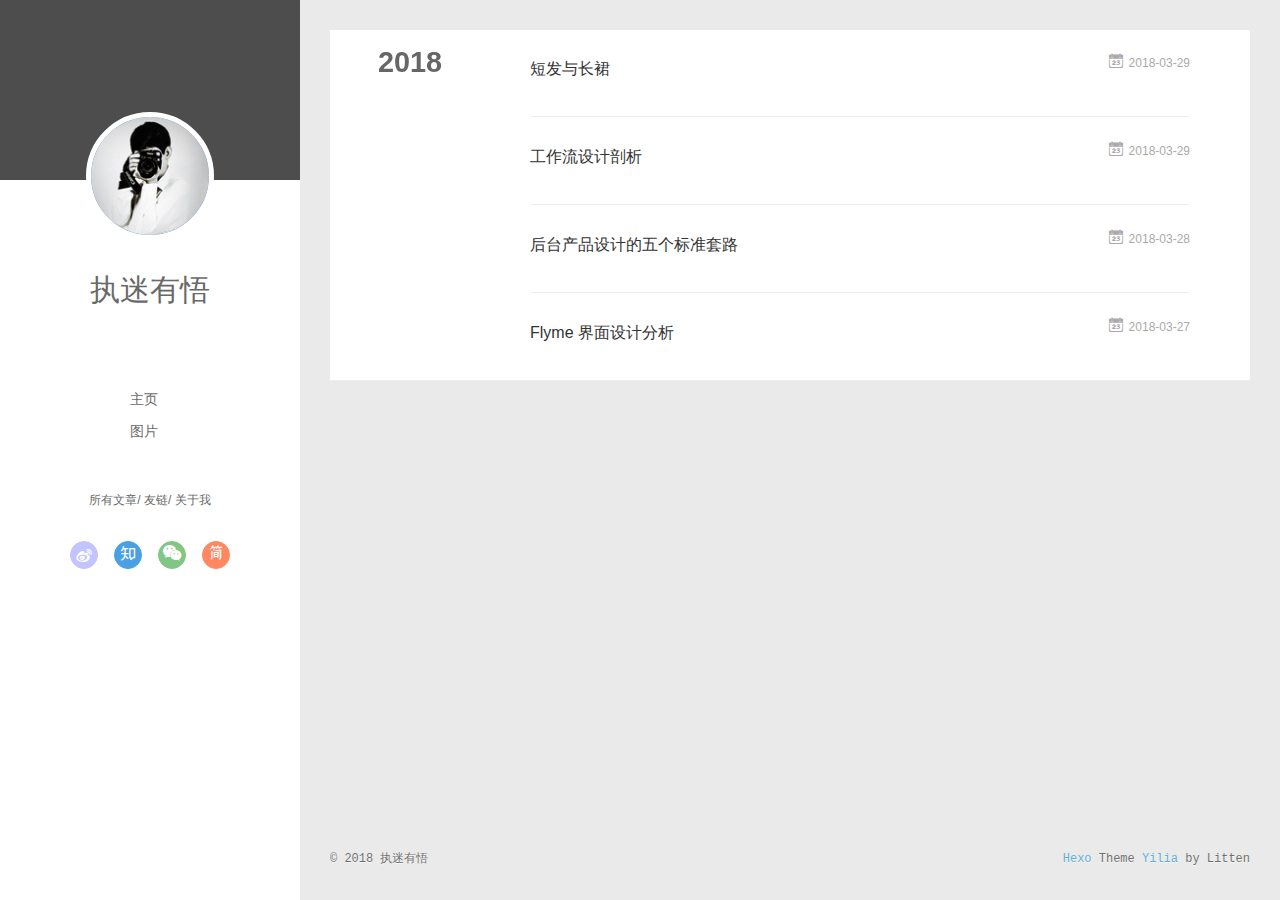
<file: archives/index.html>
<!DOCTYPE html>
<html>
<head>
  <meta charset="utf-8">
  
  <meta name="renderer" content="webkit">
  <meta http-equiv="X-UA-Compatible" content="IE=edge" >
  <link rel="dns-prefetch" href="http://yoursite.com">
  <title>Archives | 执迷有悟</title>
  <meta name="viewport" content="width=device-width, initial-scale=1, maximum-scale=1">
  <meta property="og:type" content="website">
<meta property="og:title" content="执迷有悟">
<meta property="og:url" content="http://yoursite.com/archives/index.html">
<meta property="og:site_name" content="执迷有悟">
<meta name="twitter:card" content="summary">
<meta name="twitter:title" content="执迷有悟">
  
    <link rel="alternative" href="/atom.xml" title="执迷有悟" type="application/atom+xml">
  
  
    <link rel="icon" href="/favicon.png">
  
  <link rel="stylesheet" type="text/css" href="/./main.0cf68a.css">
  <style type="text/css">
  
    #container.show {
      background: linear-gradient(200deg,#a0cfe4,#e8c37e);
    }
  </style>
  

  

</head>

<body>
  <div id="container" q-class="show:isCtnShow">
    <canvas id="anm-canvas" class="anm-canvas"></canvas>
    <div class="left-col" q-class="show:isShow">
      
<div class="overlay" style="background: #4d4d4d"></div>
<div class="intrude-less">
	<header id="header" class="inner">
		<a href="/" class="profilepic">
			<img src="/img/avatar.jpg" class="js-avatar">
		</a>
		<hgroup>
		  <h1 class="header-author"><a href="/">执迷有悟</a></h1>
		</hgroup>
		

		<nav class="header-menu">
			<ul>
			
				<li><a href="/">主页</a></li>
	        
				<li><a href="/tags/图片/">图片</a></li>
	        
			</ul>
		</nav>
		<nav class="header-smart-menu">
    		
    			
    			<a q-on="click: openSlider(e, 'innerArchive')" href="javascript:void(0)">所有文章</a>
    			
            
    			
    			<a q-on="click: openSlider(e, 'friends')" href="javascript:void(0)">友链</a>
    			
            
    			
    			<a q-on="click: openSlider(e, 'aboutme')" href="javascript:void(0)">关于我</a>
    			
            
		</nav>
		<nav class="header-nav">
			<div class="social">
				
					<a class="weibo" target="_blank" href="#" title="weibo"><i class="icon-weibo"></i></a>
		        
					<a class="zhihu" target="_blank" href="https://www.zhihu.com/people/obsession01/" title="zhihu"><i class="icon-zhihu"></i></a>
		        
					<a class="weixin" target="_blank" href="#" title="weixin"><i class="icon-weixin"></i></a>
		        
					<a class="jianshu" target="_blank" href="#" title="jianshu"><i class="icon-jianshu"></i></a>
		        
			</div>
		</nav>
	</header>		
</div>

    </div>
    <div class="mid-col" q-class="show:isShow,hide:isShow|isFalse">
      
<nav id="mobile-nav">
  	<div class="overlay js-overlay" style="background: #4d4d4d"></div>
	<div class="btnctn js-mobile-btnctn">
  		<div class="slider-trigger list" q-on="click: openSlider(e)"><i class="icon icon-sort"></i></div>
	</div>
	<div class="intrude-less">
		<header id="header" class="inner">
			<div class="profilepic">
				<img src="/img/avatar.jpg" class="js-avatar">
			</div>
			<hgroup>
			  <h1 class="header-author js-header-author">执迷有悟</h1>
			</hgroup>
			
			
			
				
			
				
			
			
			
			<nav class="header-nav">
				<div class="social">
					
						<a class="weibo" target="_blank" href="#" title="weibo"><i class="icon-weibo"></i></a>
			        
						<a class="zhihu" target="_blank" href="https://www.zhihu.com/people/obsession01/" title="zhihu"><i class="icon-zhihu"></i></a>
			        
						<a class="weixin" target="_blank" href="#" title="weixin"><i class="icon-weixin"></i></a>
			        
						<a class="jianshu" target="_blank" href="#" title="jianshu"><i class="icon-jianshu"></i></a>
			        
				</div>
			</nav>

			<nav class="header-menu js-header-menu">
				<ul style="width: 50%">
				
				
					<li style="width: 50%"><a href="/">主页</a></li>
		        
					<li style="width: 50%"><a href="/tags/图片/">图片</a></li>
		        
				</ul>
			</nav>
		</header>				
	</div>
	<div class="mobile-mask" style="display:none" q-show="isShow"></div>
</nav>

      <div id="wrapper" class="body-wrap">
        <div class="menu-l">
          <div class="canvas-wrap">
            <canvas data-colors="#eaeaea" data-sectionHeight="100" data-contentId="js-content" id="myCanvas1" class="anm-canvas"></canvas>
          </div>
          <div id="js-content" class="content-ll">
            
  
  
    
    
      
      
      <section class="archives-wrap">
        <div class="archive-year-wrap">
          <a href="/archives/2018" class="archive-year">2018</a>
        </div>
        <div class="archives">
    
    <article class="archive-article archive-type-post">
  <div class="archive-article-inner">
    <header class="archive-article-header">
      	<div class="article-meta">
	      	<a href="/2018/03/29/短发与长裙/" class="archive-article-date">
  	<time datetime="2018-03-29T14:33:08.000Z" itemprop="datePublished"><i class="icon-calendar icon"></i>2018-03-29</time>
</a>
        </div>
    	 
  
    <h1 itemprop="name">
      <a class="archive-article-title" href="/2018/03/29/短发与长裙/">短发与长裙</a>
    </h1>
  

        <div class="article-info info-on-right">
          
          

        </div>
        <div class="clearfix"></div>
    </header>
  </div>
</article>
  
    
    
    <article class="archive-article archive-type-post">
  <div class="archive-article-inner">
    <header class="archive-article-header">
      	<div class="article-meta">
	      	<a href="/2018/03/29/工作流设计剖析/" class="archive-article-date">
  	<time datetime="2018-03-29T14:28:48.000Z" itemprop="datePublished"><i class="icon-calendar icon"></i>2018-03-29</time>
</a>
        </div>
    	 
  
    <h1 itemprop="name">
      <a class="archive-article-title" href="/2018/03/29/工作流设计剖析/">工作流设计剖析</a>
    </h1>
  

        <div class="article-info info-on-right">
          
          

        </div>
        <div class="clearfix"></div>
    </header>
  </div>
</article>
  
    
    
    <article class="archive-article archive-type-post">
  <div class="archive-article-inner">
    <header class="archive-article-header">
      	<div class="article-meta">
	      	<a href="/2018/03/28/后台产品设计的五个标准套路/" class="archive-article-date">
  	<time datetime="2018-03-28T14:49:40.000Z" itemprop="datePublished"><i class="icon-calendar icon"></i>2018-03-28</time>
</a>
        </div>
    	 
  
    <h1 itemprop="name">
      <a class="archive-article-title" href="/2018/03/28/后台产品设计的五个标准套路/">后台产品设计的五个标准套路</a>
    </h1>
  

        <div class="article-info info-on-right">
          
          

        </div>
        <div class="clearfix"></div>
    </header>
  </div>
</article>
  
    
    
    <article class="archive-article archive-type-post">
  <div class="archive-article-inner">
    <header class="archive-article-header">
      	<div class="article-meta">
	      	<a href="/2018/03/27/第一个/" class="archive-article-date">
  	<time datetime="2018-03-27T15:43:59.000Z" itemprop="datePublished"><i class="icon-calendar icon"></i>2018-03-27</time>
</a>
        </div>
    	 
  
    <h1 itemprop="name">
      <a class="archive-article-title" href="/2018/03/27/第一个/">Flyme 界面设计分析</a>
    </h1>
  

        <div class="article-info info-on-right">
          
          

        </div>
        <div class="clearfix"></div>
    </header>
  </div>
</article>
  
  
    </div></section>
  

    


          </div>
        </div>
      </div>
      <footer id="footer">
  <div class="outer">
    <div id="footer-info">
    	<div class="footer-left">
    		&copy; 2018 执迷有悟
    	</div>
      	<div class="footer-right">
      		<a href="http://hexo.io/" target="_blank">Hexo</a>  Theme <a href="https://github.com/litten/hexo-theme-yilia" target="_blank">Yilia</a> by Litten
      	</div>
    </div>
  </div>
</footer>
    </div>
    <script>
	var yiliaConfig = {
		mathjax: false,
		isHome: false,
		isPost: false,
		isArchive: true,
		isTag: false,
		isCategory: false,
		open_in_new: false,
		toc_hide_index: true,
		root: "/",
		innerArchive: true,
		showTags: false
	}
</script>

<script>!function(t){function n(e){if(r[e])return r[e].exports;var i=r[e]={exports:{},id:e,loaded:!1};return t[e].call(i.exports,i,i.exports,n),i.loaded=!0,i.exports}var r={};n.m=t,n.c=r,n.p="./",n(0)}([function(t,n,r){r(195),t.exports=r(191)},function(t,n,r){var e=r(3),i=r(52),o=r(27),u=r(28),c=r(53),f="prototype",a=function(t,n,r){var s,l,h,v,p=t&a.F,d=t&a.G,y=t&a.S,g=t&a.P,b=t&a.B,m=d?e:y?e[n]||(e[n]={}):(e[n]||{})[f],x=d?i:i[n]||(i[n]={}),w=x[f]||(x[f]={});d&&(r=n);for(s in r)l=!p&&m&&void 0!==m[s],h=(l?m:r)[s],v=b&&l?c(h,e):g&&"function"==typeof h?c(Function.call,h):h,m&&u(m,s,h,t&a.U),x[s]!=h&&o(x,s,v),g&&w[s]!=h&&(w[s]=h)};e.core=i,a.F=1,a.G=2,a.S=4,a.P=8,a.B=16,a.W=32,a.U=64,a.R=128,t.exports=a},function(t,n,r){var e=r(6);t.exports=function(t){if(!e(t))throw TypeError(t+" is not an object!");return t}},function(t,n){var r=t.exports="undefined"!=typeof window&&window.Math==Math?window:"undefined"!=typeof self&&self.Math==Math?self:Function("return this")();"number"==typeof __g&&(__g=r)},function(t,n){t.exports=function(t){try{return!!t()}catch(t){return!0}}},function(t,n){var r=t.exports="undefined"!=typeof window&&window.Math==Math?window:"undefined"!=typeof self&&self.Math==Math?self:Function("return this")();"number"==typeof __g&&(__g=r)},function(t,n){t.exports=function(t){return"object"==typeof t?null!==t:"function"==typeof t}},function(t,n,r){var e=r(126)("wks"),i=r(76),o=r(3).Symbol,u="function"==typeof o;(t.exports=function(t){return e[t]||(e[t]=u&&o[t]||(u?o:i)("Symbol."+t))}).store=e},function(t,n){var r={}.hasOwnProperty;t.exports=function(t,n){return r.call(t,n)}},function(t,n,r){var e=r(94),i=r(33);t.exports=function(t){return e(i(t))}},function(t,n,r){t.exports=!r(4)(function(){return 7!=Object.defineProperty({},"a",{get:function(){return 7}}).a})},function(t,n,r){var e=r(2),i=r(167),o=r(50),u=Object.defineProperty;n.f=r(10)?Object.defineProperty:function(t,n,r){if(e(t),n=o(n,!0),e(r),i)try{return u(t,n,r)}catch(t){}if("get"in r||"set"in r)throw TypeError("Accessors not supported!");return"value"in r&&(t[n]=r.value),t}},function(t,n,r){t.exports=!r(18)(function(){return 7!=Object.defineProperty({},"a",{get:function(){return 7}}).a})},function(t,n,r){var e=r(14),i=r(22);t.exports=r(12)?function(t,n,r){return e.f(t,n,i(1,r))}:function(t,n,r){return t[n]=r,t}},function(t,n,r){var e=r(20),i=r(58),o=r(42),u=Object.defineProperty;n.f=r(12)?Object.defineProperty:function(t,n,r){if(e(t),n=o(n,!0),e(r),i)try{return u(t,n,r)}catch(t){}if("get"in r||"set"in r)throw TypeError("Accessors not supported!");return"value"in r&&(t[n]=r.value),t}},function(t,n,r){var e=r(40)("wks"),i=r(23),o=r(5).Symbol,u="function"==typeof o;(t.exports=function(t){return e[t]||(e[t]=u&&o[t]||(u?o:i)("Symbol."+t))}).store=e},function(t,n,r){var e=r(67),i=Math.min;t.exports=function(t){return t>0?i(e(t),9007199254740991):0}},function(t,n,r){var e=r(46);t.exports=function(t){return Object(e(t))}},function(t,n){t.exports=function(t){try{return!!t()}catch(t){return!0}}},function(t,n,r){var e=r(63),i=r(34);t.exports=Object.keys||function(t){return e(t,i)}},function(t,n,r){var e=r(21);t.exports=function(t){if(!e(t))throw TypeError(t+" is not an object!");return t}},function(t,n){t.exports=function(t){return"object"==typeof t?null!==t:"function"==typeof t}},function(t,n){t.exports=function(t,n){return{enumerable:!(1&t),configurable:!(2&t),writable:!(4&t),value:n}}},function(t,n){var r=0,e=Math.random();t.exports=function(t){return"Symbol(".concat(void 0===t?"":t,")_",(++r+e).toString(36))}},function(t,n){var r={}.hasOwnProperty;t.exports=function(t,n){return r.call(t,n)}},function(t,n){var r=t.exports={version:"2.4.0"};"number"==typeof __e&&(__e=r)},function(t,n){t.exports=function(t){if("function"!=typeof t)throw TypeError(t+" is not a function!");return t}},function(t,n,r){var e=r(11),i=r(66);t.exports=r(10)?function(t,n,r){return e.f(t,n,i(1,r))}:function(t,n,r){return t[n]=r,t}},function(t,n,r){var e=r(3),i=r(27),o=r(24),u=r(76)("src"),c="toString",f=Function[c],a=(""+f).split(c);r(52).inspectSource=function(t){return f.call(t)},(t.exports=function(t,n,r,c){var f="function"==typeof r;f&&(o(r,"name")||i(r,"name",n)),t[n]!==r&&(f&&(o(r,u)||i(r,u,t[n]?""+t[n]:a.join(String(n)))),t===e?t[n]=r:c?t[n]?t[n]=r:i(t,n,r):(delete t[n],i(t,n,r)))})(Function.prototype,c,function(){return"function"==typeof this&&this[u]||f.call(this)})},function(t,n,r){var e=r(1),i=r(4),o=r(46),u=function(t,n,r,e){var i=String(o(t)),u="<"+n;return""!==r&&(u+=" "+r+'="'+String(e).replace(/"/g,"&quot;")+'"'),u+">"+i+"</"+n+">"};t.exports=function(t,n){var r={};r[t]=n(u),e(e.P+e.F*i(function(){var n=""[t]('"');return n!==n.toLowerCase()||n.split('"').length>3}),"String",r)}},function(t,n,r){var e=r(115),i=r(46);t.exports=function(t){return e(i(t))}},function(t,n,r){var e=r(116),i=r(66),o=r(30),u=r(50),c=r(24),f=r(167),a=Object.getOwnPropertyDescriptor;n.f=r(10)?a:function(t,n){if(t=o(t),n=u(n,!0),f)try{return a(t,n)}catch(t){}if(c(t,n))return i(!e.f.call(t,n),t[n])}},function(t,n,r){var e=r(24),i=r(17),o=r(145)("IE_PROTO"),u=Object.prototype;t.exports=Object.getPrototypeOf||function(t){return t=i(t),e(t,o)?t[o]:"function"==typeof t.constructor&&t instanceof t.constructor?t.constructor.prototype:t instanceof Object?u:null}},function(t,n){t.exports=function(t){if(void 0==t)throw TypeError("Can't call method on  "+t);return t}},function(t,n){t.exports="constructor,hasOwnProperty,isPrototypeOf,propertyIsEnumerable,toLocaleString,toString,valueOf".split(",")},function(t,n){t.exports={}},function(t,n){t.exports=!0},function(t,n){n.f={}.propertyIsEnumerable},function(t,n,r){var e=r(14).f,i=r(8),o=r(15)("toStringTag");t.exports=function(t,n,r){t&&!i(t=r?t:t.prototype,o)&&e(t,o,{configurable:!0,value:n})}},function(t,n,r){var e=r(40)("keys"),i=r(23);t.exports=function(t){return e[t]||(e[t]=i(t))}},function(t,n,r){var e=r(5),i="__core-js_shared__",o=e[i]||(e[i]={});t.exports=function(t){return o[t]||(o[t]={})}},function(t,n){var r=Math.ceil,e=Math.floor;t.exports=function(t){return isNaN(t=+t)?0:(t>0?e:r)(t)}},function(t,n,r){var e=r(21);t.exports=function(t,n){if(!e(t))return t;var r,i;if(n&&"function"==typeof(r=t.toString)&&!e(i=r.call(t)))return i;if("function"==typeof(r=t.valueOf)&&!e(i=r.call(t)))return i;if(!n&&"function"==typeof(r=t.toString)&&!e(i=r.call(t)))return i;throw TypeError("Can't convert object to primitive value")}},function(t,n,r){var e=r(5),i=r(25),o=r(36),u=r(44),c=r(14).f;t.exports=function(t){var n=i.Symbol||(i.Symbol=o?{}:e.Symbol||{});"_"==t.charAt(0)||t in n||c(n,t,{value:u.f(t)})}},function(t,n,r){n.f=r(15)},function(t,n){var r={}.toString;t.exports=function(t){return r.call(t).slice(8,-1)}},function(t,n){t.exports=function(t){if(void 0==t)throw TypeError("Can't call method on  "+t);return t}},function(t,n,r){var e=r(4);t.exports=function(t,n){return!!t&&e(function(){n?t.call(null,function(){},1):t.call(null)})}},function(t,n,r){var e=r(53),i=r(115),o=r(17),u=r(16),c=r(203);t.exports=function(t,n){var r=1==t,f=2==t,a=3==t,s=4==t,l=6==t,h=5==t||l,v=n||c;return function(n,c,p){for(var d,y,g=o(n),b=i(g),m=e(c,p,3),x=u(b.length),w=0,S=r?v(n,x):f?v(n,0):void 0;x>w;w++)if((h||w in b)&&(d=b[w],y=m(d,w,g),t))if(r)S[w]=y;else if(y)switch(t){case 3:return!0;case 5:return d;case 6:return w;case 2:S.push(d)}else if(s)return!1;return l?-1:a||s?s:S}}},function(t,n,r){var e=r(1),i=r(52),o=r(4);t.exports=function(t,n){var r=(i.Object||{})[t]||Object[t],u={};u[t]=n(r),e(e.S+e.F*o(function(){r(1)}),"Object",u)}},function(t,n,r){var e=r(6);t.exports=function(t,n){if(!e(t))return t;var r,i;if(n&&"function"==typeof(r=t.toString)&&!e(i=r.call(t)))return i;if("function"==typeof(r=t.valueOf)&&!e(i=r.call(t)))return i;if(!n&&"function"==typeof(r=t.toString)&&!e(i=r.call(t)))return i;throw TypeError("Can't convert object to primitive value")}},function(t,n,r){var e=r(5),i=r(25),o=r(91),u=r(13),c="prototype",f=function(t,n,r){var a,s,l,h=t&f.F,v=t&f.G,p=t&f.S,d=t&f.P,y=t&f.B,g=t&f.W,b=v?i:i[n]||(i[n]={}),m=b[c],x=v?e:p?e[n]:(e[n]||{})[c];v&&(r=n);for(a in r)(s=!h&&x&&void 0!==x[a])&&a in b||(l=s?x[a]:r[a],b[a]=v&&"function"!=typeof x[a]?r[a]:y&&s?o(l,e):g&&x[a]==l?function(t){var n=function(n,r,e){if(this instanceof t){switch(arguments.length){case 0:return new t;case 1:return new t(n);case 2:return new t(n,r)}return new t(n,r,e)}return t.apply(this,arguments)};return n[c]=t[c],n}(l):d&&"function"==typeof l?o(Function.call,l):l,d&&((b.virtual||(b.virtual={}))[a]=l,t&f.R&&m&&!m[a]&&u(m,a,l)))};f.F=1,f.G=2,f.S=4,f.P=8,f.B=16,f.W=32,f.U=64,f.R=128,t.exports=f},function(t,n){var r=t.exports={version:"2.4.0"};"number"==typeof __e&&(__e=r)},function(t,n,r){var e=r(26);t.exports=function(t,n,r){if(e(t),void 0===n)return t;switch(r){case 1:return function(r){return t.call(n,r)};case 2:return function(r,e){return t.call(n,r,e)};case 3:return function(r,e,i){return t.call(n,r,e,i)}}return function(){return t.apply(n,arguments)}}},function(t,n,r){var e=r(183),i=r(1),o=r(126)("metadata"),u=o.store||(o.store=new(r(186))),c=function(t,n,r){var i=u.get(t);if(!i){if(!r)return;u.set(t,i=new e)}var o=i.get(n);if(!o){if(!r)return;i.set(n,o=new e)}return o},f=function(t,n,r){var e=c(n,r,!1);return void 0!==e&&e.has(t)},a=function(t,n,r){var e=c(n,r,!1);return void 0===e?void 0:e.get(t)},s=function(t,n,r,e){c(r,e,!0).set(t,n)},l=function(t,n){var r=c(t,n,!1),e=[];return r&&r.forEach(function(t,n){e.push(n)}),e},h=function(t){return void 0===t||"symbol"==typeof t?t:String(t)},v=function(t){i(i.S,"Reflect",t)};t.exports={store:u,map:c,has:f,get:a,set:s,keys:l,key:h,exp:v}},function(t,n,r){"use strict";if(r(10)){var e=r(69),i=r(3),o=r(4),u=r(1),c=r(127),f=r(152),a=r(53),s=r(68),l=r(66),h=r(27),v=r(73),p=r(67),d=r(16),y=r(75),g=r(50),b=r(24),m=r(180),x=r(114),w=r(6),S=r(17),_=r(137),O=r(70),E=r(32),P=r(71).f,j=r(154),F=r(76),M=r(7),A=r(48),N=r(117),T=r(146),I=r(155),k=r(80),L=r(123),R=r(74),C=r(130),D=r(160),U=r(11),W=r(31),G=U.f,B=W.f,V=i.RangeError,z=i.TypeError,q=i.Uint8Array,K="ArrayBuffer",J="Shared"+K,Y="BYTES_PER_ELEMENT",H="prototype",$=Array[H],X=f.ArrayBuffer,Q=f.DataView,Z=A(0),tt=A(2),nt=A(3),rt=A(4),et=A(5),it=A(6),ot=N(!0),ut=N(!1),ct=I.values,ft=I.keys,at=I.entries,st=$.lastIndexOf,lt=$.reduce,ht=$.reduceRight,vt=$.join,pt=$.sort,dt=$.slice,yt=$.toString,gt=$.toLocaleString,bt=M("iterator"),mt=M("toStringTag"),xt=F("typed_constructor"),wt=F("def_constructor"),St=c.CONSTR,_t=c.TYPED,Ot=c.VIEW,Et="Wrong length!",Pt=A(1,function(t,n){return Tt(T(t,t[wt]),n)}),jt=o(function(){return 1===new q(new Uint16Array([1]).buffer)[0]}),Ft=!!q&&!!q[H].set&&o(function(){new q(1).set({})}),Mt=function(t,n){if(void 0===t)throw z(Et);var r=+t,e=d(t);if(n&&!m(r,e))throw V(Et);return e},At=function(t,n){var r=p(t);if(r<0||r%n)throw V("Wrong offset!");return r},Nt=function(t){if(w(t)&&_t in t)return t;throw z(t+" is not a typed array!")},Tt=function(t,n){if(!(w(t)&&xt in t))throw z("It is not a typed array constructor!");return new t(n)},It=function(t,n){return kt(T(t,t[wt]),n)},kt=function(t,n){for(var r=0,e=n.length,i=Tt(t,e);e>r;)i[r]=n[r++];return i},Lt=function(t,n,r){G(t,n,{get:function(){return this._d[r]}})},Rt=function(t){var n,r,e,i,o,u,c=S(t),f=arguments.length,s=f>1?arguments[1]:void 0,l=void 0!==s,h=j(c);if(void 0!=h&&!_(h)){for(u=h.call(c),e=[],n=0;!(o=u.next()).done;n++)e.push(o.value);c=e}for(l&&f>2&&(s=a(s,arguments[2],2)),n=0,r=d(c.length),i=Tt(this,r);r>n;n++)i[n]=l?s(c[n],n):c[n];return i},Ct=function(){for(var t=0,n=arguments.length,r=Tt(this,n);n>t;)r[t]=arguments[t++];return r},Dt=!!q&&o(function(){gt.call(new q(1))}),Ut=function(){return gt.apply(Dt?dt.call(Nt(this)):Nt(this),arguments)},Wt={copyWithin:function(t,n){return D.call(Nt(this),t,n,arguments.length>2?arguments[2]:void 0)},every:function(t){return rt(Nt(this),t,arguments.length>1?arguments[1]:void 0)},fill:function(t){return C.apply(Nt(this),arguments)},filter:function(t){return It(this,tt(Nt(this),t,arguments.length>1?arguments[1]:void 0))},find:function(t){return et(Nt(this),t,arguments.length>1?arguments[1]:void 0)},findIndex:function(t){return it(Nt(this),t,arguments.length>1?arguments[1]:void 0)},forEach:function(t){Z(Nt(this),t,arguments.length>1?arguments[1]:void 0)},indexOf:function(t){return ut(Nt(this),t,arguments.length>1?arguments[1]:void 0)},includes:function(t){return ot(Nt(this),t,arguments.length>1?arguments[1]:void 0)},join:function(t){return vt.apply(Nt(this),arguments)},lastIndexOf:function(t){return st.apply(Nt(this),arguments)},map:function(t){return Pt(Nt(this),t,arguments.length>1?arguments[1]:void 0)},reduce:function(t){return lt.apply(Nt(this),arguments)},reduceRight:function(t){return ht.apply(Nt(this),arguments)},reverse:function(){for(var t,n=this,r=Nt(n).length,e=Math.floor(r/2),i=0;i<e;)t=n[i],n[i++]=n[--r],n[r]=t;return n},some:function(t){return nt(Nt(this),t,arguments.length>1?arguments[1]:void 0)},sort:function(t){return pt.call(Nt(this),t)},subarray:function(t,n){var r=Nt(this),e=r.length,i=y(t,e);return new(T(r,r[wt]))(r.buffer,r.byteOffset+i*r.BYTES_PER_ELEMENT,d((void 0===n?e:y(n,e))-i))}},Gt=function(t,n){return It(this,dt.call(Nt(this),t,n))},Bt=function(t){Nt(this);var n=At(arguments[1],1),r=this.length,e=S(t),i=d(e.length),o=0;if(i+n>r)throw V(Et);for(;o<i;)this[n+o]=e[o++]},Vt={entries:function(){return at.call(Nt(this))},keys:function(){return ft.call(Nt(this))},values:function(){return ct.call(Nt(this))}},zt=function(t,n){return w(t)&&t[_t]&&"symbol"!=typeof n&&n in t&&String(+n)==String(n)},qt=function(t,n){return zt(t,n=g(n,!0))?l(2,t[n]):B(t,n)},Kt=function(t,n,r){return!(zt(t,n=g(n,!0))&&w(r)&&b(r,"value"))||b(r,"get")||b(r,"set")||r.configurable||b(r,"writable")&&!r.writable||b(r,"enumerable")&&!r.enumerable?G(t,n,r):(t[n]=r.value,t)};St||(W.f=qt,U.f=Kt),u(u.S+u.F*!St,"Object",{getOwnPropertyDescriptor:qt,defineProperty:Kt}),o(function(){yt.call({})})&&(yt=gt=function(){return vt.call(this)});var Jt=v({},Wt);v(Jt,Vt),h(Jt,bt,Vt.values),v(Jt,{slice:Gt,set:Bt,constructor:function(){},toString:yt,toLocaleString:Ut}),Lt(Jt,"buffer","b"),Lt(Jt,"byteOffset","o"),Lt(Jt,"byteLength","l"),Lt(Jt,"length","e"),G(Jt,mt,{get:function(){return this[_t]}}),t.exports=function(t,n,r,f){f=!!f;var a=t+(f?"Clamped":"")+"Array",l="Uint8Array"!=a,v="get"+t,p="set"+t,y=i[a],g=y||{},b=y&&E(y),m=!y||!c.ABV,S={},_=y&&y[H],j=function(t,r){var e=t._d;return e.v[v](r*n+e.o,jt)},F=function(t,r,e){var i=t._d;f&&(e=(e=Math.round(e))<0?0:e>255?255:255&e),i.v[p](r*n+i.o,e,jt)},M=function(t,n){G(t,n,{get:function(){return j(this,n)},set:function(t){return F(this,n,t)},enumerable:!0})};m?(y=r(function(t,r,e,i){s(t,y,a,"_d");var o,u,c,f,l=0,v=0;if(w(r)){if(!(r instanceof X||(f=x(r))==K||f==J))return _t in r?kt(y,r):Rt.call(y,r);o=r,v=At(e,n);var p=r.byteLength;if(void 0===i){if(p%n)throw V(Et);if((u=p-v)<0)throw V(Et)}else if((u=d(i)*n)+v>p)throw V(Et);c=u/n}else c=Mt(r,!0),u=c*n,o=new X(u);for(h(t,"_d",{b:o,o:v,l:u,e:c,v:new Q(o)});l<c;)M(t,l++)}),_=y[H]=O(Jt),h(_,"constructor",y)):L(function(t){new y(null),new y(t)},!0)||(y=r(function(t,r,e,i){s(t,y,a);var o;return w(r)?r instanceof X||(o=x(r))==K||o==J?void 0!==i?new g(r,At(e,n),i):void 0!==e?new g(r,At(e,n)):new g(r):_t in r?kt(y,r):Rt.call(y,r):new g(Mt(r,l))}),Z(b!==Function.prototype?P(g).concat(P(b)):P(g),function(t){t in y||h(y,t,g[t])}),y[H]=_,e||(_.constructor=y));var A=_[bt],N=!!A&&("values"==A.name||void 0==A.name),T=Vt.values;h(y,xt,!0),h(_,_t,a),h(_,Ot,!0),h(_,wt,y),(f?new y(1)[mt]==a:mt in _)||G(_,mt,{get:function(){return a}}),S[a]=y,u(u.G+u.W+u.F*(y!=g),S),u(u.S,a,{BYTES_PER_ELEMENT:n,from:Rt,of:Ct}),Y in _||h(_,Y,n),u(u.P,a,Wt),R(a),u(u.P+u.F*Ft,a,{set:Bt}),u(u.P+u.F*!N,a,Vt),u(u.P+u.F*(_.toString!=yt),a,{toString:yt}),u(u.P+u.F*o(function(){new y(1).slice()}),a,{slice:Gt}),u(u.P+u.F*(o(function(){return[1,2].toLocaleString()!=new y([1,2]).toLocaleString()})||!o(function(){_.toLocaleString.call([1,2])})),a,{toLocaleString:Ut}),k[a]=N?A:T,e||N||h(_,bt,T)}}else t.exports=function(){}},function(t,n){var r={}.toString;t.exports=function(t){return r.call(t).slice(8,-1)}},function(t,n,r){var e=r(21),i=r(5).document,o=e(i)&&e(i.createElement);t.exports=function(t){return o?i.createElement(t):{}}},function(t,n,r){t.exports=!r(12)&&!r(18)(function(){return 7!=Object.defineProperty(r(57)("div"),"a",{get:function(){return 7}}).a})},function(t,n,r){"use strict";var e=r(36),i=r(51),o=r(64),u=r(13),c=r(8),f=r(35),a=r(96),s=r(38),l=r(103),h=r(15)("iterator"),v=!([].keys&&"next"in[].keys()),p="keys",d="values",y=function(){return this};t.exports=function(t,n,r,g,b,m,x){a(r,n,g);var w,S,_,O=function(t){if(!v&&t in F)return F[t];switch(t){case p:case d:return function(){return new r(this,t)}}return function(){return new r(this,t)}},E=n+" Iterator",P=b==d,j=!1,F=t.prototype,M=F[h]||F["@@iterator"]||b&&F[b],A=M||O(b),N=b?P?O("entries"):A:void 0,T="Array"==n?F.entries||M:M;if(T&&(_=l(T.call(new t)))!==Object.prototype&&(s(_,E,!0),e||c(_,h)||u(_,h,y)),P&&M&&M.name!==d&&(j=!0,A=function(){return M.call(this)}),e&&!x||!v&&!j&&F[h]||u(F,h,A),f[n]=A,f[E]=y,b)if(w={values:P?A:O(d),keys:m?A:O(p),entries:N},x)for(S in w)S in F||o(F,S,w[S]);else i(i.P+i.F*(v||j),n,w);return w}},function(t,n,r){var e=r(20),i=r(100),o=r(34),u=r(39)("IE_PROTO"),c=function(){},f="prototype",a=function(){var t,n=r(57)("iframe"),e=o.length;for(n.style.display="none",r(93).appendChild(n),n.src="javascript:",t=n.contentWindow.document,t.open(),t.write("<script>document.F=Object<\/script>"),t.close(),a=t.F;e--;)delete a[f][o[e]];return a()};t.exports=Object.create||function(t,n){var r;return null!==t?(c[f]=e(t),r=new c,c[f]=null,r[u]=t):r=a(),void 0===n?r:i(r,n)}},function(t,n,r){var e=r(63),i=r(34).concat("length","prototype");n.f=Object.getOwnPropertyNames||function(t){return e(t,i)}},function(t,n){n.f=Object.getOwnPropertySymbols},function(t,n,r){var e=r(8),i=r(9),o=r(90)(!1),u=r(39)("IE_PROTO");t.exports=function(t,n){var r,c=i(t),f=0,a=[];for(r in c)r!=u&&e(c,r)&&a.push(r);for(;n.length>f;)e(c,r=n[f++])&&(~o(a,r)||a.push(r));return a}},function(t,n,r){t.exports=r(13)},function(t,n,r){var e=r(76)("meta"),i=r(6),o=r(24),u=r(11).f,c=0,f=Object.isExtensible||function(){return!0},a=!r(4)(function(){return f(Object.preventExtensions({}))}),s=function(t){u(t,e,{value:{i:"O"+ ++c,w:{}}})},l=function(t,n){if(!i(t))return"symbol"==typeof t?t:("string"==typeof t?"S":"P")+t;if(!o(t,e)){if(!f(t))return"F";if(!n)return"E";s(t)}return t[e].i},h=function(t,n){if(!o(t,e)){if(!f(t))return!0;if(!n)return!1;s(t)}return t[e].w},v=function(t){return a&&p.NEED&&f(t)&&!o(t,e)&&s(t),t},p=t.exports={KEY:e,NEED:!1,fastKey:l,getWeak:h,onFreeze:v}},function(t,n){t.exports=function(t,n){return{enumerable:!(1&t),configurable:!(2&t),writable:!(4&t),value:n}}},function(t,n){var r=Math.ceil,e=Math.floor;t.exports=function(t){return isNaN(t=+t)?0:(t>0?e:r)(t)}},function(t,n){t.exports=function(t,n,r,e){if(!(t instanceof n)||void 0!==e&&e in t)throw TypeError(r+": incorrect invocation!");return t}},function(t,n){t.exports=!1},function(t,n,r){var e=r(2),i=r(173),o=r(133),u=r(145)("IE_PROTO"),c=function(){},f="prototype",a=function(){var t,n=r(132)("iframe"),e=o.length;for(n.style.display="none",r(135).appendChild(n),n.src="javascript:",t=n.contentWindow.document,t.open(),t.write("<script>document.F=Object<\/script>"),t.close(),a=t.F;e--;)delete a[f][o[e]];return a()};t.exports=Object.create||function(t,n){var r;return null!==t?(c[f]=e(t),r=new c,c[f]=null,r[u]=t):r=a(),void 0===n?r:i(r,n)}},function(t,n,r){var e=r(175),i=r(133).concat("length","prototype");n.f=Object.getOwnPropertyNames||function(t){return e(t,i)}},function(t,n,r){var e=r(175),i=r(133);t.exports=Object.keys||function(t){return e(t,i)}},function(t,n,r){var e=r(28);t.exports=function(t,n,r){for(var i in n)e(t,i,n[i],r);return t}},function(t,n,r){"use strict";var e=r(3),i=r(11),o=r(10),u=r(7)("species");t.exports=function(t){var n=e[t];o&&n&&!n[u]&&i.f(n,u,{configurable:!0,get:function(){return this}})}},function(t,n,r){var e=r(67),i=Math.max,o=Math.min;t.exports=function(t,n){return t=e(t),t<0?i(t+n,0):o(t,n)}},function(t,n){var r=0,e=Math.random();t.exports=function(t){return"Symbol(".concat(void 0===t?"":t,")_",(++r+e).toString(36))}},function(t,n,r){var e=r(33);t.exports=function(t){return Object(e(t))}},function(t,n,r){var e=r(7)("unscopables"),i=Array.prototype;void 0==i[e]&&r(27)(i,e,{}),t.exports=function(t){i[e][t]=!0}},function(t,n,r){var e=r(53),i=r(169),o=r(137),u=r(2),c=r(16),f=r(154),a={},s={},n=t.exports=function(t,n,r,l,h){var v,p,d,y,g=h?function(){return t}:f(t),b=e(r,l,n?2:1),m=0;if("function"!=typeof g)throw TypeError(t+" is not iterable!");if(o(g)){for(v=c(t.length);v>m;m++)if((y=n?b(u(p=t[m])[0],p[1]):b(t[m]))===a||y===s)return y}else for(d=g.call(t);!(p=d.next()).done;)if((y=i(d,b,p.value,n))===a||y===s)return y};n.BREAK=a,n.RETURN=s},function(t,n){t.exports={}},function(t,n,r){var e=r(11).f,i=r(24),o=r(7)("toStringTag");t.exports=function(t,n,r){t&&!i(t=r?t:t.prototype,o)&&e(t,o,{configurable:!0,value:n})}},function(t,n,r){var e=r(1),i=r(46),o=r(4),u=r(150),c="["+u+"]",f="​",a=RegExp("^"+c+c+"*"),s=RegExp(c+c+"*$"),l=function(t,n,r){var i={},c=o(function(){return!!u[t]()||f[t]()!=f}),a=i[t]=c?n(h):u[t];r&&(i[r]=a),e(e.P+e.F*c,"String",i)},h=l.trim=function(t,n){return t=String(i(t)),1&n&&(t=t.replace(a,"")),2&n&&(t=t.replace(s,"")),t};t.exports=l},function(t,n,r){t.exports={default:r(86),__esModule:!0}},function(t,n,r){t.exports={default:r(87),__esModule:!0}},function(t,n,r){"use strict";function e(t){return t&&t.__esModule?t:{default:t}}n.__esModule=!0;var i=r(84),o=e(i),u=r(83),c=e(u),f="function"==typeof c.default&&"symbol"==typeof o.default?function(t){return typeof t}:function(t){return t&&"function"==typeof c.default&&t.constructor===c.default&&t!==c.default.prototype?"symbol":typeof t};n.default="function"==typeof c.default&&"symbol"===f(o.default)?function(t){return void 0===t?"undefined":f(t)}:function(t){return t&&"function"==typeof c.default&&t.constructor===c.default&&t!==c.default.prototype?"symbol":void 0===t?"undefined":f(t)}},function(t,n,r){r(110),r(108),r(111),r(112),t.exports=r(25).Symbol},function(t,n,r){r(109),r(113),t.exports=r(44).f("iterator")},function(t,n){t.exports=function(t){if("function"!=typeof t)throw TypeError(t+" is not a function!");return t}},function(t,n){t.exports=function(){}},function(t,n,r){var e=r(9),i=r(106),o=r(105);t.exports=function(t){return function(n,r,u){var c,f=e(n),a=i(f.length),s=o(u,a);if(t&&r!=r){for(;a>s;)if((c=f[s++])!=c)return!0}else for(;a>s;s++)if((t||s in f)&&f[s]===r)return t||s||0;return!t&&-1}}},function(t,n,r){var e=r(88);t.exports=function(t,n,r){if(e(t),void 0===n)return t;switch(r){case 1:return function(r){return t.call(n,r)};case 2:return function(r,e){return t.call(n,r,e)};case 3:return function(r,e,i){return t.call(n,r,e,i)}}return function(){return t.apply(n,arguments)}}},function(t,n,r){var e=r(19),i=r(62),o=r(37);t.exports=function(t){var n=e(t),r=i.f;if(r)for(var u,c=r(t),f=o.f,a=0;c.length>a;)f.call(t,u=c[a++])&&n.push(u);return n}},function(t,n,r){t.exports=r(5).document&&document.documentElement},function(t,n,r){var e=r(56);t.exports=Object("z").propertyIsEnumerable(0)?Object:function(t){return"String"==e(t)?t.split(""):Object(t)}},function(t,n,r){var e=r(56);t.exports=Array.isArray||function(t){return"Array"==e(t)}},function(t,n,r){"use strict";var e=r(60),i=r(22),o=r(38),u={};r(13)(u,r(15)("iterator"),function(){return this}),t.exports=function(t,n,r){t.prototype=e(u,{next:i(1,r)}),o(t,n+" Iterator")}},function(t,n){t.exports=function(t,n){return{value:n,done:!!t}}},function(t,n,r){var e=r(19),i=r(9);t.exports=function(t,n){for(var r,o=i(t),u=e(o),c=u.length,f=0;c>f;)if(o[r=u[f++]]===n)return r}},function(t,n,r){var e=r(23)("meta"),i=r(21),o=r(8),u=r(14).f,c=0,f=Object.isExtensible||function(){return!0},a=!r(18)(function(){return f(Object.preventExtensions({}))}),s=function(t){u(t,e,{value:{i:"O"+ ++c,w:{}}})},l=function(t,n){if(!i(t))return"symbol"==typeof t?t:("string"==typeof t?"S":"P")+t;if(!o(t,e)){if(!f(t))return"F";if(!n)return"E";s(t)}return t[e].i},h=function(t,n){if(!o(t,e)){if(!f(t))return!0;if(!n)return!1;s(t)}return t[e].w},v=function(t){return a&&p.NEED&&f(t)&&!o(t,e)&&s(t),t},p=t.exports={KEY:e,NEED:!1,fastKey:l,getWeak:h,onFreeze:v}},function(t,n,r){var e=r(14),i=r(20),o=r(19);t.exports=r(12)?Object.defineProperties:function(t,n){i(t);for(var r,u=o(n),c=u.length,f=0;c>f;)e.f(t,r=u[f++],n[r]);return t}},function(t,n,r){var e=r(37),i=r(22),o=r(9),u=r(42),c=r(8),f=r(58),a=Object.getOwnPropertyDescriptor;n.f=r(12)?a:function(t,n){if(t=o(t),n=u(n,!0),f)try{return a(t,n)}catch(t){}if(c(t,n))return i(!e.f.call(t,n),t[n])}},function(t,n,r){var e=r(9),i=r(61).f,o={}.toString,u="object"==typeof window&&window&&Object.getOwnPropertyNames?Object.getOwnPropertyNames(window):[],c=function(t){try{return i(t)}catch(t){return u.slice()}};t.exports.f=function(t){return u&&"[object Window]"==o.call(t)?c(t):i(e(t))}},function(t,n,r){var e=r(8),i=r(77),o=r(39)("IE_PROTO"),u=Object.prototype;t.exports=Object.getPrototypeOf||function(t){return t=i(t),e(t,o)?t[o]:"function"==typeof t.constructor&&t instanceof t.constructor?t.constructor.prototype:t instanceof Object?u:null}},function(t,n,r){var e=r(41),i=r(33);t.exports=function(t){return function(n,r){var o,u,c=String(i(n)),f=e(r),a=c.length;return f<0||f>=a?t?"":void 0:(o=c.charCodeAt(f),o<55296||o>56319||f+1===a||(u=c.charCodeAt(f+1))<56320||u>57343?t?c.charAt(f):o:t?c.slice(f,f+2):u-56320+(o-55296<<10)+65536)}}},function(t,n,r){var e=r(41),i=Math.max,o=Math.min;t.exports=function(t,n){return t=e(t),t<0?i(t+n,0):o(t,n)}},function(t,n,r){var e=r(41),i=Math.min;t.exports=function(t){return t>0?i(e(t),9007199254740991):0}},function(t,n,r){"use strict";var e=r(89),i=r(97),o=r(35),u=r(9);t.exports=r(59)(Array,"Array",function(t,n){this._t=u(t),this._i=0,this._k=n},function(){var t=this._t,n=this._k,r=this._i++;return!t||r>=t.length?(this._t=void 0,i(1)):"keys"==n?i(0,r):"values"==n?i(0,t[r]):i(0,[r,t[r]])},"values"),o.Arguments=o.Array,e("keys"),e("values"),e("entries")},function(t,n){},function(t,n,r){"use strict";var e=r(104)(!0);r(59)(String,"String",function(t){this._t=String(t),this._i=0},function(){var t,n=this._t,r=this._i;return r>=n.length?{value:void 0,done:!0}:(t=e(n,r),this._i+=t.length,{value:t,done:!1})})},function(t,n,r){"use strict";var e=r(5),i=r(8),o=r(12),u=r(51),c=r(64),f=r(99).KEY,a=r(18),s=r(40),l=r(38),h=r(23),v=r(15),p=r(44),d=r(43),y=r(98),g=r(92),b=r(95),m=r(20),x=r(9),w=r(42),S=r(22),_=r(60),O=r(102),E=r(101),P=r(14),j=r(19),F=E.f,M=P.f,A=O.f,N=e.Symbol,T=e.JSON,I=T&&T.stringify,k="prototype",L=v("_hidden"),R=v("toPrimitive"),C={}.propertyIsEnumerable,D=s("symbol-registry"),U=s("symbols"),W=s("op-symbols"),G=Object[k],B="function"==typeof N,V=e.QObject,z=!V||!V[k]||!V[k].findChild,q=o&&a(function(){return 7!=_(M({},"a",{get:function(){return M(this,"a",{value:7}).a}})).a})?function(t,n,r){var e=F(G,n);e&&delete G[n],M(t,n,r),e&&t!==G&&M(G,n,e)}:M,K=function(t){var n=U[t]=_(N[k]);return n._k=t,n},J=B&&"symbol"==typeof N.iterator?function(t){return"symbol"==typeof t}:function(t){return t instanceof N},Y=function(t,n,r){return t===G&&Y(W,n,r),m(t),n=w(n,!0),m(r),i(U,n)?(r.enumerable?(i(t,L)&&t[L][n]&&(t[L][n]=!1),r=_(r,{enumerable:S(0,!1)})):(i(t,L)||M(t,L,S(1,{})),t[L][n]=!0),q(t,n,r)):M(t,n,r)},H=function(t,n){m(t);for(var r,e=g(n=x(n)),i=0,o=e.length;o>i;)Y(t,r=e[i++],n[r]);return t},$=function(t,n){return void 0===n?_(t):H(_(t),n)},X=function(t){var n=C.call(this,t=w(t,!0));return!(this===G&&i(U,t)&&!i(W,t))&&(!(n||!i(this,t)||!i(U,t)||i(this,L)&&this[L][t])||n)},Q=function(t,n){if(t=x(t),n=w(n,!0),t!==G||!i(U,n)||i(W,n)){var r=F(t,n);return!r||!i(U,n)||i(t,L)&&t[L][n]||(r.enumerable=!0),r}},Z=function(t){for(var n,r=A(x(t)),e=[],o=0;r.length>o;)i(U,n=r[o++])||n==L||n==f||e.push(n);return e},tt=function(t){for(var n,r=t===G,e=A(r?W:x(t)),o=[],u=0;e.length>u;)!i(U,n=e[u++])||r&&!i(G,n)||o.push(U[n]);return o};B||(N=function(){if(this instanceof N)throw TypeError("Symbol is not a constructor!");var t=h(arguments.length>0?arguments[0]:void 0),n=function(r){this===G&&n.call(W,r),i(this,L)&&i(this[L],t)&&(this[L][t]=!1),q(this,t,S(1,r))};return o&&z&&q(G,t,{configurable:!0,set:n}),K(t)},c(N[k],"toString",function(){return this._k}),E.f=Q,P.f=Y,r(61).f=O.f=Z,r(37).f=X,r(62).f=tt,o&&!r(36)&&c(G,"propertyIsEnumerable",X,!0),p.f=function(t){return K(v(t))}),u(u.G+u.W+u.F*!B,{Symbol:N});for(var nt="hasInstance,isConcatSpreadable,iterator,match,replace,search,species,split,toPrimitive,toStringTag,unscopables".split(","),rt=0;nt.length>rt;)v(nt[rt++]);for(var nt=j(v.store),rt=0;nt.length>rt;)d(nt[rt++]);u(u.S+u.F*!B,"Symbol",{for:function(t){return i(D,t+="")?D[t]:D[t]=N(t)},keyFor:function(t){if(J(t))return y(D,t);throw TypeError(t+" is not a symbol!")},useSetter:function(){z=!0},useSimple:function(){z=!1}}),u(u.S+u.F*!B,"Object",{create:$,defineProperty:Y,defineProperties:H,getOwnPropertyDescriptor:Q,getOwnPropertyNames:Z,getOwnPropertySymbols:tt}),T&&u(u.S+u.F*(!B||a(function(){var t=N();return"[null]"!=I([t])||"{}"!=I({a:t})||"{}"!=I(Object(t))})),"JSON",{stringify:function(t){if(void 0!==t&&!J(t)){for(var n,r,e=[t],i=1;arguments.length>i;)e.push(arguments[i++]);return n=e[1],"function"==typeof n&&(r=n),!r&&b(n)||(n=function(t,n){if(r&&(n=r.call(this,t,n)),!J(n))return n}),e[1]=n,I.apply(T,e)}}}),N[k][R]||r(13)(N[k],R,N[k].valueOf),l(N,"Symbol"),l(Math,"Math",!0),l(e.JSON,"JSON",!0)},function(t,n,r){r(43)("asyncIterator")},function(t,n,r){r(43)("observable")},function(t,n,r){r(107);for(var e=r(5),i=r(13),o=r(35),u=r(15)("toStringTag"),c=["NodeList","DOMTokenList","MediaList","StyleSheetList","CSSRuleList"],f=0;f<5;f++){var a=c[f],s=e[a],l=s&&s.prototype;l&&!l[u]&&i(l,u,a),o[a]=o.Array}},function(t,n,r){var e=r(45),i=r(7)("toStringTag"),o="Arguments"==e(function(){return arguments}()),u=function(t,n){try{return t[n]}catch(t){}};t.exports=function(t){var n,r,c;return void 0===t?"Undefined":null===t?"Null":"string"==typeof(r=u(n=Object(t),i))?r:o?e(n):"Object"==(c=e(n))&&"function"==typeof n.callee?"Arguments":c}},function(t,n,r){var e=r(45);t.exports=Object("z").propertyIsEnumerable(0)?Object:function(t){return"String"==e(t)?t.split(""):Object(t)}},function(t,n){n.f={}.propertyIsEnumerable},function(t,n,r){var e=r(30),i=r(16),o=r(75);t.exports=function(t){return function(n,r,u){var c,f=e(n),a=i(f.length),s=o(u,a);if(t&&r!=r){for(;a>s;)if((c=f[s++])!=c)return!0}else for(;a>s;s++)if((t||s in f)&&f[s]===r)return t||s||0;return!t&&-1}}},function(t,n,r){"use strict";var e=r(3),i=r(1),o=r(28),u=r(73),c=r(65),f=r(79),a=r(68),s=r(6),l=r(4),h=r(123),v=r(81),p=r(136);t.exports=function(t,n,r,d,y,g){var b=e[t],m=b,x=y?"set":"add",w=m&&m.prototype,S={},_=function(t){var n=w[t];o(w,t,"delete"==t?function(t){return!(g&&!s(t))&&n.call(this,0===t?0:t)}:"has"==t?function(t){return!(g&&!s(t))&&n.call(this,0===t?0:t)}:"get"==t?function(t){return g&&!s(t)?void 0:n.call(this,0===t?0:t)}:"add"==t?function(t){return n.call(this,0===t?0:t),this}:function(t,r){return n.call(this,0===t?0:t,r),this})};if("function"==typeof m&&(g||w.forEach&&!l(function(){(new m).entries().next()}))){var O=new m,E=O[x](g?{}:-0,1)!=O,P=l(function(){O.has(1)}),j=h(function(t){new m(t)}),F=!g&&l(function(){for(var t=new m,n=5;n--;)t[x](n,n);return!t.has(-0)});j||(m=n(function(n,r){a(n,m,t);var e=p(new b,n,m);return void 0!=r&&f(r,y,e[x],e),e}),m.prototype=w,w.constructor=m),(P||F)&&(_("delete"),_("has"),y&&_("get")),(F||E)&&_(x),g&&w.clear&&delete w.clear}else m=d.getConstructor(n,t,y,x),u(m.prototype,r),c.NEED=!0;return v(m,t),S[t]=m,i(i.G+i.W+i.F*(m!=b),S),g||d.setStrong(m,t,y),m}},function(t,n,r){"use strict";var e=r(27),i=r(28),o=r(4),u=r(46),c=r(7);t.exports=function(t,n,r){var f=c(t),a=r(u,f,""[t]),s=a[0],l=a[1];o(function(){var n={};return n[f]=function(){return 7},7!=""[t](n)})&&(i(String.prototype,t,s),e(RegExp.prototype,f,2==n?function(t,n){return l.call(t,this,n)}:function(t){return l.call(t,this)}))}
},function(t,n,r){"use strict";var e=r(2);t.exports=function(){var t=e(this),n="";return t.global&&(n+="g"),t.ignoreCase&&(n+="i"),t.multiline&&(n+="m"),t.unicode&&(n+="u"),t.sticky&&(n+="y"),n}},function(t,n){t.exports=function(t,n,r){var e=void 0===r;switch(n.length){case 0:return e?t():t.call(r);case 1:return e?t(n[0]):t.call(r,n[0]);case 2:return e?t(n[0],n[1]):t.call(r,n[0],n[1]);case 3:return e?t(n[0],n[1],n[2]):t.call(r,n[0],n[1],n[2]);case 4:return e?t(n[0],n[1],n[2],n[3]):t.call(r,n[0],n[1],n[2],n[3])}return t.apply(r,n)}},function(t,n,r){var e=r(6),i=r(45),o=r(7)("match");t.exports=function(t){var n;return e(t)&&(void 0!==(n=t[o])?!!n:"RegExp"==i(t))}},function(t,n,r){var e=r(7)("iterator"),i=!1;try{var o=[7][e]();o.return=function(){i=!0},Array.from(o,function(){throw 2})}catch(t){}t.exports=function(t,n){if(!n&&!i)return!1;var r=!1;try{var o=[7],u=o[e]();u.next=function(){return{done:r=!0}},o[e]=function(){return u},t(o)}catch(t){}return r}},function(t,n,r){t.exports=r(69)||!r(4)(function(){var t=Math.random();__defineSetter__.call(null,t,function(){}),delete r(3)[t]})},function(t,n){n.f=Object.getOwnPropertySymbols},function(t,n,r){var e=r(3),i="__core-js_shared__",o=e[i]||(e[i]={});t.exports=function(t){return o[t]||(o[t]={})}},function(t,n,r){for(var e,i=r(3),o=r(27),u=r(76),c=u("typed_array"),f=u("view"),a=!(!i.ArrayBuffer||!i.DataView),s=a,l=0,h="Int8Array,Uint8Array,Uint8ClampedArray,Int16Array,Uint16Array,Int32Array,Uint32Array,Float32Array,Float64Array".split(",");l<9;)(e=i[h[l++]])?(o(e.prototype,c,!0),o(e.prototype,f,!0)):s=!1;t.exports={ABV:a,CONSTR:s,TYPED:c,VIEW:f}},function(t,n){"use strict";var r={versions:function(){var t=window.navigator.userAgent;return{trident:t.indexOf("Trident")>-1,presto:t.indexOf("Presto")>-1,webKit:t.indexOf("AppleWebKit")>-1,gecko:t.indexOf("Gecko")>-1&&-1==t.indexOf("KHTML"),mobile:!!t.match(/AppleWebKit.*Mobile.*/),ios:!!t.match(/\(i[^;]+;( U;)? CPU.+Mac OS X/),android:t.indexOf("Android")>-1||t.indexOf("Linux")>-1,iPhone:t.indexOf("iPhone")>-1||t.indexOf("Mac")>-1,iPad:t.indexOf("iPad")>-1,webApp:-1==t.indexOf("Safari"),weixin:-1==t.indexOf("MicroMessenger")}}()};t.exports=r},function(t,n,r){"use strict";var e=r(85),i=function(t){return t&&t.__esModule?t:{default:t}}(e),o=function(){function t(t,n,e){return n||e?String.fromCharCode(n||e):r[t]||t}function n(t){return e[t]}var r={"&quot;":'"',"&lt;":"<","&gt;":">","&amp;":"&","&nbsp;":" "},e={};for(var u in r)e[r[u]]=u;return r["&apos;"]="'",e["'"]="&#39;",{encode:function(t){return t?(""+t).replace(/['<> "&]/g,n).replace(/\r?\n/g,"<br/>").replace(/\s/g,"&nbsp;"):""},decode:function(n){return n?(""+n).replace(/<br\s*\/?>/gi,"\n").replace(/&quot;|&lt;|&gt;|&amp;|&nbsp;|&apos;|&#(\d+);|&#(\d+)/g,t).replace(/\u00a0/g," "):""},encodeBase16:function(t){if(!t)return t;t+="";for(var n=[],r=0,e=t.length;e>r;r++)n.push(t.charCodeAt(r).toString(16).toUpperCase());return n.join("")},encodeBase16forJSON:function(t){if(!t)return t;t=t.replace(/[\u4E00-\u9FBF]/gi,function(t){return escape(t).replace("%u","\\u")});for(var n=[],r=0,e=t.length;e>r;r++)n.push(t.charCodeAt(r).toString(16).toUpperCase());return n.join("")},decodeBase16:function(t){if(!t)return t;t+="";for(var n=[],r=0,e=t.length;e>r;r+=2)n.push(String.fromCharCode("0x"+t.slice(r,r+2)));return n.join("")},encodeObject:function(t){if(t instanceof Array)for(var n=0,r=t.length;r>n;n++)t[n]=o.encodeObject(t[n]);else if("object"==(void 0===t?"undefined":(0,i.default)(t)))for(var e in t)t[e]=o.encodeObject(t[e]);else if("string"==typeof t)return o.encode(t);return t},loadScript:function(t){var n=document.createElement("script");document.getElementsByTagName("body")[0].appendChild(n),n.setAttribute("src",t)},addLoadEvent:function(t){var n=window.onload;"function"!=typeof window.onload?window.onload=t:window.onload=function(){n(),t()}}}}();t.exports=o},function(t,n,r){"use strict";var e=r(17),i=r(75),o=r(16);t.exports=function(t){for(var n=e(this),r=o(n.length),u=arguments.length,c=i(u>1?arguments[1]:void 0,r),f=u>2?arguments[2]:void 0,a=void 0===f?r:i(f,r);a>c;)n[c++]=t;return n}},function(t,n,r){"use strict";var e=r(11),i=r(66);t.exports=function(t,n,r){n in t?e.f(t,n,i(0,r)):t[n]=r}},function(t,n,r){var e=r(6),i=r(3).document,o=e(i)&&e(i.createElement);t.exports=function(t){return o?i.createElement(t):{}}},function(t,n){t.exports="constructor,hasOwnProperty,isPrototypeOf,propertyIsEnumerable,toLocaleString,toString,valueOf".split(",")},function(t,n,r){var e=r(7)("match");t.exports=function(t){var n=/./;try{"/./"[t](n)}catch(r){try{return n[e]=!1,!"/./"[t](n)}catch(t){}}return!0}},function(t,n,r){t.exports=r(3).document&&document.documentElement},function(t,n,r){var e=r(6),i=r(144).set;t.exports=function(t,n,r){var o,u=n.constructor;return u!==r&&"function"==typeof u&&(o=u.prototype)!==r.prototype&&e(o)&&i&&i(t,o),t}},function(t,n,r){var e=r(80),i=r(7)("iterator"),o=Array.prototype;t.exports=function(t){return void 0!==t&&(e.Array===t||o[i]===t)}},function(t,n,r){var e=r(45);t.exports=Array.isArray||function(t){return"Array"==e(t)}},function(t,n,r){"use strict";var e=r(70),i=r(66),o=r(81),u={};r(27)(u,r(7)("iterator"),function(){return this}),t.exports=function(t,n,r){t.prototype=e(u,{next:i(1,r)}),o(t,n+" Iterator")}},function(t,n,r){"use strict";var e=r(69),i=r(1),o=r(28),u=r(27),c=r(24),f=r(80),a=r(139),s=r(81),l=r(32),h=r(7)("iterator"),v=!([].keys&&"next"in[].keys()),p="keys",d="values",y=function(){return this};t.exports=function(t,n,r,g,b,m,x){a(r,n,g);var w,S,_,O=function(t){if(!v&&t in F)return F[t];switch(t){case p:case d:return function(){return new r(this,t)}}return function(){return new r(this,t)}},E=n+" Iterator",P=b==d,j=!1,F=t.prototype,M=F[h]||F["@@iterator"]||b&&F[b],A=M||O(b),N=b?P?O("entries"):A:void 0,T="Array"==n?F.entries||M:M;if(T&&(_=l(T.call(new t)))!==Object.prototype&&(s(_,E,!0),e||c(_,h)||u(_,h,y)),P&&M&&M.name!==d&&(j=!0,A=function(){return M.call(this)}),e&&!x||!v&&!j&&F[h]||u(F,h,A),f[n]=A,f[E]=y,b)if(w={values:P?A:O(d),keys:m?A:O(p),entries:N},x)for(S in w)S in F||o(F,S,w[S]);else i(i.P+i.F*(v||j),n,w);return w}},function(t,n){var r=Math.expm1;t.exports=!r||r(10)>22025.465794806718||r(10)<22025.465794806718||-2e-17!=r(-2e-17)?function(t){return 0==(t=+t)?t:t>-1e-6&&t<1e-6?t+t*t/2:Math.exp(t)-1}:r},function(t,n){t.exports=Math.sign||function(t){return 0==(t=+t)||t!=t?t:t<0?-1:1}},function(t,n,r){var e=r(3),i=r(151).set,o=e.MutationObserver||e.WebKitMutationObserver,u=e.process,c=e.Promise,f="process"==r(45)(u);t.exports=function(){var t,n,r,a=function(){var e,i;for(f&&(e=u.domain)&&e.exit();t;){i=t.fn,t=t.next;try{i()}catch(e){throw t?r():n=void 0,e}}n=void 0,e&&e.enter()};if(f)r=function(){u.nextTick(a)};else if(o){var s=!0,l=document.createTextNode("");new o(a).observe(l,{characterData:!0}),r=function(){l.data=s=!s}}else if(c&&c.resolve){var h=c.resolve();r=function(){h.then(a)}}else r=function(){i.call(e,a)};return function(e){var i={fn:e,next:void 0};n&&(n.next=i),t||(t=i,r()),n=i}}},function(t,n,r){var e=r(6),i=r(2),o=function(t,n){if(i(t),!e(n)&&null!==n)throw TypeError(n+": can't set as prototype!")};t.exports={set:Object.setPrototypeOf||("__proto__"in{}?function(t,n,e){try{e=r(53)(Function.call,r(31).f(Object.prototype,"__proto__").set,2),e(t,[]),n=!(t instanceof Array)}catch(t){n=!0}return function(t,r){return o(t,r),n?t.__proto__=r:e(t,r),t}}({},!1):void 0),check:o}},function(t,n,r){var e=r(126)("keys"),i=r(76);t.exports=function(t){return e[t]||(e[t]=i(t))}},function(t,n,r){var e=r(2),i=r(26),o=r(7)("species");t.exports=function(t,n){var r,u=e(t).constructor;return void 0===u||void 0==(r=e(u)[o])?n:i(r)}},function(t,n,r){var e=r(67),i=r(46);t.exports=function(t){return function(n,r){var o,u,c=String(i(n)),f=e(r),a=c.length;return f<0||f>=a?t?"":void 0:(o=c.charCodeAt(f),o<55296||o>56319||f+1===a||(u=c.charCodeAt(f+1))<56320||u>57343?t?c.charAt(f):o:t?c.slice(f,f+2):u-56320+(o-55296<<10)+65536)}}},function(t,n,r){var e=r(122),i=r(46);t.exports=function(t,n,r){if(e(n))throw TypeError("String#"+r+" doesn't accept regex!");return String(i(t))}},function(t,n,r){"use strict";var e=r(67),i=r(46);t.exports=function(t){var n=String(i(this)),r="",o=e(t);if(o<0||o==1/0)throw RangeError("Count can't be negative");for(;o>0;(o>>>=1)&&(n+=n))1&o&&(r+=n);return r}},function(t,n){t.exports="\t\n\v\f\r   ᠎             　\u2028\u2029\ufeff"},function(t,n,r){var e,i,o,u=r(53),c=r(121),f=r(135),a=r(132),s=r(3),l=s.process,h=s.setImmediate,v=s.clearImmediate,p=s.MessageChannel,d=0,y={},g="onreadystatechange",b=function(){var t=+this;if(y.hasOwnProperty(t)){var n=y[t];delete y[t],n()}},m=function(t){b.call(t.data)};h&&v||(h=function(t){for(var n=[],r=1;arguments.length>r;)n.push(arguments[r++]);return y[++d]=function(){c("function"==typeof t?t:Function(t),n)},e(d),d},v=function(t){delete y[t]},"process"==r(45)(l)?e=function(t){l.nextTick(u(b,t,1))}:p?(i=new p,o=i.port2,i.port1.onmessage=m,e=u(o.postMessage,o,1)):s.addEventListener&&"function"==typeof postMessage&&!s.importScripts?(e=function(t){s.postMessage(t+"","*")},s.addEventListener("message",m,!1)):e=g in a("script")?function(t){f.appendChild(a("script"))[g]=function(){f.removeChild(this),b.call(t)}}:function(t){setTimeout(u(b,t,1),0)}),t.exports={set:h,clear:v}},function(t,n,r){"use strict";var e=r(3),i=r(10),o=r(69),u=r(127),c=r(27),f=r(73),a=r(4),s=r(68),l=r(67),h=r(16),v=r(71).f,p=r(11).f,d=r(130),y=r(81),g="ArrayBuffer",b="DataView",m="prototype",x="Wrong length!",w="Wrong index!",S=e[g],_=e[b],O=e.Math,E=e.RangeError,P=e.Infinity,j=S,F=O.abs,M=O.pow,A=O.floor,N=O.log,T=O.LN2,I="buffer",k="byteLength",L="byteOffset",R=i?"_b":I,C=i?"_l":k,D=i?"_o":L,U=function(t,n,r){var e,i,o,u=Array(r),c=8*r-n-1,f=(1<<c)-1,a=f>>1,s=23===n?M(2,-24)-M(2,-77):0,l=0,h=t<0||0===t&&1/t<0?1:0;for(t=F(t),t!=t||t===P?(i=t!=t?1:0,e=f):(e=A(N(t)/T),t*(o=M(2,-e))<1&&(e--,o*=2),t+=e+a>=1?s/o:s*M(2,1-a),t*o>=2&&(e++,o/=2),e+a>=f?(i=0,e=f):e+a>=1?(i=(t*o-1)*M(2,n),e+=a):(i=t*M(2,a-1)*M(2,n),e=0));n>=8;u[l++]=255&i,i/=256,n-=8);for(e=e<<n|i,c+=n;c>0;u[l++]=255&e,e/=256,c-=8);return u[--l]|=128*h,u},W=function(t,n,r){var e,i=8*r-n-1,o=(1<<i)-1,u=o>>1,c=i-7,f=r-1,a=t[f--],s=127&a;for(a>>=7;c>0;s=256*s+t[f],f--,c-=8);for(e=s&(1<<-c)-1,s>>=-c,c+=n;c>0;e=256*e+t[f],f--,c-=8);if(0===s)s=1-u;else{if(s===o)return e?NaN:a?-P:P;e+=M(2,n),s-=u}return(a?-1:1)*e*M(2,s-n)},G=function(t){return t[3]<<24|t[2]<<16|t[1]<<8|t[0]},B=function(t){return[255&t]},V=function(t){return[255&t,t>>8&255]},z=function(t){return[255&t,t>>8&255,t>>16&255,t>>24&255]},q=function(t){return U(t,52,8)},K=function(t){return U(t,23,4)},J=function(t,n,r){p(t[m],n,{get:function(){return this[r]}})},Y=function(t,n,r,e){var i=+r,o=l(i);if(i!=o||o<0||o+n>t[C])throw E(w);var u=t[R]._b,c=o+t[D],f=u.slice(c,c+n);return e?f:f.reverse()},H=function(t,n,r,e,i,o){var u=+r,c=l(u);if(u!=c||c<0||c+n>t[C])throw E(w);for(var f=t[R]._b,a=c+t[D],s=e(+i),h=0;h<n;h++)f[a+h]=s[o?h:n-h-1]},$=function(t,n){s(t,S,g);var r=+n,e=h(r);if(r!=e)throw E(x);return e};if(u.ABV){if(!a(function(){new S})||!a(function(){new S(.5)})){S=function(t){return new j($(this,t))};for(var X,Q=S[m]=j[m],Z=v(j),tt=0;Z.length>tt;)(X=Z[tt++])in S||c(S,X,j[X]);o||(Q.constructor=S)}var nt=new _(new S(2)),rt=_[m].setInt8;nt.setInt8(0,2147483648),nt.setInt8(1,2147483649),!nt.getInt8(0)&&nt.getInt8(1)||f(_[m],{setInt8:function(t,n){rt.call(this,t,n<<24>>24)},setUint8:function(t,n){rt.call(this,t,n<<24>>24)}},!0)}else S=function(t){var n=$(this,t);this._b=d.call(Array(n),0),this[C]=n},_=function(t,n,r){s(this,_,b),s(t,S,b);var e=t[C],i=l(n);if(i<0||i>e)throw E("Wrong offset!");if(r=void 0===r?e-i:h(r),i+r>e)throw E(x);this[R]=t,this[D]=i,this[C]=r},i&&(J(S,k,"_l"),J(_,I,"_b"),J(_,k,"_l"),J(_,L,"_o")),f(_[m],{getInt8:function(t){return Y(this,1,t)[0]<<24>>24},getUint8:function(t){return Y(this,1,t)[0]},getInt16:function(t){var n=Y(this,2,t,arguments[1]);return(n[1]<<8|n[0])<<16>>16},getUint16:function(t){var n=Y(this,2,t,arguments[1]);return n[1]<<8|n[0]},getInt32:function(t){return G(Y(this,4,t,arguments[1]))},getUint32:function(t){return G(Y(this,4,t,arguments[1]))>>>0},getFloat32:function(t){return W(Y(this,4,t,arguments[1]),23,4)},getFloat64:function(t){return W(Y(this,8,t,arguments[1]),52,8)},setInt8:function(t,n){H(this,1,t,B,n)},setUint8:function(t,n){H(this,1,t,B,n)},setInt16:function(t,n){H(this,2,t,V,n,arguments[2])},setUint16:function(t,n){H(this,2,t,V,n,arguments[2])},setInt32:function(t,n){H(this,4,t,z,n,arguments[2])},setUint32:function(t,n){H(this,4,t,z,n,arguments[2])},setFloat32:function(t,n){H(this,4,t,K,n,arguments[2])},setFloat64:function(t,n){H(this,8,t,q,n,arguments[2])}});y(S,g),y(_,b),c(_[m],u.VIEW,!0),n[g]=S,n[b]=_},function(t,n,r){var e=r(3),i=r(52),o=r(69),u=r(182),c=r(11).f;t.exports=function(t){var n=i.Symbol||(i.Symbol=o?{}:e.Symbol||{});"_"==t.charAt(0)||t in n||c(n,t,{value:u.f(t)})}},function(t,n,r){var e=r(114),i=r(7)("iterator"),o=r(80);t.exports=r(52).getIteratorMethod=function(t){if(void 0!=t)return t[i]||t["@@iterator"]||o[e(t)]}},function(t,n,r){"use strict";var e=r(78),i=r(170),o=r(80),u=r(30);t.exports=r(140)(Array,"Array",function(t,n){this._t=u(t),this._i=0,this._k=n},function(){var t=this._t,n=this._k,r=this._i++;return!t||r>=t.length?(this._t=void 0,i(1)):"keys"==n?i(0,r):"values"==n?i(0,t[r]):i(0,[r,t[r]])},"values"),o.Arguments=o.Array,e("keys"),e("values"),e("entries")},function(t,n){function r(t,n){t.classList?t.classList.add(n):t.className+=" "+n}t.exports=r},function(t,n){function r(t,n){if(t.classList)t.classList.remove(n);else{var r=new RegExp("(^|\\b)"+n.split(" ").join("|")+"(\\b|$)","gi");t.className=t.className.replace(r," ")}}t.exports=r},function(t,n){function r(){throw new Error("setTimeout has not been defined")}function e(){throw new Error("clearTimeout has not been defined")}function i(t){if(s===setTimeout)return setTimeout(t,0);if((s===r||!s)&&setTimeout)return s=setTimeout,setTimeout(t,0);try{return s(t,0)}catch(n){try{return s.call(null,t,0)}catch(n){return s.call(this,t,0)}}}function o(t){if(l===clearTimeout)return clearTimeout(t);if((l===e||!l)&&clearTimeout)return l=clearTimeout,clearTimeout(t);try{return l(t)}catch(n){try{return l.call(null,t)}catch(n){return l.call(this,t)}}}function u(){d&&v&&(d=!1,v.length?p=v.concat(p):y=-1,p.length&&c())}function c(){if(!d){var t=i(u);d=!0;for(var n=p.length;n;){for(v=p,p=[];++y<n;)v&&v[y].run();y=-1,n=p.length}v=null,d=!1,o(t)}}function f(t,n){this.fun=t,this.array=n}function a(){}var s,l,h=t.exports={};!function(){try{s="function"==typeof setTimeout?setTimeout:r}catch(t){s=r}try{l="function"==typeof clearTimeout?clearTimeout:e}catch(t){l=e}}();var v,p=[],d=!1,y=-1;h.nextTick=function(t){var n=new Array(arguments.length-1);if(arguments.length>1)for(var r=1;r<arguments.length;r++)n[r-1]=arguments[r];p.push(new f(t,n)),1!==p.length||d||i(c)},f.prototype.run=function(){this.fun.apply(null,this.array)},h.title="browser",h.browser=!0,h.env={},h.argv=[],h.version="",h.versions={},h.on=a,h.addListener=a,h.once=a,h.off=a,h.removeListener=a,h.removeAllListeners=a,h.emit=a,h.prependListener=a,h.prependOnceListener=a,h.listeners=function(t){return[]},h.binding=function(t){throw new Error("process.binding is not supported")},h.cwd=function(){return"/"},h.chdir=function(t){throw new Error("process.chdir is not supported")},h.umask=function(){return 0}},function(t,n,r){var e=r(45);t.exports=function(t,n){if("number"!=typeof t&&"Number"!=e(t))throw TypeError(n);return+t}},function(t,n,r){"use strict";var e=r(17),i=r(75),o=r(16);t.exports=[].copyWithin||function(t,n){var r=e(this),u=o(r.length),c=i(t,u),f=i(n,u),a=arguments.length>2?arguments[2]:void 0,s=Math.min((void 0===a?u:i(a,u))-f,u-c),l=1;for(f<c&&c<f+s&&(l=-1,f+=s-1,c+=s-1);s-- >0;)f in r?r[c]=r[f]:delete r[c],c+=l,f+=l;return r}},function(t,n,r){var e=r(79);t.exports=function(t,n){var r=[];return e(t,!1,r.push,r,n),r}},function(t,n,r){var e=r(26),i=r(17),o=r(115),u=r(16);t.exports=function(t,n,r,c,f){e(n);var a=i(t),s=o(a),l=u(a.length),h=f?l-1:0,v=f?-1:1;if(r<2)for(;;){if(h in s){c=s[h],h+=v;break}if(h+=v,f?h<0:l<=h)throw TypeError("Reduce of empty array with no initial value")}for(;f?h>=0:l>h;h+=v)h in s&&(c=n(c,s[h],h,a));return c}},function(t,n,r){"use strict";var e=r(26),i=r(6),o=r(121),u=[].slice,c={},f=function(t,n,r){if(!(n in c)){for(var e=[],i=0;i<n;i++)e[i]="a["+i+"]";c[n]=Function("F,a","return new F("+e.join(",")+")")}return c[n](t,r)};t.exports=Function.bind||function(t){var n=e(this),r=u.call(arguments,1),c=function(){var e=r.concat(u.call(arguments));return this instanceof c?f(n,e.length,e):o(n,e,t)};return i(n.prototype)&&(c.prototype=n.prototype),c}},function(t,n,r){"use strict";var e=r(11).f,i=r(70),o=r(73),u=r(53),c=r(68),f=r(46),a=r(79),s=r(140),l=r(170),h=r(74),v=r(10),p=r(65).fastKey,d=v?"_s":"size",y=function(t,n){var r,e=p(n);if("F"!==e)return t._i[e];for(r=t._f;r;r=r.n)if(r.k==n)return r};t.exports={getConstructor:function(t,n,r,s){var l=t(function(t,e){c(t,l,n,"_i"),t._i=i(null),t._f=void 0,t._l=void 0,t[d]=0,void 0!=e&&a(e,r,t[s],t)});return o(l.prototype,{clear:function(){for(var t=this,n=t._i,r=t._f;r;r=r.n)r.r=!0,r.p&&(r.p=r.p.n=void 0),delete n[r.i];t._f=t._l=void 0,t[d]=0},delete:function(t){var n=this,r=y(n,t);if(r){var e=r.n,i=r.p;delete n._i[r.i],r.r=!0,i&&(i.n=e),e&&(e.p=i),n._f==r&&(n._f=e),n._l==r&&(n._l=i),n[d]--}return!!r},forEach:function(t){c(this,l,"forEach");for(var n,r=u(t,arguments.length>1?arguments[1]:void 0,3);n=n?n.n:this._f;)for(r(n.v,n.k,this);n&&n.r;)n=n.p},has:function(t){return!!y(this,t)}}),v&&e(l.prototype,"size",{get:function(){return f(this[d])}}),l},def:function(t,n,r){var e,i,o=y(t,n);return o?o.v=r:(t._l=o={i:i=p(n,!0),k:n,v:r,p:e=t._l,n:void 0,r:!1},t._f||(t._f=o),e&&(e.n=o),t[d]++,"F"!==i&&(t._i[i]=o)),t},getEntry:y,setStrong:function(t,n,r){s(t,n,function(t,n){this._t=t,this._k=n,this._l=void 0},function(){for(var t=this,n=t._k,r=t._l;r&&r.r;)r=r.p;return t._t&&(t._l=r=r?r.n:t._t._f)?"keys"==n?l(0,r.k):"values"==n?l(0,r.v):l(0,[r.k,r.v]):(t._t=void 0,l(1))},r?"entries":"values",!r,!0),h(n)}}},function(t,n,r){var e=r(114),i=r(161);t.exports=function(t){return function(){if(e(this)!=t)throw TypeError(t+"#toJSON isn't generic");return i(this)}}},function(t,n,r){"use strict";var e=r(73),i=r(65).getWeak,o=r(2),u=r(6),c=r(68),f=r(79),a=r(48),s=r(24),l=a(5),h=a(6),v=0,p=function(t){return t._l||(t._l=new d)},d=function(){this.a=[]},y=function(t,n){return l(t.a,function(t){return t[0]===n})};d.prototype={get:function(t){var n=y(this,t);if(n)return n[1]},has:function(t){return!!y(this,t)},set:function(t,n){var r=y(this,t);r?r[1]=n:this.a.push([t,n])},delete:function(t){var n=h(this.a,function(n){return n[0]===t});return~n&&this.a.splice(n,1),!!~n}},t.exports={getConstructor:function(t,n,r,o){var a=t(function(t,e){c(t,a,n,"_i"),t._i=v++,t._l=void 0,void 0!=e&&f(e,r,t[o],t)});return e(a.prototype,{delete:function(t){if(!u(t))return!1;var n=i(t);return!0===n?p(this).delete(t):n&&s(n,this._i)&&delete n[this._i]},has:function(t){if(!u(t))return!1;var n=i(t);return!0===n?p(this).has(t):n&&s(n,this._i)}}),a},def:function(t,n,r){var e=i(o(n),!0);return!0===e?p(t).set(n,r):e[t._i]=r,t},ufstore:p}},function(t,n,r){t.exports=!r(10)&&!r(4)(function(){return 7!=Object.defineProperty(r(132)("div"),"a",{get:function(){return 7}}).a})},function(t,n,r){var e=r(6),i=Math.floor;t.exports=function(t){return!e(t)&&isFinite(t)&&i(t)===t}},function(t,n,r){var e=r(2);t.exports=function(t,n,r,i){try{return i?n(e(r)[0],r[1]):n(r)}catch(n){var o=t.return;throw void 0!==o&&e(o.call(t)),n}}},function(t,n){t.exports=function(t,n){return{value:n,done:!!t}}},function(t,n){t.exports=Math.log1p||function(t){return(t=+t)>-1e-8&&t<1e-8?t-t*t/2:Math.log(1+t)}},function(t,n,r){"use strict";var e=r(72),i=r(125),o=r(116),u=r(17),c=r(115),f=Object.assign;t.exports=!f||r(4)(function(){var t={},n={},r=Symbol(),e="abcdefghijklmnopqrst";return t[r]=7,e.split("").forEach(function(t){n[t]=t}),7!=f({},t)[r]||Object.keys(f({},n)).join("")!=e})?function(t,n){for(var r=u(t),f=arguments.length,a=1,s=i.f,l=o.f;f>a;)for(var h,v=c(arguments[a++]),p=s?e(v).concat(s(v)):e(v),d=p.length,y=0;d>y;)l.call(v,h=p[y++])&&(r[h]=v[h]);return r}:f},function(t,n,r){var e=r(11),i=r(2),o=r(72);t.exports=r(10)?Object.defineProperties:function(t,n){i(t);for(var r,u=o(n),c=u.length,f=0;c>f;)e.f(t,r=u[f++],n[r]);return t}},function(t,n,r){var e=r(30),i=r(71).f,o={}.toString,u="object"==typeof window&&window&&Object.getOwnPropertyNames?Object.getOwnPropertyNames(window):[],c=function(t){try{return i(t)}catch(t){return u.slice()}};t.exports.f=function(t){return u&&"[object Window]"==o.call(t)?c(t):i(e(t))}},function(t,n,r){var e=r(24),i=r(30),o=r(117)(!1),u=r(145)("IE_PROTO");t.exports=function(t,n){var r,c=i(t),f=0,a=[];for(r in c)r!=u&&e(c,r)&&a.push(r);for(;n.length>f;)e(c,r=n[f++])&&(~o(a,r)||a.push(r));return a}},function(t,n,r){var e=r(72),i=r(30),o=r(116).f;t.exports=function(t){return function(n){for(var r,u=i(n),c=e(u),f=c.length,a=0,s=[];f>a;)o.call(u,r=c[a++])&&s.push(t?[r,u[r]]:u[r]);return s}}},function(t,n,r){var e=r(71),i=r(125),o=r(2),u=r(3).Reflect;t.exports=u&&u.ownKeys||function(t){var n=e.f(o(t)),r=i.f;return r?n.concat(r(t)):n}},function(t,n,r){var e=r(3).parseFloat,i=r(82).trim;t.exports=1/e(r(150)+"-0")!=-1/0?function(t){var n=i(String(t),3),r=e(n);return 0===r&&"-"==n.charAt(0)?-0:r}:e},function(t,n,r){var e=r(3).parseInt,i=r(82).trim,o=r(150),u=/^[\-+]?0[xX]/;t.exports=8!==e(o+"08")||22!==e(o+"0x16")?function(t,n){var r=i(String(t),3);return e(r,n>>>0||(u.test(r)?16:10))}:e},function(t,n){t.exports=Object.is||function(t,n){return t===n?0!==t||1/t==1/n:t!=t&&n!=n}},function(t,n,r){var e=r(16),i=r(149),o=r(46);t.exports=function(t,n,r,u){var c=String(o(t)),f=c.length,a=void 0===r?" ":String(r),s=e(n);if(s<=f||""==a)return c;var l=s-f,h=i.call(a,Math.ceil(l/a.length));return h.length>l&&(h=h.slice(0,l)),u?h+c:c+h}},function(t,n,r){n.f=r(7)},function(t,n,r){"use strict";var e=r(164);t.exports=r(118)("Map",function(t){return function(){return t(this,arguments.length>0?arguments[0]:void 0)}},{get:function(t){var n=e.getEntry(this,t);return n&&n.v},set:function(t,n){return e.def(this,0===t?0:t,n)}},e,!0)},function(t,n,r){r(10)&&"g"!=/./g.flags&&r(11).f(RegExp.prototype,"flags",{configurable:!0,get:r(120)})},function(t,n,r){"use strict";var e=r(164);t.exports=r(118)("Set",function(t){return function(){return t(this,arguments.length>0?arguments[0]:void 0)}},{add:function(t){return e.def(this,t=0===t?0:t,t)}},e)},function(t,n,r){"use strict";var e,i=r(48)(0),o=r(28),u=r(65),c=r(172),f=r(166),a=r(6),s=u.getWeak,l=Object.isExtensible,h=f.ufstore,v={},p=function(t){return function(){return t(this,arguments.length>0?arguments[0]:void 0)}},d={get:function(t){if(a(t)){var n=s(t);return!0===n?h(this).get(t):n?n[this._i]:void 0}},set:function(t,n){return f.def(this,t,n)}},y=t.exports=r(118)("WeakMap",p,d,f,!0,!0);7!=(new y).set((Object.freeze||Object)(v),7).get(v)&&(e=f.getConstructor(p),c(e.prototype,d),u.NEED=!0,i(["delete","has","get","set"],function(t){var n=y.prototype,r=n[t];o(n,t,function(n,i){if(a(n)&&!l(n)){this._f||(this._f=new e);var o=this._f[t](n,i);return"set"==t?this:o}return r.call(this,n,i)})}))},,,,function(t,n){"use strict";function r(){var t=document.querySelector("#page-nav");if(t&&!document.querySelector("#page-nav .extend.prev")&&(t.innerHTML='<a class="extend prev disabled" rel="prev">&laquo; Prev</a>'+t.innerHTML),t&&!document.querySelector("#page-nav .extend.next")&&(t.innerHTML=t.innerHTML+'<a class="extend next disabled" rel="next">Next &raquo;</a>'),yiliaConfig&&yiliaConfig.open_in_new){document.querySelectorAll(".article-entry a:not(.article-more-a)").forEach(function(t){var n=t.getAttribute("target");n&&""!==n||t.setAttribute("target","_blank")})}if(yiliaConfig&&yiliaConfig.toc_hide_index){document.querySelectorAll(".toc-number").forEach(function(t){t.style.display="none"})}var n=document.querySelector("#js-aboutme");n&&0!==n.length&&(n.innerHTML=n.innerText)}t.exports={init:r}},function(t,n,r){"use strict";function e(t){return t&&t.__esModule?t:{default:t}}function i(t,n){var r=/\/|index.html/g;return t.replace(r,"")===n.replace(r,"")}function o(){for(var t=document.querySelectorAll(".js-header-menu li a"),n=window.location.pathname,r=0,e=t.length;r<e;r++){var o=t[r];i(n,o.getAttribute("href"))&&(0,h.default)(o,"active")}}function u(t){for(var n=t.offsetLeft,r=t.offsetParent;null!==r;)n+=r.offsetLeft,r=r.offsetParent;return n}function c(t){for(var n=t.offsetTop,r=t.offsetParent;null!==r;)n+=r.offsetTop,r=r.offsetParent;return n}function f(t,n,r,e,i){var o=u(t),f=c(t)-n;if(f-r<=i){var a=t.$newDom;a||(a=t.cloneNode(!0),(0,d.default)(t,a),t.$newDom=a,a.style.position="fixed",a.style.top=(r||f)+"px",a.style.left=o+"px",a.style.zIndex=e||2,a.style.width="100%",a.style.color="#fff"),a.style.visibility="visible",t.style.visibility="hidden"}else{t.style.visibility="visible";var s=t.$newDom;s&&(s.style.visibility="hidden")}}function a(){var t=document.querySelector(".js-overlay"),n=document.querySelector(".js-header-menu");f(t,document.body.scrollTop,-63,2,0),f(n,document.body.scrollTop,1,3,0)}function s(){document.querySelector("#container").addEventListener("scroll",function(t){a()}),window.addEventListener("scroll",function(t){a()}),a()}var l=r(156),h=e(l),v=r(157),p=(e(v),r(382)),d=e(p),y=r(128),g=e(y),b=r(190),m=e(b),x=r(129);(function(){g.default.versions.mobile&&window.screen.width<800&&(o(),s())})(),(0,x.addLoadEvent)(function(){m.default.init()}),t.exports={}},,,,function(t,n,r){(function(t){"use strict";function n(t,n,r){t[n]||Object[e](t,n,{writable:!0,configurable:!0,value:r})}if(r(381),r(391),r(198),t._babelPolyfill)throw new Error("only one instance of babel-polyfill is allowed");t._babelPolyfill=!0;var e="defineProperty";n(String.prototype,"padLeft","".padStart),n(String.prototype,"padRight","".padEnd),"pop,reverse,shift,keys,values,entries,indexOf,every,some,forEach,map,filter,find,findIndex,includes,join,slice,concat,push,splice,unshift,sort,lastIndexOf,reduce,reduceRight,copyWithin,fill".split(",").forEach(function(t){[][t]&&n(Array,t,Function.call.bind([][t]))})}).call(n,function(){return this}())},,,function(t,n,r){r(210),t.exports=r(52).RegExp.escape},,,,function(t,n,r){var e=r(6),i=r(138),o=r(7)("species");t.exports=function(t){var n;return i(t)&&(n=t.constructor,"function"!=typeof n||n!==Array&&!i(n.prototype)||(n=void 0),e(n)&&null===(n=n[o])&&(n=void 0)),void 0===n?Array:n}},function(t,n,r){var e=r(202);t.exports=function(t,n){return new(e(t))(n)}},function(t,n,r){"use strict";var e=r(2),i=r(50),o="number";t.exports=function(t){if("string"!==t&&t!==o&&"default"!==t)throw TypeError("Incorrect hint");return i(e(this),t!=o)}},function(t,n,r){var e=r(72),i=r(125),o=r(116);t.exports=function(t){var n=e(t),r=i.f;if(r)for(var u,c=r(t),f=o.f,a=0;c.length>a;)f.call(t,u=c[a++])&&n.push(u);return n}},function(t,n,r){var e=r(72),i=r(30);t.exports=function(t,n){for(var r,o=i(t),u=e(o),c=u.length,f=0;c>f;)if(o[r=u[f++]]===n)return r}},function(t,n,r){"use strict";var e=r(208),i=r(121),o=r(26);t.exports=function(){for(var t=o(this),n=arguments.length,r=Array(n),u=0,c=e._,f=!1;n>u;)(r[u]=arguments[u++])===c&&(f=!0);return function(){var e,o=this,u=arguments.length,a=0,s=0;if(!f&&!u)return i(t,r,o);if(e=r.slice(),f)for(;n>a;a++)e[a]===c&&(e[a]=arguments[s++]);for(;u>s;)e.push(arguments[s++]);return i(t,e,o)}}},function(t,n,r){t.exports=r(3)},function(t,n){t.exports=function(t,n){var r=n===Object(n)?function(t){return n[t]}:n;return function(n){return String(n).replace(t,r)}}},function(t,n,r){var e=r(1),i=r(209)(/[\\^$*+?.()|[\]{}]/g,"\\$&");e(e.S,"RegExp",{escape:function(t){return i(t)}})},function(t,n,r){var e=r(1);e(e.P,"Array",{copyWithin:r(160)}),r(78)("copyWithin")},function(t,n,r){"use strict";var e=r(1),i=r(48)(4);e(e.P+e.F*!r(47)([].every,!0),"Array",{every:function(t){return i(this,t,arguments[1])}})},function(t,n,r){var e=r(1);e(e.P,"Array",{fill:r(130)}),r(78)("fill")},function(t,n,r){"use strict";var e=r(1),i=r(48)(2);e(e.P+e.F*!r(47)([].filter,!0),"Array",{filter:function(t){return i(this,t,arguments[1])}})},function(t,n,r){"use strict";var e=r(1),i=r(48)(6),o="findIndex",u=!0;o in[]&&Array(1)[o](function(){u=!1}),e(e.P+e.F*u,"Array",{findIndex:function(t){return i(this,t,arguments.length>1?arguments[1]:void 0)}}),r(78)(o)},function(t,n,r){"use strict";var e=r(1),i=r(48)(5),o="find",u=!0;o in[]&&Array(1)[o](function(){u=!1}),e(e.P+e.F*u,"Array",{find:function(t){return i(this,t,arguments.length>1?arguments[1]:void 0)}}),r(78)(o)},function(t,n,r){"use strict";var e=r(1),i=r(48)(0),o=r(47)([].forEach,!0);e(e.P+e.F*!o,"Array",{forEach:function(t){return i(this,t,arguments[1])}})},function(t,n,r){"use strict";var e=r(53),i=r(1),o=r(17),u=r(169),c=r(137),f=r(16),a=r(131),s=r(154);i(i.S+i.F*!r(123)(function(t){Array.from(t)}),"Array",{from:function(t){var n,r,i,l,h=o(t),v="function"==typeof this?this:Array,p=arguments.length,d=p>1?arguments[1]:void 0,y=void 0!==d,g=0,b=s(h);if(y&&(d=e(d,p>2?arguments[2]:void 0,2)),void 0==b||v==Array&&c(b))for(n=f(h.length),r=new v(n);n>g;g++)a(r,g,y?d(h[g],g):h[g]);else for(l=b.call(h),r=new v;!(i=l.next()).done;g++)a(r,g,y?u(l,d,[i.value,g],!0):i.value);return r.length=g,r}})},function(t,n,r){"use strict";var e=r(1),i=r(117)(!1),o=[].indexOf,u=!!o&&1/[1].indexOf(1,-0)<0;e(e.P+e.F*(u||!r(47)(o)),"Array",{indexOf:function(t){return u?o.apply(this,arguments)||0:i(this,t,arguments[1])}})},function(t,n,r){var e=r(1);e(e.S,"Array",{isArray:r(138)})},function(t,n,r){"use strict";var e=r(1),i=r(30),o=[].join;e(e.P+e.F*(r(115)!=Object||!r(47)(o)),"Array",{join:function(t){return o.call(i(this),void 0===t?",":t)}})},function(t,n,r){"use strict";var e=r(1),i=r(30),o=r(67),u=r(16),c=[].lastIndexOf,f=!!c&&1/[1].lastIndexOf(1,-0)<0;e(e.P+e.F*(f||!r(47)(c)),"Array",{lastIndexOf:function(t){if(f)return c.apply(this,arguments)||0;var n=i(this),r=u(n.length),e=r-1;for(arguments.length>1&&(e=Math.min(e,o(arguments[1]))),e<0&&(e=r+e);e>=0;e--)if(e in n&&n[e]===t)return e||0;return-1}})},function(t,n,r){"use strict";var e=r(1),i=r(48)(1);e(e.P+e.F*!r(47)([].map,!0),"Array",{map:function(t){return i(this,t,arguments[1])}})},function(t,n,r){"use strict";var e=r(1),i=r(131);e(e.S+e.F*r(4)(function(){function t(){}return!(Array.of.call(t)instanceof t)}),"Array",{of:function(){for(var t=0,n=arguments.length,r=new("function"==typeof this?this:Array)(n);n>t;)i(r,t,arguments[t++]);return r.length=n,r}})},function(t,n,r){"use strict";var e=r(1),i=r(162);e(e.P+e.F*!r(47)([].reduceRight,!0),"Array",{reduceRight:function(t){return i(this,t,arguments.length,arguments[1],!0)}})},function(t,n,r){"use strict";var e=r(1),i=r(162);e(e.P+e.F*!r(47)([].reduce,!0),"Array",{reduce:function(t){return i(this,t,arguments.length,arguments[1],!1)}})},function(t,n,r){"use strict";var e=r(1),i=r(135),o=r(45),u=r(75),c=r(16),f=[].slice;e(e.P+e.F*r(4)(function(){i&&f.call(i)}),"Array",{slice:function(t,n){var r=c(this.length),e=o(this);if(n=void 0===n?r:n,"Array"==e)return f.call(this,t,n);for(var i=u(t,r),a=u(n,r),s=c(a-i),l=Array(s),h=0;h<s;h++)l[h]="String"==e?this.charAt(i+h):this[i+h];return l}})},function(t,n,r){"use strict";var e=r(1),i=r(48)(3);e(e.P+e.F*!r(47)([].some,!0),"Array",{some:function(t){return i(this,t,arguments[1])}})},function(t,n,r){"use strict";var e=r(1),i=r(26),o=r(17),u=r(4),c=[].sort,f=[1,2,3];e(e.P+e.F*(u(function(){f.sort(void 0)})||!u(function(){f.sort(null)})||!r(47)(c)),"Array",{sort:function(t){return void 0===t?c.call(o(this)):c.call(o(this),i(t))}})},function(t,n,r){r(74)("Array")},function(t,n,r){var e=r(1);e(e.S,"Date",{now:function(){return(new Date).getTime()}})},function(t,n,r){"use strict";var e=r(1),i=r(4),o=Date.prototype.getTime,u=function(t){return t>9?t:"0"+t};e(e.P+e.F*(i(function(){return"0385-07-25T07:06:39.999Z"!=new Date(-5e13-1).toISOString()})||!i(function(){new Date(NaN).toISOString()})),"Date",{toISOString:function(){
if(!isFinite(o.call(this)))throw RangeError("Invalid time value");var t=this,n=t.getUTCFullYear(),r=t.getUTCMilliseconds(),e=n<0?"-":n>9999?"+":"";return e+("00000"+Math.abs(n)).slice(e?-6:-4)+"-"+u(t.getUTCMonth()+1)+"-"+u(t.getUTCDate())+"T"+u(t.getUTCHours())+":"+u(t.getUTCMinutes())+":"+u(t.getUTCSeconds())+"."+(r>99?r:"0"+u(r))+"Z"}})},function(t,n,r){"use strict";var e=r(1),i=r(17),o=r(50);e(e.P+e.F*r(4)(function(){return null!==new Date(NaN).toJSON()||1!==Date.prototype.toJSON.call({toISOString:function(){return 1}})}),"Date",{toJSON:function(t){var n=i(this),r=o(n);return"number"!=typeof r||isFinite(r)?n.toISOString():null}})},function(t,n,r){var e=r(7)("toPrimitive"),i=Date.prototype;e in i||r(27)(i,e,r(204))},function(t,n,r){var e=Date.prototype,i="Invalid Date",o="toString",u=e[o],c=e.getTime;new Date(NaN)+""!=i&&r(28)(e,o,function(){var t=c.call(this);return t===t?u.call(this):i})},function(t,n,r){var e=r(1);e(e.P,"Function",{bind:r(163)})},function(t,n,r){"use strict";var e=r(6),i=r(32),o=r(7)("hasInstance"),u=Function.prototype;o in u||r(11).f(u,o,{value:function(t){if("function"!=typeof this||!e(t))return!1;if(!e(this.prototype))return t instanceof this;for(;t=i(t);)if(this.prototype===t)return!0;return!1}})},function(t,n,r){var e=r(11).f,i=r(66),o=r(24),u=Function.prototype,c="name",f=Object.isExtensible||function(){return!0};c in u||r(10)&&e(u,c,{configurable:!0,get:function(){try{var t=this,n=(""+t).match(/^\s*function ([^ (]*)/)[1];return o(t,c)||!f(t)||e(t,c,i(5,n)),n}catch(t){return""}}})},function(t,n,r){var e=r(1),i=r(171),o=Math.sqrt,u=Math.acosh;e(e.S+e.F*!(u&&710==Math.floor(u(Number.MAX_VALUE))&&u(1/0)==1/0),"Math",{acosh:function(t){return(t=+t)<1?NaN:t>94906265.62425156?Math.log(t)+Math.LN2:i(t-1+o(t-1)*o(t+1))}})},function(t,n,r){function e(t){return isFinite(t=+t)&&0!=t?t<0?-e(-t):Math.log(t+Math.sqrt(t*t+1)):t}var i=r(1),o=Math.asinh;i(i.S+i.F*!(o&&1/o(0)>0),"Math",{asinh:e})},function(t,n,r){var e=r(1),i=Math.atanh;e(e.S+e.F*!(i&&1/i(-0)<0),"Math",{atanh:function(t){return 0==(t=+t)?t:Math.log((1+t)/(1-t))/2}})},function(t,n,r){var e=r(1),i=r(142);e(e.S,"Math",{cbrt:function(t){return i(t=+t)*Math.pow(Math.abs(t),1/3)}})},function(t,n,r){var e=r(1);e(e.S,"Math",{clz32:function(t){return(t>>>=0)?31-Math.floor(Math.log(t+.5)*Math.LOG2E):32}})},function(t,n,r){var e=r(1),i=Math.exp;e(e.S,"Math",{cosh:function(t){return(i(t=+t)+i(-t))/2}})},function(t,n,r){var e=r(1),i=r(141);e(e.S+e.F*(i!=Math.expm1),"Math",{expm1:i})},function(t,n,r){var e=r(1),i=r(142),o=Math.pow,u=o(2,-52),c=o(2,-23),f=o(2,127)*(2-c),a=o(2,-126),s=function(t){return t+1/u-1/u};e(e.S,"Math",{fround:function(t){var n,r,e=Math.abs(t),o=i(t);return e<a?o*s(e/a/c)*a*c:(n=(1+c/u)*e,r=n-(n-e),r>f||r!=r?o*(1/0):o*r)}})},function(t,n,r){var e=r(1),i=Math.abs;e(e.S,"Math",{hypot:function(t,n){for(var r,e,o=0,u=0,c=arguments.length,f=0;u<c;)r=i(arguments[u++]),f<r?(e=f/r,o=o*e*e+1,f=r):r>0?(e=r/f,o+=e*e):o+=r;return f===1/0?1/0:f*Math.sqrt(o)}})},function(t,n,r){var e=r(1),i=Math.imul;e(e.S+e.F*r(4)(function(){return-5!=i(4294967295,5)||2!=i.length}),"Math",{imul:function(t,n){var r=65535,e=+t,i=+n,o=r&e,u=r&i;return 0|o*u+((r&e>>>16)*u+o*(r&i>>>16)<<16>>>0)}})},function(t,n,r){var e=r(1);e(e.S,"Math",{log10:function(t){return Math.log(t)/Math.LN10}})},function(t,n,r){var e=r(1);e(e.S,"Math",{log1p:r(171)})},function(t,n,r){var e=r(1);e(e.S,"Math",{log2:function(t){return Math.log(t)/Math.LN2}})},function(t,n,r){var e=r(1);e(e.S,"Math",{sign:r(142)})},function(t,n,r){var e=r(1),i=r(141),o=Math.exp;e(e.S+e.F*r(4)(function(){return-2e-17!=!Math.sinh(-2e-17)}),"Math",{sinh:function(t){return Math.abs(t=+t)<1?(i(t)-i(-t))/2:(o(t-1)-o(-t-1))*(Math.E/2)}})},function(t,n,r){var e=r(1),i=r(141),o=Math.exp;e(e.S,"Math",{tanh:function(t){var n=i(t=+t),r=i(-t);return n==1/0?1:r==1/0?-1:(n-r)/(o(t)+o(-t))}})},function(t,n,r){var e=r(1);e(e.S,"Math",{trunc:function(t){return(t>0?Math.floor:Math.ceil)(t)}})},function(t,n,r){"use strict";var e=r(3),i=r(24),o=r(45),u=r(136),c=r(50),f=r(4),a=r(71).f,s=r(31).f,l=r(11).f,h=r(82).trim,v="Number",p=e[v],d=p,y=p.prototype,g=o(r(70)(y))==v,b="trim"in String.prototype,m=function(t){var n=c(t,!1);if("string"==typeof n&&n.length>2){n=b?n.trim():h(n,3);var r,e,i,o=n.charCodeAt(0);if(43===o||45===o){if(88===(r=n.charCodeAt(2))||120===r)return NaN}else if(48===o){switch(n.charCodeAt(1)){case 66:case 98:e=2,i=49;break;case 79:case 111:e=8,i=55;break;default:return+n}for(var u,f=n.slice(2),a=0,s=f.length;a<s;a++)if((u=f.charCodeAt(a))<48||u>i)return NaN;return parseInt(f,e)}}return+n};if(!p(" 0o1")||!p("0b1")||p("+0x1")){p=function(t){var n=arguments.length<1?0:t,r=this;return r instanceof p&&(g?f(function(){y.valueOf.call(r)}):o(r)!=v)?u(new d(m(n)),r,p):m(n)};for(var x,w=r(10)?a(d):"MAX_VALUE,MIN_VALUE,NaN,NEGATIVE_INFINITY,POSITIVE_INFINITY,EPSILON,isFinite,isInteger,isNaN,isSafeInteger,MAX_SAFE_INTEGER,MIN_SAFE_INTEGER,parseFloat,parseInt,isInteger".split(","),S=0;w.length>S;S++)i(d,x=w[S])&&!i(p,x)&&l(p,x,s(d,x));p.prototype=y,y.constructor=p,r(28)(e,v,p)}},function(t,n,r){var e=r(1);e(e.S,"Number",{EPSILON:Math.pow(2,-52)})},function(t,n,r){var e=r(1),i=r(3).isFinite;e(e.S,"Number",{isFinite:function(t){return"number"==typeof t&&i(t)}})},function(t,n,r){var e=r(1);e(e.S,"Number",{isInteger:r(168)})},function(t,n,r){var e=r(1);e(e.S,"Number",{isNaN:function(t){return t!=t}})},function(t,n,r){var e=r(1),i=r(168),o=Math.abs;e(e.S,"Number",{isSafeInteger:function(t){return i(t)&&o(t)<=9007199254740991}})},function(t,n,r){var e=r(1);e(e.S,"Number",{MAX_SAFE_INTEGER:9007199254740991})},function(t,n,r){var e=r(1);e(e.S,"Number",{MIN_SAFE_INTEGER:-9007199254740991})},function(t,n,r){var e=r(1),i=r(178);e(e.S+e.F*(Number.parseFloat!=i),"Number",{parseFloat:i})},function(t,n,r){var e=r(1),i=r(179);e(e.S+e.F*(Number.parseInt!=i),"Number",{parseInt:i})},function(t,n,r){"use strict";var e=r(1),i=r(67),o=r(159),u=r(149),c=1..toFixed,f=Math.floor,a=[0,0,0,0,0,0],s="Number.toFixed: incorrect invocation!",l="0",h=function(t,n){for(var r=-1,e=n;++r<6;)e+=t*a[r],a[r]=e%1e7,e=f(e/1e7)},v=function(t){for(var n=6,r=0;--n>=0;)r+=a[n],a[n]=f(r/t),r=r%t*1e7},p=function(){for(var t=6,n="";--t>=0;)if(""!==n||0===t||0!==a[t]){var r=String(a[t]);n=""===n?r:n+u.call(l,7-r.length)+r}return n},d=function(t,n,r){return 0===n?r:n%2==1?d(t,n-1,r*t):d(t*t,n/2,r)},y=function(t){for(var n=0,r=t;r>=4096;)n+=12,r/=4096;for(;r>=2;)n+=1,r/=2;return n};e(e.P+e.F*(!!c&&("0.000"!==8e-5.toFixed(3)||"1"!==.9.toFixed(0)||"1.25"!==1.255.toFixed(2)||"1000000000000000128"!==(0xde0b6b3a7640080).toFixed(0))||!r(4)(function(){c.call({})})),"Number",{toFixed:function(t){var n,r,e,c,f=o(this,s),a=i(t),g="",b=l;if(a<0||a>20)throw RangeError(s);if(f!=f)return"NaN";if(f<=-1e21||f>=1e21)return String(f);if(f<0&&(g="-",f=-f),f>1e-21)if(n=y(f*d(2,69,1))-69,r=n<0?f*d(2,-n,1):f/d(2,n,1),r*=4503599627370496,(n=52-n)>0){for(h(0,r),e=a;e>=7;)h(1e7,0),e-=7;for(h(d(10,e,1),0),e=n-1;e>=23;)v(1<<23),e-=23;v(1<<e),h(1,1),v(2),b=p()}else h(0,r),h(1<<-n,0),b=p()+u.call(l,a);return a>0?(c=b.length,b=g+(c<=a?"0."+u.call(l,a-c)+b:b.slice(0,c-a)+"."+b.slice(c-a))):b=g+b,b}})},function(t,n,r){"use strict";var e=r(1),i=r(4),o=r(159),u=1..toPrecision;e(e.P+e.F*(i(function(){return"1"!==u.call(1,void 0)})||!i(function(){u.call({})})),"Number",{toPrecision:function(t){var n=o(this,"Number#toPrecision: incorrect invocation!");return void 0===t?u.call(n):u.call(n,t)}})},function(t,n,r){var e=r(1);e(e.S+e.F,"Object",{assign:r(172)})},function(t,n,r){var e=r(1);e(e.S,"Object",{create:r(70)})},function(t,n,r){var e=r(1);e(e.S+e.F*!r(10),"Object",{defineProperties:r(173)})},function(t,n,r){var e=r(1);e(e.S+e.F*!r(10),"Object",{defineProperty:r(11).f})},function(t,n,r){var e=r(6),i=r(65).onFreeze;r(49)("freeze",function(t){return function(n){return t&&e(n)?t(i(n)):n}})},function(t,n,r){var e=r(30),i=r(31).f;r(49)("getOwnPropertyDescriptor",function(){return function(t,n){return i(e(t),n)}})},function(t,n,r){r(49)("getOwnPropertyNames",function(){return r(174).f})},function(t,n,r){var e=r(17),i=r(32);r(49)("getPrototypeOf",function(){return function(t){return i(e(t))}})},function(t,n,r){var e=r(6);r(49)("isExtensible",function(t){return function(n){return!!e(n)&&(!t||t(n))}})},function(t,n,r){var e=r(6);r(49)("isFrozen",function(t){return function(n){return!e(n)||!!t&&t(n)}})},function(t,n,r){var e=r(6);r(49)("isSealed",function(t){return function(n){return!e(n)||!!t&&t(n)}})},function(t,n,r){var e=r(1);e(e.S,"Object",{is:r(180)})},function(t,n,r){var e=r(17),i=r(72);r(49)("keys",function(){return function(t){return i(e(t))}})},function(t,n,r){var e=r(6),i=r(65).onFreeze;r(49)("preventExtensions",function(t){return function(n){return t&&e(n)?t(i(n)):n}})},function(t,n,r){var e=r(6),i=r(65).onFreeze;r(49)("seal",function(t){return function(n){return t&&e(n)?t(i(n)):n}})},function(t,n,r){var e=r(1);e(e.S,"Object",{setPrototypeOf:r(144).set})},function(t,n,r){"use strict";var e=r(114),i={};i[r(7)("toStringTag")]="z",i+""!="[object z]"&&r(28)(Object.prototype,"toString",function(){return"[object "+e(this)+"]"},!0)},function(t,n,r){var e=r(1),i=r(178);e(e.G+e.F*(parseFloat!=i),{parseFloat:i})},function(t,n,r){var e=r(1),i=r(179);e(e.G+e.F*(parseInt!=i),{parseInt:i})},function(t,n,r){"use strict";var e,i,o,u=r(69),c=r(3),f=r(53),a=r(114),s=r(1),l=r(6),h=r(26),v=r(68),p=r(79),d=r(146),y=r(151).set,g=r(143)(),b="Promise",m=c.TypeError,x=c.process,w=c[b],x=c.process,S="process"==a(x),_=function(){},O=!!function(){try{var t=w.resolve(1),n=(t.constructor={})[r(7)("species")]=function(t){t(_,_)};return(S||"function"==typeof PromiseRejectionEvent)&&t.then(_)instanceof n}catch(t){}}(),E=function(t,n){return t===n||t===w&&n===o},P=function(t){var n;return!(!l(t)||"function"!=typeof(n=t.then))&&n},j=function(t){return E(w,t)?new F(t):new i(t)},F=i=function(t){var n,r;this.promise=new t(function(t,e){if(void 0!==n||void 0!==r)throw m("Bad Promise constructor");n=t,r=e}),this.resolve=h(n),this.reject=h(r)},M=function(t){try{t()}catch(t){return{error:t}}},A=function(t,n){if(!t._n){t._n=!0;var r=t._c;g(function(){for(var e=t._v,i=1==t._s,o=0;r.length>o;)!function(n){var r,o,u=i?n.ok:n.fail,c=n.resolve,f=n.reject,a=n.domain;try{u?(i||(2==t._h&&I(t),t._h=1),!0===u?r=e:(a&&a.enter(),r=u(e),a&&a.exit()),r===n.promise?f(m("Promise-chain cycle")):(o=P(r))?o.call(r,c,f):c(r)):f(e)}catch(t){f(t)}}(r[o++]);t._c=[],t._n=!1,n&&!t._h&&N(t)})}},N=function(t){y.call(c,function(){var n,r,e,i=t._v;if(T(t)&&(n=M(function(){S?x.emit("unhandledRejection",i,t):(r=c.onunhandledrejection)?r({promise:t,reason:i}):(e=c.console)&&e.error&&e.error("Unhandled promise rejection",i)}),t._h=S||T(t)?2:1),t._a=void 0,n)throw n.error})},T=function(t){if(1==t._h)return!1;for(var n,r=t._a||t._c,e=0;r.length>e;)if(n=r[e++],n.fail||!T(n.promise))return!1;return!0},I=function(t){y.call(c,function(){var n;S?x.emit("rejectionHandled",t):(n=c.onrejectionhandled)&&n({promise:t,reason:t._v})})},k=function(t){var n=this;n._d||(n._d=!0,n=n._w||n,n._v=t,n._s=2,n._a||(n._a=n._c.slice()),A(n,!0))},L=function(t){var n,r=this;if(!r._d){r._d=!0,r=r._w||r;try{if(r===t)throw m("Promise can't be resolved itself");(n=P(t))?g(function(){var e={_w:r,_d:!1};try{n.call(t,f(L,e,1),f(k,e,1))}catch(t){k.call(e,t)}}):(r._v=t,r._s=1,A(r,!1))}catch(t){k.call({_w:r,_d:!1},t)}}};O||(w=function(t){v(this,w,b,"_h"),h(t),e.call(this);try{t(f(L,this,1),f(k,this,1))}catch(t){k.call(this,t)}},e=function(t){this._c=[],this._a=void 0,this._s=0,this._d=!1,this._v=void 0,this._h=0,this._n=!1},e.prototype=r(73)(w.prototype,{then:function(t,n){var r=j(d(this,w));return r.ok="function"!=typeof t||t,r.fail="function"==typeof n&&n,r.domain=S?x.domain:void 0,this._c.push(r),this._a&&this._a.push(r),this._s&&A(this,!1),r.promise},catch:function(t){return this.then(void 0,t)}}),F=function(){var t=new e;this.promise=t,this.resolve=f(L,t,1),this.reject=f(k,t,1)}),s(s.G+s.W+s.F*!O,{Promise:w}),r(81)(w,b),r(74)(b),o=r(52)[b],s(s.S+s.F*!O,b,{reject:function(t){var n=j(this);return(0,n.reject)(t),n.promise}}),s(s.S+s.F*(u||!O),b,{resolve:function(t){if(t instanceof w&&E(t.constructor,this))return t;var n=j(this);return(0,n.resolve)(t),n.promise}}),s(s.S+s.F*!(O&&r(123)(function(t){w.all(t).catch(_)})),b,{all:function(t){var n=this,r=j(n),e=r.resolve,i=r.reject,o=M(function(){var r=[],o=0,u=1;p(t,!1,function(t){var c=o++,f=!1;r.push(void 0),u++,n.resolve(t).then(function(t){f||(f=!0,r[c]=t,--u||e(r))},i)}),--u||e(r)});return o&&i(o.error),r.promise},race:function(t){var n=this,r=j(n),e=r.reject,i=M(function(){p(t,!1,function(t){n.resolve(t).then(r.resolve,e)})});return i&&e(i.error),r.promise}})},function(t,n,r){var e=r(1),i=r(26),o=r(2),u=(r(3).Reflect||{}).apply,c=Function.apply;e(e.S+e.F*!r(4)(function(){u(function(){})}),"Reflect",{apply:function(t,n,r){var e=i(t),f=o(r);return u?u(e,n,f):c.call(e,n,f)}})},function(t,n,r){var e=r(1),i=r(70),o=r(26),u=r(2),c=r(6),f=r(4),a=r(163),s=(r(3).Reflect||{}).construct,l=f(function(){function t(){}return!(s(function(){},[],t)instanceof t)}),h=!f(function(){s(function(){})});e(e.S+e.F*(l||h),"Reflect",{construct:function(t,n){o(t),u(n);var r=arguments.length<3?t:o(arguments[2]);if(h&&!l)return s(t,n,r);if(t==r){switch(n.length){case 0:return new t;case 1:return new t(n[0]);case 2:return new t(n[0],n[1]);case 3:return new t(n[0],n[1],n[2]);case 4:return new t(n[0],n[1],n[2],n[3])}var e=[null];return e.push.apply(e,n),new(a.apply(t,e))}var f=r.prototype,v=i(c(f)?f:Object.prototype),p=Function.apply.call(t,v,n);return c(p)?p:v}})},function(t,n,r){var e=r(11),i=r(1),o=r(2),u=r(50);i(i.S+i.F*r(4)(function(){Reflect.defineProperty(e.f({},1,{value:1}),1,{value:2})}),"Reflect",{defineProperty:function(t,n,r){o(t),n=u(n,!0),o(r);try{return e.f(t,n,r),!0}catch(t){return!1}}})},function(t,n,r){var e=r(1),i=r(31).f,o=r(2);e(e.S,"Reflect",{deleteProperty:function(t,n){var r=i(o(t),n);return!(r&&!r.configurable)&&delete t[n]}})},function(t,n,r){"use strict";var e=r(1),i=r(2),o=function(t){this._t=i(t),this._i=0;var n,r=this._k=[];for(n in t)r.push(n)};r(139)(o,"Object",function(){var t,n=this,r=n._k;do{if(n._i>=r.length)return{value:void 0,done:!0}}while(!((t=r[n._i++])in n._t));return{value:t,done:!1}}),e(e.S,"Reflect",{enumerate:function(t){return new o(t)}})},function(t,n,r){var e=r(31),i=r(1),o=r(2);i(i.S,"Reflect",{getOwnPropertyDescriptor:function(t,n){return e.f(o(t),n)}})},function(t,n,r){var e=r(1),i=r(32),o=r(2);e(e.S,"Reflect",{getPrototypeOf:function(t){return i(o(t))}})},function(t,n,r){function e(t,n){var r,c,s=arguments.length<3?t:arguments[2];return a(t)===s?t[n]:(r=i.f(t,n))?u(r,"value")?r.value:void 0!==r.get?r.get.call(s):void 0:f(c=o(t))?e(c,n,s):void 0}var i=r(31),o=r(32),u=r(24),c=r(1),f=r(6),a=r(2);c(c.S,"Reflect",{get:e})},function(t,n,r){var e=r(1);e(e.S,"Reflect",{has:function(t,n){return n in t}})},function(t,n,r){var e=r(1),i=r(2),o=Object.isExtensible;e(e.S,"Reflect",{isExtensible:function(t){return i(t),!o||o(t)}})},function(t,n,r){var e=r(1);e(e.S,"Reflect",{ownKeys:r(177)})},function(t,n,r){var e=r(1),i=r(2),o=Object.preventExtensions;e(e.S,"Reflect",{preventExtensions:function(t){i(t);try{return o&&o(t),!0}catch(t){return!1}}})},function(t,n,r){var e=r(1),i=r(144);i&&e(e.S,"Reflect",{setPrototypeOf:function(t,n){i.check(t,n);try{return i.set(t,n),!0}catch(t){return!1}}})},function(t,n,r){function e(t,n,r){var f,h,v=arguments.length<4?t:arguments[3],p=o.f(s(t),n);if(!p){if(l(h=u(t)))return e(h,n,r,v);p=a(0)}return c(p,"value")?!(!1===p.writable||!l(v)||(f=o.f(v,n)||a(0),f.value=r,i.f(v,n,f),0)):void 0!==p.set&&(p.set.call(v,r),!0)}var i=r(11),o=r(31),u=r(32),c=r(24),f=r(1),a=r(66),s=r(2),l=r(6);f(f.S,"Reflect",{set:e})},function(t,n,r){var e=r(3),i=r(136),o=r(11).f,u=r(71).f,c=r(122),f=r(120),a=e.RegExp,s=a,l=a.prototype,h=/a/g,v=/a/g,p=new a(h)!==h;if(r(10)&&(!p||r(4)(function(){return v[r(7)("match")]=!1,a(h)!=h||a(v)==v||"/a/i"!=a(h,"i")}))){a=function(t,n){var r=this instanceof a,e=c(t),o=void 0===n;return!r&&e&&t.constructor===a&&o?t:i(p?new s(e&&!o?t.source:t,n):s((e=t instanceof a)?t.source:t,e&&o?f.call(t):n),r?this:l,a)};for(var d=u(s),y=0;d.length>y;)!function(t){t in a||o(a,t,{configurable:!0,get:function(){return s[t]},set:function(n){s[t]=n}})}(d[y++]);l.constructor=a,a.prototype=l,r(28)(e,"RegExp",a)}r(74)("RegExp")},function(t,n,r){r(119)("match",1,function(t,n,r){return[function(r){"use strict";var e=t(this),i=void 0==r?void 0:r[n];return void 0!==i?i.call(r,e):new RegExp(r)[n](String(e))},r]})},function(t,n,r){r(119)("replace",2,function(t,n,r){return[function(e,i){"use strict";var o=t(this),u=void 0==e?void 0:e[n];return void 0!==u?u.call(e,o,i):r.call(String(o),e,i)},r]})},function(t,n,r){r(119)("search",1,function(t,n,r){return[function(r){"use strict";var e=t(this),i=void 0==r?void 0:r[n];return void 0!==i?i.call(r,e):new RegExp(r)[n](String(e))},r]})},function(t,n,r){r(119)("split",2,function(t,n,e){"use strict";var i=r(122),o=e,u=[].push,c="split",f="length",a="lastIndex";if("c"=="abbc"[c](/(b)*/)[1]||4!="test"[c](/(?:)/,-1)[f]||2!="ab"[c](/(?:ab)*/)[f]||4!="."[c](/(.?)(.?)/)[f]||"."[c](/()()/)[f]>1||""[c](/.?/)[f]){var s=void 0===/()??/.exec("")[1];e=function(t,n){var r=String(this);if(void 0===t&&0===n)return[];if(!i(t))return o.call(r,t,n);var e,c,l,h,v,p=[],d=(t.ignoreCase?"i":"")+(t.multiline?"m":"")+(t.unicode?"u":"")+(t.sticky?"y":""),y=0,g=void 0===n?4294967295:n>>>0,b=new RegExp(t.source,d+"g");for(s||(e=new RegExp("^"+b.source+"$(?!\\s)",d));(c=b.exec(r))&&!((l=c.index+c[0][f])>y&&(p.push(r.slice(y,c.index)),!s&&c[f]>1&&c[0].replace(e,function(){for(v=1;v<arguments[f]-2;v++)void 0===arguments[v]&&(c[v]=void 0)}),c[f]>1&&c.index<r[f]&&u.apply(p,c.slice(1)),h=c[0][f],y=l,p[f]>=g));)b[a]===c.index&&b[a]++;return y===r[f]?!h&&b.test("")||p.push(""):p.push(r.slice(y)),p[f]>g?p.slice(0,g):p}}else"0"[c](void 0,0)[f]&&(e=function(t,n){return void 0===t&&0===n?[]:o.call(this,t,n)});return[function(r,i){var o=t(this),u=void 0==r?void 0:r[n];return void 0!==u?u.call(r,o,i):e.call(String(o),r,i)},e]})},function(t,n,r){"use strict";r(184);var e=r(2),i=r(120),o=r(10),u="toString",c=/./[u],f=function(t){r(28)(RegExp.prototype,u,t,!0)};r(4)(function(){return"/a/b"!=c.call({source:"a",flags:"b"})})?f(function(){var t=e(this);return"/".concat(t.source,"/","flags"in t?t.flags:!o&&t instanceof RegExp?i.call(t):void 0)}):c.name!=u&&f(function(){return c.call(this)})},function(t,n,r){"use strict";r(29)("anchor",function(t){return function(n){return t(this,"a","name",n)}})},function(t,n,r){"use strict";r(29)("big",function(t){return function(){return t(this,"big","","")}})},function(t,n,r){"use strict";r(29)("blink",function(t){return function(){return t(this,"blink","","")}})},function(t,n,r){"use strict";r(29)("bold",function(t){return function(){return t(this,"b","","")}})},function(t,n,r){"use strict";var e=r(1),i=r(147)(!1);e(e.P,"String",{codePointAt:function(t){return i(this,t)}})},function(t,n,r){"use strict";var e=r(1),i=r(16),o=r(148),u="endsWith",c=""[u];e(e.P+e.F*r(134)(u),"String",{endsWith:function(t){var n=o(this,t,u),r=arguments.length>1?arguments[1]:void 0,e=i(n.length),f=void 0===r?e:Math.min(i(r),e),a=String(t);return c?c.call(n,a,f):n.slice(f-a.length,f)===a}})},function(t,n,r){"use strict";r(29)("fixed",function(t){return function(){return t(this,"tt","","")}})},function(t,n,r){"use strict";r(29)("fontcolor",function(t){return function(n){return t(this,"font","color",n)}})},function(t,n,r){"use strict";r(29)("fontsize",function(t){return function(n){return t(this,"font","size",n)}})},function(t,n,r){var e=r(1),i=r(75),o=String.fromCharCode,u=String.fromCodePoint;e(e.S+e.F*(!!u&&1!=u.length),"String",{fromCodePoint:function(t){for(var n,r=[],e=arguments.length,u=0;e>u;){if(n=+arguments[u++],i(n,1114111)!==n)throw RangeError(n+" is not a valid code point");r.push(n<65536?o(n):o(55296+((n-=65536)>>10),n%1024+56320))}return r.join("")}})},function(t,n,r){"use strict";var e=r(1),i=r(148),o="includes";e(e.P+e.F*r(134)(o),"String",{includes:function(t){return!!~i(this,t,o).indexOf(t,arguments.length>1?arguments[1]:void 0)}})},function(t,n,r){"use strict";r(29)("italics",function(t){return function(){return t(this,"i","","")}})},function(t,n,r){"use strict";var e=r(147)(!0);r(140)(String,"String",function(t){this._t=String(t),this._i=0},function(){var t,n=this._t,r=this._i;return r>=n.length?{value:void 0,done:!0}:(t=e(n,r),this._i+=t.length,{value:t,done:!1})})},function(t,n,r){"use strict";r(29)("link",function(t){return function(n){return t(this,"a","href",n)}})},function(t,n,r){var e=r(1),i=r(30),o=r(16);e(e.S,"String",{raw:function(t){for(var n=i(t.raw),r=o(n.length),e=arguments.length,u=[],c=0;r>c;)u.push(String(n[c++])),c<e&&u.push(String(arguments[c]));return u.join("")}})},function(t,n,r){var e=r(1);e(e.P,"String",{repeat:r(149)})},function(t,n,r){"use strict";r(29)("small",function(t){return function(){return t(this,"small","","")}})},function(t,n,r){"use strict";var e=r(1),i=r(16),o=r(148),u="startsWith",c=""[u];e(e.P+e.F*r(134)(u),"String",{startsWith:function(t){var n=o(this,t,u),r=i(Math.min(arguments.length>1?arguments[1]:void 0,n.length)),e=String(t);return c?c.call(n,e,r):n.slice(r,r+e.length)===e}})},function(t,n,r){"use strict";r(29)("strike",function(t){return function(){return t(this,"strike","","")}})},function(t,n,r){"use strict";r(29)("sub",function(t){return function(){return t(this,"sub","","")}})},function(t,n,r){"use strict";r(29)("sup",function(t){return function(){return t(this,"sup","","")}})},function(t,n,r){"use strict";r(82)("trim",function(t){return function(){return t(this,3)}})},function(t,n,r){"use strict";var e=r(3),i=r(24),o=r(10),u=r(1),c=r(28),f=r(65).KEY,a=r(4),s=r(126),l=r(81),h=r(76),v=r(7),p=r(182),d=r(153),y=r(206),g=r(205),b=r(138),m=r(2),x=r(30),w=r(50),S=r(66),_=r(70),O=r(174),E=r(31),P=r(11),j=r(72),F=E.f,M=P.f,A=O.f,N=e.Symbol,T=e.JSON,I=T&&T.stringify,k="prototype",L=v("_hidden"),R=v("toPrimitive"),C={}.propertyIsEnumerable,D=s("symbol-registry"),U=s("symbols"),W=s("op-symbols"),G=Object[k],B="function"==typeof N,V=e.QObject,z=!V||!V[k]||!V[k].findChild,q=o&&a(function(){return 7!=_(M({},"a",{get:function(){return M(this,"a",{value:7}).a}})).a})?function(t,n,r){var e=F(G,n);e&&delete G[n],M(t,n,r),e&&t!==G&&M(G,n,e)}:M,K=function(t){var n=U[t]=_(N[k]);return n._k=t,n},J=B&&"symbol"==typeof N.iterator?function(t){return"symbol"==typeof t}:function(t){return t instanceof N},Y=function(t,n,r){return t===G&&Y(W,n,r),m(t),n=w(n,!0),m(r),i(U,n)?(r.enumerable?(i(t,L)&&t[L][n]&&(t[L][n]=!1),r=_(r,{enumerable:S(0,!1)})):(i(t,L)||M(t,L,S(1,{})),t[L][n]=!0),q(t,n,r)):M(t,n,r)},H=function(t,n){m(t);for(var r,e=g(n=x(n)),i=0,o=e.length;o>i;)Y(t,r=e[i++],n[r]);return t},$=function(t,n){return void 0===n?_(t):H(_(t),n)},X=function(t){var n=C.call(this,t=w(t,!0));return!(this===G&&i(U,t)&&!i(W,t))&&(!(n||!i(this,t)||!i(U,t)||i(this,L)&&this[L][t])||n)},Q=function(t,n){if(t=x(t),n=w(n,!0),t!==G||!i(U,n)||i(W,n)){var r=F(t,n);return!r||!i(U,n)||i(t,L)&&t[L][n]||(r.enumerable=!0),r}},Z=function(t){for(var n,r=A(x(t)),e=[],o=0;r.length>o;)i(U,n=r[o++])||n==L||n==f||e.push(n);return e},tt=function(t){for(var n,r=t===G,e=A(r?W:x(t)),o=[],u=0;e.length>u;)!i(U,n=e[u++])||r&&!i(G,n)||o.push(U[n]);return o};B||(N=function(){if(this instanceof N)throw TypeError("Symbol is not a constructor!");var t=h(arguments.length>0?arguments[0]:void 0),n=function(r){this===G&&n.call(W,r),i(this,L)&&i(this[L],t)&&(this[L][t]=!1),q(this,t,S(1,r))};return o&&z&&q(G,t,{configurable:!0,set:n}),K(t)},c(N[k],"toString",function(){return this._k}),E.f=Q,P.f=Y,r(71).f=O.f=Z,r(116).f=X,r(125).f=tt,o&&!r(69)&&c(G,"propertyIsEnumerable",X,!0),p.f=function(t){return K(v(t))}),u(u.G+u.W+u.F*!B,{Symbol:N});for(var nt="hasInstance,isConcatSpreadable,iterator,match,replace,search,species,split,toPrimitive,toStringTag,unscopables".split(","),rt=0;nt.length>rt;)v(nt[rt++]);for(var nt=j(v.store),rt=0;nt.length>rt;)d(nt[rt++]);u(u.S+u.F*!B,"Symbol",{for:function(t){return i(D,t+="")?D[t]:D[t]=N(t)},keyFor:function(t){if(J(t))return y(D,t);throw TypeError(t+" is not a symbol!")},useSetter:function(){z=!0},useSimple:function(){z=!1}}),u(u.S+u.F*!B,"Object",{create:$,defineProperty:Y,defineProperties:H,getOwnPropertyDescriptor:Q,getOwnPropertyNames:Z,getOwnPropertySymbols:tt}),T&&u(u.S+u.F*(!B||a(function(){var t=N();return"[null]"!=I([t])||"{}"!=I({a:t})||"{}"!=I(Object(t))})),"JSON",{stringify:function(t){if(void 0!==t&&!J(t)){for(var n,r,e=[t],i=1;arguments.length>i;)e.push(arguments[i++]);return n=e[1],"function"==typeof n&&(r=n),!r&&b(n)||(n=function(t,n){if(r&&(n=r.call(this,t,n)),!J(n))return n}),e[1]=n,I.apply(T,e)}}}),N[k][R]||r(27)(N[k],R,N[k].valueOf),l(N,"Symbol"),l(Math,"Math",!0),l(e.JSON,"JSON",!0)},function(t,n,r){"use strict";var e=r(1),i=r(127),o=r(152),u=r(2),c=r(75),f=r(16),a=r(6),s=r(3).ArrayBuffer,l=r(146),h=o.ArrayBuffer,v=o.DataView,p=i.ABV&&s.isView,d=h.prototype.slice,y=i.VIEW,g="ArrayBuffer";e(e.G+e.W+e.F*(s!==h),{ArrayBuffer:h}),e(e.S+e.F*!i.CONSTR,g,{isView:function(t){return p&&p(t)||a(t)&&y in t}}),e(e.P+e.U+e.F*r(4)(function(){return!new h(2).slice(1,void 0).byteLength}),g,{slice:function(t,n){if(void 0!==d&&void 0===n)return d.call(u(this),t);for(var r=u(this).byteLength,e=c(t,r),i=c(void 0===n?r:n,r),o=new(l(this,h))(f(i-e)),a=new v(this),s=new v(o),p=0;e<i;)s.setUint8(p++,a.getUint8(e++));return o}}),r(74)(g)},function(t,n,r){var e=r(1);e(e.G+e.W+e.F*!r(127).ABV,{DataView:r(152).DataView})},function(t,n,r){r(55)("Float32",4,function(t){return function(n,r,e){return t(this,n,r,e)}})},function(t,n,r){r(55)("Float64",8,function(t){return function(n,r,e){return t(this,n,r,e)}})},function(t,n,r){r(55)("Int16",2,function(t){return function(n,r,e){return t(this,n,r,e)}})},function(t,n,r){r(55)("Int32",4,function(t){return function(n,r,e){return t(this,n,r,e)}})},function(t,n,r){r(55)("Int8",1,function(t){return function(n,r,e){return t(this,n,r,e)}})},function(t,n,r){r(55)("Uint16",2,function(t){return function(n,r,e){return t(this,n,r,e)}})},function(t,n,r){r(55)("Uint32",4,function(t){return function(n,r,e){return t(this,n,r,e)}})},function(t,n,r){r(55)("Uint8",1,function(t){return function(n,r,e){return t(this,n,r,e)}})},function(t,n,r){r(55)("Uint8",1,function(t){return function(n,r,e){return t(this,n,r,e)}},!0)},function(t,n,r){"use strict";var e=r(166);r(118)("WeakSet",function(t){return function(){return t(this,arguments.length>0?arguments[0]:void 0)}},{add:function(t){return e.def(this,t,!0)}},e,!1,!0)},function(t,n,r){"use strict";var e=r(1),i=r(117)(!0);e(e.P,"Array",{includes:function(t){return i(this,t,arguments.length>1?arguments[1]:void 0)}}),r(78)("includes")},function(t,n,r){var e=r(1),i=r(143)(),o=r(3).process,u="process"==r(45)(o);e(e.G,{asap:function(t){var n=u&&o.domain;i(n?n.bind(t):t)}})},function(t,n,r){var e=r(1),i=r(45);e(e.S,"Error",{isError:function(t){return"Error"===i(t)}})},function(t,n,r){var e=r(1);e(e.P+e.R,"Map",{toJSON:r(165)("Map")})},function(t,n,r){var e=r(1);e(e.S,"Math",{iaddh:function(t,n,r,e){var i=t>>>0,o=n>>>0,u=r>>>0;return o+(e>>>0)+((i&u|(i|u)&~(i+u>>>0))>>>31)|0}})},function(t,n,r){var e=r(1);e(e.S,"Math",{imulh:function(t,n){var r=65535,e=+t,i=+n,o=e&r,u=i&r,c=e>>16,f=i>>16,a=(c*u>>>0)+(o*u>>>16);return c*f+(a>>16)+((o*f>>>0)+(a&r)>>16)}})},function(t,n,r){var e=r(1);e(e.S,"Math",{isubh:function(t,n,r,e){var i=t>>>0,o=n>>>0,u=r>>>0;return o-(e>>>0)-((~i&u|~(i^u)&i-u>>>0)>>>31)|0}})},function(t,n,r){var e=r(1);e(e.S,"Math",{umulh:function(t,n){var r=65535,e=+t,i=+n,o=e&r,u=i&r,c=e>>>16,f=i>>>16,a=(c*u>>>0)+(o*u>>>16);return c*f+(a>>>16)+((o*f>>>0)+(a&r)>>>16)}})},function(t,n,r){"use strict";var e=r(1),i=r(17),o=r(26),u=r(11);r(10)&&e(e.P+r(124),"Object",{__defineGetter__:function(t,n){u.f(i(this),t,{get:o(n),enumerable:!0,configurable:!0})}})},function(t,n,r){"use strict";var e=r(1),i=r(17),o=r(26),u=r(11);r(10)&&e(e.P+r(124),"Object",{__defineSetter__:function(t,n){u.f(i(this),t,{set:o(n),enumerable:!0,configurable:!0})}})},function(t,n,r){var e=r(1),i=r(176)(!0);e(e.S,"Object",{entries:function(t){return i(t)}})},function(t,n,r){var e=r(1),i=r(177),o=r(30),u=r(31),c=r(131);e(e.S,"Object",{getOwnPropertyDescriptors:function(t){for(var n,r=o(t),e=u.f,f=i(r),a={},s=0;f.length>s;)c(a,n=f[s++],e(r,n));return a}})},function(t,n,r){"use strict";var e=r(1),i=r(17),o=r(50),u=r(32),c=r(31).f;r(10)&&e(e.P+r(124),"Object",{__lookupGetter__:function(t){var n,r=i(this),e=o(t,!0);do{if(n=c(r,e))return n.get}while(r=u(r))}})},function(t,n,r){"use strict";var e=r(1),i=r(17),o=r(50),u=r(32),c=r(31).f;r(10)&&e(e.P+r(124),"Object",{__lookupSetter__:function(t){var n,r=i(this),e=o(t,!0);do{if(n=c(r,e))return n.set}while(r=u(r))}})},function(t,n,r){var e=r(1),i=r(176)(!1);e(e.S,"Object",{values:function(t){return i(t)}})},function(t,n,r){"use strict";var e=r(1),i=r(3),o=r(52),u=r(143)(),c=r(7)("observable"),f=r(26),a=r(2),s=r(68),l=r(73),h=r(27),v=r(79),p=v.RETURN,d=function(t){return null==t?void 0:f(t)},y=function(t){var n=t._c;n&&(t._c=void 0,n())},g=function(t){return void 0===t._o},b=function(t){g(t)||(t._o=void 0,y(t))},m=function(t,n){a(t),this._c=void 0,this._o=t,t=new x(this);try{var r=n(t),e=r;null!=r&&("function"==typeof r.unsubscribe?r=function(){e.unsubscribe()}:f(r),this._c=r)}catch(n){return void t.error(n)}g(this)&&y(this)};m.prototype=l({},{unsubscribe:function(){b(this)}});var x=function(t){this._s=t};x.prototype=l({},{next:function(t){var n=this._s;if(!g(n)){var r=n._o;try{var e=d(r.next);if(e)return e.call(r,t)}catch(t){try{b(n)}finally{throw t}}}},error:function(t){var n=this._s;if(g(n))throw t;var r=n._o;n._o=void 0;try{var e=d(r.error);if(!e)throw t;t=e.call(r,t)}catch(t){try{y(n)}finally{throw t}}return y(n),t},complete:function(t){var n=this._s;if(!g(n)){var r=n._o;n._o=void 0;try{var e=d(r.complete);t=e?e.call(r,t):void 0}catch(t){try{y(n)}finally{throw t}}return y(n),t}}});var w=function(t){s(this,w,"Observable","_f")._f=f(t)};l(w.prototype,{subscribe:function(t){return new m(t,this._f)},forEach:function(t){var n=this;return new(o.Promise||i.Promise)(function(r,e){f(t);var i=n.subscribe({next:function(n){try{return t(n)}catch(t){e(t),i.unsubscribe()}},error:e,complete:r})})}}),l(w,{from:function(t){var n="function"==typeof this?this:w,r=d(a(t)[c]);if(r){var e=a(r.call(t));return e.constructor===n?e:new n(function(t){return e.subscribe(t)})}return new n(function(n){var r=!1;return u(function(){if(!r){try{if(v(t,!1,function(t){if(n.next(t),r)return p})===p)return}catch(t){if(r)throw t;return void n.error(t)}n.complete()}}),function(){r=!0}})},of:function(){for(var t=0,n=arguments.length,r=Array(n);t<n;)r[t]=arguments[t++];return new("function"==typeof this?this:w)(function(t){var n=!1;return u(function(){if(!n){for(var e=0;e<r.length;++e)if(t.next(r[e]),n)return;t.complete()}}),function(){n=!0}})}}),h(w.prototype,c,function(){return this}),e(e.G,{Observable:w}),r(74)("Observable")},function(t,n,r){var e=r(54),i=r(2),o=e.key,u=e.set;e.exp({defineMetadata:function(t,n,r,e){u(t,n,i(r),o(e))}})},function(t,n,r){var e=r(54),i=r(2),o=e.key,u=e.map,c=e.store;e.exp({deleteMetadata:function(t,n){var r=arguments.length<3?void 0:o(arguments[2]),e=u(i(n),r,!1);if(void 0===e||!e.delete(t))return!1;if(e.size)return!0;var f=c.get(n);return f.delete(r),!!f.size||c.delete(n)}})},function(t,n,r){var e=r(185),i=r(161),o=r(54),u=r(2),c=r(32),f=o.keys,a=o.key,s=function(t,n){var r=f(t,n),o=c(t);if(null===o)return r;var u=s(o,n);return u.length?r.length?i(new e(r.concat(u))):u:r};o.exp({getMetadataKeys:function(t){return s(u(t),arguments.length<2?void 0:a(arguments[1]))}})},function(t,n,r){var e=r(54),i=r(2),o=r(32),u=e.has,c=e.get,f=e.key,a=function(t,n,r){if(u(t,n,r))return c(t,n,r);var e=o(n);return null!==e?a(t,e,r):void 0};e.exp({getMetadata:function(t,n){return a(t,i(n),arguments.length<3?void 0:f(arguments[2]))}})},function(t,n,r){var e=r(54),i=r(2),o=e.keys,u=e.key;e.exp({getOwnMetadataKeys:function(t){
return o(i(t),arguments.length<2?void 0:u(arguments[1]))}})},function(t,n,r){var e=r(54),i=r(2),o=e.get,u=e.key;e.exp({getOwnMetadata:function(t,n){return o(t,i(n),arguments.length<3?void 0:u(arguments[2]))}})},function(t,n,r){var e=r(54),i=r(2),o=r(32),u=e.has,c=e.key,f=function(t,n,r){if(u(t,n,r))return!0;var e=o(n);return null!==e&&f(t,e,r)};e.exp({hasMetadata:function(t,n){return f(t,i(n),arguments.length<3?void 0:c(arguments[2]))}})},function(t,n,r){var e=r(54),i=r(2),o=e.has,u=e.key;e.exp({hasOwnMetadata:function(t,n){return o(t,i(n),arguments.length<3?void 0:u(arguments[2]))}})},function(t,n,r){var e=r(54),i=r(2),o=r(26),u=e.key,c=e.set;e.exp({metadata:function(t,n){return function(r,e){c(t,n,(void 0!==e?i:o)(r),u(e))}}})},function(t,n,r){var e=r(1);e(e.P+e.R,"Set",{toJSON:r(165)("Set")})},function(t,n,r){"use strict";var e=r(1),i=r(147)(!0);e(e.P,"String",{at:function(t){return i(this,t)}})},function(t,n,r){"use strict";var e=r(1),i=r(46),o=r(16),u=r(122),c=r(120),f=RegExp.prototype,a=function(t,n){this._r=t,this._s=n};r(139)(a,"RegExp String",function(){var t=this._r.exec(this._s);return{value:t,done:null===t}}),e(e.P,"String",{matchAll:function(t){if(i(this),!u(t))throw TypeError(t+" is not a regexp!");var n=String(this),r="flags"in f?String(t.flags):c.call(t),e=new RegExp(t.source,~r.indexOf("g")?r:"g"+r);return e.lastIndex=o(t.lastIndex),new a(e,n)}})},function(t,n,r){"use strict";var e=r(1),i=r(181);e(e.P,"String",{padEnd:function(t){return i(this,t,arguments.length>1?arguments[1]:void 0,!1)}})},function(t,n,r){"use strict";var e=r(1),i=r(181);e(e.P,"String",{padStart:function(t){return i(this,t,arguments.length>1?arguments[1]:void 0,!0)}})},function(t,n,r){"use strict";r(82)("trimLeft",function(t){return function(){return t(this,1)}},"trimStart")},function(t,n,r){"use strict";r(82)("trimRight",function(t){return function(){return t(this,2)}},"trimEnd")},function(t,n,r){r(153)("asyncIterator")},function(t,n,r){r(153)("observable")},function(t,n,r){var e=r(1);e(e.S,"System",{global:r(3)})},function(t,n,r){for(var e=r(155),i=r(28),o=r(3),u=r(27),c=r(80),f=r(7),a=f("iterator"),s=f("toStringTag"),l=c.Array,h=["NodeList","DOMTokenList","MediaList","StyleSheetList","CSSRuleList"],v=0;v<5;v++){var p,d=h[v],y=o[d],g=y&&y.prototype;if(g){g[a]||u(g,a,l),g[s]||u(g,s,d),c[d]=l;for(p in e)g[p]||i(g,p,e[p],!0)}}},function(t,n,r){var e=r(1),i=r(151);e(e.G+e.B,{setImmediate:i.set,clearImmediate:i.clear})},function(t,n,r){var e=r(3),i=r(1),o=r(121),u=r(207),c=e.navigator,f=!!c&&/MSIE .\./.test(c.userAgent),a=function(t){return f?function(n,r){return t(o(u,[].slice.call(arguments,2),"function"==typeof n?n:Function(n)),r)}:t};i(i.G+i.B+i.F*f,{setTimeout:a(e.setTimeout),setInterval:a(e.setInterval)})},function(t,n,r){r(330),r(269),r(271),r(270),r(273),r(275),r(280),r(274),r(272),r(282),r(281),r(277),r(278),r(276),r(268),r(279),r(283),r(284),r(236),r(238),r(237),r(286),r(285),r(256),r(266),r(267),r(257),r(258),r(259),r(260),r(261),r(262),r(263),r(264),r(265),r(239),r(240),r(241),r(242),r(243),r(244),r(245),r(246),r(247),r(248),r(249),r(250),r(251),r(252),r(253),r(254),r(255),r(317),r(322),r(329),r(320),r(312),r(313),r(318),r(323),r(325),r(308),r(309),r(310),r(311),r(314),r(315),r(316),r(319),r(321),r(324),r(326),r(327),r(328),r(231),r(233),r(232),r(235),r(234),r(220),r(218),r(224),r(221),r(227),r(229),r(217),r(223),r(214),r(228),r(212),r(226),r(225),r(219),r(222),r(211),r(213),r(216),r(215),r(230),r(155),r(302),r(307),r(184),r(303),r(304),r(305),r(306),r(287),r(183),r(185),r(186),r(342),r(331),r(332),r(337),r(340),r(341),r(335),r(338),r(336),r(339),r(333),r(334),r(288),r(289),r(290),r(291),r(292),r(295),r(293),r(294),r(296),r(297),r(298),r(299),r(301),r(300),r(343),r(369),r(372),r(371),r(373),r(374),r(370),r(375),r(376),r(354),r(357),r(353),r(351),r(352),r(355),r(356),r(346),r(368),r(377),r(345),r(347),r(349),r(348),r(350),r(359),r(360),r(362),r(361),r(364),r(363),r(365),r(366),r(367),r(344),r(358),r(380),r(379),r(378),t.exports=r(52)},function(t,n){function r(t,n){if("string"==typeof n)return t.insertAdjacentHTML("afterend",n);var r=t.nextSibling;return r?t.parentNode.insertBefore(n,r):t.parentNode.appendChild(n)}t.exports=r},,,,,,,,,function(t,n,r){(function(n,r){!function(n){"use strict";function e(t,n,r,e){var i=n&&n.prototype instanceof o?n:o,u=Object.create(i.prototype),c=new p(e||[]);return u._invoke=s(t,r,c),u}function i(t,n,r){try{return{type:"normal",arg:t.call(n,r)}}catch(t){return{type:"throw",arg:t}}}function o(){}function u(){}function c(){}function f(t){["next","throw","return"].forEach(function(n){t[n]=function(t){return this._invoke(n,t)}})}function a(t){function n(r,e,o,u){var c=i(t[r],t,e);if("throw"!==c.type){var f=c.arg,a=f.value;return a&&"object"==typeof a&&m.call(a,"__await")?Promise.resolve(a.__await).then(function(t){n("next",t,o,u)},function(t){n("throw",t,o,u)}):Promise.resolve(a).then(function(t){f.value=t,o(f)},u)}u(c.arg)}function e(t,r){function e(){return new Promise(function(e,i){n(t,r,e,i)})}return o=o?o.then(e,e):e()}"object"==typeof r&&r.domain&&(n=r.domain.bind(n));var o;this._invoke=e}function s(t,n,r){var e=P;return function(o,u){if(e===F)throw new Error("Generator is already running");if(e===M){if("throw"===o)throw u;return y()}for(r.method=o,r.arg=u;;){var c=r.delegate;if(c){var f=l(c,r);if(f){if(f===A)continue;return f}}if("next"===r.method)r.sent=r._sent=r.arg;else if("throw"===r.method){if(e===P)throw e=M,r.arg;r.dispatchException(r.arg)}else"return"===r.method&&r.abrupt("return",r.arg);e=F;var a=i(t,n,r);if("normal"===a.type){if(e=r.done?M:j,a.arg===A)continue;return{value:a.arg,done:r.done}}"throw"===a.type&&(e=M,r.method="throw",r.arg=a.arg)}}}function l(t,n){var r=t.iterator[n.method];if(r===g){if(n.delegate=null,"throw"===n.method){if(t.iterator.return&&(n.method="return",n.arg=g,l(t,n),"throw"===n.method))return A;n.method="throw",n.arg=new TypeError("The iterator does not provide a 'throw' method")}return A}var e=i(r,t.iterator,n.arg);if("throw"===e.type)return n.method="throw",n.arg=e.arg,n.delegate=null,A;var o=e.arg;return o?o.done?(n[t.resultName]=o.value,n.next=t.nextLoc,"return"!==n.method&&(n.method="next",n.arg=g),n.delegate=null,A):o:(n.method="throw",n.arg=new TypeError("iterator result is not an object"),n.delegate=null,A)}function h(t){var n={tryLoc:t[0]};1 in t&&(n.catchLoc=t[1]),2 in t&&(n.finallyLoc=t[2],n.afterLoc=t[3]),this.tryEntries.push(n)}function v(t){var n=t.completion||{};n.type="normal",delete n.arg,t.completion=n}function p(t){this.tryEntries=[{tryLoc:"root"}],t.forEach(h,this),this.reset(!0)}function d(t){if(t){var n=t[w];if(n)return n.call(t);if("function"==typeof t.next)return t;if(!isNaN(t.length)){var r=-1,e=function n(){for(;++r<t.length;)if(m.call(t,r))return n.value=t[r],n.done=!1,n;return n.value=g,n.done=!0,n};return e.next=e}}return{next:y}}function y(){return{value:g,done:!0}}var g,b=Object.prototype,m=b.hasOwnProperty,x="function"==typeof Symbol?Symbol:{},w=x.iterator||"@@iterator",S=x.asyncIterator||"@@asyncIterator",_=x.toStringTag||"@@toStringTag",O="object"==typeof t,E=n.regeneratorRuntime;if(E)return void(O&&(t.exports=E));E=n.regeneratorRuntime=O?t.exports:{},E.wrap=e;var P="suspendedStart",j="suspendedYield",F="executing",M="completed",A={},N={};N[w]=function(){return this};var T=Object.getPrototypeOf,I=T&&T(T(d([])));I&&I!==b&&m.call(I,w)&&(N=I);var k=c.prototype=o.prototype=Object.create(N);u.prototype=k.constructor=c,c.constructor=u,c[_]=u.displayName="GeneratorFunction",E.isGeneratorFunction=function(t){var n="function"==typeof t&&t.constructor;return!!n&&(n===u||"GeneratorFunction"===(n.displayName||n.name))},E.mark=function(t){return Object.setPrototypeOf?Object.setPrototypeOf(t,c):(t.__proto__=c,_ in t||(t[_]="GeneratorFunction")),t.prototype=Object.create(k),t},E.awrap=function(t){return{__await:t}},f(a.prototype),a.prototype[S]=function(){return this},E.AsyncIterator=a,E.async=function(t,n,r,i){var o=new a(e(t,n,r,i));return E.isGeneratorFunction(n)?o:o.next().then(function(t){return t.done?t.value:o.next()})},f(k),k[_]="Generator",k.toString=function(){return"[object Generator]"},E.keys=function(t){var n=[];for(var r in t)n.push(r);return n.reverse(),function r(){for(;n.length;){var e=n.pop();if(e in t)return r.value=e,r.done=!1,r}return r.done=!0,r}},E.values=d,p.prototype={constructor:p,reset:function(t){if(this.prev=0,this.next=0,this.sent=this._sent=g,this.done=!1,this.delegate=null,this.method="next",this.arg=g,this.tryEntries.forEach(v),!t)for(var n in this)"t"===n.charAt(0)&&m.call(this,n)&&!isNaN(+n.slice(1))&&(this[n]=g)},stop:function(){this.done=!0;var t=this.tryEntries[0],n=t.completion;if("throw"===n.type)throw n.arg;return this.rval},dispatchException:function(t){function n(n,e){return o.type="throw",o.arg=t,r.next=n,e&&(r.method="next",r.arg=g),!!e}if(this.done)throw t;for(var r=this,e=this.tryEntries.length-1;e>=0;--e){var i=this.tryEntries[e],o=i.completion;if("root"===i.tryLoc)return n("end");if(i.tryLoc<=this.prev){var u=m.call(i,"catchLoc"),c=m.call(i,"finallyLoc");if(u&&c){if(this.prev<i.catchLoc)return n(i.catchLoc,!0);if(this.prev<i.finallyLoc)return n(i.finallyLoc)}else if(u){if(this.prev<i.catchLoc)return n(i.catchLoc,!0)}else{if(!c)throw new Error("try statement without catch or finally");if(this.prev<i.finallyLoc)return n(i.finallyLoc)}}}},abrupt:function(t,n){for(var r=this.tryEntries.length-1;r>=0;--r){var e=this.tryEntries[r];if(e.tryLoc<=this.prev&&m.call(e,"finallyLoc")&&this.prev<e.finallyLoc){var i=e;break}}i&&("break"===t||"continue"===t)&&i.tryLoc<=n&&n<=i.finallyLoc&&(i=null);var o=i?i.completion:{};return o.type=t,o.arg=n,i?(this.method="next",this.next=i.finallyLoc,A):this.complete(o)},complete:function(t,n){if("throw"===t.type)throw t.arg;return"break"===t.type||"continue"===t.type?this.next=t.arg:"return"===t.type?(this.rval=this.arg=t.arg,this.method="return",this.next="end"):"normal"===t.type&&n&&(this.next=n),A},finish:function(t){for(var n=this.tryEntries.length-1;n>=0;--n){var r=this.tryEntries[n];if(r.finallyLoc===t)return this.complete(r.completion,r.afterLoc),v(r),A}},catch:function(t){for(var n=this.tryEntries.length-1;n>=0;--n){var r=this.tryEntries[n];if(r.tryLoc===t){var e=r.completion;if("throw"===e.type){var i=e.arg;v(r)}return i}}throw new Error("illegal catch attempt")},delegateYield:function(t,n,r){return this.delegate={iterator:d(t),resultName:n,nextLoc:r},"next"===this.method&&(this.arg=g),A}}}("object"==typeof n?n:"object"==typeof window?window:"object"==typeof self?self:this)}).call(n,function(){return this}(),r(158))}])</script><script src="/./main.0cf68a.js"></script><script>!function(){!function(e){var t=document.createElement("script");document.getElementsByTagName("body")[0].appendChild(t),t.setAttribute("src",e)}("/slider.e37972.js")}()</script>


    
<div class="tools-col" q-class="show:isShow,hide:isShow|isFalse" q-on="click:stop(e)">
  <div class="tools-nav header-menu">
    
    
      
      
      
    
      
      
      
    
      
      
      
    
    

    <ul style="width: 70%">
    
    
      
      <li style="width: 33.333333333333336%" q-on="click: openSlider(e, 'innerArchive')"><a href="javascript:void(0)" q-class="active:innerArchive">所有文章</a></li>
      
        
      
      <li style="width: 33.333333333333336%" q-on="click: openSlider(e, 'friends')"><a href="javascript:void(0)" q-class="active:friends">友链</a></li>
      
        
      
      <li style="width: 33.333333333333336%" q-on="click: openSlider(e, 'aboutme')"><a href="javascript:void(0)" q-class="active:aboutme">关于我</a></li>
      
        
    </ul>
  </div>
  <div class="tools-wrap">
    
    	<section class="tools-section tools-section-all" q-show="innerArchive">
        <div class="search-wrap">
          <input class="search-ipt" q-model="search" type="text" placeholder="find something…">
          <i class="icon-search icon" q-show="search|isEmptyStr"></i>
          <i class="icon-close icon" q-show="search|isNotEmptyStr" q-on="click:clearChose(e)"></i>
        </div>
        <div class="widget tagcloud search-tag">
          <p class="search-tag-wording">tag:</p>
          <label class="search-switch">
            <input type="checkbox" q-on="click:toggleTag(e)" q-attr="checked:showTags">
          </label>
          <ul class="article-tag-list" q-show="showTags">
            
            <div class="clearfix"></div>
          </ul>
        </div>
        <ul class="search-ul">
          <p q-show="jsonFail" style="padding: 20px; font-size: 12px;">
            缺失模块。<br/>1、请确保node版本大于6.2<br/>2、在博客根目录（注意不是yilia根目录）执行以下命令：<br/> npm i hexo-generator-json-content --save<br/><br/>
            3、在根目录_config.yml里添加配置：
<pre style="font-size: 12px;" q-show="jsonFail">
  jsonContent:
    meta: false
    pages: false
    posts:
      title: true
      date: true
      path: true
      text: false
      raw: false
      content: false
      slug: false
      updated: false
      comments: false
      link: false
      permalink: false
      excerpt: false
      categories: false
      tags: true
</pre>
          </p>
          <li class="search-li" q-repeat="items" q-show="isShow">
            <a q-attr="href:path|urlformat" class="search-title"><i class="icon-quo-left icon"></i><span q-text="title"></span></a>
            <p class="search-time">
              <i class="icon-calendar icon"></i>
              <span q-text="date|dateformat"></span>
            </p>
            <p class="search-tag">
              <i class="icon-price-tags icon"></i>
              <span q-repeat="tags" q-on="click:choseTag(e, name)" q-text="name|tagformat"></span>
            </p>
          </li>
        </ul>
    	</section>
    

    
    	<section class="tools-section tools-section-friends" q-show="friends">
  		
        <ul class="search-ul">
          
            <li class="search-li">
              <a href="http://localhost:4000/" target="_blank" class="search-title"><i class="icon-quo-left icon"></i>友情链接1</a>
            </li>
          
            <li class="search-li">
              <a href="http://localhost:4000/" target="_blank" class="search-title"><i class="icon-quo-left icon"></i>友情链接2</a>
            </li>
          
            <li class="search-li">
              <a href="http://localhost:4000/" target="_blank" class="search-title"><i class="icon-quo-left icon"></i>友情链接3</a>
            </li>
          
            <li class="search-li">
              <a href="http://localhost:4000/" target="_blank" class="search-title"><i class="icon-quo-left icon"></i>友情链接4</a>
            </li>
          
            <li class="search-li">
              <a href="http://localhost:4000/" target="_blank" class="search-title"><i class="icon-quo-left icon"></i>友情链接5</a>
            </li>
          
            <li class="search-li">
              <a href="http://localhost:4000/" target="_blank" class="search-title"><i class="icon-quo-left icon"></i>友情链接6</a>
            </li>
          
        </ul>
  		
    	</section>
    

    
    	<section class="tools-section tools-section-me" q-show="aboutme">
  	  	
  	  		<div class="aboutme-wrap" id="js-aboutme">这里是我的个人简介</div>
  	  	
    	</section>
    
  </div>
  
</div>
    <!-- Root element of PhotoSwipe. Must have class pswp. -->
<div class="pswp" tabindex="-1" role="dialog" aria-hidden="true">

    <!-- Background of PhotoSwipe. 
         It's a separate element as animating opacity is faster than rgba(). -->
    <div class="pswp__bg"></div>

    <!-- Slides wrapper with overflow:hidden. -->
    <div class="pswp__scroll-wrap">

        <!-- Container that holds slides. 
            PhotoSwipe keeps only 3 of them in the DOM to save memory.
            Don't modify these 3 pswp__item elements, data is added later on. -->
        <div class="pswp__container">
            <div class="pswp__item"></div>
            <div class="pswp__item"></div>
            <div class="pswp__item"></div>
        </div>

        <!-- Default (PhotoSwipeUI_Default) interface on top of sliding area. Can be changed. -->
        <div class="pswp__ui pswp__ui--hidden">

            <div class="pswp__top-bar">

                <!--  Controls are self-explanatory. Order can be changed. -->

                <div class="pswp__counter"></div>

                <button class="pswp__button pswp__button--close" title="Close (Esc)"></button>

                <button class="pswp__button pswp__button--share" style="display:none" title="Share"></button>

                <button class="pswp__button pswp__button--fs" title="Toggle fullscreen"></button>

                <button class="pswp__button pswp__button--zoom" title="Zoom in/out"></button>

                <!-- Preloader demo http://codepen.io/dimsemenov/pen/yyBWoR -->
                <!-- element will get class pswp__preloader--active when preloader is running -->
                <div class="pswp__preloader">
                    <div class="pswp__preloader__icn">
                      <div class="pswp__preloader__cut">
                        <div class="pswp__preloader__donut"></div>
                      </div>
                    </div>
                </div>
            </div>

            <div class="pswp__share-modal pswp__share-modal--hidden pswp__single-tap">
                <div class="pswp__share-tooltip"></div> 
            </div>

            <button class="pswp__button pswp__button--arrow--left" title="Previous (arrow left)">
            </button>

            <button class="pswp__button pswp__button--arrow--right" title="Next (arrow right)">
            </button>

            <div class="pswp__caption">
                <div class="pswp__caption__center"></div>
            </div>

        </div>

    </div>

</div>
  </div>
</body>
</html>
</file>
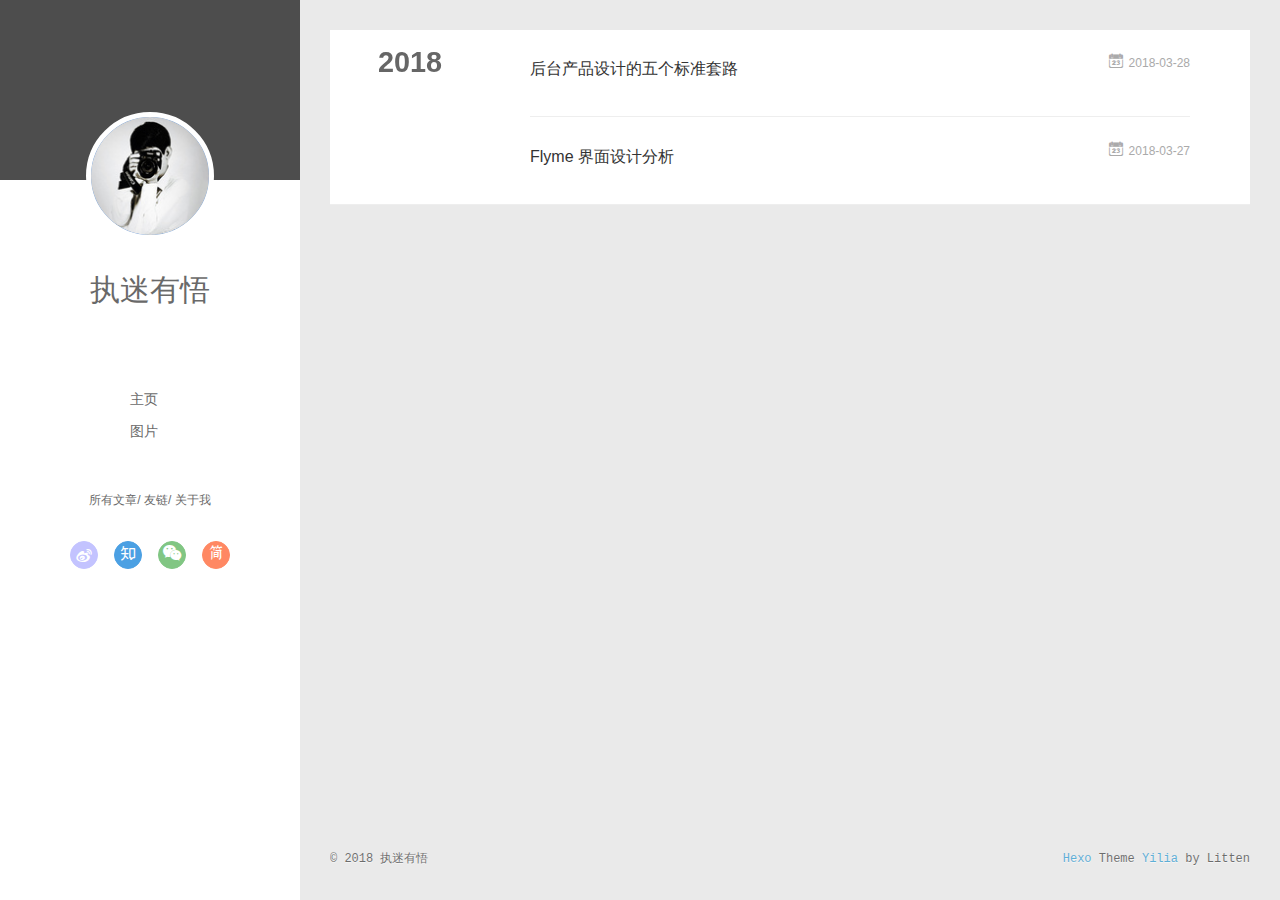
<file: archives/2018/index.html>
<!DOCTYPE html>
<html>
<head>
  <meta charset="utf-8">
  
  <meta name="renderer" content="webkit">
  <meta http-equiv="X-UA-Compatible" content="IE=edge" >
  <link rel="dns-prefetch" href="http://yoursite.com">
  <title>Archives: 2018 | 执迷有悟</title>
  <meta name="viewport" content="width=device-width, initial-scale=1, maximum-scale=1">
  <meta property="og:type" content="website">
<meta property="og:title" content="执迷有悟">
<meta property="og:url" content="http://yoursite.com/archives/2018/index.html">
<meta property="og:site_name" content="执迷有悟">
<meta name="twitter:card" content="summary">
<meta name="twitter:title" content="执迷有悟">
  
    <link rel="alternative" href="/atom.xml" title="执迷有悟" type="application/atom+xml">
  
  
    <link rel="icon" href="/favicon.png">
  
  <link rel="stylesheet" type="text/css" href="/./main.0cf68a.css">
  <style type="text/css">
  
    #container.show {
      background: linear-gradient(200deg,#a0cfe4,#e8c37e);
    }
  </style>
  

  

</head>

<body>
  <div id="container" q-class="show:isCtnShow">
    <canvas id="anm-canvas" class="anm-canvas"></canvas>
    <div class="left-col" q-class="show:isShow">
      
<div class="overlay" style="background: #4d4d4d"></div>
<div class="intrude-less">
	<header id="header" class="inner">
		<a href="/" class="profilepic">
			<img src="/img/avatar.jpg" class="js-avatar">
		</a>
		<hgroup>
		  <h1 class="header-author"><a href="/">执迷有悟</a></h1>
		</hgroup>
		

		<nav class="header-menu">
			<ul>
			
				<li><a href="/">主页</a></li>
	        
				<li><a href="/tags/图片/">图片</a></li>
	        
			</ul>
		</nav>
		<nav class="header-smart-menu">
    		
    			
    			<a q-on="click: openSlider(e, 'innerArchive')" href="javascript:void(0)">所有文章</a>
    			
            
    			
    			<a q-on="click: openSlider(e, 'friends')" href="javascript:void(0)">友链</a>
    			
            
    			
    			<a q-on="click: openSlider(e, 'aboutme')" href="javascript:void(0)">关于我</a>
    			
            
		</nav>
		<nav class="header-nav">
			<div class="social">
				
					<a class="weibo" target="_blank" href="#" title="weibo"><i class="icon-weibo"></i></a>
		        
					<a class="zhihu" target="_blank" href="https://www.zhihu.com/people/obsession01/" title="zhihu"><i class="icon-zhihu"></i></a>
		        
					<a class="weixin" target="_blank" href="#" title="weixin"><i class="icon-weixin"></i></a>
		        
					<a class="jianshu" target="_blank" href="#" title="jianshu"><i class="icon-jianshu"></i></a>
		        
			</div>
		</nav>
	</header>		
</div>

    </div>
    <div class="mid-col" q-class="show:isShow,hide:isShow|isFalse">
      
<nav id="mobile-nav">
  	<div class="overlay js-overlay" style="background: #4d4d4d"></div>
	<div class="btnctn js-mobile-btnctn">
  		<div class="slider-trigger list" q-on="click: openSlider(e)"><i class="icon icon-sort"></i></div>
	</div>
	<div class="intrude-less">
		<header id="header" class="inner">
			<div class="profilepic">
				<img src="/img/avatar.jpg" class="js-avatar">
			</div>
			<hgroup>
			  <h1 class="header-author js-header-author">执迷有悟</h1>
			</hgroup>
			
			
			
				
			
				
			
			
			
			<nav class="header-nav">
				<div class="social">
					
						<a class="weibo" target="_blank" href="#" title="weibo"><i class="icon-weibo"></i></a>
			        
						<a class="zhihu" target="_blank" href="https://www.zhihu.com/people/obsession01/" title="zhihu"><i class="icon-zhihu"></i></a>
			        
						<a class="weixin" target="_blank" href="#" title="weixin"><i class="icon-weixin"></i></a>
			        
						<a class="jianshu" target="_blank" href="#" title="jianshu"><i class="icon-jianshu"></i></a>
			        
				</div>
			</nav>

			<nav class="header-menu js-header-menu">
				<ul style="width: 50%">
				
				
					<li style="width: 50%"><a href="/">主页</a></li>
		        
					<li style="width: 50%"><a href="/tags/图片/">图片</a></li>
		        
				</ul>
			</nav>
		</header>				
	</div>
	<div class="mobile-mask" style="display:none" q-show="isShow"></div>
</nav>

      <div id="wrapper" class="body-wrap">
        <div class="menu-l">
          <div class="canvas-wrap">
            <canvas data-colors="#eaeaea" data-sectionHeight="100" data-contentId="js-content" id="myCanvas1" class="anm-canvas"></canvas>
          </div>
          <div id="js-content" class="content-ll">
            
  
  
    
    
      
      
      <section class="archives-wrap">
        <div class="archive-year-wrap">
          <a href="/archives/2018" class="archive-year">2018</a>
        </div>
        <div class="archives">
    
    <article class="archive-article archive-type-post">
  <div class="archive-article-inner">
    <header class="archive-article-header">
      	<div class="article-meta">
	      	<a href="/2018/03/28/后台产品设计的五个标准套路/" class="archive-article-date">
  	<time datetime="2018-03-28T14:49:40.000Z" itemprop="datePublished"><i class="icon-calendar icon"></i>2018-03-28</time>
</a>
        </div>
    	 
  
    <h1 itemprop="name">
      <a class="archive-article-title" href="/2018/03/28/后台产品设计的五个标准套路/">后台产品设计的五个标准套路</a>
    </h1>
  

        <div class="article-info info-on-right">
          
          

        </div>
        <div class="clearfix"></div>
    </header>
  </div>
</article>
  
    
    
    <article class="archive-article archive-type-post">
  <div class="archive-article-inner">
    <header class="archive-article-header">
      	<div class="article-meta">
	      	<a href="/2018/03/27/第一个/" class="archive-article-date">
  	<time datetime="2018-03-27T15:43:59.000Z" itemprop="datePublished"><i class="icon-calendar icon"></i>2018-03-27</time>
</a>
        </div>
    	 
  
    <h1 itemprop="name">
      <a class="archive-article-title" href="/2018/03/27/第一个/">Flyme 界面设计分析</a>
    </h1>
  

        <div class="article-info info-on-right">
          
          

        </div>
        <div class="clearfix"></div>
    </header>
  </div>
</article>
  
  
    </div></section>
  

    


          </div>
        </div>
      </div>
      <footer id="footer">
  <div class="outer">
    <div id="footer-info">
    	<div class="footer-left">
    		&copy; 2018 执迷有悟
    	</div>
      	<div class="footer-right">
      		<a href="http://hexo.io/" target="_blank">Hexo</a>  Theme <a href="https://github.com/litten/hexo-theme-yilia" target="_blank">Yilia</a> by Litten
      	</div>
    </div>
  </div>
</footer>
    </div>
    <script>
	var yiliaConfig = {
		mathjax: false,
		isHome: false,
		isPost: false,
		isArchive: true,
		isTag: false,
		isCategory: false,
		open_in_new: false,
		toc_hide_index: true,
		root: "/",
		innerArchive: true,
		showTags: false
	}
</script>

<script>!function(t){function n(e){if(r[e])return r[e].exports;var i=r[e]={exports:{},id:e,loaded:!1};return t[e].call(i.exports,i,i.exports,n),i.loaded=!0,i.exports}var r={};n.m=t,n.c=r,n.p="./",n(0)}([function(t,n,r){r(195),t.exports=r(191)},function(t,n,r){var e=r(3),i=r(52),o=r(27),u=r(28),c=r(53),f="prototype",a=function(t,n,r){var s,l,h,v,p=t&a.F,d=t&a.G,y=t&a.S,g=t&a.P,b=t&a.B,m=d?e:y?e[n]||(e[n]={}):(e[n]||{})[f],x=d?i:i[n]||(i[n]={}),w=x[f]||(x[f]={});d&&(r=n);for(s in r)l=!p&&m&&void 0!==m[s],h=(l?m:r)[s],v=b&&l?c(h,e):g&&"function"==typeof h?c(Function.call,h):h,m&&u(m,s,h,t&a.U),x[s]!=h&&o(x,s,v),g&&w[s]!=h&&(w[s]=h)};e.core=i,a.F=1,a.G=2,a.S=4,a.P=8,a.B=16,a.W=32,a.U=64,a.R=128,t.exports=a},function(t,n,r){var e=r(6);t.exports=function(t){if(!e(t))throw TypeError(t+" is not an object!");return t}},function(t,n){var r=t.exports="undefined"!=typeof window&&window.Math==Math?window:"undefined"!=typeof self&&self.Math==Math?self:Function("return this")();"number"==typeof __g&&(__g=r)},function(t,n){t.exports=function(t){try{return!!t()}catch(t){return!0}}},function(t,n){var r=t.exports="undefined"!=typeof window&&window.Math==Math?window:"undefined"!=typeof self&&self.Math==Math?self:Function("return this")();"number"==typeof __g&&(__g=r)},function(t,n){t.exports=function(t){return"object"==typeof t?null!==t:"function"==typeof t}},function(t,n,r){var e=r(126)("wks"),i=r(76),o=r(3).Symbol,u="function"==typeof o;(t.exports=function(t){return e[t]||(e[t]=u&&o[t]||(u?o:i)("Symbol."+t))}).store=e},function(t,n){var r={}.hasOwnProperty;t.exports=function(t,n){return r.call(t,n)}},function(t,n,r){var e=r(94),i=r(33);t.exports=function(t){return e(i(t))}},function(t,n,r){t.exports=!r(4)(function(){return 7!=Object.defineProperty({},"a",{get:function(){return 7}}).a})},function(t,n,r){var e=r(2),i=r(167),o=r(50),u=Object.defineProperty;n.f=r(10)?Object.defineProperty:function(t,n,r){if(e(t),n=o(n,!0),e(r),i)try{return u(t,n,r)}catch(t){}if("get"in r||"set"in r)throw TypeError("Accessors not supported!");return"value"in r&&(t[n]=r.value),t}},function(t,n,r){t.exports=!r(18)(function(){return 7!=Object.defineProperty({},"a",{get:function(){return 7}}).a})},function(t,n,r){var e=r(14),i=r(22);t.exports=r(12)?function(t,n,r){return e.f(t,n,i(1,r))}:function(t,n,r){return t[n]=r,t}},function(t,n,r){var e=r(20),i=r(58),o=r(42),u=Object.defineProperty;n.f=r(12)?Object.defineProperty:function(t,n,r){if(e(t),n=o(n,!0),e(r),i)try{return u(t,n,r)}catch(t){}if("get"in r||"set"in r)throw TypeError("Accessors not supported!");return"value"in r&&(t[n]=r.value),t}},function(t,n,r){var e=r(40)("wks"),i=r(23),o=r(5).Symbol,u="function"==typeof o;(t.exports=function(t){return e[t]||(e[t]=u&&o[t]||(u?o:i)("Symbol."+t))}).store=e},function(t,n,r){var e=r(67),i=Math.min;t.exports=function(t){return t>0?i(e(t),9007199254740991):0}},function(t,n,r){var e=r(46);t.exports=function(t){return Object(e(t))}},function(t,n){t.exports=function(t){try{return!!t()}catch(t){return!0}}},function(t,n,r){var e=r(63),i=r(34);t.exports=Object.keys||function(t){return e(t,i)}},function(t,n,r){var e=r(21);t.exports=function(t){if(!e(t))throw TypeError(t+" is not an object!");return t}},function(t,n){t.exports=function(t){return"object"==typeof t?null!==t:"function"==typeof t}},function(t,n){t.exports=function(t,n){return{enumerable:!(1&t),configurable:!(2&t),writable:!(4&t),value:n}}},function(t,n){var r=0,e=Math.random();t.exports=function(t){return"Symbol(".concat(void 0===t?"":t,")_",(++r+e).toString(36))}},function(t,n){var r={}.hasOwnProperty;t.exports=function(t,n){return r.call(t,n)}},function(t,n){var r=t.exports={version:"2.4.0"};"number"==typeof __e&&(__e=r)},function(t,n){t.exports=function(t){if("function"!=typeof t)throw TypeError(t+" is not a function!");return t}},function(t,n,r){var e=r(11),i=r(66);t.exports=r(10)?function(t,n,r){return e.f(t,n,i(1,r))}:function(t,n,r){return t[n]=r,t}},function(t,n,r){var e=r(3),i=r(27),o=r(24),u=r(76)("src"),c="toString",f=Function[c],a=(""+f).split(c);r(52).inspectSource=function(t){return f.call(t)},(t.exports=function(t,n,r,c){var f="function"==typeof r;f&&(o(r,"name")||i(r,"name",n)),t[n]!==r&&(f&&(o(r,u)||i(r,u,t[n]?""+t[n]:a.join(String(n)))),t===e?t[n]=r:c?t[n]?t[n]=r:i(t,n,r):(delete t[n],i(t,n,r)))})(Function.prototype,c,function(){return"function"==typeof this&&this[u]||f.call(this)})},function(t,n,r){var e=r(1),i=r(4),o=r(46),u=function(t,n,r,e){var i=String(o(t)),u="<"+n;return""!==r&&(u+=" "+r+'="'+String(e).replace(/"/g,"&quot;")+'"'),u+">"+i+"</"+n+">"};t.exports=function(t,n){var r={};r[t]=n(u),e(e.P+e.F*i(function(){var n=""[t]('"');return n!==n.toLowerCase()||n.split('"').length>3}),"String",r)}},function(t,n,r){var e=r(115),i=r(46);t.exports=function(t){return e(i(t))}},function(t,n,r){var e=r(116),i=r(66),o=r(30),u=r(50),c=r(24),f=r(167),a=Object.getOwnPropertyDescriptor;n.f=r(10)?a:function(t,n){if(t=o(t),n=u(n,!0),f)try{return a(t,n)}catch(t){}if(c(t,n))return i(!e.f.call(t,n),t[n])}},function(t,n,r){var e=r(24),i=r(17),o=r(145)("IE_PROTO"),u=Object.prototype;t.exports=Object.getPrototypeOf||function(t){return t=i(t),e(t,o)?t[o]:"function"==typeof t.constructor&&t instanceof t.constructor?t.constructor.prototype:t instanceof Object?u:null}},function(t,n){t.exports=function(t){if(void 0==t)throw TypeError("Can't call method on  "+t);return t}},function(t,n){t.exports="constructor,hasOwnProperty,isPrototypeOf,propertyIsEnumerable,toLocaleString,toString,valueOf".split(",")},function(t,n){t.exports={}},function(t,n){t.exports=!0},function(t,n){n.f={}.propertyIsEnumerable},function(t,n,r){var e=r(14).f,i=r(8),o=r(15)("toStringTag");t.exports=function(t,n,r){t&&!i(t=r?t:t.prototype,o)&&e(t,o,{configurable:!0,value:n})}},function(t,n,r){var e=r(40)("keys"),i=r(23);t.exports=function(t){return e[t]||(e[t]=i(t))}},function(t,n,r){var e=r(5),i="__core-js_shared__",o=e[i]||(e[i]={});t.exports=function(t){return o[t]||(o[t]={})}},function(t,n){var r=Math.ceil,e=Math.floor;t.exports=function(t){return isNaN(t=+t)?0:(t>0?e:r)(t)}},function(t,n,r){var e=r(21);t.exports=function(t,n){if(!e(t))return t;var r,i;if(n&&"function"==typeof(r=t.toString)&&!e(i=r.call(t)))return i;if("function"==typeof(r=t.valueOf)&&!e(i=r.call(t)))return i;if(!n&&"function"==typeof(r=t.toString)&&!e(i=r.call(t)))return i;throw TypeError("Can't convert object to primitive value")}},function(t,n,r){var e=r(5),i=r(25),o=r(36),u=r(44),c=r(14).f;t.exports=function(t){var n=i.Symbol||(i.Symbol=o?{}:e.Symbol||{});"_"==t.charAt(0)||t in n||c(n,t,{value:u.f(t)})}},function(t,n,r){n.f=r(15)},function(t,n){var r={}.toString;t.exports=function(t){return r.call(t).slice(8,-1)}},function(t,n){t.exports=function(t){if(void 0==t)throw TypeError("Can't call method on  "+t);return t}},function(t,n,r){var e=r(4);t.exports=function(t,n){return!!t&&e(function(){n?t.call(null,function(){},1):t.call(null)})}},function(t,n,r){var e=r(53),i=r(115),o=r(17),u=r(16),c=r(203);t.exports=function(t,n){var r=1==t,f=2==t,a=3==t,s=4==t,l=6==t,h=5==t||l,v=n||c;return function(n,c,p){for(var d,y,g=o(n),b=i(g),m=e(c,p,3),x=u(b.length),w=0,S=r?v(n,x):f?v(n,0):void 0;x>w;w++)if((h||w in b)&&(d=b[w],y=m(d,w,g),t))if(r)S[w]=y;else if(y)switch(t){case 3:return!0;case 5:return d;case 6:return w;case 2:S.push(d)}else if(s)return!1;return l?-1:a||s?s:S}}},function(t,n,r){var e=r(1),i=r(52),o=r(4);t.exports=function(t,n){var r=(i.Object||{})[t]||Object[t],u={};u[t]=n(r),e(e.S+e.F*o(function(){r(1)}),"Object",u)}},function(t,n,r){var e=r(6);t.exports=function(t,n){if(!e(t))return t;var r,i;if(n&&"function"==typeof(r=t.toString)&&!e(i=r.call(t)))return i;if("function"==typeof(r=t.valueOf)&&!e(i=r.call(t)))return i;if(!n&&"function"==typeof(r=t.toString)&&!e(i=r.call(t)))return i;throw TypeError("Can't convert object to primitive value")}},function(t,n,r){var e=r(5),i=r(25),o=r(91),u=r(13),c="prototype",f=function(t,n,r){var a,s,l,h=t&f.F,v=t&f.G,p=t&f.S,d=t&f.P,y=t&f.B,g=t&f.W,b=v?i:i[n]||(i[n]={}),m=b[c],x=v?e:p?e[n]:(e[n]||{})[c];v&&(r=n);for(a in r)(s=!h&&x&&void 0!==x[a])&&a in b||(l=s?x[a]:r[a],b[a]=v&&"function"!=typeof x[a]?r[a]:y&&s?o(l,e):g&&x[a]==l?function(t){var n=function(n,r,e){if(this instanceof t){switch(arguments.length){case 0:return new t;case 1:return new t(n);case 2:return new t(n,r)}return new t(n,r,e)}return t.apply(this,arguments)};return n[c]=t[c],n}(l):d&&"function"==typeof l?o(Function.call,l):l,d&&((b.virtual||(b.virtual={}))[a]=l,t&f.R&&m&&!m[a]&&u(m,a,l)))};f.F=1,f.G=2,f.S=4,f.P=8,f.B=16,f.W=32,f.U=64,f.R=128,t.exports=f},function(t,n){var r=t.exports={version:"2.4.0"};"number"==typeof __e&&(__e=r)},function(t,n,r){var e=r(26);t.exports=function(t,n,r){if(e(t),void 0===n)return t;switch(r){case 1:return function(r){return t.call(n,r)};case 2:return function(r,e){return t.call(n,r,e)};case 3:return function(r,e,i){return t.call(n,r,e,i)}}return function(){return t.apply(n,arguments)}}},function(t,n,r){var e=r(183),i=r(1),o=r(126)("metadata"),u=o.store||(o.store=new(r(186))),c=function(t,n,r){var i=u.get(t);if(!i){if(!r)return;u.set(t,i=new e)}var o=i.get(n);if(!o){if(!r)return;i.set(n,o=new e)}return o},f=function(t,n,r){var e=c(n,r,!1);return void 0!==e&&e.has(t)},a=function(t,n,r){var e=c(n,r,!1);return void 0===e?void 0:e.get(t)},s=function(t,n,r,e){c(r,e,!0).set(t,n)},l=function(t,n){var r=c(t,n,!1),e=[];return r&&r.forEach(function(t,n){e.push(n)}),e},h=function(t){return void 0===t||"symbol"==typeof t?t:String(t)},v=function(t){i(i.S,"Reflect",t)};t.exports={store:u,map:c,has:f,get:a,set:s,keys:l,key:h,exp:v}},function(t,n,r){"use strict";if(r(10)){var e=r(69),i=r(3),o=r(4),u=r(1),c=r(127),f=r(152),a=r(53),s=r(68),l=r(66),h=r(27),v=r(73),p=r(67),d=r(16),y=r(75),g=r(50),b=r(24),m=r(180),x=r(114),w=r(6),S=r(17),_=r(137),O=r(70),E=r(32),P=r(71).f,j=r(154),F=r(76),M=r(7),A=r(48),N=r(117),T=r(146),I=r(155),k=r(80),L=r(123),R=r(74),C=r(130),D=r(160),U=r(11),W=r(31),G=U.f,B=W.f,V=i.RangeError,z=i.TypeError,q=i.Uint8Array,K="ArrayBuffer",J="Shared"+K,Y="BYTES_PER_ELEMENT",H="prototype",$=Array[H],X=f.ArrayBuffer,Q=f.DataView,Z=A(0),tt=A(2),nt=A(3),rt=A(4),et=A(5),it=A(6),ot=N(!0),ut=N(!1),ct=I.values,ft=I.keys,at=I.entries,st=$.lastIndexOf,lt=$.reduce,ht=$.reduceRight,vt=$.join,pt=$.sort,dt=$.slice,yt=$.toString,gt=$.toLocaleString,bt=M("iterator"),mt=M("toStringTag"),xt=F("typed_constructor"),wt=F("def_constructor"),St=c.CONSTR,_t=c.TYPED,Ot=c.VIEW,Et="Wrong length!",Pt=A(1,function(t,n){return Tt(T(t,t[wt]),n)}),jt=o(function(){return 1===new q(new Uint16Array([1]).buffer)[0]}),Ft=!!q&&!!q[H].set&&o(function(){new q(1).set({})}),Mt=function(t,n){if(void 0===t)throw z(Et);var r=+t,e=d(t);if(n&&!m(r,e))throw V(Et);return e},At=function(t,n){var r=p(t);if(r<0||r%n)throw V("Wrong offset!");return r},Nt=function(t){if(w(t)&&_t in t)return t;throw z(t+" is not a typed array!")},Tt=function(t,n){if(!(w(t)&&xt in t))throw z("It is not a typed array constructor!");return new t(n)},It=function(t,n){return kt(T(t,t[wt]),n)},kt=function(t,n){for(var r=0,e=n.length,i=Tt(t,e);e>r;)i[r]=n[r++];return i},Lt=function(t,n,r){G(t,n,{get:function(){return this._d[r]}})},Rt=function(t){var n,r,e,i,o,u,c=S(t),f=arguments.length,s=f>1?arguments[1]:void 0,l=void 0!==s,h=j(c);if(void 0!=h&&!_(h)){for(u=h.call(c),e=[],n=0;!(o=u.next()).done;n++)e.push(o.value);c=e}for(l&&f>2&&(s=a(s,arguments[2],2)),n=0,r=d(c.length),i=Tt(this,r);r>n;n++)i[n]=l?s(c[n],n):c[n];return i},Ct=function(){for(var t=0,n=arguments.length,r=Tt(this,n);n>t;)r[t]=arguments[t++];return r},Dt=!!q&&o(function(){gt.call(new q(1))}),Ut=function(){return gt.apply(Dt?dt.call(Nt(this)):Nt(this),arguments)},Wt={copyWithin:function(t,n){return D.call(Nt(this),t,n,arguments.length>2?arguments[2]:void 0)},every:function(t){return rt(Nt(this),t,arguments.length>1?arguments[1]:void 0)},fill:function(t){return C.apply(Nt(this),arguments)},filter:function(t){return It(this,tt(Nt(this),t,arguments.length>1?arguments[1]:void 0))},find:function(t){return et(Nt(this),t,arguments.length>1?arguments[1]:void 0)},findIndex:function(t){return it(Nt(this),t,arguments.length>1?arguments[1]:void 0)},forEach:function(t){Z(Nt(this),t,arguments.length>1?arguments[1]:void 0)},indexOf:function(t){return ut(Nt(this),t,arguments.length>1?arguments[1]:void 0)},includes:function(t){return ot(Nt(this),t,arguments.length>1?arguments[1]:void 0)},join:function(t){return vt.apply(Nt(this),arguments)},lastIndexOf:function(t){return st.apply(Nt(this),arguments)},map:function(t){return Pt(Nt(this),t,arguments.length>1?arguments[1]:void 0)},reduce:function(t){return lt.apply(Nt(this),arguments)},reduceRight:function(t){return ht.apply(Nt(this),arguments)},reverse:function(){for(var t,n=this,r=Nt(n).length,e=Math.floor(r/2),i=0;i<e;)t=n[i],n[i++]=n[--r],n[r]=t;return n},some:function(t){return nt(Nt(this),t,arguments.length>1?arguments[1]:void 0)},sort:function(t){return pt.call(Nt(this),t)},subarray:function(t,n){var r=Nt(this),e=r.length,i=y(t,e);return new(T(r,r[wt]))(r.buffer,r.byteOffset+i*r.BYTES_PER_ELEMENT,d((void 0===n?e:y(n,e))-i))}},Gt=function(t,n){return It(this,dt.call(Nt(this),t,n))},Bt=function(t){Nt(this);var n=At(arguments[1],1),r=this.length,e=S(t),i=d(e.length),o=0;if(i+n>r)throw V(Et);for(;o<i;)this[n+o]=e[o++]},Vt={entries:function(){return at.call(Nt(this))},keys:function(){return ft.call(Nt(this))},values:function(){return ct.call(Nt(this))}},zt=function(t,n){return w(t)&&t[_t]&&"symbol"!=typeof n&&n in t&&String(+n)==String(n)},qt=function(t,n){return zt(t,n=g(n,!0))?l(2,t[n]):B(t,n)},Kt=function(t,n,r){return!(zt(t,n=g(n,!0))&&w(r)&&b(r,"value"))||b(r,"get")||b(r,"set")||r.configurable||b(r,"writable")&&!r.writable||b(r,"enumerable")&&!r.enumerable?G(t,n,r):(t[n]=r.value,t)};St||(W.f=qt,U.f=Kt),u(u.S+u.F*!St,"Object",{getOwnPropertyDescriptor:qt,defineProperty:Kt}),o(function(){yt.call({})})&&(yt=gt=function(){return vt.call(this)});var Jt=v({},Wt);v(Jt,Vt),h(Jt,bt,Vt.values),v(Jt,{slice:Gt,set:Bt,constructor:function(){},toString:yt,toLocaleString:Ut}),Lt(Jt,"buffer","b"),Lt(Jt,"byteOffset","o"),Lt(Jt,"byteLength","l"),Lt(Jt,"length","e"),G(Jt,mt,{get:function(){return this[_t]}}),t.exports=function(t,n,r,f){f=!!f;var a=t+(f?"Clamped":"")+"Array",l="Uint8Array"!=a,v="get"+t,p="set"+t,y=i[a],g=y||{},b=y&&E(y),m=!y||!c.ABV,S={},_=y&&y[H],j=function(t,r){var e=t._d;return e.v[v](r*n+e.o,jt)},F=function(t,r,e){var i=t._d;f&&(e=(e=Math.round(e))<0?0:e>255?255:255&e),i.v[p](r*n+i.o,e,jt)},M=function(t,n){G(t,n,{get:function(){return j(this,n)},set:function(t){return F(this,n,t)},enumerable:!0})};m?(y=r(function(t,r,e,i){s(t,y,a,"_d");var o,u,c,f,l=0,v=0;if(w(r)){if(!(r instanceof X||(f=x(r))==K||f==J))return _t in r?kt(y,r):Rt.call(y,r);o=r,v=At(e,n);var p=r.byteLength;if(void 0===i){if(p%n)throw V(Et);if((u=p-v)<0)throw V(Et)}else if((u=d(i)*n)+v>p)throw V(Et);c=u/n}else c=Mt(r,!0),u=c*n,o=new X(u);for(h(t,"_d",{b:o,o:v,l:u,e:c,v:new Q(o)});l<c;)M(t,l++)}),_=y[H]=O(Jt),h(_,"constructor",y)):L(function(t){new y(null),new y(t)},!0)||(y=r(function(t,r,e,i){s(t,y,a);var o;return w(r)?r instanceof X||(o=x(r))==K||o==J?void 0!==i?new g(r,At(e,n),i):void 0!==e?new g(r,At(e,n)):new g(r):_t in r?kt(y,r):Rt.call(y,r):new g(Mt(r,l))}),Z(b!==Function.prototype?P(g).concat(P(b)):P(g),function(t){t in y||h(y,t,g[t])}),y[H]=_,e||(_.constructor=y));var A=_[bt],N=!!A&&("values"==A.name||void 0==A.name),T=Vt.values;h(y,xt,!0),h(_,_t,a),h(_,Ot,!0),h(_,wt,y),(f?new y(1)[mt]==a:mt in _)||G(_,mt,{get:function(){return a}}),S[a]=y,u(u.G+u.W+u.F*(y!=g),S),u(u.S,a,{BYTES_PER_ELEMENT:n,from:Rt,of:Ct}),Y in _||h(_,Y,n),u(u.P,a,Wt),R(a),u(u.P+u.F*Ft,a,{set:Bt}),u(u.P+u.F*!N,a,Vt),u(u.P+u.F*(_.toString!=yt),a,{toString:yt}),u(u.P+u.F*o(function(){new y(1).slice()}),a,{slice:Gt}),u(u.P+u.F*(o(function(){return[1,2].toLocaleString()!=new y([1,2]).toLocaleString()})||!o(function(){_.toLocaleString.call([1,2])})),a,{toLocaleString:Ut}),k[a]=N?A:T,e||N||h(_,bt,T)}}else t.exports=function(){}},function(t,n){var r={}.toString;t.exports=function(t){return r.call(t).slice(8,-1)}},function(t,n,r){var e=r(21),i=r(5).document,o=e(i)&&e(i.createElement);t.exports=function(t){return o?i.createElement(t):{}}},function(t,n,r){t.exports=!r(12)&&!r(18)(function(){return 7!=Object.defineProperty(r(57)("div"),"a",{get:function(){return 7}}).a})},function(t,n,r){"use strict";var e=r(36),i=r(51),o=r(64),u=r(13),c=r(8),f=r(35),a=r(96),s=r(38),l=r(103),h=r(15)("iterator"),v=!([].keys&&"next"in[].keys()),p="keys",d="values",y=function(){return this};t.exports=function(t,n,r,g,b,m,x){a(r,n,g);var w,S,_,O=function(t){if(!v&&t in F)return F[t];switch(t){case p:case d:return function(){return new r(this,t)}}return function(){return new r(this,t)}},E=n+" Iterator",P=b==d,j=!1,F=t.prototype,M=F[h]||F["@@iterator"]||b&&F[b],A=M||O(b),N=b?P?O("entries"):A:void 0,T="Array"==n?F.entries||M:M;if(T&&(_=l(T.call(new t)))!==Object.prototype&&(s(_,E,!0),e||c(_,h)||u(_,h,y)),P&&M&&M.name!==d&&(j=!0,A=function(){return M.call(this)}),e&&!x||!v&&!j&&F[h]||u(F,h,A),f[n]=A,f[E]=y,b)if(w={values:P?A:O(d),keys:m?A:O(p),entries:N},x)for(S in w)S in F||o(F,S,w[S]);else i(i.P+i.F*(v||j),n,w);return w}},function(t,n,r){var e=r(20),i=r(100),o=r(34),u=r(39)("IE_PROTO"),c=function(){},f="prototype",a=function(){var t,n=r(57)("iframe"),e=o.length;for(n.style.display="none",r(93).appendChild(n),n.src="javascript:",t=n.contentWindow.document,t.open(),t.write("<script>document.F=Object<\/script>"),t.close(),a=t.F;e--;)delete a[f][o[e]];return a()};t.exports=Object.create||function(t,n){var r;return null!==t?(c[f]=e(t),r=new c,c[f]=null,r[u]=t):r=a(),void 0===n?r:i(r,n)}},function(t,n,r){var e=r(63),i=r(34).concat("length","prototype");n.f=Object.getOwnPropertyNames||function(t){return e(t,i)}},function(t,n){n.f=Object.getOwnPropertySymbols},function(t,n,r){var e=r(8),i=r(9),o=r(90)(!1),u=r(39)("IE_PROTO");t.exports=function(t,n){var r,c=i(t),f=0,a=[];for(r in c)r!=u&&e(c,r)&&a.push(r);for(;n.length>f;)e(c,r=n[f++])&&(~o(a,r)||a.push(r));return a}},function(t,n,r){t.exports=r(13)},function(t,n,r){var e=r(76)("meta"),i=r(6),o=r(24),u=r(11).f,c=0,f=Object.isExtensible||function(){return!0},a=!r(4)(function(){return f(Object.preventExtensions({}))}),s=function(t){u(t,e,{value:{i:"O"+ ++c,w:{}}})},l=function(t,n){if(!i(t))return"symbol"==typeof t?t:("string"==typeof t?"S":"P")+t;if(!o(t,e)){if(!f(t))return"F";if(!n)return"E";s(t)}return t[e].i},h=function(t,n){if(!o(t,e)){if(!f(t))return!0;if(!n)return!1;s(t)}return t[e].w},v=function(t){return a&&p.NEED&&f(t)&&!o(t,e)&&s(t),t},p=t.exports={KEY:e,NEED:!1,fastKey:l,getWeak:h,onFreeze:v}},function(t,n){t.exports=function(t,n){return{enumerable:!(1&t),configurable:!(2&t),writable:!(4&t),value:n}}},function(t,n){var r=Math.ceil,e=Math.floor;t.exports=function(t){return isNaN(t=+t)?0:(t>0?e:r)(t)}},function(t,n){t.exports=function(t,n,r,e){if(!(t instanceof n)||void 0!==e&&e in t)throw TypeError(r+": incorrect invocation!");return t}},function(t,n){t.exports=!1},function(t,n,r){var e=r(2),i=r(173),o=r(133),u=r(145)("IE_PROTO"),c=function(){},f="prototype",a=function(){var t,n=r(132)("iframe"),e=o.length;for(n.style.display="none",r(135).appendChild(n),n.src="javascript:",t=n.contentWindow.document,t.open(),t.write("<script>document.F=Object<\/script>"),t.close(),a=t.F;e--;)delete a[f][o[e]];return a()};t.exports=Object.create||function(t,n){var r;return null!==t?(c[f]=e(t),r=new c,c[f]=null,r[u]=t):r=a(),void 0===n?r:i(r,n)}},function(t,n,r){var e=r(175),i=r(133).concat("length","prototype");n.f=Object.getOwnPropertyNames||function(t){return e(t,i)}},function(t,n,r){var e=r(175),i=r(133);t.exports=Object.keys||function(t){return e(t,i)}},function(t,n,r){var e=r(28);t.exports=function(t,n,r){for(var i in n)e(t,i,n[i],r);return t}},function(t,n,r){"use strict";var e=r(3),i=r(11),o=r(10),u=r(7)("species");t.exports=function(t){var n=e[t];o&&n&&!n[u]&&i.f(n,u,{configurable:!0,get:function(){return this}})}},function(t,n,r){var e=r(67),i=Math.max,o=Math.min;t.exports=function(t,n){return t=e(t),t<0?i(t+n,0):o(t,n)}},function(t,n){var r=0,e=Math.random();t.exports=function(t){return"Symbol(".concat(void 0===t?"":t,")_",(++r+e).toString(36))}},function(t,n,r){var e=r(33);t.exports=function(t){return Object(e(t))}},function(t,n,r){var e=r(7)("unscopables"),i=Array.prototype;void 0==i[e]&&r(27)(i,e,{}),t.exports=function(t){i[e][t]=!0}},function(t,n,r){var e=r(53),i=r(169),o=r(137),u=r(2),c=r(16),f=r(154),a={},s={},n=t.exports=function(t,n,r,l,h){var v,p,d,y,g=h?function(){return t}:f(t),b=e(r,l,n?2:1),m=0;if("function"!=typeof g)throw TypeError(t+" is not iterable!");if(o(g)){for(v=c(t.length);v>m;m++)if((y=n?b(u(p=t[m])[0],p[1]):b(t[m]))===a||y===s)return y}else for(d=g.call(t);!(p=d.next()).done;)if((y=i(d,b,p.value,n))===a||y===s)return y};n.BREAK=a,n.RETURN=s},function(t,n){t.exports={}},function(t,n,r){var e=r(11).f,i=r(24),o=r(7)("toStringTag");t.exports=function(t,n,r){t&&!i(t=r?t:t.prototype,o)&&e(t,o,{configurable:!0,value:n})}},function(t,n,r){var e=r(1),i=r(46),o=r(4),u=r(150),c="["+u+"]",f="​",a=RegExp("^"+c+c+"*"),s=RegExp(c+c+"*$"),l=function(t,n,r){var i={},c=o(function(){return!!u[t]()||f[t]()!=f}),a=i[t]=c?n(h):u[t];r&&(i[r]=a),e(e.P+e.F*c,"String",i)},h=l.trim=function(t,n){return t=String(i(t)),1&n&&(t=t.replace(a,"")),2&n&&(t=t.replace(s,"")),t};t.exports=l},function(t,n,r){t.exports={default:r(86),__esModule:!0}},function(t,n,r){t.exports={default:r(87),__esModule:!0}},function(t,n,r){"use strict";function e(t){return t&&t.__esModule?t:{default:t}}n.__esModule=!0;var i=r(84),o=e(i),u=r(83),c=e(u),f="function"==typeof c.default&&"symbol"==typeof o.default?function(t){return typeof t}:function(t){return t&&"function"==typeof c.default&&t.constructor===c.default&&t!==c.default.prototype?"symbol":typeof t};n.default="function"==typeof c.default&&"symbol"===f(o.default)?function(t){return void 0===t?"undefined":f(t)}:function(t){return t&&"function"==typeof c.default&&t.constructor===c.default&&t!==c.default.prototype?"symbol":void 0===t?"undefined":f(t)}},function(t,n,r){r(110),r(108),r(111),r(112),t.exports=r(25).Symbol},function(t,n,r){r(109),r(113),t.exports=r(44).f("iterator")},function(t,n){t.exports=function(t){if("function"!=typeof t)throw TypeError(t+" is not a function!");return t}},function(t,n){t.exports=function(){}},function(t,n,r){var e=r(9),i=r(106),o=r(105);t.exports=function(t){return function(n,r,u){var c,f=e(n),a=i(f.length),s=o(u,a);if(t&&r!=r){for(;a>s;)if((c=f[s++])!=c)return!0}else for(;a>s;s++)if((t||s in f)&&f[s]===r)return t||s||0;return!t&&-1}}},function(t,n,r){var e=r(88);t.exports=function(t,n,r){if(e(t),void 0===n)return t;switch(r){case 1:return function(r){return t.call(n,r)};case 2:return function(r,e){return t.call(n,r,e)};case 3:return function(r,e,i){return t.call(n,r,e,i)}}return function(){return t.apply(n,arguments)}}},function(t,n,r){var e=r(19),i=r(62),o=r(37);t.exports=function(t){var n=e(t),r=i.f;if(r)for(var u,c=r(t),f=o.f,a=0;c.length>a;)f.call(t,u=c[a++])&&n.push(u);return n}},function(t,n,r){t.exports=r(5).document&&document.documentElement},function(t,n,r){var e=r(56);t.exports=Object("z").propertyIsEnumerable(0)?Object:function(t){return"String"==e(t)?t.split(""):Object(t)}},function(t,n,r){var e=r(56);t.exports=Array.isArray||function(t){return"Array"==e(t)}},function(t,n,r){"use strict";var e=r(60),i=r(22),o=r(38),u={};r(13)(u,r(15)("iterator"),function(){return this}),t.exports=function(t,n,r){t.prototype=e(u,{next:i(1,r)}),o(t,n+" Iterator")}},function(t,n){t.exports=function(t,n){return{value:n,done:!!t}}},function(t,n,r){var e=r(19),i=r(9);t.exports=function(t,n){for(var r,o=i(t),u=e(o),c=u.length,f=0;c>f;)if(o[r=u[f++]]===n)return r}},function(t,n,r){var e=r(23)("meta"),i=r(21),o=r(8),u=r(14).f,c=0,f=Object.isExtensible||function(){return!0},a=!r(18)(function(){return f(Object.preventExtensions({}))}),s=function(t){u(t,e,{value:{i:"O"+ ++c,w:{}}})},l=function(t,n){if(!i(t))return"symbol"==typeof t?t:("string"==typeof t?"S":"P")+t;if(!o(t,e)){if(!f(t))return"F";if(!n)return"E";s(t)}return t[e].i},h=function(t,n){if(!o(t,e)){if(!f(t))return!0;if(!n)return!1;s(t)}return t[e].w},v=function(t){return a&&p.NEED&&f(t)&&!o(t,e)&&s(t),t},p=t.exports={KEY:e,NEED:!1,fastKey:l,getWeak:h,onFreeze:v}},function(t,n,r){var e=r(14),i=r(20),o=r(19);t.exports=r(12)?Object.defineProperties:function(t,n){i(t);for(var r,u=o(n),c=u.length,f=0;c>f;)e.f(t,r=u[f++],n[r]);return t}},function(t,n,r){var e=r(37),i=r(22),o=r(9),u=r(42),c=r(8),f=r(58),a=Object.getOwnPropertyDescriptor;n.f=r(12)?a:function(t,n){if(t=o(t),n=u(n,!0),f)try{return a(t,n)}catch(t){}if(c(t,n))return i(!e.f.call(t,n),t[n])}},function(t,n,r){var e=r(9),i=r(61).f,o={}.toString,u="object"==typeof window&&window&&Object.getOwnPropertyNames?Object.getOwnPropertyNames(window):[],c=function(t){try{return i(t)}catch(t){return u.slice()}};t.exports.f=function(t){return u&&"[object Window]"==o.call(t)?c(t):i(e(t))}},function(t,n,r){var e=r(8),i=r(77),o=r(39)("IE_PROTO"),u=Object.prototype;t.exports=Object.getPrototypeOf||function(t){return t=i(t),e(t,o)?t[o]:"function"==typeof t.constructor&&t instanceof t.constructor?t.constructor.prototype:t instanceof Object?u:null}},function(t,n,r){var e=r(41),i=r(33);t.exports=function(t){return function(n,r){var o,u,c=String(i(n)),f=e(r),a=c.length;return f<0||f>=a?t?"":void 0:(o=c.charCodeAt(f),o<55296||o>56319||f+1===a||(u=c.charCodeAt(f+1))<56320||u>57343?t?c.charAt(f):o:t?c.slice(f,f+2):u-56320+(o-55296<<10)+65536)}}},function(t,n,r){var e=r(41),i=Math.max,o=Math.min;t.exports=function(t,n){return t=e(t),t<0?i(t+n,0):o(t,n)}},function(t,n,r){var e=r(41),i=Math.min;t.exports=function(t){return t>0?i(e(t),9007199254740991):0}},function(t,n,r){"use strict";var e=r(89),i=r(97),o=r(35),u=r(9);t.exports=r(59)(Array,"Array",function(t,n){this._t=u(t),this._i=0,this._k=n},function(){var t=this._t,n=this._k,r=this._i++;return!t||r>=t.length?(this._t=void 0,i(1)):"keys"==n?i(0,r):"values"==n?i(0,t[r]):i(0,[r,t[r]])},"values"),o.Arguments=o.Array,e("keys"),e("values"),e("entries")},function(t,n){},function(t,n,r){"use strict";var e=r(104)(!0);r(59)(String,"String",function(t){this._t=String(t),this._i=0},function(){var t,n=this._t,r=this._i;return r>=n.length?{value:void 0,done:!0}:(t=e(n,r),this._i+=t.length,{value:t,done:!1})})},function(t,n,r){"use strict";var e=r(5),i=r(8),o=r(12),u=r(51),c=r(64),f=r(99).KEY,a=r(18),s=r(40),l=r(38),h=r(23),v=r(15),p=r(44),d=r(43),y=r(98),g=r(92),b=r(95),m=r(20),x=r(9),w=r(42),S=r(22),_=r(60),O=r(102),E=r(101),P=r(14),j=r(19),F=E.f,M=P.f,A=O.f,N=e.Symbol,T=e.JSON,I=T&&T.stringify,k="prototype",L=v("_hidden"),R=v("toPrimitive"),C={}.propertyIsEnumerable,D=s("symbol-registry"),U=s("symbols"),W=s("op-symbols"),G=Object[k],B="function"==typeof N,V=e.QObject,z=!V||!V[k]||!V[k].findChild,q=o&&a(function(){return 7!=_(M({},"a",{get:function(){return M(this,"a",{value:7}).a}})).a})?function(t,n,r){var e=F(G,n);e&&delete G[n],M(t,n,r),e&&t!==G&&M(G,n,e)}:M,K=function(t){var n=U[t]=_(N[k]);return n._k=t,n},J=B&&"symbol"==typeof N.iterator?function(t){return"symbol"==typeof t}:function(t){return t instanceof N},Y=function(t,n,r){return t===G&&Y(W,n,r),m(t),n=w(n,!0),m(r),i(U,n)?(r.enumerable?(i(t,L)&&t[L][n]&&(t[L][n]=!1),r=_(r,{enumerable:S(0,!1)})):(i(t,L)||M(t,L,S(1,{})),t[L][n]=!0),q(t,n,r)):M(t,n,r)},H=function(t,n){m(t);for(var r,e=g(n=x(n)),i=0,o=e.length;o>i;)Y(t,r=e[i++],n[r]);return t},$=function(t,n){return void 0===n?_(t):H(_(t),n)},X=function(t){var n=C.call(this,t=w(t,!0));return!(this===G&&i(U,t)&&!i(W,t))&&(!(n||!i(this,t)||!i(U,t)||i(this,L)&&this[L][t])||n)},Q=function(t,n){if(t=x(t),n=w(n,!0),t!==G||!i(U,n)||i(W,n)){var r=F(t,n);return!r||!i(U,n)||i(t,L)&&t[L][n]||(r.enumerable=!0),r}},Z=function(t){for(var n,r=A(x(t)),e=[],o=0;r.length>o;)i(U,n=r[o++])||n==L||n==f||e.push(n);return e},tt=function(t){for(var n,r=t===G,e=A(r?W:x(t)),o=[],u=0;e.length>u;)!i(U,n=e[u++])||r&&!i(G,n)||o.push(U[n]);return o};B||(N=function(){if(this instanceof N)throw TypeError("Symbol is not a constructor!");var t=h(arguments.length>0?arguments[0]:void 0),n=function(r){this===G&&n.call(W,r),i(this,L)&&i(this[L],t)&&(this[L][t]=!1),q(this,t,S(1,r))};return o&&z&&q(G,t,{configurable:!0,set:n}),K(t)},c(N[k],"toString",function(){return this._k}),E.f=Q,P.f=Y,r(61).f=O.f=Z,r(37).f=X,r(62).f=tt,o&&!r(36)&&c(G,"propertyIsEnumerable",X,!0),p.f=function(t){return K(v(t))}),u(u.G+u.W+u.F*!B,{Symbol:N});for(var nt="hasInstance,isConcatSpreadable,iterator,match,replace,search,species,split,toPrimitive,toStringTag,unscopables".split(","),rt=0;nt.length>rt;)v(nt[rt++]);for(var nt=j(v.store),rt=0;nt.length>rt;)d(nt[rt++]);u(u.S+u.F*!B,"Symbol",{for:function(t){return i(D,t+="")?D[t]:D[t]=N(t)},keyFor:function(t){if(J(t))return y(D,t);throw TypeError(t+" is not a symbol!")},useSetter:function(){z=!0},useSimple:function(){z=!1}}),u(u.S+u.F*!B,"Object",{create:$,defineProperty:Y,defineProperties:H,getOwnPropertyDescriptor:Q,getOwnPropertyNames:Z,getOwnPropertySymbols:tt}),T&&u(u.S+u.F*(!B||a(function(){var t=N();return"[null]"!=I([t])||"{}"!=I({a:t})||"{}"!=I(Object(t))})),"JSON",{stringify:function(t){if(void 0!==t&&!J(t)){for(var n,r,e=[t],i=1;arguments.length>i;)e.push(arguments[i++]);return n=e[1],"function"==typeof n&&(r=n),!r&&b(n)||(n=function(t,n){if(r&&(n=r.call(this,t,n)),!J(n))return n}),e[1]=n,I.apply(T,e)}}}),N[k][R]||r(13)(N[k],R,N[k].valueOf),l(N,"Symbol"),l(Math,"Math",!0),l(e.JSON,"JSON",!0)},function(t,n,r){r(43)("asyncIterator")},function(t,n,r){r(43)("observable")},function(t,n,r){r(107);for(var e=r(5),i=r(13),o=r(35),u=r(15)("toStringTag"),c=["NodeList","DOMTokenList","MediaList","StyleSheetList","CSSRuleList"],f=0;f<5;f++){var a=c[f],s=e[a],l=s&&s.prototype;l&&!l[u]&&i(l,u,a),o[a]=o.Array}},function(t,n,r){var e=r(45),i=r(7)("toStringTag"),o="Arguments"==e(function(){return arguments}()),u=function(t,n){try{return t[n]}catch(t){}};t.exports=function(t){var n,r,c;return void 0===t?"Undefined":null===t?"Null":"string"==typeof(r=u(n=Object(t),i))?r:o?e(n):"Object"==(c=e(n))&&"function"==typeof n.callee?"Arguments":c}},function(t,n,r){var e=r(45);t.exports=Object("z").propertyIsEnumerable(0)?Object:function(t){return"String"==e(t)?t.split(""):Object(t)}},function(t,n){n.f={}.propertyIsEnumerable},function(t,n,r){var e=r(30),i=r(16),o=r(75);t.exports=function(t){return function(n,r,u){var c,f=e(n),a=i(f.length),s=o(u,a);if(t&&r!=r){for(;a>s;)if((c=f[s++])!=c)return!0}else for(;a>s;s++)if((t||s in f)&&f[s]===r)return t||s||0;return!t&&-1}}},function(t,n,r){"use strict";var e=r(3),i=r(1),o=r(28),u=r(73),c=r(65),f=r(79),a=r(68),s=r(6),l=r(4),h=r(123),v=r(81),p=r(136);t.exports=function(t,n,r,d,y,g){var b=e[t],m=b,x=y?"set":"add",w=m&&m.prototype,S={},_=function(t){var n=w[t];o(w,t,"delete"==t?function(t){return!(g&&!s(t))&&n.call(this,0===t?0:t)}:"has"==t?function(t){return!(g&&!s(t))&&n.call(this,0===t?0:t)}:"get"==t?function(t){return g&&!s(t)?void 0:n.call(this,0===t?0:t)}:"add"==t?function(t){return n.call(this,0===t?0:t),this}:function(t,r){return n.call(this,0===t?0:t,r),this})};if("function"==typeof m&&(g||w.forEach&&!l(function(){(new m).entries().next()}))){var O=new m,E=O[x](g?{}:-0,1)!=O,P=l(function(){O.has(1)}),j=h(function(t){new m(t)}),F=!g&&l(function(){for(var t=new m,n=5;n--;)t[x](n,n);return!t.has(-0)});j||(m=n(function(n,r){a(n,m,t);var e=p(new b,n,m);return void 0!=r&&f(r,y,e[x],e),e}),m.prototype=w,w.constructor=m),(P||F)&&(_("delete"),_("has"),y&&_("get")),(F||E)&&_(x),g&&w.clear&&delete w.clear}else m=d.getConstructor(n,t,y,x),u(m.prototype,r),c.NEED=!0;return v(m,t),S[t]=m,i(i.G+i.W+i.F*(m!=b),S),g||d.setStrong(m,t,y),m}},function(t,n,r){"use strict";var e=r(27),i=r(28),o=r(4),u=r(46),c=r(7);t.exports=function(t,n,r){var f=c(t),a=r(u,f,""[t]),s=a[0],l=a[1];o(function(){var n={};return n[f]=function(){return 7},7!=""[t](n)})&&(i(String.prototype,t,s),e(RegExp.prototype,f,2==n?function(t,n){return l.call(t,this,n)}:function(t){return l.call(t,this)}))}
},function(t,n,r){"use strict";var e=r(2);t.exports=function(){var t=e(this),n="";return t.global&&(n+="g"),t.ignoreCase&&(n+="i"),t.multiline&&(n+="m"),t.unicode&&(n+="u"),t.sticky&&(n+="y"),n}},function(t,n){t.exports=function(t,n,r){var e=void 0===r;switch(n.length){case 0:return e?t():t.call(r);case 1:return e?t(n[0]):t.call(r,n[0]);case 2:return e?t(n[0],n[1]):t.call(r,n[0],n[1]);case 3:return e?t(n[0],n[1],n[2]):t.call(r,n[0],n[1],n[2]);case 4:return e?t(n[0],n[1],n[2],n[3]):t.call(r,n[0],n[1],n[2],n[3])}return t.apply(r,n)}},function(t,n,r){var e=r(6),i=r(45),o=r(7)("match");t.exports=function(t){var n;return e(t)&&(void 0!==(n=t[o])?!!n:"RegExp"==i(t))}},function(t,n,r){var e=r(7)("iterator"),i=!1;try{var o=[7][e]();o.return=function(){i=!0},Array.from(o,function(){throw 2})}catch(t){}t.exports=function(t,n){if(!n&&!i)return!1;var r=!1;try{var o=[7],u=o[e]();u.next=function(){return{done:r=!0}},o[e]=function(){return u},t(o)}catch(t){}return r}},function(t,n,r){t.exports=r(69)||!r(4)(function(){var t=Math.random();__defineSetter__.call(null,t,function(){}),delete r(3)[t]})},function(t,n){n.f=Object.getOwnPropertySymbols},function(t,n,r){var e=r(3),i="__core-js_shared__",o=e[i]||(e[i]={});t.exports=function(t){return o[t]||(o[t]={})}},function(t,n,r){for(var e,i=r(3),o=r(27),u=r(76),c=u("typed_array"),f=u("view"),a=!(!i.ArrayBuffer||!i.DataView),s=a,l=0,h="Int8Array,Uint8Array,Uint8ClampedArray,Int16Array,Uint16Array,Int32Array,Uint32Array,Float32Array,Float64Array".split(",");l<9;)(e=i[h[l++]])?(o(e.prototype,c,!0),o(e.prototype,f,!0)):s=!1;t.exports={ABV:a,CONSTR:s,TYPED:c,VIEW:f}},function(t,n){"use strict";var r={versions:function(){var t=window.navigator.userAgent;return{trident:t.indexOf("Trident")>-1,presto:t.indexOf("Presto")>-1,webKit:t.indexOf("AppleWebKit")>-1,gecko:t.indexOf("Gecko")>-1&&-1==t.indexOf("KHTML"),mobile:!!t.match(/AppleWebKit.*Mobile.*/),ios:!!t.match(/\(i[^;]+;( U;)? CPU.+Mac OS X/),android:t.indexOf("Android")>-1||t.indexOf("Linux")>-1,iPhone:t.indexOf("iPhone")>-1||t.indexOf("Mac")>-1,iPad:t.indexOf("iPad")>-1,webApp:-1==t.indexOf("Safari"),weixin:-1==t.indexOf("MicroMessenger")}}()};t.exports=r},function(t,n,r){"use strict";var e=r(85),i=function(t){return t&&t.__esModule?t:{default:t}}(e),o=function(){function t(t,n,e){return n||e?String.fromCharCode(n||e):r[t]||t}function n(t){return e[t]}var r={"&quot;":'"',"&lt;":"<","&gt;":">","&amp;":"&","&nbsp;":" "},e={};for(var u in r)e[r[u]]=u;return r["&apos;"]="'",e["'"]="&#39;",{encode:function(t){return t?(""+t).replace(/['<> "&]/g,n).replace(/\r?\n/g,"<br/>").replace(/\s/g,"&nbsp;"):""},decode:function(n){return n?(""+n).replace(/<br\s*\/?>/gi,"\n").replace(/&quot;|&lt;|&gt;|&amp;|&nbsp;|&apos;|&#(\d+);|&#(\d+)/g,t).replace(/\u00a0/g," "):""},encodeBase16:function(t){if(!t)return t;t+="";for(var n=[],r=0,e=t.length;e>r;r++)n.push(t.charCodeAt(r).toString(16).toUpperCase());return n.join("")},encodeBase16forJSON:function(t){if(!t)return t;t=t.replace(/[\u4E00-\u9FBF]/gi,function(t){return escape(t).replace("%u","\\u")});for(var n=[],r=0,e=t.length;e>r;r++)n.push(t.charCodeAt(r).toString(16).toUpperCase());return n.join("")},decodeBase16:function(t){if(!t)return t;t+="";for(var n=[],r=0,e=t.length;e>r;r+=2)n.push(String.fromCharCode("0x"+t.slice(r,r+2)));return n.join("")},encodeObject:function(t){if(t instanceof Array)for(var n=0,r=t.length;r>n;n++)t[n]=o.encodeObject(t[n]);else if("object"==(void 0===t?"undefined":(0,i.default)(t)))for(var e in t)t[e]=o.encodeObject(t[e]);else if("string"==typeof t)return o.encode(t);return t},loadScript:function(t){var n=document.createElement("script");document.getElementsByTagName("body")[0].appendChild(n),n.setAttribute("src",t)},addLoadEvent:function(t){var n=window.onload;"function"!=typeof window.onload?window.onload=t:window.onload=function(){n(),t()}}}}();t.exports=o},function(t,n,r){"use strict";var e=r(17),i=r(75),o=r(16);t.exports=function(t){for(var n=e(this),r=o(n.length),u=arguments.length,c=i(u>1?arguments[1]:void 0,r),f=u>2?arguments[2]:void 0,a=void 0===f?r:i(f,r);a>c;)n[c++]=t;return n}},function(t,n,r){"use strict";var e=r(11),i=r(66);t.exports=function(t,n,r){n in t?e.f(t,n,i(0,r)):t[n]=r}},function(t,n,r){var e=r(6),i=r(3).document,o=e(i)&&e(i.createElement);t.exports=function(t){return o?i.createElement(t):{}}},function(t,n){t.exports="constructor,hasOwnProperty,isPrototypeOf,propertyIsEnumerable,toLocaleString,toString,valueOf".split(",")},function(t,n,r){var e=r(7)("match");t.exports=function(t){var n=/./;try{"/./"[t](n)}catch(r){try{return n[e]=!1,!"/./"[t](n)}catch(t){}}return!0}},function(t,n,r){t.exports=r(3).document&&document.documentElement},function(t,n,r){var e=r(6),i=r(144).set;t.exports=function(t,n,r){var o,u=n.constructor;return u!==r&&"function"==typeof u&&(o=u.prototype)!==r.prototype&&e(o)&&i&&i(t,o),t}},function(t,n,r){var e=r(80),i=r(7)("iterator"),o=Array.prototype;t.exports=function(t){return void 0!==t&&(e.Array===t||o[i]===t)}},function(t,n,r){var e=r(45);t.exports=Array.isArray||function(t){return"Array"==e(t)}},function(t,n,r){"use strict";var e=r(70),i=r(66),o=r(81),u={};r(27)(u,r(7)("iterator"),function(){return this}),t.exports=function(t,n,r){t.prototype=e(u,{next:i(1,r)}),o(t,n+" Iterator")}},function(t,n,r){"use strict";var e=r(69),i=r(1),o=r(28),u=r(27),c=r(24),f=r(80),a=r(139),s=r(81),l=r(32),h=r(7)("iterator"),v=!([].keys&&"next"in[].keys()),p="keys",d="values",y=function(){return this};t.exports=function(t,n,r,g,b,m,x){a(r,n,g);var w,S,_,O=function(t){if(!v&&t in F)return F[t];switch(t){case p:case d:return function(){return new r(this,t)}}return function(){return new r(this,t)}},E=n+" Iterator",P=b==d,j=!1,F=t.prototype,M=F[h]||F["@@iterator"]||b&&F[b],A=M||O(b),N=b?P?O("entries"):A:void 0,T="Array"==n?F.entries||M:M;if(T&&(_=l(T.call(new t)))!==Object.prototype&&(s(_,E,!0),e||c(_,h)||u(_,h,y)),P&&M&&M.name!==d&&(j=!0,A=function(){return M.call(this)}),e&&!x||!v&&!j&&F[h]||u(F,h,A),f[n]=A,f[E]=y,b)if(w={values:P?A:O(d),keys:m?A:O(p),entries:N},x)for(S in w)S in F||o(F,S,w[S]);else i(i.P+i.F*(v||j),n,w);return w}},function(t,n){var r=Math.expm1;t.exports=!r||r(10)>22025.465794806718||r(10)<22025.465794806718||-2e-17!=r(-2e-17)?function(t){return 0==(t=+t)?t:t>-1e-6&&t<1e-6?t+t*t/2:Math.exp(t)-1}:r},function(t,n){t.exports=Math.sign||function(t){return 0==(t=+t)||t!=t?t:t<0?-1:1}},function(t,n,r){var e=r(3),i=r(151).set,o=e.MutationObserver||e.WebKitMutationObserver,u=e.process,c=e.Promise,f="process"==r(45)(u);t.exports=function(){var t,n,r,a=function(){var e,i;for(f&&(e=u.domain)&&e.exit();t;){i=t.fn,t=t.next;try{i()}catch(e){throw t?r():n=void 0,e}}n=void 0,e&&e.enter()};if(f)r=function(){u.nextTick(a)};else if(o){var s=!0,l=document.createTextNode("");new o(a).observe(l,{characterData:!0}),r=function(){l.data=s=!s}}else if(c&&c.resolve){var h=c.resolve();r=function(){h.then(a)}}else r=function(){i.call(e,a)};return function(e){var i={fn:e,next:void 0};n&&(n.next=i),t||(t=i,r()),n=i}}},function(t,n,r){var e=r(6),i=r(2),o=function(t,n){if(i(t),!e(n)&&null!==n)throw TypeError(n+": can't set as prototype!")};t.exports={set:Object.setPrototypeOf||("__proto__"in{}?function(t,n,e){try{e=r(53)(Function.call,r(31).f(Object.prototype,"__proto__").set,2),e(t,[]),n=!(t instanceof Array)}catch(t){n=!0}return function(t,r){return o(t,r),n?t.__proto__=r:e(t,r),t}}({},!1):void 0),check:o}},function(t,n,r){var e=r(126)("keys"),i=r(76);t.exports=function(t){return e[t]||(e[t]=i(t))}},function(t,n,r){var e=r(2),i=r(26),o=r(7)("species");t.exports=function(t,n){var r,u=e(t).constructor;return void 0===u||void 0==(r=e(u)[o])?n:i(r)}},function(t,n,r){var e=r(67),i=r(46);t.exports=function(t){return function(n,r){var o,u,c=String(i(n)),f=e(r),a=c.length;return f<0||f>=a?t?"":void 0:(o=c.charCodeAt(f),o<55296||o>56319||f+1===a||(u=c.charCodeAt(f+1))<56320||u>57343?t?c.charAt(f):o:t?c.slice(f,f+2):u-56320+(o-55296<<10)+65536)}}},function(t,n,r){var e=r(122),i=r(46);t.exports=function(t,n,r){if(e(n))throw TypeError("String#"+r+" doesn't accept regex!");return String(i(t))}},function(t,n,r){"use strict";var e=r(67),i=r(46);t.exports=function(t){var n=String(i(this)),r="",o=e(t);if(o<0||o==1/0)throw RangeError("Count can't be negative");for(;o>0;(o>>>=1)&&(n+=n))1&o&&(r+=n);return r}},function(t,n){t.exports="\t\n\v\f\r   ᠎             　\u2028\u2029\ufeff"},function(t,n,r){var e,i,o,u=r(53),c=r(121),f=r(135),a=r(132),s=r(3),l=s.process,h=s.setImmediate,v=s.clearImmediate,p=s.MessageChannel,d=0,y={},g="onreadystatechange",b=function(){var t=+this;if(y.hasOwnProperty(t)){var n=y[t];delete y[t],n()}},m=function(t){b.call(t.data)};h&&v||(h=function(t){for(var n=[],r=1;arguments.length>r;)n.push(arguments[r++]);return y[++d]=function(){c("function"==typeof t?t:Function(t),n)},e(d),d},v=function(t){delete y[t]},"process"==r(45)(l)?e=function(t){l.nextTick(u(b,t,1))}:p?(i=new p,o=i.port2,i.port1.onmessage=m,e=u(o.postMessage,o,1)):s.addEventListener&&"function"==typeof postMessage&&!s.importScripts?(e=function(t){s.postMessage(t+"","*")},s.addEventListener("message",m,!1)):e=g in a("script")?function(t){f.appendChild(a("script"))[g]=function(){f.removeChild(this),b.call(t)}}:function(t){setTimeout(u(b,t,1),0)}),t.exports={set:h,clear:v}},function(t,n,r){"use strict";var e=r(3),i=r(10),o=r(69),u=r(127),c=r(27),f=r(73),a=r(4),s=r(68),l=r(67),h=r(16),v=r(71).f,p=r(11).f,d=r(130),y=r(81),g="ArrayBuffer",b="DataView",m="prototype",x="Wrong length!",w="Wrong index!",S=e[g],_=e[b],O=e.Math,E=e.RangeError,P=e.Infinity,j=S,F=O.abs,M=O.pow,A=O.floor,N=O.log,T=O.LN2,I="buffer",k="byteLength",L="byteOffset",R=i?"_b":I,C=i?"_l":k,D=i?"_o":L,U=function(t,n,r){var e,i,o,u=Array(r),c=8*r-n-1,f=(1<<c)-1,a=f>>1,s=23===n?M(2,-24)-M(2,-77):0,l=0,h=t<0||0===t&&1/t<0?1:0;for(t=F(t),t!=t||t===P?(i=t!=t?1:0,e=f):(e=A(N(t)/T),t*(o=M(2,-e))<1&&(e--,o*=2),t+=e+a>=1?s/o:s*M(2,1-a),t*o>=2&&(e++,o/=2),e+a>=f?(i=0,e=f):e+a>=1?(i=(t*o-1)*M(2,n),e+=a):(i=t*M(2,a-1)*M(2,n),e=0));n>=8;u[l++]=255&i,i/=256,n-=8);for(e=e<<n|i,c+=n;c>0;u[l++]=255&e,e/=256,c-=8);return u[--l]|=128*h,u},W=function(t,n,r){var e,i=8*r-n-1,o=(1<<i)-1,u=o>>1,c=i-7,f=r-1,a=t[f--],s=127&a;for(a>>=7;c>0;s=256*s+t[f],f--,c-=8);for(e=s&(1<<-c)-1,s>>=-c,c+=n;c>0;e=256*e+t[f],f--,c-=8);if(0===s)s=1-u;else{if(s===o)return e?NaN:a?-P:P;e+=M(2,n),s-=u}return(a?-1:1)*e*M(2,s-n)},G=function(t){return t[3]<<24|t[2]<<16|t[1]<<8|t[0]},B=function(t){return[255&t]},V=function(t){return[255&t,t>>8&255]},z=function(t){return[255&t,t>>8&255,t>>16&255,t>>24&255]},q=function(t){return U(t,52,8)},K=function(t){return U(t,23,4)},J=function(t,n,r){p(t[m],n,{get:function(){return this[r]}})},Y=function(t,n,r,e){var i=+r,o=l(i);if(i!=o||o<0||o+n>t[C])throw E(w);var u=t[R]._b,c=o+t[D],f=u.slice(c,c+n);return e?f:f.reverse()},H=function(t,n,r,e,i,o){var u=+r,c=l(u);if(u!=c||c<0||c+n>t[C])throw E(w);for(var f=t[R]._b,a=c+t[D],s=e(+i),h=0;h<n;h++)f[a+h]=s[o?h:n-h-1]},$=function(t,n){s(t,S,g);var r=+n,e=h(r);if(r!=e)throw E(x);return e};if(u.ABV){if(!a(function(){new S})||!a(function(){new S(.5)})){S=function(t){return new j($(this,t))};for(var X,Q=S[m]=j[m],Z=v(j),tt=0;Z.length>tt;)(X=Z[tt++])in S||c(S,X,j[X]);o||(Q.constructor=S)}var nt=new _(new S(2)),rt=_[m].setInt8;nt.setInt8(0,2147483648),nt.setInt8(1,2147483649),!nt.getInt8(0)&&nt.getInt8(1)||f(_[m],{setInt8:function(t,n){rt.call(this,t,n<<24>>24)},setUint8:function(t,n){rt.call(this,t,n<<24>>24)}},!0)}else S=function(t){var n=$(this,t);this._b=d.call(Array(n),0),this[C]=n},_=function(t,n,r){s(this,_,b),s(t,S,b);var e=t[C],i=l(n);if(i<0||i>e)throw E("Wrong offset!");if(r=void 0===r?e-i:h(r),i+r>e)throw E(x);this[R]=t,this[D]=i,this[C]=r},i&&(J(S,k,"_l"),J(_,I,"_b"),J(_,k,"_l"),J(_,L,"_o")),f(_[m],{getInt8:function(t){return Y(this,1,t)[0]<<24>>24},getUint8:function(t){return Y(this,1,t)[0]},getInt16:function(t){var n=Y(this,2,t,arguments[1]);return(n[1]<<8|n[0])<<16>>16},getUint16:function(t){var n=Y(this,2,t,arguments[1]);return n[1]<<8|n[0]},getInt32:function(t){return G(Y(this,4,t,arguments[1]))},getUint32:function(t){return G(Y(this,4,t,arguments[1]))>>>0},getFloat32:function(t){return W(Y(this,4,t,arguments[1]),23,4)},getFloat64:function(t){return W(Y(this,8,t,arguments[1]),52,8)},setInt8:function(t,n){H(this,1,t,B,n)},setUint8:function(t,n){H(this,1,t,B,n)},setInt16:function(t,n){H(this,2,t,V,n,arguments[2])},setUint16:function(t,n){H(this,2,t,V,n,arguments[2])},setInt32:function(t,n){H(this,4,t,z,n,arguments[2])},setUint32:function(t,n){H(this,4,t,z,n,arguments[2])},setFloat32:function(t,n){H(this,4,t,K,n,arguments[2])},setFloat64:function(t,n){H(this,8,t,q,n,arguments[2])}});y(S,g),y(_,b),c(_[m],u.VIEW,!0),n[g]=S,n[b]=_},function(t,n,r){var e=r(3),i=r(52),o=r(69),u=r(182),c=r(11).f;t.exports=function(t){var n=i.Symbol||(i.Symbol=o?{}:e.Symbol||{});"_"==t.charAt(0)||t in n||c(n,t,{value:u.f(t)})}},function(t,n,r){var e=r(114),i=r(7)("iterator"),o=r(80);t.exports=r(52).getIteratorMethod=function(t){if(void 0!=t)return t[i]||t["@@iterator"]||o[e(t)]}},function(t,n,r){"use strict";var e=r(78),i=r(170),o=r(80),u=r(30);t.exports=r(140)(Array,"Array",function(t,n){this._t=u(t),this._i=0,this._k=n},function(){var t=this._t,n=this._k,r=this._i++;return!t||r>=t.length?(this._t=void 0,i(1)):"keys"==n?i(0,r):"values"==n?i(0,t[r]):i(0,[r,t[r]])},"values"),o.Arguments=o.Array,e("keys"),e("values"),e("entries")},function(t,n){function r(t,n){t.classList?t.classList.add(n):t.className+=" "+n}t.exports=r},function(t,n){function r(t,n){if(t.classList)t.classList.remove(n);else{var r=new RegExp("(^|\\b)"+n.split(" ").join("|")+"(\\b|$)","gi");t.className=t.className.replace(r," ")}}t.exports=r},function(t,n){function r(){throw new Error("setTimeout has not been defined")}function e(){throw new Error("clearTimeout has not been defined")}function i(t){if(s===setTimeout)return setTimeout(t,0);if((s===r||!s)&&setTimeout)return s=setTimeout,setTimeout(t,0);try{return s(t,0)}catch(n){try{return s.call(null,t,0)}catch(n){return s.call(this,t,0)}}}function o(t){if(l===clearTimeout)return clearTimeout(t);if((l===e||!l)&&clearTimeout)return l=clearTimeout,clearTimeout(t);try{return l(t)}catch(n){try{return l.call(null,t)}catch(n){return l.call(this,t)}}}function u(){d&&v&&(d=!1,v.length?p=v.concat(p):y=-1,p.length&&c())}function c(){if(!d){var t=i(u);d=!0;for(var n=p.length;n;){for(v=p,p=[];++y<n;)v&&v[y].run();y=-1,n=p.length}v=null,d=!1,o(t)}}function f(t,n){this.fun=t,this.array=n}function a(){}var s,l,h=t.exports={};!function(){try{s="function"==typeof setTimeout?setTimeout:r}catch(t){s=r}try{l="function"==typeof clearTimeout?clearTimeout:e}catch(t){l=e}}();var v,p=[],d=!1,y=-1;h.nextTick=function(t){var n=new Array(arguments.length-1);if(arguments.length>1)for(var r=1;r<arguments.length;r++)n[r-1]=arguments[r];p.push(new f(t,n)),1!==p.length||d||i(c)},f.prototype.run=function(){this.fun.apply(null,this.array)},h.title="browser",h.browser=!0,h.env={},h.argv=[],h.version="",h.versions={},h.on=a,h.addListener=a,h.once=a,h.off=a,h.removeListener=a,h.removeAllListeners=a,h.emit=a,h.prependListener=a,h.prependOnceListener=a,h.listeners=function(t){return[]},h.binding=function(t){throw new Error("process.binding is not supported")},h.cwd=function(){return"/"},h.chdir=function(t){throw new Error("process.chdir is not supported")},h.umask=function(){return 0}},function(t,n,r){var e=r(45);t.exports=function(t,n){if("number"!=typeof t&&"Number"!=e(t))throw TypeError(n);return+t}},function(t,n,r){"use strict";var e=r(17),i=r(75),o=r(16);t.exports=[].copyWithin||function(t,n){var r=e(this),u=o(r.length),c=i(t,u),f=i(n,u),a=arguments.length>2?arguments[2]:void 0,s=Math.min((void 0===a?u:i(a,u))-f,u-c),l=1;for(f<c&&c<f+s&&(l=-1,f+=s-1,c+=s-1);s-- >0;)f in r?r[c]=r[f]:delete r[c],c+=l,f+=l;return r}},function(t,n,r){var e=r(79);t.exports=function(t,n){var r=[];return e(t,!1,r.push,r,n),r}},function(t,n,r){var e=r(26),i=r(17),o=r(115),u=r(16);t.exports=function(t,n,r,c,f){e(n);var a=i(t),s=o(a),l=u(a.length),h=f?l-1:0,v=f?-1:1;if(r<2)for(;;){if(h in s){c=s[h],h+=v;break}if(h+=v,f?h<0:l<=h)throw TypeError("Reduce of empty array with no initial value")}for(;f?h>=0:l>h;h+=v)h in s&&(c=n(c,s[h],h,a));return c}},function(t,n,r){"use strict";var e=r(26),i=r(6),o=r(121),u=[].slice,c={},f=function(t,n,r){if(!(n in c)){for(var e=[],i=0;i<n;i++)e[i]="a["+i+"]";c[n]=Function("F,a","return new F("+e.join(",")+")")}return c[n](t,r)};t.exports=Function.bind||function(t){var n=e(this),r=u.call(arguments,1),c=function(){var e=r.concat(u.call(arguments));return this instanceof c?f(n,e.length,e):o(n,e,t)};return i(n.prototype)&&(c.prototype=n.prototype),c}},function(t,n,r){"use strict";var e=r(11).f,i=r(70),o=r(73),u=r(53),c=r(68),f=r(46),a=r(79),s=r(140),l=r(170),h=r(74),v=r(10),p=r(65).fastKey,d=v?"_s":"size",y=function(t,n){var r,e=p(n);if("F"!==e)return t._i[e];for(r=t._f;r;r=r.n)if(r.k==n)return r};t.exports={getConstructor:function(t,n,r,s){var l=t(function(t,e){c(t,l,n,"_i"),t._i=i(null),t._f=void 0,t._l=void 0,t[d]=0,void 0!=e&&a(e,r,t[s],t)});return o(l.prototype,{clear:function(){for(var t=this,n=t._i,r=t._f;r;r=r.n)r.r=!0,r.p&&(r.p=r.p.n=void 0),delete n[r.i];t._f=t._l=void 0,t[d]=0},delete:function(t){var n=this,r=y(n,t);if(r){var e=r.n,i=r.p;delete n._i[r.i],r.r=!0,i&&(i.n=e),e&&(e.p=i),n._f==r&&(n._f=e),n._l==r&&(n._l=i),n[d]--}return!!r},forEach:function(t){c(this,l,"forEach");for(var n,r=u(t,arguments.length>1?arguments[1]:void 0,3);n=n?n.n:this._f;)for(r(n.v,n.k,this);n&&n.r;)n=n.p},has:function(t){return!!y(this,t)}}),v&&e(l.prototype,"size",{get:function(){return f(this[d])}}),l},def:function(t,n,r){var e,i,o=y(t,n);return o?o.v=r:(t._l=o={i:i=p(n,!0),k:n,v:r,p:e=t._l,n:void 0,r:!1},t._f||(t._f=o),e&&(e.n=o),t[d]++,"F"!==i&&(t._i[i]=o)),t},getEntry:y,setStrong:function(t,n,r){s(t,n,function(t,n){this._t=t,this._k=n,this._l=void 0},function(){for(var t=this,n=t._k,r=t._l;r&&r.r;)r=r.p;return t._t&&(t._l=r=r?r.n:t._t._f)?"keys"==n?l(0,r.k):"values"==n?l(0,r.v):l(0,[r.k,r.v]):(t._t=void 0,l(1))},r?"entries":"values",!r,!0),h(n)}}},function(t,n,r){var e=r(114),i=r(161);t.exports=function(t){return function(){if(e(this)!=t)throw TypeError(t+"#toJSON isn't generic");return i(this)}}},function(t,n,r){"use strict";var e=r(73),i=r(65).getWeak,o=r(2),u=r(6),c=r(68),f=r(79),a=r(48),s=r(24),l=a(5),h=a(6),v=0,p=function(t){return t._l||(t._l=new d)},d=function(){this.a=[]},y=function(t,n){return l(t.a,function(t){return t[0]===n})};d.prototype={get:function(t){var n=y(this,t);if(n)return n[1]},has:function(t){return!!y(this,t)},set:function(t,n){var r=y(this,t);r?r[1]=n:this.a.push([t,n])},delete:function(t){var n=h(this.a,function(n){return n[0]===t});return~n&&this.a.splice(n,1),!!~n}},t.exports={getConstructor:function(t,n,r,o){var a=t(function(t,e){c(t,a,n,"_i"),t._i=v++,t._l=void 0,void 0!=e&&f(e,r,t[o],t)});return e(a.prototype,{delete:function(t){if(!u(t))return!1;var n=i(t);return!0===n?p(this).delete(t):n&&s(n,this._i)&&delete n[this._i]},has:function(t){if(!u(t))return!1;var n=i(t);return!0===n?p(this).has(t):n&&s(n,this._i)}}),a},def:function(t,n,r){var e=i(o(n),!0);return!0===e?p(t).set(n,r):e[t._i]=r,t},ufstore:p}},function(t,n,r){t.exports=!r(10)&&!r(4)(function(){return 7!=Object.defineProperty(r(132)("div"),"a",{get:function(){return 7}}).a})},function(t,n,r){var e=r(6),i=Math.floor;t.exports=function(t){return!e(t)&&isFinite(t)&&i(t)===t}},function(t,n,r){var e=r(2);t.exports=function(t,n,r,i){try{return i?n(e(r)[0],r[1]):n(r)}catch(n){var o=t.return;throw void 0!==o&&e(o.call(t)),n}}},function(t,n){t.exports=function(t,n){return{value:n,done:!!t}}},function(t,n){t.exports=Math.log1p||function(t){return(t=+t)>-1e-8&&t<1e-8?t-t*t/2:Math.log(1+t)}},function(t,n,r){"use strict";var e=r(72),i=r(125),o=r(116),u=r(17),c=r(115),f=Object.assign;t.exports=!f||r(4)(function(){var t={},n={},r=Symbol(),e="abcdefghijklmnopqrst";return t[r]=7,e.split("").forEach(function(t){n[t]=t}),7!=f({},t)[r]||Object.keys(f({},n)).join("")!=e})?function(t,n){for(var r=u(t),f=arguments.length,a=1,s=i.f,l=o.f;f>a;)for(var h,v=c(arguments[a++]),p=s?e(v).concat(s(v)):e(v),d=p.length,y=0;d>y;)l.call(v,h=p[y++])&&(r[h]=v[h]);return r}:f},function(t,n,r){var e=r(11),i=r(2),o=r(72);t.exports=r(10)?Object.defineProperties:function(t,n){i(t);for(var r,u=o(n),c=u.length,f=0;c>f;)e.f(t,r=u[f++],n[r]);return t}},function(t,n,r){var e=r(30),i=r(71).f,o={}.toString,u="object"==typeof window&&window&&Object.getOwnPropertyNames?Object.getOwnPropertyNames(window):[],c=function(t){try{return i(t)}catch(t){return u.slice()}};t.exports.f=function(t){return u&&"[object Window]"==o.call(t)?c(t):i(e(t))}},function(t,n,r){var e=r(24),i=r(30),o=r(117)(!1),u=r(145)("IE_PROTO");t.exports=function(t,n){var r,c=i(t),f=0,a=[];for(r in c)r!=u&&e(c,r)&&a.push(r);for(;n.length>f;)e(c,r=n[f++])&&(~o(a,r)||a.push(r));return a}},function(t,n,r){var e=r(72),i=r(30),o=r(116).f;t.exports=function(t){return function(n){for(var r,u=i(n),c=e(u),f=c.length,a=0,s=[];f>a;)o.call(u,r=c[a++])&&s.push(t?[r,u[r]]:u[r]);return s}}},function(t,n,r){var e=r(71),i=r(125),o=r(2),u=r(3).Reflect;t.exports=u&&u.ownKeys||function(t){var n=e.f(o(t)),r=i.f;return r?n.concat(r(t)):n}},function(t,n,r){var e=r(3).parseFloat,i=r(82).trim;t.exports=1/e(r(150)+"-0")!=-1/0?function(t){var n=i(String(t),3),r=e(n);return 0===r&&"-"==n.charAt(0)?-0:r}:e},function(t,n,r){var e=r(3).parseInt,i=r(82).trim,o=r(150),u=/^[\-+]?0[xX]/;t.exports=8!==e(o+"08")||22!==e(o+"0x16")?function(t,n){var r=i(String(t),3);return e(r,n>>>0||(u.test(r)?16:10))}:e},function(t,n){t.exports=Object.is||function(t,n){return t===n?0!==t||1/t==1/n:t!=t&&n!=n}},function(t,n,r){var e=r(16),i=r(149),o=r(46);t.exports=function(t,n,r,u){var c=String(o(t)),f=c.length,a=void 0===r?" ":String(r),s=e(n);if(s<=f||""==a)return c;var l=s-f,h=i.call(a,Math.ceil(l/a.length));return h.length>l&&(h=h.slice(0,l)),u?h+c:c+h}},function(t,n,r){n.f=r(7)},function(t,n,r){"use strict";var e=r(164);t.exports=r(118)("Map",function(t){return function(){return t(this,arguments.length>0?arguments[0]:void 0)}},{get:function(t){var n=e.getEntry(this,t);return n&&n.v},set:function(t,n){return e.def(this,0===t?0:t,n)}},e,!0)},function(t,n,r){r(10)&&"g"!=/./g.flags&&r(11).f(RegExp.prototype,"flags",{configurable:!0,get:r(120)})},function(t,n,r){"use strict";var e=r(164);t.exports=r(118)("Set",function(t){return function(){return t(this,arguments.length>0?arguments[0]:void 0)}},{add:function(t){return e.def(this,t=0===t?0:t,t)}},e)},function(t,n,r){"use strict";var e,i=r(48)(0),o=r(28),u=r(65),c=r(172),f=r(166),a=r(6),s=u.getWeak,l=Object.isExtensible,h=f.ufstore,v={},p=function(t){return function(){return t(this,arguments.length>0?arguments[0]:void 0)}},d={get:function(t){if(a(t)){var n=s(t);return!0===n?h(this).get(t):n?n[this._i]:void 0}},set:function(t,n){return f.def(this,t,n)}},y=t.exports=r(118)("WeakMap",p,d,f,!0,!0);7!=(new y).set((Object.freeze||Object)(v),7).get(v)&&(e=f.getConstructor(p),c(e.prototype,d),u.NEED=!0,i(["delete","has","get","set"],function(t){var n=y.prototype,r=n[t];o(n,t,function(n,i){if(a(n)&&!l(n)){this._f||(this._f=new e);var o=this._f[t](n,i);return"set"==t?this:o}return r.call(this,n,i)})}))},,,,function(t,n){"use strict";function r(){var t=document.querySelector("#page-nav");if(t&&!document.querySelector("#page-nav .extend.prev")&&(t.innerHTML='<a class="extend prev disabled" rel="prev">&laquo; Prev</a>'+t.innerHTML),t&&!document.querySelector("#page-nav .extend.next")&&(t.innerHTML=t.innerHTML+'<a class="extend next disabled" rel="next">Next &raquo;</a>'),yiliaConfig&&yiliaConfig.open_in_new){document.querySelectorAll(".article-entry a:not(.article-more-a)").forEach(function(t){var n=t.getAttribute("target");n&&""!==n||t.setAttribute("target","_blank")})}if(yiliaConfig&&yiliaConfig.toc_hide_index){document.querySelectorAll(".toc-number").forEach(function(t){t.style.display="none"})}var n=document.querySelector("#js-aboutme");n&&0!==n.length&&(n.innerHTML=n.innerText)}t.exports={init:r}},function(t,n,r){"use strict";function e(t){return t&&t.__esModule?t:{default:t}}function i(t,n){var r=/\/|index.html/g;return t.replace(r,"")===n.replace(r,"")}function o(){for(var t=document.querySelectorAll(".js-header-menu li a"),n=window.location.pathname,r=0,e=t.length;r<e;r++){var o=t[r];i(n,o.getAttribute("href"))&&(0,h.default)(o,"active")}}function u(t){for(var n=t.offsetLeft,r=t.offsetParent;null!==r;)n+=r.offsetLeft,r=r.offsetParent;return n}function c(t){for(var n=t.offsetTop,r=t.offsetParent;null!==r;)n+=r.offsetTop,r=r.offsetParent;return n}function f(t,n,r,e,i){var o=u(t),f=c(t)-n;if(f-r<=i){var a=t.$newDom;a||(a=t.cloneNode(!0),(0,d.default)(t,a),t.$newDom=a,a.style.position="fixed",a.style.top=(r||f)+"px",a.style.left=o+"px",a.style.zIndex=e||2,a.style.width="100%",a.style.color="#fff"),a.style.visibility="visible",t.style.visibility="hidden"}else{t.style.visibility="visible";var s=t.$newDom;s&&(s.style.visibility="hidden")}}function a(){var t=document.querySelector(".js-overlay"),n=document.querySelector(".js-header-menu");f(t,document.body.scrollTop,-63,2,0),f(n,document.body.scrollTop,1,3,0)}function s(){document.querySelector("#container").addEventListener("scroll",function(t){a()}),window.addEventListener("scroll",function(t){a()}),a()}var l=r(156),h=e(l),v=r(157),p=(e(v),r(382)),d=e(p),y=r(128),g=e(y),b=r(190),m=e(b),x=r(129);(function(){g.default.versions.mobile&&window.screen.width<800&&(o(),s())})(),(0,x.addLoadEvent)(function(){m.default.init()}),t.exports={}},,,,function(t,n,r){(function(t){"use strict";function n(t,n,r){t[n]||Object[e](t,n,{writable:!0,configurable:!0,value:r})}if(r(381),r(391),r(198),t._babelPolyfill)throw new Error("only one instance of babel-polyfill is allowed");t._babelPolyfill=!0;var e="defineProperty";n(String.prototype,"padLeft","".padStart),n(String.prototype,"padRight","".padEnd),"pop,reverse,shift,keys,values,entries,indexOf,every,some,forEach,map,filter,find,findIndex,includes,join,slice,concat,push,splice,unshift,sort,lastIndexOf,reduce,reduceRight,copyWithin,fill".split(",").forEach(function(t){[][t]&&n(Array,t,Function.call.bind([][t]))})}).call(n,function(){return this}())},,,function(t,n,r){r(210),t.exports=r(52).RegExp.escape},,,,function(t,n,r){var e=r(6),i=r(138),o=r(7)("species");t.exports=function(t){var n;return i(t)&&(n=t.constructor,"function"!=typeof n||n!==Array&&!i(n.prototype)||(n=void 0),e(n)&&null===(n=n[o])&&(n=void 0)),void 0===n?Array:n}},function(t,n,r){var e=r(202);t.exports=function(t,n){return new(e(t))(n)}},function(t,n,r){"use strict";var e=r(2),i=r(50),o="number";t.exports=function(t){if("string"!==t&&t!==o&&"default"!==t)throw TypeError("Incorrect hint");return i(e(this),t!=o)}},function(t,n,r){var e=r(72),i=r(125),o=r(116);t.exports=function(t){var n=e(t),r=i.f;if(r)for(var u,c=r(t),f=o.f,a=0;c.length>a;)f.call(t,u=c[a++])&&n.push(u);return n}},function(t,n,r){var e=r(72),i=r(30);t.exports=function(t,n){for(var r,o=i(t),u=e(o),c=u.length,f=0;c>f;)if(o[r=u[f++]]===n)return r}},function(t,n,r){"use strict";var e=r(208),i=r(121),o=r(26);t.exports=function(){for(var t=o(this),n=arguments.length,r=Array(n),u=0,c=e._,f=!1;n>u;)(r[u]=arguments[u++])===c&&(f=!0);return function(){var e,o=this,u=arguments.length,a=0,s=0;if(!f&&!u)return i(t,r,o);if(e=r.slice(),f)for(;n>a;a++)e[a]===c&&(e[a]=arguments[s++]);for(;u>s;)e.push(arguments[s++]);return i(t,e,o)}}},function(t,n,r){t.exports=r(3)},function(t,n){t.exports=function(t,n){var r=n===Object(n)?function(t){return n[t]}:n;return function(n){return String(n).replace(t,r)}}},function(t,n,r){var e=r(1),i=r(209)(/[\\^$*+?.()|[\]{}]/g,"\\$&");e(e.S,"RegExp",{escape:function(t){return i(t)}})},function(t,n,r){var e=r(1);e(e.P,"Array",{copyWithin:r(160)}),r(78)("copyWithin")},function(t,n,r){"use strict";var e=r(1),i=r(48)(4);e(e.P+e.F*!r(47)([].every,!0),"Array",{every:function(t){return i(this,t,arguments[1])}})},function(t,n,r){var e=r(1);e(e.P,"Array",{fill:r(130)}),r(78)("fill")},function(t,n,r){"use strict";var e=r(1),i=r(48)(2);e(e.P+e.F*!r(47)([].filter,!0),"Array",{filter:function(t){return i(this,t,arguments[1])}})},function(t,n,r){"use strict";var e=r(1),i=r(48)(6),o="findIndex",u=!0;o in[]&&Array(1)[o](function(){u=!1}),e(e.P+e.F*u,"Array",{findIndex:function(t){return i(this,t,arguments.length>1?arguments[1]:void 0)}}),r(78)(o)},function(t,n,r){"use strict";var e=r(1),i=r(48)(5),o="find",u=!0;o in[]&&Array(1)[o](function(){u=!1}),e(e.P+e.F*u,"Array",{find:function(t){return i(this,t,arguments.length>1?arguments[1]:void 0)}}),r(78)(o)},function(t,n,r){"use strict";var e=r(1),i=r(48)(0),o=r(47)([].forEach,!0);e(e.P+e.F*!o,"Array",{forEach:function(t){return i(this,t,arguments[1])}})},function(t,n,r){"use strict";var e=r(53),i=r(1),o=r(17),u=r(169),c=r(137),f=r(16),a=r(131),s=r(154);i(i.S+i.F*!r(123)(function(t){Array.from(t)}),"Array",{from:function(t){var n,r,i,l,h=o(t),v="function"==typeof this?this:Array,p=arguments.length,d=p>1?arguments[1]:void 0,y=void 0!==d,g=0,b=s(h);if(y&&(d=e(d,p>2?arguments[2]:void 0,2)),void 0==b||v==Array&&c(b))for(n=f(h.length),r=new v(n);n>g;g++)a(r,g,y?d(h[g],g):h[g]);else for(l=b.call(h),r=new v;!(i=l.next()).done;g++)a(r,g,y?u(l,d,[i.value,g],!0):i.value);return r.length=g,r}})},function(t,n,r){"use strict";var e=r(1),i=r(117)(!1),o=[].indexOf,u=!!o&&1/[1].indexOf(1,-0)<0;e(e.P+e.F*(u||!r(47)(o)),"Array",{indexOf:function(t){return u?o.apply(this,arguments)||0:i(this,t,arguments[1])}})},function(t,n,r){var e=r(1);e(e.S,"Array",{isArray:r(138)})},function(t,n,r){"use strict";var e=r(1),i=r(30),o=[].join;e(e.P+e.F*(r(115)!=Object||!r(47)(o)),"Array",{join:function(t){return o.call(i(this),void 0===t?",":t)}})},function(t,n,r){"use strict";var e=r(1),i=r(30),o=r(67),u=r(16),c=[].lastIndexOf,f=!!c&&1/[1].lastIndexOf(1,-0)<0;e(e.P+e.F*(f||!r(47)(c)),"Array",{lastIndexOf:function(t){if(f)return c.apply(this,arguments)||0;var n=i(this),r=u(n.length),e=r-1;for(arguments.length>1&&(e=Math.min(e,o(arguments[1]))),e<0&&(e=r+e);e>=0;e--)if(e in n&&n[e]===t)return e||0;return-1}})},function(t,n,r){"use strict";var e=r(1),i=r(48)(1);e(e.P+e.F*!r(47)([].map,!0),"Array",{map:function(t){return i(this,t,arguments[1])}})},function(t,n,r){"use strict";var e=r(1),i=r(131);e(e.S+e.F*r(4)(function(){function t(){}return!(Array.of.call(t)instanceof t)}),"Array",{of:function(){for(var t=0,n=arguments.length,r=new("function"==typeof this?this:Array)(n);n>t;)i(r,t,arguments[t++]);return r.length=n,r}})},function(t,n,r){"use strict";var e=r(1),i=r(162);e(e.P+e.F*!r(47)([].reduceRight,!0),"Array",{reduceRight:function(t){return i(this,t,arguments.length,arguments[1],!0)}})},function(t,n,r){"use strict";var e=r(1),i=r(162);e(e.P+e.F*!r(47)([].reduce,!0),"Array",{reduce:function(t){return i(this,t,arguments.length,arguments[1],!1)}})},function(t,n,r){"use strict";var e=r(1),i=r(135),o=r(45),u=r(75),c=r(16),f=[].slice;e(e.P+e.F*r(4)(function(){i&&f.call(i)}),"Array",{slice:function(t,n){var r=c(this.length),e=o(this);if(n=void 0===n?r:n,"Array"==e)return f.call(this,t,n);for(var i=u(t,r),a=u(n,r),s=c(a-i),l=Array(s),h=0;h<s;h++)l[h]="String"==e?this.charAt(i+h):this[i+h];return l}})},function(t,n,r){"use strict";var e=r(1),i=r(48)(3);e(e.P+e.F*!r(47)([].some,!0),"Array",{some:function(t){return i(this,t,arguments[1])}})},function(t,n,r){"use strict";var e=r(1),i=r(26),o=r(17),u=r(4),c=[].sort,f=[1,2,3];e(e.P+e.F*(u(function(){f.sort(void 0)})||!u(function(){f.sort(null)})||!r(47)(c)),"Array",{sort:function(t){return void 0===t?c.call(o(this)):c.call(o(this),i(t))}})},function(t,n,r){r(74)("Array")},function(t,n,r){var e=r(1);e(e.S,"Date",{now:function(){return(new Date).getTime()}})},function(t,n,r){"use strict";var e=r(1),i=r(4),o=Date.prototype.getTime,u=function(t){return t>9?t:"0"+t};e(e.P+e.F*(i(function(){return"0385-07-25T07:06:39.999Z"!=new Date(-5e13-1).toISOString()})||!i(function(){new Date(NaN).toISOString()})),"Date",{toISOString:function(){
if(!isFinite(o.call(this)))throw RangeError("Invalid time value");var t=this,n=t.getUTCFullYear(),r=t.getUTCMilliseconds(),e=n<0?"-":n>9999?"+":"";return e+("00000"+Math.abs(n)).slice(e?-6:-4)+"-"+u(t.getUTCMonth()+1)+"-"+u(t.getUTCDate())+"T"+u(t.getUTCHours())+":"+u(t.getUTCMinutes())+":"+u(t.getUTCSeconds())+"."+(r>99?r:"0"+u(r))+"Z"}})},function(t,n,r){"use strict";var e=r(1),i=r(17),o=r(50);e(e.P+e.F*r(4)(function(){return null!==new Date(NaN).toJSON()||1!==Date.prototype.toJSON.call({toISOString:function(){return 1}})}),"Date",{toJSON:function(t){var n=i(this),r=o(n);return"number"!=typeof r||isFinite(r)?n.toISOString():null}})},function(t,n,r){var e=r(7)("toPrimitive"),i=Date.prototype;e in i||r(27)(i,e,r(204))},function(t,n,r){var e=Date.prototype,i="Invalid Date",o="toString",u=e[o],c=e.getTime;new Date(NaN)+""!=i&&r(28)(e,o,function(){var t=c.call(this);return t===t?u.call(this):i})},function(t,n,r){var e=r(1);e(e.P,"Function",{bind:r(163)})},function(t,n,r){"use strict";var e=r(6),i=r(32),o=r(7)("hasInstance"),u=Function.prototype;o in u||r(11).f(u,o,{value:function(t){if("function"!=typeof this||!e(t))return!1;if(!e(this.prototype))return t instanceof this;for(;t=i(t);)if(this.prototype===t)return!0;return!1}})},function(t,n,r){var e=r(11).f,i=r(66),o=r(24),u=Function.prototype,c="name",f=Object.isExtensible||function(){return!0};c in u||r(10)&&e(u,c,{configurable:!0,get:function(){try{var t=this,n=(""+t).match(/^\s*function ([^ (]*)/)[1];return o(t,c)||!f(t)||e(t,c,i(5,n)),n}catch(t){return""}}})},function(t,n,r){var e=r(1),i=r(171),o=Math.sqrt,u=Math.acosh;e(e.S+e.F*!(u&&710==Math.floor(u(Number.MAX_VALUE))&&u(1/0)==1/0),"Math",{acosh:function(t){return(t=+t)<1?NaN:t>94906265.62425156?Math.log(t)+Math.LN2:i(t-1+o(t-1)*o(t+1))}})},function(t,n,r){function e(t){return isFinite(t=+t)&&0!=t?t<0?-e(-t):Math.log(t+Math.sqrt(t*t+1)):t}var i=r(1),o=Math.asinh;i(i.S+i.F*!(o&&1/o(0)>0),"Math",{asinh:e})},function(t,n,r){var e=r(1),i=Math.atanh;e(e.S+e.F*!(i&&1/i(-0)<0),"Math",{atanh:function(t){return 0==(t=+t)?t:Math.log((1+t)/(1-t))/2}})},function(t,n,r){var e=r(1),i=r(142);e(e.S,"Math",{cbrt:function(t){return i(t=+t)*Math.pow(Math.abs(t),1/3)}})},function(t,n,r){var e=r(1);e(e.S,"Math",{clz32:function(t){return(t>>>=0)?31-Math.floor(Math.log(t+.5)*Math.LOG2E):32}})},function(t,n,r){var e=r(1),i=Math.exp;e(e.S,"Math",{cosh:function(t){return(i(t=+t)+i(-t))/2}})},function(t,n,r){var e=r(1),i=r(141);e(e.S+e.F*(i!=Math.expm1),"Math",{expm1:i})},function(t,n,r){var e=r(1),i=r(142),o=Math.pow,u=o(2,-52),c=o(2,-23),f=o(2,127)*(2-c),a=o(2,-126),s=function(t){return t+1/u-1/u};e(e.S,"Math",{fround:function(t){var n,r,e=Math.abs(t),o=i(t);return e<a?o*s(e/a/c)*a*c:(n=(1+c/u)*e,r=n-(n-e),r>f||r!=r?o*(1/0):o*r)}})},function(t,n,r){var e=r(1),i=Math.abs;e(e.S,"Math",{hypot:function(t,n){for(var r,e,o=0,u=0,c=arguments.length,f=0;u<c;)r=i(arguments[u++]),f<r?(e=f/r,o=o*e*e+1,f=r):r>0?(e=r/f,o+=e*e):o+=r;return f===1/0?1/0:f*Math.sqrt(o)}})},function(t,n,r){var e=r(1),i=Math.imul;e(e.S+e.F*r(4)(function(){return-5!=i(4294967295,5)||2!=i.length}),"Math",{imul:function(t,n){var r=65535,e=+t,i=+n,o=r&e,u=r&i;return 0|o*u+((r&e>>>16)*u+o*(r&i>>>16)<<16>>>0)}})},function(t,n,r){var e=r(1);e(e.S,"Math",{log10:function(t){return Math.log(t)/Math.LN10}})},function(t,n,r){var e=r(1);e(e.S,"Math",{log1p:r(171)})},function(t,n,r){var e=r(1);e(e.S,"Math",{log2:function(t){return Math.log(t)/Math.LN2}})},function(t,n,r){var e=r(1);e(e.S,"Math",{sign:r(142)})},function(t,n,r){var e=r(1),i=r(141),o=Math.exp;e(e.S+e.F*r(4)(function(){return-2e-17!=!Math.sinh(-2e-17)}),"Math",{sinh:function(t){return Math.abs(t=+t)<1?(i(t)-i(-t))/2:(o(t-1)-o(-t-1))*(Math.E/2)}})},function(t,n,r){var e=r(1),i=r(141),o=Math.exp;e(e.S,"Math",{tanh:function(t){var n=i(t=+t),r=i(-t);return n==1/0?1:r==1/0?-1:(n-r)/(o(t)+o(-t))}})},function(t,n,r){var e=r(1);e(e.S,"Math",{trunc:function(t){return(t>0?Math.floor:Math.ceil)(t)}})},function(t,n,r){"use strict";var e=r(3),i=r(24),o=r(45),u=r(136),c=r(50),f=r(4),a=r(71).f,s=r(31).f,l=r(11).f,h=r(82).trim,v="Number",p=e[v],d=p,y=p.prototype,g=o(r(70)(y))==v,b="trim"in String.prototype,m=function(t){var n=c(t,!1);if("string"==typeof n&&n.length>2){n=b?n.trim():h(n,3);var r,e,i,o=n.charCodeAt(0);if(43===o||45===o){if(88===(r=n.charCodeAt(2))||120===r)return NaN}else if(48===o){switch(n.charCodeAt(1)){case 66:case 98:e=2,i=49;break;case 79:case 111:e=8,i=55;break;default:return+n}for(var u,f=n.slice(2),a=0,s=f.length;a<s;a++)if((u=f.charCodeAt(a))<48||u>i)return NaN;return parseInt(f,e)}}return+n};if(!p(" 0o1")||!p("0b1")||p("+0x1")){p=function(t){var n=arguments.length<1?0:t,r=this;return r instanceof p&&(g?f(function(){y.valueOf.call(r)}):o(r)!=v)?u(new d(m(n)),r,p):m(n)};for(var x,w=r(10)?a(d):"MAX_VALUE,MIN_VALUE,NaN,NEGATIVE_INFINITY,POSITIVE_INFINITY,EPSILON,isFinite,isInteger,isNaN,isSafeInteger,MAX_SAFE_INTEGER,MIN_SAFE_INTEGER,parseFloat,parseInt,isInteger".split(","),S=0;w.length>S;S++)i(d,x=w[S])&&!i(p,x)&&l(p,x,s(d,x));p.prototype=y,y.constructor=p,r(28)(e,v,p)}},function(t,n,r){var e=r(1);e(e.S,"Number",{EPSILON:Math.pow(2,-52)})},function(t,n,r){var e=r(1),i=r(3).isFinite;e(e.S,"Number",{isFinite:function(t){return"number"==typeof t&&i(t)}})},function(t,n,r){var e=r(1);e(e.S,"Number",{isInteger:r(168)})},function(t,n,r){var e=r(1);e(e.S,"Number",{isNaN:function(t){return t!=t}})},function(t,n,r){var e=r(1),i=r(168),o=Math.abs;e(e.S,"Number",{isSafeInteger:function(t){return i(t)&&o(t)<=9007199254740991}})},function(t,n,r){var e=r(1);e(e.S,"Number",{MAX_SAFE_INTEGER:9007199254740991})},function(t,n,r){var e=r(1);e(e.S,"Number",{MIN_SAFE_INTEGER:-9007199254740991})},function(t,n,r){var e=r(1),i=r(178);e(e.S+e.F*(Number.parseFloat!=i),"Number",{parseFloat:i})},function(t,n,r){var e=r(1),i=r(179);e(e.S+e.F*(Number.parseInt!=i),"Number",{parseInt:i})},function(t,n,r){"use strict";var e=r(1),i=r(67),o=r(159),u=r(149),c=1..toFixed,f=Math.floor,a=[0,0,0,0,0,0],s="Number.toFixed: incorrect invocation!",l="0",h=function(t,n){for(var r=-1,e=n;++r<6;)e+=t*a[r],a[r]=e%1e7,e=f(e/1e7)},v=function(t){for(var n=6,r=0;--n>=0;)r+=a[n],a[n]=f(r/t),r=r%t*1e7},p=function(){for(var t=6,n="";--t>=0;)if(""!==n||0===t||0!==a[t]){var r=String(a[t]);n=""===n?r:n+u.call(l,7-r.length)+r}return n},d=function(t,n,r){return 0===n?r:n%2==1?d(t,n-1,r*t):d(t*t,n/2,r)},y=function(t){for(var n=0,r=t;r>=4096;)n+=12,r/=4096;for(;r>=2;)n+=1,r/=2;return n};e(e.P+e.F*(!!c&&("0.000"!==8e-5.toFixed(3)||"1"!==.9.toFixed(0)||"1.25"!==1.255.toFixed(2)||"1000000000000000128"!==(0xde0b6b3a7640080).toFixed(0))||!r(4)(function(){c.call({})})),"Number",{toFixed:function(t){var n,r,e,c,f=o(this,s),a=i(t),g="",b=l;if(a<0||a>20)throw RangeError(s);if(f!=f)return"NaN";if(f<=-1e21||f>=1e21)return String(f);if(f<0&&(g="-",f=-f),f>1e-21)if(n=y(f*d(2,69,1))-69,r=n<0?f*d(2,-n,1):f/d(2,n,1),r*=4503599627370496,(n=52-n)>0){for(h(0,r),e=a;e>=7;)h(1e7,0),e-=7;for(h(d(10,e,1),0),e=n-1;e>=23;)v(1<<23),e-=23;v(1<<e),h(1,1),v(2),b=p()}else h(0,r),h(1<<-n,0),b=p()+u.call(l,a);return a>0?(c=b.length,b=g+(c<=a?"0."+u.call(l,a-c)+b:b.slice(0,c-a)+"."+b.slice(c-a))):b=g+b,b}})},function(t,n,r){"use strict";var e=r(1),i=r(4),o=r(159),u=1..toPrecision;e(e.P+e.F*(i(function(){return"1"!==u.call(1,void 0)})||!i(function(){u.call({})})),"Number",{toPrecision:function(t){var n=o(this,"Number#toPrecision: incorrect invocation!");return void 0===t?u.call(n):u.call(n,t)}})},function(t,n,r){var e=r(1);e(e.S+e.F,"Object",{assign:r(172)})},function(t,n,r){var e=r(1);e(e.S,"Object",{create:r(70)})},function(t,n,r){var e=r(1);e(e.S+e.F*!r(10),"Object",{defineProperties:r(173)})},function(t,n,r){var e=r(1);e(e.S+e.F*!r(10),"Object",{defineProperty:r(11).f})},function(t,n,r){var e=r(6),i=r(65).onFreeze;r(49)("freeze",function(t){return function(n){return t&&e(n)?t(i(n)):n}})},function(t,n,r){var e=r(30),i=r(31).f;r(49)("getOwnPropertyDescriptor",function(){return function(t,n){return i(e(t),n)}})},function(t,n,r){r(49)("getOwnPropertyNames",function(){return r(174).f})},function(t,n,r){var e=r(17),i=r(32);r(49)("getPrototypeOf",function(){return function(t){return i(e(t))}})},function(t,n,r){var e=r(6);r(49)("isExtensible",function(t){return function(n){return!!e(n)&&(!t||t(n))}})},function(t,n,r){var e=r(6);r(49)("isFrozen",function(t){return function(n){return!e(n)||!!t&&t(n)}})},function(t,n,r){var e=r(6);r(49)("isSealed",function(t){return function(n){return!e(n)||!!t&&t(n)}})},function(t,n,r){var e=r(1);e(e.S,"Object",{is:r(180)})},function(t,n,r){var e=r(17),i=r(72);r(49)("keys",function(){return function(t){return i(e(t))}})},function(t,n,r){var e=r(6),i=r(65).onFreeze;r(49)("preventExtensions",function(t){return function(n){return t&&e(n)?t(i(n)):n}})},function(t,n,r){var e=r(6),i=r(65).onFreeze;r(49)("seal",function(t){return function(n){return t&&e(n)?t(i(n)):n}})},function(t,n,r){var e=r(1);e(e.S,"Object",{setPrototypeOf:r(144).set})},function(t,n,r){"use strict";var e=r(114),i={};i[r(7)("toStringTag")]="z",i+""!="[object z]"&&r(28)(Object.prototype,"toString",function(){return"[object "+e(this)+"]"},!0)},function(t,n,r){var e=r(1),i=r(178);e(e.G+e.F*(parseFloat!=i),{parseFloat:i})},function(t,n,r){var e=r(1),i=r(179);e(e.G+e.F*(parseInt!=i),{parseInt:i})},function(t,n,r){"use strict";var e,i,o,u=r(69),c=r(3),f=r(53),a=r(114),s=r(1),l=r(6),h=r(26),v=r(68),p=r(79),d=r(146),y=r(151).set,g=r(143)(),b="Promise",m=c.TypeError,x=c.process,w=c[b],x=c.process,S="process"==a(x),_=function(){},O=!!function(){try{var t=w.resolve(1),n=(t.constructor={})[r(7)("species")]=function(t){t(_,_)};return(S||"function"==typeof PromiseRejectionEvent)&&t.then(_)instanceof n}catch(t){}}(),E=function(t,n){return t===n||t===w&&n===o},P=function(t){var n;return!(!l(t)||"function"!=typeof(n=t.then))&&n},j=function(t){return E(w,t)?new F(t):new i(t)},F=i=function(t){var n,r;this.promise=new t(function(t,e){if(void 0!==n||void 0!==r)throw m("Bad Promise constructor");n=t,r=e}),this.resolve=h(n),this.reject=h(r)},M=function(t){try{t()}catch(t){return{error:t}}},A=function(t,n){if(!t._n){t._n=!0;var r=t._c;g(function(){for(var e=t._v,i=1==t._s,o=0;r.length>o;)!function(n){var r,o,u=i?n.ok:n.fail,c=n.resolve,f=n.reject,a=n.domain;try{u?(i||(2==t._h&&I(t),t._h=1),!0===u?r=e:(a&&a.enter(),r=u(e),a&&a.exit()),r===n.promise?f(m("Promise-chain cycle")):(o=P(r))?o.call(r,c,f):c(r)):f(e)}catch(t){f(t)}}(r[o++]);t._c=[],t._n=!1,n&&!t._h&&N(t)})}},N=function(t){y.call(c,function(){var n,r,e,i=t._v;if(T(t)&&(n=M(function(){S?x.emit("unhandledRejection",i,t):(r=c.onunhandledrejection)?r({promise:t,reason:i}):(e=c.console)&&e.error&&e.error("Unhandled promise rejection",i)}),t._h=S||T(t)?2:1),t._a=void 0,n)throw n.error})},T=function(t){if(1==t._h)return!1;for(var n,r=t._a||t._c,e=0;r.length>e;)if(n=r[e++],n.fail||!T(n.promise))return!1;return!0},I=function(t){y.call(c,function(){var n;S?x.emit("rejectionHandled",t):(n=c.onrejectionhandled)&&n({promise:t,reason:t._v})})},k=function(t){var n=this;n._d||(n._d=!0,n=n._w||n,n._v=t,n._s=2,n._a||(n._a=n._c.slice()),A(n,!0))},L=function(t){var n,r=this;if(!r._d){r._d=!0,r=r._w||r;try{if(r===t)throw m("Promise can't be resolved itself");(n=P(t))?g(function(){var e={_w:r,_d:!1};try{n.call(t,f(L,e,1),f(k,e,1))}catch(t){k.call(e,t)}}):(r._v=t,r._s=1,A(r,!1))}catch(t){k.call({_w:r,_d:!1},t)}}};O||(w=function(t){v(this,w,b,"_h"),h(t),e.call(this);try{t(f(L,this,1),f(k,this,1))}catch(t){k.call(this,t)}},e=function(t){this._c=[],this._a=void 0,this._s=0,this._d=!1,this._v=void 0,this._h=0,this._n=!1},e.prototype=r(73)(w.prototype,{then:function(t,n){var r=j(d(this,w));return r.ok="function"!=typeof t||t,r.fail="function"==typeof n&&n,r.domain=S?x.domain:void 0,this._c.push(r),this._a&&this._a.push(r),this._s&&A(this,!1),r.promise},catch:function(t){return this.then(void 0,t)}}),F=function(){var t=new e;this.promise=t,this.resolve=f(L,t,1),this.reject=f(k,t,1)}),s(s.G+s.W+s.F*!O,{Promise:w}),r(81)(w,b),r(74)(b),o=r(52)[b],s(s.S+s.F*!O,b,{reject:function(t){var n=j(this);return(0,n.reject)(t),n.promise}}),s(s.S+s.F*(u||!O),b,{resolve:function(t){if(t instanceof w&&E(t.constructor,this))return t;var n=j(this);return(0,n.resolve)(t),n.promise}}),s(s.S+s.F*!(O&&r(123)(function(t){w.all(t).catch(_)})),b,{all:function(t){var n=this,r=j(n),e=r.resolve,i=r.reject,o=M(function(){var r=[],o=0,u=1;p(t,!1,function(t){var c=o++,f=!1;r.push(void 0),u++,n.resolve(t).then(function(t){f||(f=!0,r[c]=t,--u||e(r))},i)}),--u||e(r)});return o&&i(o.error),r.promise},race:function(t){var n=this,r=j(n),e=r.reject,i=M(function(){p(t,!1,function(t){n.resolve(t).then(r.resolve,e)})});return i&&e(i.error),r.promise}})},function(t,n,r){var e=r(1),i=r(26),o=r(2),u=(r(3).Reflect||{}).apply,c=Function.apply;e(e.S+e.F*!r(4)(function(){u(function(){})}),"Reflect",{apply:function(t,n,r){var e=i(t),f=o(r);return u?u(e,n,f):c.call(e,n,f)}})},function(t,n,r){var e=r(1),i=r(70),o=r(26),u=r(2),c=r(6),f=r(4),a=r(163),s=(r(3).Reflect||{}).construct,l=f(function(){function t(){}return!(s(function(){},[],t)instanceof t)}),h=!f(function(){s(function(){})});e(e.S+e.F*(l||h),"Reflect",{construct:function(t,n){o(t),u(n);var r=arguments.length<3?t:o(arguments[2]);if(h&&!l)return s(t,n,r);if(t==r){switch(n.length){case 0:return new t;case 1:return new t(n[0]);case 2:return new t(n[0],n[1]);case 3:return new t(n[0],n[1],n[2]);case 4:return new t(n[0],n[1],n[2],n[3])}var e=[null];return e.push.apply(e,n),new(a.apply(t,e))}var f=r.prototype,v=i(c(f)?f:Object.prototype),p=Function.apply.call(t,v,n);return c(p)?p:v}})},function(t,n,r){var e=r(11),i=r(1),o=r(2),u=r(50);i(i.S+i.F*r(4)(function(){Reflect.defineProperty(e.f({},1,{value:1}),1,{value:2})}),"Reflect",{defineProperty:function(t,n,r){o(t),n=u(n,!0),o(r);try{return e.f(t,n,r),!0}catch(t){return!1}}})},function(t,n,r){var e=r(1),i=r(31).f,o=r(2);e(e.S,"Reflect",{deleteProperty:function(t,n){var r=i(o(t),n);return!(r&&!r.configurable)&&delete t[n]}})},function(t,n,r){"use strict";var e=r(1),i=r(2),o=function(t){this._t=i(t),this._i=0;var n,r=this._k=[];for(n in t)r.push(n)};r(139)(o,"Object",function(){var t,n=this,r=n._k;do{if(n._i>=r.length)return{value:void 0,done:!0}}while(!((t=r[n._i++])in n._t));return{value:t,done:!1}}),e(e.S,"Reflect",{enumerate:function(t){return new o(t)}})},function(t,n,r){var e=r(31),i=r(1),o=r(2);i(i.S,"Reflect",{getOwnPropertyDescriptor:function(t,n){return e.f(o(t),n)}})},function(t,n,r){var e=r(1),i=r(32),o=r(2);e(e.S,"Reflect",{getPrototypeOf:function(t){return i(o(t))}})},function(t,n,r){function e(t,n){var r,c,s=arguments.length<3?t:arguments[2];return a(t)===s?t[n]:(r=i.f(t,n))?u(r,"value")?r.value:void 0!==r.get?r.get.call(s):void 0:f(c=o(t))?e(c,n,s):void 0}var i=r(31),o=r(32),u=r(24),c=r(1),f=r(6),a=r(2);c(c.S,"Reflect",{get:e})},function(t,n,r){var e=r(1);e(e.S,"Reflect",{has:function(t,n){return n in t}})},function(t,n,r){var e=r(1),i=r(2),o=Object.isExtensible;e(e.S,"Reflect",{isExtensible:function(t){return i(t),!o||o(t)}})},function(t,n,r){var e=r(1);e(e.S,"Reflect",{ownKeys:r(177)})},function(t,n,r){var e=r(1),i=r(2),o=Object.preventExtensions;e(e.S,"Reflect",{preventExtensions:function(t){i(t);try{return o&&o(t),!0}catch(t){return!1}}})},function(t,n,r){var e=r(1),i=r(144);i&&e(e.S,"Reflect",{setPrototypeOf:function(t,n){i.check(t,n);try{return i.set(t,n),!0}catch(t){return!1}}})},function(t,n,r){function e(t,n,r){var f,h,v=arguments.length<4?t:arguments[3],p=o.f(s(t),n);if(!p){if(l(h=u(t)))return e(h,n,r,v);p=a(0)}return c(p,"value")?!(!1===p.writable||!l(v)||(f=o.f(v,n)||a(0),f.value=r,i.f(v,n,f),0)):void 0!==p.set&&(p.set.call(v,r),!0)}var i=r(11),o=r(31),u=r(32),c=r(24),f=r(1),a=r(66),s=r(2),l=r(6);f(f.S,"Reflect",{set:e})},function(t,n,r){var e=r(3),i=r(136),o=r(11).f,u=r(71).f,c=r(122),f=r(120),a=e.RegExp,s=a,l=a.prototype,h=/a/g,v=/a/g,p=new a(h)!==h;if(r(10)&&(!p||r(4)(function(){return v[r(7)("match")]=!1,a(h)!=h||a(v)==v||"/a/i"!=a(h,"i")}))){a=function(t,n){var r=this instanceof a,e=c(t),o=void 0===n;return!r&&e&&t.constructor===a&&o?t:i(p?new s(e&&!o?t.source:t,n):s((e=t instanceof a)?t.source:t,e&&o?f.call(t):n),r?this:l,a)};for(var d=u(s),y=0;d.length>y;)!function(t){t in a||o(a,t,{configurable:!0,get:function(){return s[t]},set:function(n){s[t]=n}})}(d[y++]);l.constructor=a,a.prototype=l,r(28)(e,"RegExp",a)}r(74)("RegExp")},function(t,n,r){r(119)("match",1,function(t,n,r){return[function(r){"use strict";var e=t(this),i=void 0==r?void 0:r[n];return void 0!==i?i.call(r,e):new RegExp(r)[n](String(e))},r]})},function(t,n,r){r(119)("replace",2,function(t,n,r){return[function(e,i){"use strict";var o=t(this),u=void 0==e?void 0:e[n];return void 0!==u?u.call(e,o,i):r.call(String(o),e,i)},r]})},function(t,n,r){r(119)("search",1,function(t,n,r){return[function(r){"use strict";var e=t(this),i=void 0==r?void 0:r[n];return void 0!==i?i.call(r,e):new RegExp(r)[n](String(e))},r]})},function(t,n,r){r(119)("split",2,function(t,n,e){"use strict";var i=r(122),o=e,u=[].push,c="split",f="length",a="lastIndex";if("c"=="abbc"[c](/(b)*/)[1]||4!="test"[c](/(?:)/,-1)[f]||2!="ab"[c](/(?:ab)*/)[f]||4!="."[c](/(.?)(.?)/)[f]||"."[c](/()()/)[f]>1||""[c](/.?/)[f]){var s=void 0===/()??/.exec("")[1];e=function(t,n){var r=String(this);if(void 0===t&&0===n)return[];if(!i(t))return o.call(r,t,n);var e,c,l,h,v,p=[],d=(t.ignoreCase?"i":"")+(t.multiline?"m":"")+(t.unicode?"u":"")+(t.sticky?"y":""),y=0,g=void 0===n?4294967295:n>>>0,b=new RegExp(t.source,d+"g");for(s||(e=new RegExp("^"+b.source+"$(?!\\s)",d));(c=b.exec(r))&&!((l=c.index+c[0][f])>y&&(p.push(r.slice(y,c.index)),!s&&c[f]>1&&c[0].replace(e,function(){for(v=1;v<arguments[f]-2;v++)void 0===arguments[v]&&(c[v]=void 0)}),c[f]>1&&c.index<r[f]&&u.apply(p,c.slice(1)),h=c[0][f],y=l,p[f]>=g));)b[a]===c.index&&b[a]++;return y===r[f]?!h&&b.test("")||p.push(""):p.push(r.slice(y)),p[f]>g?p.slice(0,g):p}}else"0"[c](void 0,0)[f]&&(e=function(t,n){return void 0===t&&0===n?[]:o.call(this,t,n)});return[function(r,i){var o=t(this),u=void 0==r?void 0:r[n];return void 0!==u?u.call(r,o,i):e.call(String(o),r,i)},e]})},function(t,n,r){"use strict";r(184);var e=r(2),i=r(120),o=r(10),u="toString",c=/./[u],f=function(t){r(28)(RegExp.prototype,u,t,!0)};r(4)(function(){return"/a/b"!=c.call({source:"a",flags:"b"})})?f(function(){var t=e(this);return"/".concat(t.source,"/","flags"in t?t.flags:!o&&t instanceof RegExp?i.call(t):void 0)}):c.name!=u&&f(function(){return c.call(this)})},function(t,n,r){"use strict";r(29)("anchor",function(t){return function(n){return t(this,"a","name",n)}})},function(t,n,r){"use strict";r(29)("big",function(t){return function(){return t(this,"big","","")}})},function(t,n,r){"use strict";r(29)("blink",function(t){return function(){return t(this,"blink","","")}})},function(t,n,r){"use strict";r(29)("bold",function(t){return function(){return t(this,"b","","")}})},function(t,n,r){"use strict";var e=r(1),i=r(147)(!1);e(e.P,"String",{codePointAt:function(t){return i(this,t)}})},function(t,n,r){"use strict";var e=r(1),i=r(16),o=r(148),u="endsWith",c=""[u];e(e.P+e.F*r(134)(u),"String",{endsWith:function(t){var n=o(this,t,u),r=arguments.length>1?arguments[1]:void 0,e=i(n.length),f=void 0===r?e:Math.min(i(r),e),a=String(t);return c?c.call(n,a,f):n.slice(f-a.length,f)===a}})},function(t,n,r){"use strict";r(29)("fixed",function(t){return function(){return t(this,"tt","","")}})},function(t,n,r){"use strict";r(29)("fontcolor",function(t){return function(n){return t(this,"font","color",n)}})},function(t,n,r){"use strict";r(29)("fontsize",function(t){return function(n){return t(this,"font","size",n)}})},function(t,n,r){var e=r(1),i=r(75),o=String.fromCharCode,u=String.fromCodePoint;e(e.S+e.F*(!!u&&1!=u.length),"String",{fromCodePoint:function(t){for(var n,r=[],e=arguments.length,u=0;e>u;){if(n=+arguments[u++],i(n,1114111)!==n)throw RangeError(n+" is not a valid code point");r.push(n<65536?o(n):o(55296+((n-=65536)>>10),n%1024+56320))}return r.join("")}})},function(t,n,r){"use strict";var e=r(1),i=r(148),o="includes";e(e.P+e.F*r(134)(o),"String",{includes:function(t){return!!~i(this,t,o).indexOf(t,arguments.length>1?arguments[1]:void 0)}})},function(t,n,r){"use strict";r(29)("italics",function(t){return function(){return t(this,"i","","")}})},function(t,n,r){"use strict";var e=r(147)(!0);r(140)(String,"String",function(t){this._t=String(t),this._i=0},function(){var t,n=this._t,r=this._i;return r>=n.length?{value:void 0,done:!0}:(t=e(n,r),this._i+=t.length,{value:t,done:!1})})},function(t,n,r){"use strict";r(29)("link",function(t){return function(n){return t(this,"a","href",n)}})},function(t,n,r){var e=r(1),i=r(30),o=r(16);e(e.S,"String",{raw:function(t){for(var n=i(t.raw),r=o(n.length),e=arguments.length,u=[],c=0;r>c;)u.push(String(n[c++])),c<e&&u.push(String(arguments[c]));return u.join("")}})},function(t,n,r){var e=r(1);e(e.P,"String",{repeat:r(149)})},function(t,n,r){"use strict";r(29)("small",function(t){return function(){return t(this,"small","","")}})},function(t,n,r){"use strict";var e=r(1),i=r(16),o=r(148),u="startsWith",c=""[u];e(e.P+e.F*r(134)(u),"String",{startsWith:function(t){var n=o(this,t,u),r=i(Math.min(arguments.length>1?arguments[1]:void 0,n.length)),e=String(t);return c?c.call(n,e,r):n.slice(r,r+e.length)===e}})},function(t,n,r){"use strict";r(29)("strike",function(t){return function(){return t(this,"strike","","")}})},function(t,n,r){"use strict";r(29)("sub",function(t){return function(){return t(this,"sub","","")}})},function(t,n,r){"use strict";r(29)("sup",function(t){return function(){return t(this,"sup","","")}})},function(t,n,r){"use strict";r(82)("trim",function(t){return function(){return t(this,3)}})},function(t,n,r){"use strict";var e=r(3),i=r(24),o=r(10),u=r(1),c=r(28),f=r(65).KEY,a=r(4),s=r(126),l=r(81),h=r(76),v=r(7),p=r(182),d=r(153),y=r(206),g=r(205),b=r(138),m=r(2),x=r(30),w=r(50),S=r(66),_=r(70),O=r(174),E=r(31),P=r(11),j=r(72),F=E.f,M=P.f,A=O.f,N=e.Symbol,T=e.JSON,I=T&&T.stringify,k="prototype",L=v("_hidden"),R=v("toPrimitive"),C={}.propertyIsEnumerable,D=s("symbol-registry"),U=s("symbols"),W=s("op-symbols"),G=Object[k],B="function"==typeof N,V=e.QObject,z=!V||!V[k]||!V[k].findChild,q=o&&a(function(){return 7!=_(M({},"a",{get:function(){return M(this,"a",{value:7}).a}})).a})?function(t,n,r){var e=F(G,n);e&&delete G[n],M(t,n,r),e&&t!==G&&M(G,n,e)}:M,K=function(t){var n=U[t]=_(N[k]);return n._k=t,n},J=B&&"symbol"==typeof N.iterator?function(t){return"symbol"==typeof t}:function(t){return t instanceof N},Y=function(t,n,r){return t===G&&Y(W,n,r),m(t),n=w(n,!0),m(r),i(U,n)?(r.enumerable?(i(t,L)&&t[L][n]&&(t[L][n]=!1),r=_(r,{enumerable:S(0,!1)})):(i(t,L)||M(t,L,S(1,{})),t[L][n]=!0),q(t,n,r)):M(t,n,r)},H=function(t,n){m(t);for(var r,e=g(n=x(n)),i=0,o=e.length;o>i;)Y(t,r=e[i++],n[r]);return t},$=function(t,n){return void 0===n?_(t):H(_(t),n)},X=function(t){var n=C.call(this,t=w(t,!0));return!(this===G&&i(U,t)&&!i(W,t))&&(!(n||!i(this,t)||!i(U,t)||i(this,L)&&this[L][t])||n)},Q=function(t,n){if(t=x(t),n=w(n,!0),t!==G||!i(U,n)||i(W,n)){var r=F(t,n);return!r||!i(U,n)||i(t,L)&&t[L][n]||(r.enumerable=!0),r}},Z=function(t){for(var n,r=A(x(t)),e=[],o=0;r.length>o;)i(U,n=r[o++])||n==L||n==f||e.push(n);return e},tt=function(t){for(var n,r=t===G,e=A(r?W:x(t)),o=[],u=0;e.length>u;)!i(U,n=e[u++])||r&&!i(G,n)||o.push(U[n]);return o};B||(N=function(){if(this instanceof N)throw TypeError("Symbol is not a constructor!");var t=h(arguments.length>0?arguments[0]:void 0),n=function(r){this===G&&n.call(W,r),i(this,L)&&i(this[L],t)&&(this[L][t]=!1),q(this,t,S(1,r))};return o&&z&&q(G,t,{configurable:!0,set:n}),K(t)},c(N[k],"toString",function(){return this._k}),E.f=Q,P.f=Y,r(71).f=O.f=Z,r(116).f=X,r(125).f=tt,o&&!r(69)&&c(G,"propertyIsEnumerable",X,!0),p.f=function(t){return K(v(t))}),u(u.G+u.W+u.F*!B,{Symbol:N});for(var nt="hasInstance,isConcatSpreadable,iterator,match,replace,search,species,split,toPrimitive,toStringTag,unscopables".split(","),rt=0;nt.length>rt;)v(nt[rt++]);for(var nt=j(v.store),rt=0;nt.length>rt;)d(nt[rt++]);u(u.S+u.F*!B,"Symbol",{for:function(t){return i(D,t+="")?D[t]:D[t]=N(t)},keyFor:function(t){if(J(t))return y(D,t);throw TypeError(t+" is not a symbol!")},useSetter:function(){z=!0},useSimple:function(){z=!1}}),u(u.S+u.F*!B,"Object",{create:$,defineProperty:Y,defineProperties:H,getOwnPropertyDescriptor:Q,getOwnPropertyNames:Z,getOwnPropertySymbols:tt}),T&&u(u.S+u.F*(!B||a(function(){var t=N();return"[null]"!=I([t])||"{}"!=I({a:t})||"{}"!=I(Object(t))})),"JSON",{stringify:function(t){if(void 0!==t&&!J(t)){for(var n,r,e=[t],i=1;arguments.length>i;)e.push(arguments[i++]);return n=e[1],"function"==typeof n&&(r=n),!r&&b(n)||(n=function(t,n){if(r&&(n=r.call(this,t,n)),!J(n))return n}),e[1]=n,I.apply(T,e)}}}),N[k][R]||r(27)(N[k],R,N[k].valueOf),l(N,"Symbol"),l(Math,"Math",!0),l(e.JSON,"JSON",!0)},function(t,n,r){"use strict";var e=r(1),i=r(127),o=r(152),u=r(2),c=r(75),f=r(16),a=r(6),s=r(3).ArrayBuffer,l=r(146),h=o.ArrayBuffer,v=o.DataView,p=i.ABV&&s.isView,d=h.prototype.slice,y=i.VIEW,g="ArrayBuffer";e(e.G+e.W+e.F*(s!==h),{ArrayBuffer:h}),e(e.S+e.F*!i.CONSTR,g,{isView:function(t){return p&&p(t)||a(t)&&y in t}}),e(e.P+e.U+e.F*r(4)(function(){return!new h(2).slice(1,void 0).byteLength}),g,{slice:function(t,n){if(void 0!==d&&void 0===n)return d.call(u(this),t);for(var r=u(this).byteLength,e=c(t,r),i=c(void 0===n?r:n,r),o=new(l(this,h))(f(i-e)),a=new v(this),s=new v(o),p=0;e<i;)s.setUint8(p++,a.getUint8(e++));return o}}),r(74)(g)},function(t,n,r){var e=r(1);e(e.G+e.W+e.F*!r(127).ABV,{DataView:r(152).DataView})},function(t,n,r){r(55)("Float32",4,function(t){return function(n,r,e){return t(this,n,r,e)}})},function(t,n,r){r(55)("Float64",8,function(t){return function(n,r,e){return t(this,n,r,e)}})},function(t,n,r){r(55)("Int16",2,function(t){return function(n,r,e){return t(this,n,r,e)}})},function(t,n,r){r(55)("Int32",4,function(t){return function(n,r,e){return t(this,n,r,e)}})},function(t,n,r){r(55)("Int8",1,function(t){return function(n,r,e){return t(this,n,r,e)}})},function(t,n,r){r(55)("Uint16",2,function(t){return function(n,r,e){return t(this,n,r,e)}})},function(t,n,r){r(55)("Uint32",4,function(t){return function(n,r,e){return t(this,n,r,e)}})},function(t,n,r){r(55)("Uint8",1,function(t){return function(n,r,e){return t(this,n,r,e)}})},function(t,n,r){r(55)("Uint8",1,function(t){return function(n,r,e){return t(this,n,r,e)}},!0)},function(t,n,r){"use strict";var e=r(166);r(118)("WeakSet",function(t){return function(){return t(this,arguments.length>0?arguments[0]:void 0)}},{add:function(t){return e.def(this,t,!0)}},e,!1,!0)},function(t,n,r){"use strict";var e=r(1),i=r(117)(!0);e(e.P,"Array",{includes:function(t){return i(this,t,arguments.length>1?arguments[1]:void 0)}}),r(78)("includes")},function(t,n,r){var e=r(1),i=r(143)(),o=r(3).process,u="process"==r(45)(o);e(e.G,{asap:function(t){var n=u&&o.domain;i(n?n.bind(t):t)}})},function(t,n,r){var e=r(1),i=r(45);e(e.S,"Error",{isError:function(t){return"Error"===i(t)}})},function(t,n,r){var e=r(1);e(e.P+e.R,"Map",{toJSON:r(165)("Map")})},function(t,n,r){var e=r(1);e(e.S,"Math",{iaddh:function(t,n,r,e){var i=t>>>0,o=n>>>0,u=r>>>0;return o+(e>>>0)+((i&u|(i|u)&~(i+u>>>0))>>>31)|0}})},function(t,n,r){var e=r(1);e(e.S,"Math",{imulh:function(t,n){var r=65535,e=+t,i=+n,o=e&r,u=i&r,c=e>>16,f=i>>16,a=(c*u>>>0)+(o*u>>>16);return c*f+(a>>16)+((o*f>>>0)+(a&r)>>16)}})},function(t,n,r){var e=r(1);e(e.S,"Math",{isubh:function(t,n,r,e){var i=t>>>0,o=n>>>0,u=r>>>0;return o-(e>>>0)-((~i&u|~(i^u)&i-u>>>0)>>>31)|0}})},function(t,n,r){var e=r(1);e(e.S,"Math",{umulh:function(t,n){var r=65535,e=+t,i=+n,o=e&r,u=i&r,c=e>>>16,f=i>>>16,a=(c*u>>>0)+(o*u>>>16);return c*f+(a>>>16)+((o*f>>>0)+(a&r)>>>16)}})},function(t,n,r){"use strict";var e=r(1),i=r(17),o=r(26),u=r(11);r(10)&&e(e.P+r(124),"Object",{__defineGetter__:function(t,n){u.f(i(this),t,{get:o(n),enumerable:!0,configurable:!0})}})},function(t,n,r){"use strict";var e=r(1),i=r(17),o=r(26),u=r(11);r(10)&&e(e.P+r(124),"Object",{__defineSetter__:function(t,n){u.f(i(this),t,{set:o(n),enumerable:!0,configurable:!0})}})},function(t,n,r){var e=r(1),i=r(176)(!0);e(e.S,"Object",{entries:function(t){return i(t)}})},function(t,n,r){var e=r(1),i=r(177),o=r(30),u=r(31),c=r(131);e(e.S,"Object",{getOwnPropertyDescriptors:function(t){for(var n,r=o(t),e=u.f,f=i(r),a={},s=0;f.length>s;)c(a,n=f[s++],e(r,n));return a}})},function(t,n,r){"use strict";var e=r(1),i=r(17),o=r(50),u=r(32),c=r(31).f;r(10)&&e(e.P+r(124),"Object",{__lookupGetter__:function(t){var n,r=i(this),e=o(t,!0);do{if(n=c(r,e))return n.get}while(r=u(r))}})},function(t,n,r){"use strict";var e=r(1),i=r(17),o=r(50),u=r(32),c=r(31).f;r(10)&&e(e.P+r(124),"Object",{__lookupSetter__:function(t){var n,r=i(this),e=o(t,!0);do{if(n=c(r,e))return n.set}while(r=u(r))}})},function(t,n,r){var e=r(1),i=r(176)(!1);e(e.S,"Object",{values:function(t){return i(t)}})},function(t,n,r){"use strict";var e=r(1),i=r(3),o=r(52),u=r(143)(),c=r(7)("observable"),f=r(26),a=r(2),s=r(68),l=r(73),h=r(27),v=r(79),p=v.RETURN,d=function(t){return null==t?void 0:f(t)},y=function(t){var n=t._c;n&&(t._c=void 0,n())},g=function(t){return void 0===t._o},b=function(t){g(t)||(t._o=void 0,y(t))},m=function(t,n){a(t),this._c=void 0,this._o=t,t=new x(this);try{var r=n(t),e=r;null!=r&&("function"==typeof r.unsubscribe?r=function(){e.unsubscribe()}:f(r),this._c=r)}catch(n){return void t.error(n)}g(this)&&y(this)};m.prototype=l({},{unsubscribe:function(){b(this)}});var x=function(t){this._s=t};x.prototype=l({},{next:function(t){var n=this._s;if(!g(n)){var r=n._o;try{var e=d(r.next);if(e)return e.call(r,t)}catch(t){try{b(n)}finally{throw t}}}},error:function(t){var n=this._s;if(g(n))throw t;var r=n._o;n._o=void 0;try{var e=d(r.error);if(!e)throw t;t=e.call(r,t)}catch(t){try{y(n)}finally{throw t}}return y(n),t},complete:function(t){var n=this._s;if(!g(n)){var r=n._o;n._o=void 0;try{var e=d(r.complete);t=e?e.call(r,t):void 0}catch(t){try{y(n)}finally{throw t}}return y(n),t}}});var w=function(t){s(this,w,"Observable","_f")._f=f(t)};l(w.prototype,{subscribe:function(t){return new m(t,this._f)},forEach:function(t){var n=this;return new(o.Promise||i.Promise)(function(r,e){f(t);var i=n.subscribe({next:function(n){try{return t(n)}catch(t){e(t),i.unsubscribe()}},error:e,complete:r})})}}),l(w,{from:function(t){var n="function"==typeof this?this:w,r=d(a(t)[c]);if(r){var e=a(r.call(t));return e.constructor===n?e:new n(function(t){return e.subscribe(t)})}return new n(function(n){var r=!1;return u(function(){if(!r){try{if(v(t,!1,function(t){if(n.next(t),r)return p})===p)return}catch(t){if(r)throw t;return void n.error(t)}n.complete()}}),function(){r=!0}})},of:function(){for(var t=0,n=arguments.length,r=Array(n);t<n;)r[t]=arguments[t++];return new("function"==typeof this?this:w)(function(t){var n=!1;return u(function(){if(!n){for(var e=0;e<r.length;++e)if(t.next(r[e]),n)return;t.complete()}}),function(){n=!0}})}}),h(w.prototype,c,function(){return this}),e(e.G,{Observable:w}),r(74)("Observable")},function(t,n,r){var e=r(54),i=r(2),o=e.key,u=e.set;e.exp({defineMetadata:function(t,n,r,e){u(t,n,i(r),o(e))}})},function(t,n,r){var e=r(54),i=r(2),o=e.key,u=e.map,c=e.store;e.exp({deleteMetadata:function(t,n){var r=arguments.length<3?void 0:o(arguments[2]),e=u(i(n),r,!1);if(void 0===e||!e.delete(t))return!1;if(e.size)return!0;var f=c.get(n);return f.delete(r),!!f.size||c.delete(n)}})},function(t,n,r){var e=r(185),i=r(161),o=r(54),u=r(2),c=r(32),f=o.keys,a=o.key,s=function(t,n){var r=f(t,n),o=c(t);if(null===o)return r;var u=s(o,n);return u.length?r.length?i(new e(r.concat(u))):u:r};o.exp({getMetadataKeys:function(t){return s(u(t),arguments.length<2?void 0:a(arguments[1]))}})},function(t,n,r){var e=r(54),i=r(2),o=r(32),u=e.has,c=e.get,f=e.key,a=function(t,n,r){if(u(t,n,r))return c(t,n,r);var e=o(n);return null!==e?a(t,e,r):void 0};e.exp({getMetadata:function(t,n){return a(t,i(n),arguments.length<3?void 0:f(arguments[2]))}})},function(t,n,r){var e=r(54),i=r(2),o=e.keys,u=e.key;e.exp({getOwnMetadataKeys:function(t){
return o(i(t),arguments.length<2?void 0:u(arguments[1]))}})},function(t,n,r){var e=r(54),i=r(2),o=e.get,u=e.key;e.exp({getOwnMetadata:function(t,n){return o(t,i(n),arguments.length<3?void 0:u(arguments[2]))}})},function(t,n,r){var e=r(54),i=r(2),o=r(32),u=e.has,c=e.key,f=function(t,n,r){if(u(t,n,r))return!0;var e=o(n);return null!==e&&f(t,e,r)};e.exp({hasMetadata:function(t,n){return f(t,i(n),arguments.length<3?void 0:c(arguments[2]))}})},function(t,n,r){var e=r(54),i=r(2),o=e.has,u=e.key;e.exp({hasOwnMetadata:function(t,n){return o(t,i(n),arguments.length<3?void 0:u(arguments[2]))}})},function(t,n,r){var e=r(54),i=r(2),o=r(26),u=e.key,c=e.set;e.exp({metadata:function(t,n){return function(r,e){c(t,n,(void 0!==e?i:o)(r),u(e))}}})},function(t,n,r){var e=r(1);e(e.P+e.R,"Set",{toJSON:r(165)("Set")})},function(t,n,r){"use strict";var e=r(1),i=r(147)(!0);e(e.P,"String",{at:function(t){return i(this,t)}})},function(t,n,r){"use strict";var e=r(1),i=r(46),o=r(16),u=r(122),c=r(120),f=RegExp.prototype,a=function(t,n){this._r=t,this._s=n};r(139)(a,"RegExp String",function(){var t=this._r.exec(this._s);return{value:t,done:null===t}}),e(e.P,"String",{matchAll:function(t){if(i(this),!u(t))throw TypeError(t+" is not a regexp!");var n=String(this),r="flags"in f?String(t.flags):c.call(t),e=new RegExp(t.source,~r.indexOf("g")?r:"g"+r);return e.lastIndex=o(t.lastIndex),new a(e,n)}})},function(t,n,r){"use strict";var e=r(1),i=r(181);e(e.P,"String",{padEnd:function(t){return i(this,t,arguments.length>1?arguments[1]:void 0,!1)}})},function(t,n,r){"use strict";var e=r(1),i=r(181);e(e.P,"String",{padStart:function(t){return i(this,t,arguments.length>1?arguments[1]:void 0,!0)}})},function(t,n,r){"use strict";r(82)("trimLeft",function(t){return function(){return t(this,1)}},"trimStart")},function(t,n,r){"use strict";r(82)("trimRight",function(t){return function(){return t(this,2)}},"trimEnd")},function(t,n,r){r(153)("asyncIterator")},function(t,n,r){r(153)("observable")},function(t,n,r){var e=r(1);e(e.S,"System",{global:r(3)})},function(t,n,r){for(var e=r(155),i=r(28),o=r(3),u=r(27),c=r(80),f=r(7),a=f("iterator"),s=f("toStringTag"),l=c.Array,h=["NodeList","DOMTokenList","MediaList","StyleSheetList","CSSRuleList"],v=0;v<5;v++){var p,d=h[v],y=o[d],g=y&&y.prototype;if(g){g[a]||u(g,a,l),g[s]||u(g,s,d),c[d]=l;for(p in e)g[p]||i(g,p,e[p],!0)}}},function(t,n,r){var e=r(1),i=r(151);e(e.G+e.B,{setImmediate:i.set,clearImmediate:i.clear})},function(t,n,r){var e=r(3),i=r(1),o=r(121),u=r(207),c=e.navigator,f=!!c&&/MSIE .\./.test(c.userAgent),a=function(t){return f?function(n,r){return t(o(u,[].slice.call(arguments,2),"function"==typeof n?n:Function(n)),r)}:t};i(i.G+i.B+i.F*f,{setTimeout:a(e.setTimeout),setInterval:a(e.setInterval)})},function(t,n,r){r(330),r(269),r(271),r(270),r(273),r(275),r(280),r(274),r(272),r(282),r(281),r(277),r(278),r(276),r(268),r(279),r(283),r(284),r(236),r(238),r(237),r(286),r(285),r(256),r(266),r(267),r(257),r(258),r(259),r(260),r(261),r(262),r(263),r(264),r(265),r(239),r(240),r(241),r(242),r(243),r(244),r(245),r(246),r(247),r(248),r(249),r(250),r(251),r(252),r(253),r(254),r(255),r(317),r(322),r(329),r(320),r(312),r(313),r(318),r(323),r(325),r(308),r(309),r(310),r(311),r(314),r(315),r(316),r(319),r(321),r(324),r(326),r(327),r(328),r(231),r(233),r(232),r(235),r(234),r(220),r(218),r(224),r(221),r(227),r(229),r(217),r(223),r(214),r(228),r(212),r(226),r(225),r(219),r(222),r(211),r(213),r(216),r(215),r(230),r(155),r(302),r(307),r(184),r(303),r(304),r(305),r(306),r(287),r(183),r(185),r(186),r(342),r(331),r(332),r(337),r(340),r(341),r(335),r(338),r(336),r(339),r(333),r(334),r(288),r(289),r(290),r(291),r(292),r(295),r(293),r(294),r(296),r(297),r(298),r(299),r(301),r(300),r(343),r(369),r(372),r(371),r(373),r(374),r(370),r(375),r(376),r(354),r(357),r(353),r(351),r(352),r(355),r(356),r(346),r(368),r(377),r(345),r(347),r(349),r(348),r(350),r(359),r(360),r(362),r(361),r(364),r(363),r(365),r(366),r(367),r(344),r(358),r(380),r(379),r(378),t.exports=r(52)},function(t,n){function r(t,n){if("string"==typeof n)return t.insertAdjacentHTML("afterend",n);var r=t.nextSibling;return r?t.parentNode.insertBefore(n,r):t.parentNode.appendChild(n)}t.exports=r},,,,,,,,,function(t,n,r){(function(n,r){!function(n){"use strict";function e(t,n,r,e){var i=n&&n.prototype instanceof o?n:o,u=Object.create(i.prototype),c=new p(e||[]);return u._invoke=s(t,r,c),u}function i(t,n,r){try{return{type:"normal",arg:t.call(n,r)}}catch(t){return{type:"throw",arg:t}}}function o(){}function u(){}function c(){}function f(t){["next","throw","return"].forEach(function(n){t[n]=function(t){return this._invoke(n,t)}})}function a(t){function n(r,e,o,u){var c=i(t[r],t,e);if("throw"!==c.type){var f=c.arg,a=f.value;return a&&"object"==typeof a&&m.call(a,"__await")?Promise.resolve(a.__await).then(function(t){n("next",t,o,u)},function(t){n("throw",t,o,u)}):Promise.resolve(a).then(function(t){f.value=t,o(f)},u)}u(c.arg)}function e(t,r){function e(){return new Promise(function(e,i){n(t,r,e,i)})}return o=o?o.then(e,e):e()}"object"==typeof r&&r.domain&&(n=r.domain.bind(n));var o;this._invoke=e}function s(t,n,r){var e=P;return function(o,u){if(e===F)throw new Error("Generator is already running");if(e===M){if("throw"===o)throw u;return y()}for(r.method=o,r.arg=u;;){var c=r.delegate;if(c){var f=l(c,r);if(f){if(f===A)continue;return f}}if("next"===r.method)r.sent=r._sent=r.arg;else if("throw"===r.method){if(e===P)throw e=M,r.arg;r.dispatchException(r.arg)}else"return"===r.method&&r.abrupt("return",r.arg);e=F;var a=i(t,n,r);if("normal"===a.type){if(e=r.done?M:j,a.arg===A)continue;return{value:a.arg,done:r.done}}"throw"===a.type&&(e=M,r.method="throw",r.arg=a.arg)}}}function l(t,n){var r=t.iterator[n.method];if(r===g){if(n.delegate=null,"throw"===n.method){if(t.iterator.return&&(n.method="return",n.arg=g,l(t,n),"throw"===n.method))return A;n.method="throw",n.arg=new TypeError("The iterator does not provide a 'throw' method")}return A}var e=i(r,t.iterator,n.arg);if("throw"===e.type)return n.method="throw",n.arg=e.arg,n.delegate=null,A;var o=e.arg;return o?o.done?(n[t.resultName]=o.value,n.next=t.nextLoc,"return"!==n.method&&(n.method="next",n.arg=g),n.delegate=null,A):o:(n.method="throw",n.arg=new TypeError("iterator result is not an object"),n.delegate=null,A)}function h(t){var n={tryLoc:t[0]};1 in t&&(n.catchLoc=t[1]),2 in t&&(n.finallyLoc=t[2],n.afterLoc=t[3]),this.tryEntries.push(n)}function v(t){var n=t.completion||{};n.type="normal",delete n.arg,t.completion=n}function p(t){this.tryEntries=[{tryLoc:"root"}],t.forEach(h,this),this.reset(!0)}function d(t){if(t){var n=t[w];if(n)return n.call(t);if("function"==typeof t.next)return t;if(!isNaN(t.length)){var r=-1,e=function n(){for(;++r<t.length;)if(m.call(t,r))return n.value=t[r],n.done=!1,n;return n.value=g,n.done=!0,n};return e.next=e}}return{next:y}}function y(){return{value:g,done:!0}}var g,b=Object.prototype,m=b.hasOwnProperty,x="function"==typeof Symbol?Symbol:{},w=x.iterator||"@@iterator",S=x.asyncIterator||"@@asyncIterator",_=x.toStringTag||"@@toStringTag",O="object"==typeof t,E=n.regeneratorRuntime;if(E)return void(O&&(t.exports=E));E=n.regeneratorRuntime=O?t.exports:{},E.wrap=e;var P="suspendedStart",j="suspendedYield",F="executing",M="completed",A={},N={};N[w]=function(){return this};var T=Object.getPrototypeOf,I=T&&T(T(d([])));I&&I!==b&&m.call(I,w)&&(N=I);var k=c.prototype=o.prototype=Object.create(N);u.prototype=k.constructor=c,c.constructor=u,c[_]=u.displayName="GeneratorFunction",E.isGeneratorFunction=function(t){var n="function"==typeof t&&t.constructor;return!!n&&(n===u||"GeneratorFunction"===(n.displayName||n.name))},E.mark=function(t){return Object.setPrototypeOf?Object.setPrototypeOf(t,c):(t.__proto__=c,_ in t||(t[_]="GeneratorFunction")),t.prototype=Object.create(k),t},E.awrap=function(t){return{__await:t}},f(a.prototype),a.prototype[S]=function(){return this},E.AsyncIterator=a,E.async=function(t,n,r,i){var o=new a(e(t,n,r,i));return E.isGeneratorFunction(n)?o:o.next().then(function(t){return t.done?t.value:o.next()})},f(k),k[_]="Generator",k.toString=function(){return"[object Generator]"},E.keys=function(t){var n=[];for(var r in t)n.push(r);return n.reverse(),function r(){for(;n.length;){var e=n.pop();if(e in t)return r.value=e,r.done=!1,r}return r.done=!0,r}},E.values=d,p.prototype={constructor:p,reset:function(t){if(this.prev=0,this.next=0,this.sent=this._sent=g,this.done=!1,this.delegate=null,this.method="next",this.arg=g,this.tryEntries.forEach(v),!t)for(var n in this)"t"===n.charAt(0)&&m.call(this,n)&&!isNaN(+n.slice(1))&&(this[n]=g)},stop:function(){this.done=!0;var t=this.tryEntries[0],n=t.completion;if("throw"===n.type)throw n.arg;return this.rval},dispatchException:function(t){function n(n,e){return o.type="throw",o.arg=t,r.next=n,e&&(r.method="next",r.arg=g),!!e}if(this.done)throw t;for(var r=this,e=this.tryEntries.length-1;e>=0;--e){var i=this.tryEntries[e],o=i.completion;if("root"===i.tryLoc)return n("end");if(i.tryLoc<=this.prev){var u=m.call(i,"catchLoc"),c=m.call(i,"finallyLoc");if(u&&c){if(this.prev<i.catchLoc)return n(i.catchLoc,!0);if(this.prev<i.finallyLoc)return n(i.finallyLoc)}else if(u){if(this.prev<i.catchLoc)return n(i.catchLoc,!0)}else{if(!c)throw new Error("try statement without catch or finally");if(this.prev<i.finallyLoc)return n(i.finallyLoc)}}}},abrupt:function(t,n){for(var r=this.tryEntries.length-1;r>=0;--r){var e=this.tryEntries[r];if(e.tryLoc<=this.prev&&m.call(e,"finallyLoc")&&this.prev<e.finallyLoc){var i=e;break}}i&&("break"===t||"continue"===t)&&i.tryLoc<=n&&n<=i.finallyLoc&&(i=null);var o=i?i.completion:{};return o.type=t,o.arg=n,i?(this.method="next",this.next=i.finallyLoc,A):this.complete(o)},complete:function(t,n){if("throw"===t.type)throw t.arg;return"break"===t.type||"continue"===t.type?this.next=t.arg:"return"===t.type?(this.rval=this.arg=t.arg,this.method="return",this.next="end"):"normal"===t.type&&n&&(this.next=n),A},finish:function(t){for(var n=this.tryEntries.length-1;n>=0;--n){var r=this.tryEntries[n];if(r.finallyLoc===t)return this.complete(r.completion,r.afterLoc),v(r),A}},catch:function(t){for(var n=this.tryEntries.length-1;n>=0;--n){var r=this.tryEntries[n];if(r.tryLoc===t){var e=r.completion;if("throw"===e.type){var i=e.arg;v(r)}return i}}throw new Error("illegal catch attempt")},delegateYield:function(t,n,r){return this.delegate={iterator:d(t),resultName:n,nextLoc:r},"next"===this.method&&(this.arg=g),A}}}("object"==typeof n?n:"object"==typeof window?window:"object"==typeof self?self:this)}).call(n,function(){return this}(),r(158))}])</script><script src="/./main.0cf68a.js"></script><script>!function(){!function(e){var t=document.createElement("script");document.getElementsByTagName("body")[0].appendChild(t),t.setAttribute("src",e)}("/slider.e37972.js")}()</script>


    
<div class="tools-col" q-class="show:isShow,hide:isShow|isFalse" q-on="click:stop(e)">
  <div class="tools-nav header-menu">
    
    
      
      
      
    
      
      
      
    
      
      
      
    
    

    <ul style="width: 70%">
    
    
      
      <li style="width: 33.333333333333336%" q-on="click: openSlider(e, 'innerArchive')"><a href="javascript:void(0)" q-class="active:innerArchive">所有文章</a></li>
      
        
      
      <li style="width: 33.333333333333336%" q-on="click: openSlider(e, 'friends')"><a href="javascript:void(0)" q-class="active:friends">友链</a></li>
      
        
      
      <li style="width: 33.333333333333336%" q-on="click: openSlider(e, 'aboutme')"><a href="javascript:void(0)" q-class="active:aboutme">关于我</a></li>
      
        
    </ul>
  </div>
  <div class="tools-wrap">
    
    	<section class="tools-section tools-section-all" q-show="innerArchive">
        <div class="search-wrap">
          <input class="search-ipt" q-model="search" type="text" placeholder="find something…">
          <i class="icon-search icon" q-show="search|isEmptyStr"></i>
          <i class="icon-close icon" q-show="search|isNotEmptyStr" q-on="click:clearChose(e)"></i>
        </div>
        <div class="widget tagcloud search-tag">
          <p class="search-tag-wording">tag:</p>
          <label class="search-switch">
            <input type="checkbox" q-on="click:toggleTag(e)" q-attr="checked:showTags">
          </label>
          <ul class="article-tag-list" q-show="showTags">
            
            <div class="clearfix"></div>
          </ul>
        </div>
        <ul class="search-ul">
          <p q-show="jsonFail" style="padding: 20px; font-size: 12px;">
            缺失模块。<br/>1、请确保node版本大于6.2<br/>2、在博客根目录（注意不是yilia根目录）执行以下命令：<br/> npm i hexo-generator-json-content --save<br/><br/>
            3、在根目录_config.yml里添加配置：
<pre style="font-size: 12px;" q-show="jsonFail">
  jsonContent:
    meta: false
    pages: false
    posts:
      title: true
      date: true
      path: true
      text: false
      raw: false
      content: false
      slug: false
      updated: false
      comments: false
      link: false
      permalink: false
      excerpt: false
      categories: false
      tags: true
</pre>
          </p>
          <li class="search-li" q-repeat="items" q-show="isShow">
            <a q-attr="href:path|urlformat" class="search-title"><i class="icon-quo-left icon"></i><span q-text="title"></span></a>
            <p class="search-time">
              <i class="icon-calendar icon"></i>
              <span q-text="date|dateformat"></span>
            </p>
            <p class="search-tag">
              <i class="icon-price-tags icon"></i>
              <span q-repeat="tags" q-on="click:choseTag(e, name)" q-text="name|tagformat"></span>
            </p>
          </li>
        </ul>
    	</section>
    

    
    	<section class="tools-section tools-section-friends" q-show="friends">
  		
        <ul class="search-ul">
          
            <li class="search-li">
              <a href="http://localhost:4000/" target="_blank" class="search-title"><i class="icon-quo-left icon"></i>友情链接1</a>
            </li>
          
            <li class="search-li">
              <a href="http://localhost:4000/" target="_blank" class="search-title"><i class="icon-quo-left icon"></i>友情链接2</a>
            </li>
          
            <li class="search-li">
              <a href="http://localhost:4000/" target="_blank" class="search-title"><i class="icon-quo-left icon"></i>友情链接3</a>
            </li>
          
            <li class="search-li">
              <a href="http://localhost:4000/" target="_blank" class="search-title"><i class="icon-quo-left icon"></i>友情链接4</a>
            </li>
          
            <li class="search-li">
              <a href="http://localhost:4000/" target="_blank" class="search-title"><i class="icon-quo-left icon"></i>友情链接5</a>
            </li>
          
            <li class="search-li">
              <a href="http://localhost:4000/" target="_blank" class="search-title"><i class="icon-quo-left icon"></i>友情链接6</a>
            </li>
          
        </ul>
  		
    	</section>
    

    
    	<section class="tools-section tools-section-me" q-show="aboutme">
  	  	
  	  		<div class="aboutme-wrap" id="js-aboutme">这里是我的个人简介</div>
  	  	
    	</section>
    
  </div>
  
</div>
    <!-- Root element of PhotoSwipe. Must have class pswp. -->
<div class="pswp" tabindex="-1" role="dialog" aria-hidden="true">

    <!-- Background of PhotoSwipe. 
         It's a separate element as animating opacity is faster than rgba(). -->
    <div class="pswp__bg"></div>

    <!-- Slides wrapper with overflow:hidden. -->
    <div class="pswp__scroll-wrap">

        <!-- Container that holds slides. 
            PhotoSwipe keeps only 3 of them in the DOM to save memory.
            Don't modify these 3 pswp__item elements, data is added later on. -->
        <div class="pswp__container">
            <div class="pswp__item"></div>
            <div class="pswp__item"></div>
            <div class="pswp__item"></div>
        </div>

        <!-- Default (PhotoSwipeUI_Default) interface on top of sliding area. Can be changed. -->
        <div class="pswp__ui pswp__ui--hidden">

            <div class="pswp__top-bar">

                <!--  Controls are self-explanatory. Order can be changed. -->

                <div class="pswp__counter"></div>

                <button class="pswp__button pswp__button--close" title="Close (Esc)"></button>

                <button class="pswp__button pswp__button--share" style="display:none" title="Share"></button>

                <button class="pswp__button pswp__button--fs" title="Toggle fullscreen"></button>

                <button class="pswp__button pswp__button--zoom" title="Zoom in/out"></button>

                <!-- Preloader demo http://codepen.io/dimsemenov/pen/yyBWoR -->
                <!-- element will get class pswp__preloader--active when preloader is running -->
                <div class="pswp__preloader">
                    <div class="pswp__preloader__icn">
                      <div class="pswp__preloader__cut">
                        <div class="pswp__preloader__donut"></div>
                      </div>
                    </div>
                </div>
            </div>

            <div class="pswp__share-modal pswp__share-modal--hidden pswp__single-tap">
                <div class="pswp__share-tooltip"></div> 
            </div>

            <button class="pswp__button pswp__button--arrow--left" title="Previous (arrow left)">
            </button>

            <button class="pswp__button pswp__button--arrow--right" title="Next (arrow right)">
            </button>

            <div class="pswp__caption">
                <div class="pswp__caption__center"></div>
            </div>

        </div>

    </div>

</div>
  </div>
</body>
</html>
</file>
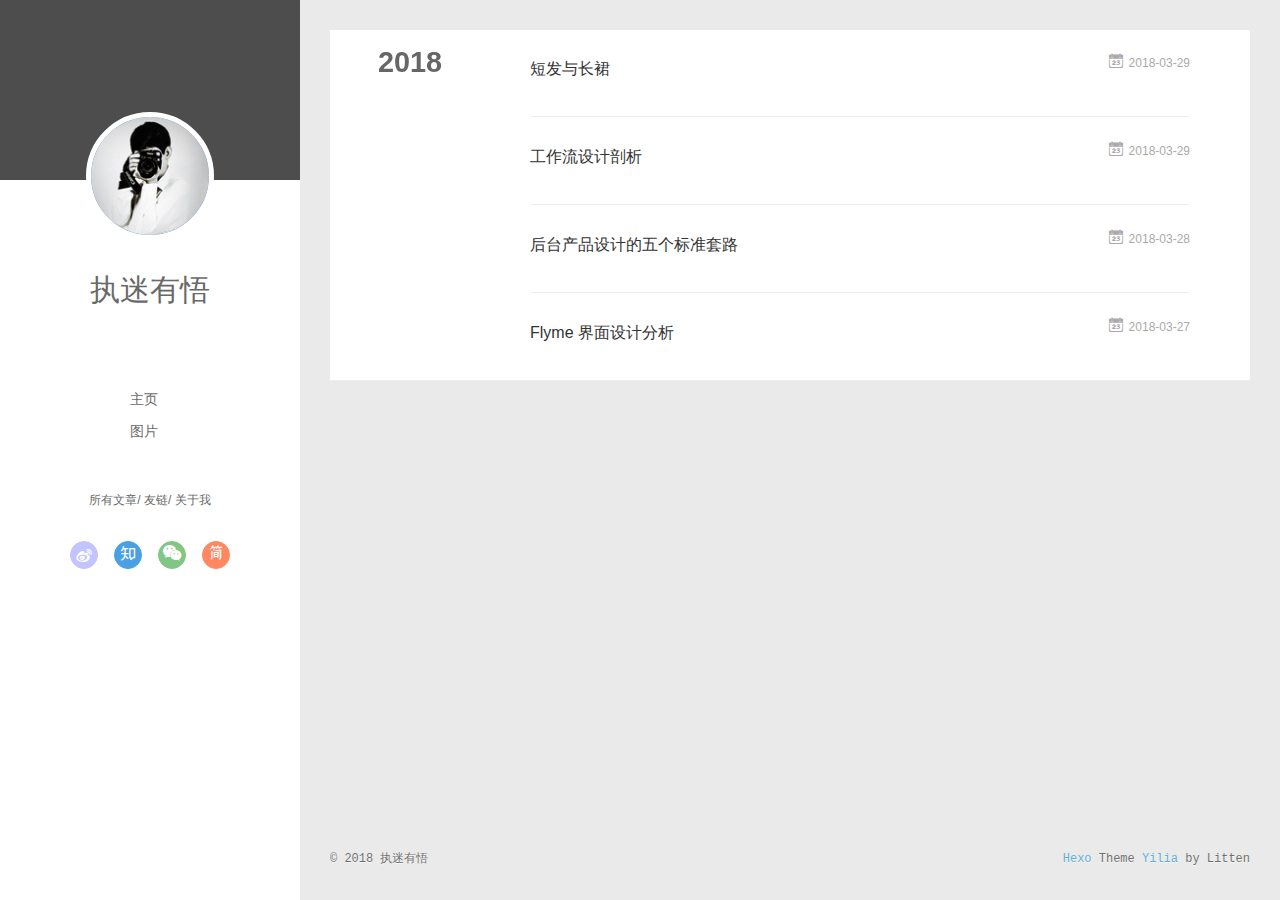
<file: archives/2018/03/index.html>
<!DOCTYPE html>
<html>
<head>
  <meta charset="utf-8">
  
  <meta name="renderer" content="webkit">
  <meta http-equiv="X-UA-Compatible" content="IE=edge" >
  <link rel="dns-prefetch" href="http://yoursite.com">
  <title>Archives: 2018/3 | 执迷有悟</title>
  <meta name="viewport" content="width=device-width, initial-scale=1, maximum-scale=1">
  <meta property="og:type" content="website">
<meta property="og:title" content="执迷有悟">
<meta property="og:url" content="http://yoursite.com/archives/2018/03/index.html">
<meta property="og:site_name" content="执迷有悟">
<meta name="twitter:card" content="summary">
<meta name="twitter:title" content="执迷有悟">
  
    <link rel="alternative" href="/atom.xml" title="执迷有悟" type="application/atom+xml">
  
  
    <link rel="icon" href="/favicon.png">
  
  <link rel="stylesheet" type="text/css" href="/./main.0cf68a.css">
  <style type="text/css">
  
    #container.show {
      background: linear-gradient(200deg,#a0cfe4,#e8c37e);
    }
  </style>
  

  

</head>

<body>
  <div id="container" q-class="show:isCtnShow">
    <canvas id="anm-canvas" class="anm-canvas"></canvas>
    <div class="left-col" q-class="show:isShow">
      
<div class="overlay" style="background: #4d4d4d"></div>
<div class="intrude-less">
	<header id="header" class="inner">
		<a href="/" class="profilepic">
			<img src="/img/avatar.jpg" class="js-avatar">
		</a>
		<hgroup>
		  <h1 class="header-author"><a href="/">执迷有悟</a></h1>
		</hgroup>
		

		<nav class="header-menu">
			<ul>
			
				<li><a href="/">主页</a></li>
	        
				<li><a href="/tags/图片/">图片</a></li>
	        
			</ul>
		</nav>
		<nav class="header-smart-menu">
    		
    			
    			<a q-on="click: openSlider(e, 'innerArchive')" href="javascript:void(0)">所有文章</a>
    			
            
    			
    			<a q-on="click: openSlider(e, 'friends')" href="javascript:void(0)">友链</a>
    			
            
    			
    			<a q-on="click: openSlider(e, 'aboutme')" href="javascript:void(0)">关于我</a>
    			
            
		</nav>
		<nav class="header-nav">
			<div class="social">
				
					<a class="weibo" target="_blank" href="#" title="weibo"><i class="icon-weibo"></i></a>
		        
					<a class="zhihu" target="_blank" href="https://www.zhihu.com/people/obsession01/" title="zhihu"><i class="icon-zhihu"></i></a>
		        
					<a class="weixin" target="_blank" href="#" title="weixin"><i class="icon-weixin"></i></a>
		        
					<a class="jianshu" target="_blank" href="#" title="jianshu"><i class="icon-jianshu"></i></a>
		        
			</div>
		</nav>
	</header>		
</div>

    </div>
    <div class="mid-col" q-class="show:isShow,hide:isShow|isFalse">
      
<nav id="mobile-nav">
  	<div class="overlay js-overlay" style="background: #4d4d4d"></div>
	<div class="btnctn js-mobile-btnctn">
  		<div class="slider-trigger list" q-on="click: openSlider(e)"><i class="icon icon-sort"></i></div>
	</div>
	<div class="intrude-less">
		<header id="header" class="inner">
			<div class="profilepic">
				<img src="/img/avatar.jpg" class="js-avatar">
			</div>
			<hgroup>
			  <h1 class="header-author js-header-author">执迷有悟</h1>
			</hgroup>
			
			
			
				
			
				
			
			
			
			<nav class="header-nav">
				<div class="social">
					
						<a class="weibo" target="_blank" href="#" title="weibo"><i class="icon-weibo"></i></a>
			        
						<a class="zhihu" target="_blank" href="https://www.zhihu.com/people/obsession01/" title="zhihu"><i class="icon-zhihu"></i></a>
			        
						<a class="weixin" target="_blank" href="#" title="weixin"><i class="icon-weixin"></i></a>
			        
						<a class="jianshu" target="_blank" href="#" title="jianshu"><i class="icon-jianshu"></i></a>
			        
				</div>
			</nav>

			<nav class="header-menu js-header-menu">
				<ul style="width: 50%">
				
				
					<li style="width: 50%"><a href="/">主页</a></li>
		        
					<li style="width: 50%"><a href="/tags/图片/">图片</a></li>
		        
				</ul>
			</nav>
		</header>				
	</div>
	<div class="mobile-mask" style="display:none" q-show="isShow"></div>
</nav>

      <div id="wrapper" class="body-wrap">
        <div class="menu-l">
          <div class="canvas-wrap">
            <canvas data-colors="#eaeaea" data-sectionHeight="100" data-contentId="js-content" id="myCanvas1" class="anm-canvas"></canvas>
          </div>
          <div id="js-content" class="content-ll">
            
  
  
    
    
      
      
      <section class="archives-wrap">
        <div class="archive-year-wrap">
          <a href="/archives/2018" class="archive-year">2018</a>
        </div>
        <div class="archives">
    
    <article class="archive-article archive-type-post">
  <div class="archive-article-inner">
    <header class="archive-article-header">
      	<div class="article-meta">
	      	<a href="/2018/03/29/短发与长裙/" class="archive-article-date">
  	<time datetime="2018-03-29T14:33:08.000Z" itemprop="datePublished"><i class="icon-calendar icon"></i>2018-03-29</time>
</a>
        </div>
    	 
  
    <h1 itemprop="name">
      <a class="archive-article-title" href="/2018/03/29/短发与长裙/">短发与长裙</a>
    </h1>
  

        <div class="article-info info-on-right">
          
          

        </div>
        <div class="clearfix"></div>
    </header>
  </div>
</article>
  
    
    
    <article class="archive-article archive-type-post">
  <div class="archive-article-inner">
    <header class="archive-article-header">
      	<div class="article-meta">
	      	<a href="/2018/03/29/工作流设计剖析/" class="archive-article-date">
  	<time datetime="2018-03-29T14:28:48.000Z" itemprop="datePublished"><i class="icon-calendar icon"></i>2018-03-29</time>
</a>
        </div>
    	 
  
    <h1 itemprop="name">
      <a class="archive-article-title" href="/2018/03/29/工作流设计剖析/">工作流设计剖析</a>
    </h1>
  

        <div class="article-info info-on-right">
          
          

        </div>
        <div class="clearfix"></div>
    </header>
  </div>
</article>
  
    
    
    <article class="archive-article archive-type-post">
  <div class="archive-article-inner">
    <header class="archive-article-header">
      	<div class="article-meta">
	      	<a href="/2018/03/28/后台产品设计的五个标准套路/" class="archive-article-date">
  	<time datetime="2018-03-28T14:49:40.000Z" itemprop="datePublished"><i class="icon-calendar icon"></i>2018-03-28</time>
</a>
        </div>
    	 
  
    <h1 itemprop="name">
      <a class="archive-article-title" href="/2018/03/28/后台产品设计的五个标准套路/">后台产品设计的五个标准套路</a>
    </h1>
  

        <div class="article-info info-on-right">
          
          

        </div>
        <div class="clearfix"></div>
    </header>
  </div>
</article>
  
    
    
    <article class="archive-article archive-type-post">
  <div class="archive-article-inner">
    <header class="archive-article-header">
      	<div class="article-meta">
	      	<a href="/2018/03/27/第一个/" class="archive-article-date">
  	<time datetime="2018-03-27T15:43:59.000Z" itemprop="datePublished"><i class="icon-calendar icon"></i>2018-03-27</time>
</a>
        </div>
    	 
  
    <h1 itemprop="name">
      <a class="archive-article-title" href="/2018/03/27/第一个/">Flyme 界面设计分析</a>
    </h1>
  

        <div class="article-info info-on-right">
          
          

        </div>
        <div class="clearfix"></div>
    </header>
  </div>
</article>
  
  
    </div></section>
  

    


          </div>
        </div>
      </div>
      <footer id="footer">
  <div class="outer">
    <div id="footer-info">
    	<div class="footer-left">
    		&copy; 2018 执迷有悟
    	</div>
      	<div class="footer-right">
      		<a href="http://hexo.io/" target="_blank">Hexo</a>  Theme <a href="https://github.com/litten/hexo-theme-yilia" target="_blank">Yilia</a> by Litten
      	</div>
    </div>
  </div>
</footer>
    </div>
    <script>
	var yiliaConfig = {
		mathjax: false,
		isHome: false,
		isPost: false,
		isArchive: true,
		isTag: false,
		isCategory: false,
		open_in_new: false,
		toc_hide_index: true,
		root: "/",
		innerArchive: true,
		showTags: false
	}
</script>

<script>!function(t){function n(e){if(r[e])return r[e].exports;var i=r[e]={exports:{},id:e,loaded:!1};return t[e].call(i.exports,i,i.exports,n),i.loaded=!0,i.exports}var r={};n.m=t,n.c=r,n.p="./",n(0)}([function(t,n,r){r(195),t.exports=r(191)},function(t,n,r){var e=r(3),i=r(52),o=r(27),u=r(28),c=r(53),f="prototype",a=function(t,n,r){var s,l,h,v,p=t&a.F,d=t&a.G,y=t&a.S,g=t&a.P,b=t&a.B,m=d?e:y?e[n]||(e[n]={}):(e[n]||{})[f],x=d?i:i[n]||(i[n]={}),w=x[f]||(x[f]={});d&&(r=n);for(s in r)l=!p&&m&&void 0!==m[s],h=(l?m:r)[s],v=b&&l?c(h,e):g&&"function"==typeof h?c(Function.call,h):h,m&&u(m,s,h,t&a.U),x[s]!=h&&o(x,s,v),g&&w[s]!=h&&(w[s]=h)};e.core=i,a.F=1,a.G=2,a.S=4,a.P=8,a.B=16,a.W=32,a.U=64,a.R=128,t.exports=a},function(t,n,r){var e=r(6);t.exports=function(t){if(!e(t))throw TypeError(t+" is not an object!");return t}},function(t,n){var r=t.exports="undefined"!=typeof window&&window.Math==Math?window:"undefined"!=typeof self&&self.Math==Math?self:Function("return this")();"number"==typeof __g&&(__g=r)},function(t,n){t.exports=function(t){try{return!!t()}catch(t){return!0}}},function(t,n){var r=t.exports="undefined"!=typeof window&&window.Math==Math?window:"undefined"!=typeof self&&self.Math==Math?self:Function("return this")();"number"==typeof __g&&(__g=r)},function(t,n){t.exports=function(t){return"object"==typeof t?null!==t:"function"==typeof t}},function(t,n,r){var e=r(126)("wks"),i=r(76),o=r(3).Symbol,u="function"==typeof o;(t.exports=function(t){return e[t]||(e[t]=u&&o[t]||(u?o:i)("Symbol."+t))}).store=e},function(t,n){var r={}.hasOwnProperty;t.exports=function(t,n){return r.call(t,n)}},function(t,n,r){var e=r(94),i=r(33);t.exports=function(t){return e(i(t))}},function(t,n,r){t.exports=!r(4)(function(){return 7!=Object.defineProperty({},"a",{get:function(){return 7}}).a})},function(t,n,r){var e=r(2),i=r(167),o=r(50),u=Object.defineProperty;n.f=r(10)?Object.defineProperty:function(t,n,r){if(e(t),n=o(n,!0),e(r),i)try{return u(t,n,r)}catch(t){}if("get"in r||"set"in r)throw TypeError("Accessors not supported!");return"value"in r&&(t[n]=r.value),t}},function(t,n,r){t.exports=!r(18)(function(){return 7!=Object.defineProperty({},"a",{get:function(){return 7}}).a})},function(t,n,r){var e=r(14),i=r(22);t.exports=r(12)?function(t,n,r){return e.f(t,n,i(1,r))}:function(t,n,r){return t[n]=r,t}},function(t,n,r){var e=r(20),i=r(58),o=r(42),u=Object.defineProperty;n.f=r(12)?Object.defineProperty:function(t,n,r){if(e(t),n=o(n,!0),e(r),i)try{return u(t,n,r)}catch(t){}if("get"in r||"set"in r)throw TypeError("Accessors not supported!");return"value"in r&&(t[n]=r.value),t}},function(t,n,r){var e=r(40)("wks"),i=r(23),o=r(5).Symbol,u="function"==typeof o;(t.exports=function(t){return e[t]||(e[t]=u&&o[t]||(u?o:i)("Symbol."+t))}).store=e},function(t,n,r){var e=r(67),i=Math.min;t.exports=function(t){return t>0?i(e(t),9007199254740991):0}},function(t,n,r){var e=r(46);t.exports=function(t){return Object(e(t))}},function(t,n){t.exports=function(t){try{return!!t()}catch(t){return!0}}},function(t,n,r){var e=r(63),i=r(34);t.exports=Object.keys||function(t){return e(t,i)}},function(t,n,r){var e=r(21);t.exports=function(t){if(!e(t))throw TypeError(t+" is not an object!");return t}},function(t,n){t.exports=function(t){return"object"==typeof t?null!==t:"function"==typeof t}},function(t,n){t.exports=function(t,n){return{enumerable:!(1&t),configurable:!(2&t),writable:!(4&t),value:n}}},function(t,n){var r=0,e=Math.random();t.exports=function(t){return"Symbol(".concat(void 0===t?"":t,")_",(++r+e).toString(36))}},function(t,n){var r={}.hasOwnProperty;t.exports=function(t,n){return r.call(t,n)}},function(t,n){var r=t.exports={version:"2.4.0"};"number"==typeof __e&&(__e=r)},function(t,n){t.exports=function(t){if("function"!=typeof t)throw TypeError(t+" is not a function!");return t}},function(t,n,r){var e=r(11),i=r(66);t.exports=r(10)?function(t,n,r){return e.f(t,n,i(1,r))}:function(t,n,r){return t[n]=r,t}},function(t,n,r){var e=r(3),i=r(27),o=r(24),u=r(76)("src"),c="toString",f=Function[c],a=(""+f).split(c);r(52).inspectSource=function(t){return f.call(t)},(t.exports=function(t,n,r,c){var f="function"==typeof r;f&&(o(r,"name")||i(r,"name",n)),t[n]!==r&&(f&&(o(r,u)||i(r,u,t[n]?""+t[n]:a.join(String(n)))),t===e?t[n]=r:c?t[n]?t[n]=r:i(t,n,r):(delete t[n],i(t,n,r)))})(Function.prototype,c,function(){return"function"==typeof this&&this[u]||f.call(this)})},function(t,n,r){var e=r(1),i=r(4),o=r(46),u=function(t,n,r,e){var i=String(o(t)),u="<"+n;return""!==r&&(u+=" "+r+'="'+String(e).replace(/"/g,"&quot;")+'"'),u+">"+i+"</"+n+">"};t.exports=function(t,n){var r={};r[t]=n(u),e(e.P+e.F*i(function(){var n=""[t]('"');return n!==n.toLowerCase()||n.split('"').length>3}),"String",r)}},function(t,n,r){var e=r(115),i=r(46);t.exports=function(t){return e(i(t))}},function(t,n,r){var e=r(116),i=r(66),o=r(30),u=r(50),c=r(24),f=r(167),a=Object.getOwnPropertyDescriptor;n.f=r(10)?a:function(t,n){if(t=o(t),n=u(n,!0),f)try{return a(t,n)}catch(t){}if(c(t,n))return i(!e.f.call(t,n),t[n])}},function(t,n,r){var e=r(24),i=r(17),o=r(145)("IE_PROTO"),u=Object.prototype;t.exports=Object.getPrototypeOf||function(t){return t=i(t),e(t,o)?t[o]:"function"==typeof t.constructor&&t instanceof t.constructor?t.constructor.prototype:t instanceof Object?u:null}},function(t,n){t.exports=function(t){if(void 0==t)throw TypeError("Can't call method on  "+t);return t}},function(t,n){t.exports="constructor,hasOwnProperty,isPrototypeOf,propertyIsEnumerable,toLocaleString,toString,valueOf".split(",")},function(t,n){t.exports={}},function(t,n){t.exports=!0},function(t,n){n.f={}.propertyIsEnumerable},function(t,n,r){var e=r(14).f,i=r(8),o=r(15)("toStringTag");t.exports=function(t,n,r){t&&!i(t=r?t:t.prototype,o)&&e(t,o,{configurable:!0,value:n})}},function(t,n,r){var e=r(40)("keys"),i=r(23);t.exports=function(t){return e[t]||(e[t]=i(t))}},function(t,n,r){var e=r(5),i="__core-js_shared__",o=e[i]||(e[i]={});t.exports=function(t){return o[t]||(o[t]={})}},function(t,n){var r=Math.ceil,e=Math.floor;t.exports=function(t){return isNaN(t=+t)?0:(t>0?e:r)(t)}},function(t,n,r){var e=r(21);t.exports=function(t,n){if(!e(t))return t;var r,i;if(n&&"function"==typeof(r=t.toString)&&!e(i=r.call(t)))return i;if("function"==typeof(r=t.valueOf)&&!e(i=r.call(t)))return i;if(!n&&"function"==typeof(r=t.toString)&&!e(i=r.call(t)))return i;throw TypeError("Can't convert object to primitive value")}},function(t,n,r){var e=r(5),i=r(25),o=r(36),u=r(44),c=r(14).f;t.exports=function(t){var n=i.Symbol||(i.Symbol=o?{}:e.Symbol||{});"_"==t.charAt(0)||t in n||c(n,t,{value:u.f(t)})}},function(t,n,r){n.f=r(15)},function(t,n){var r={}.toString;t.exports=function(t){return r.call(t).slice(8,-1)}},function(t,n){t.exports=function(t){if(void 0==t)throw TypeError("Can't call method on  "+t);return t}},function(t,n,r){var e=r(4);t.exports=function(t,n){return!!t&&e(function(){n?t.call(null,function(){},1):t.call(null)})}},function(t,n,r){var e=r(53),i=r(115),o=r(17),u=r(16),c=r(203);t.exports=function(t,n){var r=1==t,f=2==t,a=3==t,s=4==t,l=6==t,h=5==t||l,v=n||c;return function(n,c,p){for(var d,y,g=o(n),b=i(g),m=e(c,p,3),x=u(b.length),w=0,S=r?v(n,x):f?v(n,0):void 0;x>w;w++)if((h||w in b)&&(d=b[w],y=m(d,w,g),t))if(r)S[w]=y;else if(y)switch(t){case 3:return!0;case 5:return d;case 6:return w;case 2:S.push(d)}else if(s)return!1;return l?-1:a||s?s:S}}},function(t,n,r){var e=r(1),i=r(52),o=r(4);t.exports=function(t,n){var r=(i.Object||{})[t]||Object[t],u={};u[t]=n(r),e(e.S+e.F*o(function(){r(1)}),"Object",u)}},function(t,n,r){var e=r(6);t.exports=function(t,n){if(!e(t))return t;var r,i;if(n&&"function"==typeof(r=t.toString)&&!e(i=r.call(t)))return i;if("function"==typeof(r=t.valueOf)&&!e(i=r.call(t)))return i;if(!n&&"function"==typeof(r=t.toString)&&!e(i=r.call(t)))return i;throw TypeError("Can't convert object to primitive value")}},function(t,n,r){var e=r(5),i=r(25),o=r(91),u=r(13),c="prototype",f=function(t,n,r){var a,s,l,h=t&f.F,v=t&f.G,p=t&f.S,d=t&f.P,y=t&f.B,g=t&f.W,b=v?i:i[n]||(i[n]={}),m=b[c],x=v?e:p?e[n]:(e[n]||{})[c];v&&(r=n);for(a in r)(s=!h&&x&&void 0!==x[a])&&a in b||(l=s?x[a]:r[a],b[a]=v&&"function"!=typeof x[a]?r[a]:y&&s?o(l,e):g&&x[a]==l?function(t){var n=function(n,r,e){if(this instanceof t){switch(arguments.length){case 0:return new t;case 1:return new t(n);case 2:return new t(n,r)}return new t(n,r,e)}return t.apply(this,arguments)};return n[c]=t[c],n}(l):d&&"function"==typeof l?o(Function.call,l):l,d&&((b.virtual||(b.virtual={}))[a]=l,t&f.R&&m&&!m[a]&&u(m,a,l)))};f.F=1,f.G=2,f.S=4,f.P=8,f.B=16,f.W=32,f.U=64,f.R=128,t.exports=f},function(t,n){var r=t.exports={version:"2.4.0"};"number"==typeof __e&&(__e=r)},function(t,n,r){var e=r(26);t.exports=function(t,n,r){if(e(t),void 0===n)return t;switch(r){case 1:return function(r){return t.call(n,r)};case 2:return function(r,e){return t.call(n,r,e)};case 3:return function(r,e,i){return t.call(n,r,e,i)}}return function(){return t.apply(n,arguments)}}},function(t,n,r){var e=r(183),i=r(1),o=r(126)("metadata"),u=o.store||(o.store=new(r(186))),c=function(t,n,r){var i=u.get(t);if(!i){if(!r)return;u.set(t,i=new e)}var o=i.get(n);if(!o){if(!r)return;i.set(n,o=new e)}return o},f=function(t,n,r){var e=c(n,r,!1);return void 0!==e&&e.has(t)},a=function(t,n,r){var e=c(n,r,!1);return void 0===e?void 0:e.get(t)},s=function(t,n,r,e){c(r,e,!0).set(t,n)},l=function(t,n){var r=c(t,n,!1),e=[];return r&&r.forEach(function(t,n){e.push(n)}),e},h=function(t){return void 0===t||"symbol"==typeof t?t:String(t)},v=function(t){i(i.S,"Reflect",t)};t.exports={store:u,map:c,has:f,get:a,set:s,keys:l,key:h,exp:v}},function(t,n,r){"use strict";if(r(10)){var e=r(69),i=r(3),o=r(4),u=r(1),c=r(127),f=r(152),a=r(53),s=r(68),l=r(66),h=r(27),v=r(73),p=r(67),d=r(16),y=r(75),g=r(50),b=r(24),m=r(180),x=r(114),w=r(6),S=r(17),_=r(137),O=r(70),E=r(32),P=r(71).f,j=r(154),F=r(76),M=r(7),A=r(48),N=r(117),T=r(146),I=r(155),k=r(80),L=r(123),R=r(74),C=r(130),D=r(160),U=r(11),W=r(31),G=U.f,B=W.f,V=i.RangeError,z=i.TypeError,q=i.Uint8Array,K="ArrayBuffer",J="Shared"+K,Y="BYTES_PER_ELEMENT",H="prototype",$=Array[H],X=f.ArrayBuffer,Q=f.DataView,Z=A(0),tt=A(2),nt=A(3),rt=A(4),et=A(5),it=A(6),ot=N(!0),ut=N(!1),ct=I.values,ft=I.keys,at=I.entries,st=$.lastIndexOf,lt=$.reduce,ht=$.reduceRight,vt=$.join,pt=$.sort,dt=$.slice,yt=$.toString,gt=$.toLocaleString,bt=M("iterator"),mt=M("toStringTag"),xt=F("typed_constructor"),wt=F("def_constructor"),St=c.CONSTR,_t=c.TYPED,Ot=c.VIEW,Et="Wrong length!",Pt=A(1,function(t,n){return Tt(T(t,t[wt]),n)}),jt=o(function(){return 1===new q(new Uint16Array([1]).buffer)[0]}),Ft=!!q&&!!q[H].set&&o(function(){new q(1).set({})}),Mt=function(t,n){if(void 0===t)throw z(Et);var r=+t,e=d(t);if(n&&!m(r,e))throw V(Et);return e},At=function(t,n){var r=p(t);if(r<0||r%n)throw V("Wrong offset!");return r},Nt=function(t){if(w(t)&&_t in t)return t;throw z(t+" is not a typed array!")},Tt=function(t,n){if(!(w(t)&&xt in t))throw z("It is not a typed array constructor!");return new t(n)},It=function(t,n){return kt(T(t,t[wt]),n)},kt=function(t,n){for(var r=0,e=n.length,i=Tt(t,e);e>r;)i[r]=n[r++];return i},Lt=function(t,n,r){G(t,n,{get:function(){return this._d[r]}})},Rt=function(t){var n,r,e,i,o,u,c=S(t),f=arguments.length,s=f>1?arguments[1]:void 0,l=void 0!==s,h=j(c);if(void 0!=h&&!_(h)){for(u=h.call(c),e=[],n=0;!(o=u.next()).done;n++)e.push(o.value);c=e}for(l&&f>2&&(s=a(s,arguments[2],2)),n=0,r=d(c.length),i=Tt(this,r);r>n;n++)i[n]=l?s(c[n],n):c[n];return i},Ct=function(){for(var t=0,n=arguments.length,r=Tt(this,n);n>t;)r[t]=arguments[t++];return r},Dt=!!q&&o(function(){gt.call(new q(1))}),Ut=function(){return gt.apply(Dt?dt.call(Nt(this)):Nt(this),arguments)},Wt={copyWithin:function(t,n){return D.call(Nt(this),t,n,arguments.length>2?arguments[2]:void 0)},every:function(t){return rt(Nt(this),t,arguments.length>1?arguments[1]:void 0)},fill:function(t){return C.apply(Nt(this),arguments)},filter:function(t){return It(this,tt(Nt(this),t,arguments.length>1?arguments[1]:void 0))},find:function(t){return et(Nt(this),t,arguments.length>1?arguments[1]:void 0)},findIndex:function(t){return it(Nt(this),t,arguments.length>1?arguments[1]:void 0)},forEach:function(t){Z(Nt(this),t,arguments.length>1?arguments[1]:void 0)},indexOf:function(t){return ut(Nt(this),t,arguments.length>1?arguments[1]:void 0)},includes:function(t){return ot(Nt(this),t,arguments.length>1?arguments[1]:void 0)},join:function(t){return vt.apply(Nt(this),arguments)},lastIndexOf:function(t){return st.apply(Nt(this),arguments)},map:function(t){return Pt(Nt(this),t,arguments.length>1?arguments[1]:void 0)},reduce:function(t){return lt.apply(Nt(this),arguments)},reduceRight:function(t){return ht.apply(Nt(this),arguments)},reverse:function(){for(var t,n=this,r=Nt(n).length,e=Math.floor(r/2),i=0;i<e;)t=n[i],n[i++]=n[--r],n[r]=t;return n},some:function(t){return nt(Nt(this),t,arguments.length>1?arguments[1]:void 0)},sort:function(t){return pt.call(Nt(this),t)},subarray:function(t,n){var r=Nt(this),e=r.length,i=y(t,e);return new(T(r,r[wt]))(r.buffer,r.byteOffset+i*r.BYTES_PER_ELEMENT,d((void 0===n?e:y(n,e))-i))}},Gt=function(t,n){return It(this,dt.call(Nt(this),t,n))},Bt=function(t){Nt(this);var n=At(arguments[1],1),r=this.length,e=S(t),i=d(e.length),o=0;if(i+n>r)throw V(Et);for(;o<i;)this[n+o]=e[o++]},Vt={entries:function(){return at.call(Nt(this))},keys:function(){return ft.call(Nt(this))},values:function(){return ct.call(Nt(this))}},zt=function(t,n){return w(t)&&t[_t]&&"symbol"!=typeof n&&n in t&&String(+n)==String(n)},qt=function(t,n){return zt(t,n=g(n,!0))?l(2,t[n]):B(t,n)},Kt=function(t,n,r){return!(zt(t,n=g(n,!0))&&w(r)&&b(r,"value"))||b(r,"get")||b(r,"set")||r.configurable||b(r,"writable")&&!r.writable||b(r,"enumerable")&&!r.enumerable?G(t,n,r):(t[n]=r.value,t)};St||(W.f=qt,U.f=Kt),u(u.S+u.F*!St,"Object",{getOwnPropertyDescriptor:qt,defineProperty:Kt}),o(function(){yt.call({})})&&(yt=gt=function(){return vt.call(this)});var Jt=v({},Wt);v(Jt,Vt),h(Jt,bt,Vt.values),v(Jt,{slice:Gt,set:Bt,constructor:function(){},toString:yt,toLocaleString:Ut}),Lt(Jt,"buffer","b"),Lt(Jt,"byteOffset","o"),Lt(Jt,"byteLength","l"),Lt(Jt,"length","e"),G(Jt,mt,{get:function(){return this[_t]}}),t.exports=function(t,n,r,f){f=!!f;var a=t+(f?"Clamped":"")+"Array",l="Uint8Array"!=a,v="get"+t,p="set"+t,y=i[a],g=y||{},b=y&&E(y),m=!y||!c.ABV,S={},_=y&&y[H],j=function(t,r){var e=t._d;return e.v[v](r*n+e.o,jt)},F=function(t,r,e){var i=t._d;f&&(e=(e=Math.round(e))<0?0:e>255?255:255&e),i.v[p](r*n+i.o,e,jt)},M=function(t,n){G(t,n,{get:function(){return j(this,n)},set:function(t){return F(this,n,t)},enumerable:!0})};m?(y=r(function(t,r,e,i){s(t,y,a,"_d");var o,u,c,f,l=0,v=0;if(w(r)){if(!(r instanceof X||(f=x(r))==K||f==J))return _t in r?kt(y,r):Rt.call(y,r);o=r,v=At(e,n);var p=r.byteLength;if(void 0===i){if(p%n)throw V(Et);if((u=p-v)<0)throw V(Et)}else if((u=d(i)*n)+v>p)throw V(Et);c=u/n}else c=Mt(r,!0),u=c*n,o=new X(u);for(h(t,"_d",{b:o,o:v,l:u,e:c,v:new Q(o)});l<c;)M(t,l++)}),_=y[H]=O(Jt),h(_,"constructor",y)):L(function(t){new y(null),new y(t)},!0)||(y=r(function(t,r,e,i){s(t,y,a);var o;return w(r)?r instanceof X||(o=x(r))==K||o==J?void 0!==i?new g(r,At(e,n),i):void 0!==e?new g(r,At(e,n)):new g(r):_t in r?kt(y,r):Rt.call(y,r):new g(Mt(r,l))}),Z(b!==Function.prototype?P(g).concat(P(b)):P(g),function(t){t in y||h(y,t,g[t])}),y[H]=_,e||(_.constructor=y));var A=_[bt],N=!!A&&("values"==A.name||void 0==A.name),T=Vt.values;h(y,xt,!0),h(_,_t,a),h(_,Ot,!0),h(_,wt,y),(f?new y(1)[mt]==a:mt in _)||G(_,mt,{get:function(){return a}}),S[a]=y,u(u.G+u.W+u.F*(y!=g),S),u(u.S,a,{BYTES_PER_ELEMENT:n,from:Rt,of:Ct}),Y in _||h(_,Y,n),u(u.P,a,Wt),R(a),u(u.P+u.F*Ft,a,{set:Bt}),u(u.P+u.F*!N,a,Vt),u(u.P+u.F*(_.toString!=yt),a,{toString:yt}),u(u.P+u.F*o(function(){new y(1).slice()}),a,{slice:Gt}),u(u.P+u.F*(o(function(){return[1,2].toLocaleString()!=new y([1,2]).toLocaleString()})||!o(function(){_.toLocaleString.call([1,2])})),a,{toLocaleString:Ut}),k[a]=N?A:T,e||N||h(_,bt,T)}}else t.exports=function(){}},function(t,n){var r={}.toString;t.exports=function(t){return r.call(t).slice(8,-1)}},function(t,n,r){var e=r(21),i=r(5).document,o=e(i)&&e(i.createElement);t.exports=function(t){return o?i.createElement(t):{}}},function(t,n,r){t.exports=!r(12)&&!r(18)(function(){return 7!=Object.defineProperty(r(57)("div"),"a",{get:function(){return 7}}).a})},function(t,n,r){"use strict";var e=r(36),i=r(51),o=r(64),u=r(13),c=r(8),f=r(35),a=r(96),s=r(38),l=r(103),h=r(15)("iterator"),v=!([].keys&&"next"in[].keys()),p="keys",d="values",y=function(){return this};t.exports=function(t,n,r,g,b,m,x){a(r,n,g);var w,S,_,O=function(t){if(!v&&t in F)return F[t];switch(t){case p:case d:return function(){return new r(this,t)}}return function(){return new r(this,t)}},E=n+" Iterator",P=b==d,j=!1,F=t.prototype,M=F[h]||F["@@iterator"]||b&&F[b],A=M||O(b),N=b?P?O("entries"):A:void 0,T="Array"==n?F.entries||M:M;if(T&&(_=l(T.call(new t)))!==Object.prototype&&(s(_,E,!0),e||c(_,h)||u(_,h,y)),P&&M&&M.name!==d&&(j=!0,A=function(){return M.call(this)}),e&&!x||!v&&!j&&F[h]||u(F,h,A),f[n]=A,f[E]=y,b)if(w={values:P?A:O(d),keys:m?A:O(p),entries:N},x)for(S in w)S in F||o(F,S,w[S]);else i(i.P+i.F*(v||j),n,w);return w}},function(t,n,r){var e=r(20),i=r(100),o=r(34),u=r(39)("IE_PROTO"),c=function(){},f="prototype",a=function(){var t,n=r(57)("iframe"),e=o.length;for(n.style.display="none",r(93).appendChild(n),n.src="javascript:",t=n.contentWindow.document,t.open(),t.write("<script>document.F=Object<\/script>"),t.close(),a=t.F;e--;)delete a[f][o[e]];return a()};t.exports=Object.create||function(t,n){var r;return null!==t?(c[f]=e(t),r=new c,c[f]=null,r[u]=t):r=a(),void 0===n?r:i(r,n)}},function(t,n,r){var e=r(63),i=r(34).concat("length","prototype");n.f=Object.getOwnPropertyNames||function(t){return e(t,i)}},function(t,n){n.f=Object.getOwnPropertySymbols},function(t,n,r){var e=r(8),i=r(9),o=r(90)(!1),u=r(39)("IE_PROTO");t.exports=function(t,n){var r,c=i(t),f=0,a=[];for(r in c)r!=u&&e(c,r)&&a.push(r);for(;n.length>f;)e(c,r=n[f++])&&(~o(a,r)||a.push(r));return a}},function(t,n,r){t.exports=r(13)},function(t,n,r){var e=r(76)("meta"),i=r(6),o=r(24),u=r(11).f,c=0,f=Object.isExtensible||function(){return!0},a=!r(4)(function(){return f(Object.preventExtensions({}))}),s=function(t){u(t,e,{value:{i:"O"+ ++c,w:{}}})},l=function(t,n){if(!i(t))return"symbol"==typeof t?t:("string"==typeof t?"S":"P")+t;if(!o(t,e)){if(!f(t))return"F";if(!n)return"E";s(t)}return t[e].i},h=function(t,n){if(!o(t,e)){if(!f(t))return!0;if(!n)return!1;s(t)}return t[e].w},v=function(t){return a&&p.NEED&&f(t)&&!o(t,e)&&s(t),t},p=t.exports={KEY:e,NEED:!1,fastKey:l,getWeak:h,onFreeze:v}},function(t,n){t.exports=function(t,n){return{enumerable:!(1&t),configurable:!(2&t),writable:!(4&t),value:n}}},function(t,n){var r=Math.ceil,e=Math.floor;t.exports=function(t){return isNaN(t=+t)?0:(t>0?e:r)(t)}},function(t,n){t.exports=function(t,n,r,e){if(!(t instanceof n)||void 0!==e&&e in t)throw TypeError(r+": incorrect invocation!");return t}},function(t,n){t.exports=!1},function(t,n,r){var e=r(2),i=r(173),o=r(133),u=r(145)("IE_PROTO"),c=function(){},f="prototype",a=function(){var t,n=r(132)("iframe"),e=o.length;for(n.style.display="none",r(135).appendChild(n),n.src="javascript:",t=n.contentWindow.document,t.open(),t.write("<script>document.F=Object<\/script>"),t.close(),a=t.F;e--;)delete a[f][o[e]];return a()};t.exports=Object.create||function(t,n){var r;return null!==t?(c[f]=e(t),r=new c,c[f]=null,r[u]=t):r=a(),void 0===n?r:i(r,n)}},function(t,n,r){var e=r(175),i=r(133).concat("length","prototype");n.f=Object.getOwnPropertyNames||function(t){return e(t,i)}},function(t,n,r){var e=r(175),i=r(133);t.exports=Object.keys||function(t){return e(t,i)}},function(t,n,r){var e=r(28);t.exports=function(t,n,r){for(var i in n)e(t,i,n[i],r);return t}},function(t,n,r){"use strict";var e=r(3),i=r(11),o=r(10),u=r(7)("species");t.exports=function(t){var n=e[t];o&&n&&!n[u]&&i.f(n,u,{configurable:!0,get:function(){return this}})}},function(t,n,r){var e=r(67),i=Math.max,o=Math.min;t.exports=function(t,n){return t=e(t),t<0?i(t+n,0):o(t,n)}},function(t,n){var r=0,e=Math.random();t.exports=function(t){return"Symbol(".concat(void 0===t?"":t,")_",(++r+e).toString(36))}},function(t,n,r){var e=r(33);t.exports=function(t){return Object(e(t))}},function(t,n,r){var e=r(7)("unscopables"),i=Array.prototype;void 0==i[e]&&r(27)(i,e,{}),t.exports=function(t){i[e][t]=!0}},function(t,n,r){var e=r(53),i=r(169),o=r(137),u=r(2),c=r(16),f=r(154),a={},s={},n=t.exports=function(t,n,r,l,h){var v,p,d,y,g=h?function(){return t}:f(t),b=e(r,l,n?2:1),m=0;if("function"!=typeof g)throw TypeError(t+" is not iterable!");if(o(g)){for(v=c(t.length);v>m;m++)if((y=n?b(u(p=t[m])[0],p[1]):b(t[m]))===a||y===s)return y}else for(d=g.call(t);!(p=d.next()).done;)if((y=i(d,b,p.value,n))===a||y===s)return y};n.BREAK=a,n.RETURN=s},function(t,n){t.exports={}},function(t,n,r){var e=r(11).f,i=r(24),o=r(7)("toStringTag");t.exports=function(t,n,r){t&&!i(t=r?t:t.prototype,o)&&e(t,o,{configurable:!0,value:n})}},function(t,n,r){var e=r(1),i=r(46),o=r(4),u=r(150),c="["+u+"]",f="​",a=RegExp("^"+c+c+"*"),s=RegExp(c+c+"*$"),l=function(t,n,r){var i={},c=o(function(){return!!u[t]()||f[t]()!=f}),a=i[t]=c?n(h):u[t];r&&(i[r]=a),e(e.P+e.F*c,"String",i)},h=l.trim=function(t,n){return t=String(i(t)),1&n&&(t=t.replace(a,"")),2&n&&(t=t.replace(s,"")),t};t.exports=l},function(t,n,r){t.exports={default:r(86),__esModule:!0}},function(t,n,r){t.exports={default:r(87),__esModule:!0}},function(t,n,r){"use strict";function e(t){return t&&t.__esModule?t:{default:t}}n.__esModule=!0;var i=r(84),o=e(i),u=r(83),c=e(u),f="function"==typeof c.default&&"symbol"==typeof o.default?function(t){return typeof t}:function(t){return t&&"function"==typeof c.default&&t.constructor===c.default&&t!==c.default.prototype?"symbol":typeof t};n.default="function"==typeof c.default&&"symbol"===f(o.default)?function(t){return void 0===t?"undefined":f(t)}:function(t){return t&&"function"==typeof c.default&&t.constructor===c.default&&t!==c.default.prototype?"symbol":void 0===t?"undefined":f(t)}},function(t,n,r){r(110),r(108),r(111),r(112),t.exports=r(25).Symbol},function(t,n,r){r(109),r(113),t.exports=r(44).f("iterator")},function(t,n){t.exports=function(t){if("function"!=typeof t)throw TypeError(t+" is not a function!");return t}},function(t,n){t.exports=function(){}},function(t,n,r){var e=r(9),i=r(106),o=r(105);t.exports=function(t){return function(n,r,u){var c,f=e(n),a=i(f.length),s=o(u,a);if(t&&r!=r){for(;a>s;)if((c=f[s++])!=c)return!0}else for(;a>s;s++)if((t||s in f)&&f[s]===r)return t||s||0;return!t&&-1}}},function(t,n,r){var e=r(88);t.exports=function(t,n,r){if(e(t),void 0===n)return t;switch(r){case 1:return function(r){return t.call(n,r)};case 2:return function(r,e){return t.call(n,r,e)};case 3:return function(r,e,i){return t.call(n,r,e,i)}}return function(){return t.apply(n,arguments)}}},function(t,n,r){var e=r(19),i=r(62),o=r(37);t.exports=function(t){var n=e(t),r=i.f;if(r)for(var u,c=r(t),f=o.f,a=0;c.length>a;)f.call(t,u=c[a++])&&n.push(u);return n}},function(t,n,r){t.exports=r(5).document&&document.documentElement},function(t,n,r){var e=r(56);t.exports=Object("z").propertyIsEnumerable(0)?Object:function(t){return"String"==e(t)?t.split(""):Object(t)}},function(t,n,r){var e=r(56);t.exports=Array.isArray||function(t){return"Array"==e(t)}},function(t,n,r){"use strict";var e=r(60),i=r(22),o=r(38),u={};r(13)(u,r(15)("iterator"),function(){return this}),t.exports=function(t,n,r){t.prototype=e(u,{next:i(1,r)}),o(t,n+" Iterator")}},function(t,n){t.exports=function(t,n){return{value:n,done:!!t}}},function(t,n,r){var e=r(19),i=r(9);t.exports=function(t,n){for(var r,o=i(t),u=e(o),c=u.length,f=0;c>f;)if(o[r=u[f++]]===n)return r}},function(t,n,r){var e=r(23)("meta"),i=r(21),o=r(8),u=r(14).f,c=0,f=Object.isExtensible||function(){return!0},a=!r(18)(function(){return f(Object.preventExtensions({}))}),s=function(t){u(t,e,{value:{i:"O"+ ++c,w:{}}})},l=function(t,n){if(!i(t))return"symbol"==typeof t?t:("string"==typeof t?"S":"P")+t;if(!o(t,e)){if(!f(t))return"F";if(!n)return"E";s(t)}return t[e].i},h=function(t,n){if(!o(t,e)){if(!f(t))return!0;if(!n)return!1;s(t)}return t[e].w},v=function(t){return a&&p.NEED&&f(t)&&!o(t,e)&&s(t),t},p=t.exports={KEY:e,NEED:!1,fastKey:l,getWeak:h,onFreeze:v}},function(t,n,r){var e=r(14),i=r(20),o=r(19);t.exports=r(12)?Object.defineProperties:function(t,n){i(t);for(var r,u=o(n),c=u.length,f=0;c>f;)e.f(t,r=u[f++],n[r]);return t}},function(t,n,r){var e=r(37),i=r(22),o=r(9),u=r(42),c=r(8),f=r(58),a=Object.getOwnPropertyDescriptor;n.f=r(12)?a:function(t,n){if(t=o(t),n=u(n,!0),f)try{return a(t,n)}catch(t){}if(c(t,n))return i(!e.f.call(t,n),t[n])}},function(t,n,r){var e=r(9),i=r(61).f,o={}.toString,u="object"==typeof window&&window&&Object.getOwnPropertyNames?Object.getOwnPropertyNames(window):[],c=function(t){try{return i(t)}catch(t){return u.slice()}};t.exports.f=function(t){return u&&"[object Window]"==o.call(t)?c(t):i(e(t))}},function(t,n,r){var e=r(8),i=r(77),o=r(39)("IE_PROTO"),u=Object.prototype;t.exports=Object.getPrototypeOf||function(t){return t=i(t),e(t,o)?t[o]:"function"==typeof t.constructor&&t instanceof t.constructor?t.constructor.prototype:t instanceof Object?u:null}},function(t,n,r){var e=r(41),i=r(33);t.exports=function(t){return function(n,r){var o,u,c=String(i(n)),f=e(r),a=c.length;return f<0||f>=a?t?"":void 0:(o=c.charCodeAt(f),o<55296||o>56319||f+1===a||(u=c.charCodeAt(f+1))<56320||u>57343?t?c.charAt(f):o:t?c.slice(f,f+2):u-56320+(o-55296<<10)+65536)}}},function(t,n,r){var e=r(41),i=Math.max,o=Math.min;t.exports=function(t,n){return t=e(t),t<0?i(t+n,0):o(t,n)}},function(t,n,r){var e=r(41),i=Math.min;t.exports=function(t){return t>0?i(e(t),9007199254740991):0}},function(t,n,r){"use strict";var e=r(89),i=r(97),o=r(35),u=r(9);t.exports=r(59)(Array,"Array",function(t,n){this._t=u(t),this._i=0,this._k=n},function(){var t=this._t,n=this._k,r=this._i++;return!t||r>=t.length?(this._t=void 0,i(1)):"keys"==n?i(0,r):"values"==n?i(0,t[r]):i(0,[r,t[r]])},"values"),o.Arguments=o.Array,e("keys"),e("values"),e("entries")},function(t,n){},function(t,n,r){"use strict";var e=r(104)(!0);r(59)(String,"String",function(t){this._t=String(t),this._i=0},function(){var t,n=this._t,r=this._i;return r>=n.length?{value:void 0,done:!0}:(t=e(n,r),this._i+=t.length,{value:t,done:!1})})},function(t,n,r){"use strict";var e=r(5),i=r(8),o=r(12),u=r(51),c=r(64),f=r(99).KEY,a=r(18),s=r(40),l=r(38),h=r(23),v=r(15),p=r(44),d=r(43),y=r(98),g=r(92),b=r(95),m=r(20),x=r(9),w=r(42),S=r(22),_=r(60),O=r(102),E=r(101),P=r(14),j=r(19),F=E.f,M=P.f,A=O.f,N=e.Symbol,T=e.JSON,I=T&&T.stringify,k="prototype",L=v("_hidden"),R=v("toPrimitive"),C={}.propertyIsEnumerable,D=s("symbol-registry"),U=s("symbols"),W=s("op-symbols"),G=Object[k],B="function"==typeof N,V=e.QObject,z=!V||!V[k]||!V[k].findChild,q=o&&a(function(){return 7!=_(M({},"a",{get:function(){return M(this,"a",{value:7}).a}})).a})?function(t,n,r){var e=F(G,n);e&&delete G[n],M(t,n,r),e&&t!==G&&M(G,n,e)}:M,K=function(t){var n=U[t]=_(N[k]);return n._k=t,n},J=B&&"symbol"==typeof N.iterator?function(t){return"symbol"==typeof t}:function(t){return t instanceof N},Y=function(t,n,r){return t===G&&Y(W,n,r),m(t),n=w(n,!0),m(r),i(U,n)?(r.enumerable?(i(t,L)&&t[L][n]&&(t[L][n]=!1),r=_(r,{enumerable:S(0,!1)})):(i(t,L)||M(t,L,S(1,{})),t[L][n]=!0),q(t,n,r)):M(t,n,r)},H=function(t,n){m(t);for(var r,e=g(n=x(n)),i=0,o=e.length;o>i;)Y(t,r=e[i++],n[r]);return t},$=function(t,n){return void 0===n?_(t):H(_(t),n)},X=function(t){var n=C.call(this,t=w(t,!0));return!(this===G&&i(U,t)&&!i(W,t))&&(!(n||!i(this,t)||!i(U,t)||i(this,L)&&this[L][t])||n)},Q=function(t,n){if(t=x(t),n=w(n,!0),t!==G||!i(U,n)||i(W,n)){var r=F(t,n);return!r||!i(U,n)||i(t,L)&&t[L][n]||(r.enumerable=!0),r}},Z=function(t){for(var n,r=A(x(t)),e=[],o=0;r.length>o;)i(U,n=r[o++])||n==L||n==f||e.push(n);return e},tt=function(t){for(var n,r=t===G,e=A(r?W:x(t)),o=[],u=0;e.length>u;)!i(U,n=e[u++])||r&&!i(G,n)||o.push(U[n]);return o};B||(N=function(){if(this instanceof N)throw TypeError("Symbol is not a constructor!");var t=h(arguments.length>0?arguments[0]:void 0),n=function(r){this===G&&n.call(W,r),i(this,L)&&i(this[L],t)&&(this[L][t]=!1),q(this,t,S(1,r))};return o&&z&&q(G,t,{configurable:!0,set:n}),K(t)},c(N[k],"toString",function(){return this._k}),E.f=Q,P.f=Y,r(61).f=O.f=Z,r(37).f=X,r(62).f=tt,o&&!r(36)&&c(G,"propertyIsEnumerable",X,!0),p.f=function(t){return K(v(t))}),u(u.G+u.W+u.F*!B,{Symbol:N});for(var nt="hasInstance,isConcatSpreadable,iterator,match,replace,search,species,split,toPrimitive,toStringTag,unscopables".split(","),rt=0;nt.length>rt;)v(nt[rt++]);for(var nt=j(v.store),rt=0;nt.length>rt;)d(nt[rt++]);u(u.S+u.F*!B,"Symbol",{for:function(t){return i(D,t+="")?D[t]:D[t]=N(t)},keyFor:function(t){if(J(t))return y(D,t);throw TypeError(t+" is not a symbol!")},useSetter:function(){z=!0},useSimple:function(){z=!1}}),u(u.S+u.F*!B,"Object",{create:$,defineProperty:Y,defineProperties:H,getOwnPropertyDescriptor:Q,getOwnPropertyNames:Z,getOwnPropertySymbols:tt}),T&&u(u.S+u.F*(!B||a(function(){var t=N();return"[null]"!=I([t])||"{}"!=I({a:t})||"{}"!=I(Object(t))})),"JSON",{stringify:function(t){if(void 0!==t&&!J(t)){for(var n,r,e=[t],i=1;arguments.length>i;)e.push(arguments[i++]);return n=e[1],"function"==typeof n&&(r=n),!r&&b(n)||(n=function(t,n){if(r&&(n=r.call(this,t,n)),!J(n))return n}),e[1]=n,I.apply(T,e)}}}),N[k][R]||r(13)(N[k],R,N[k].valueOf),l(N,"Symbol"),l(Math,"Math",!0),l(e.JSON,"JSON",!0)},function(t,n,r){r(43)("asyncIterator")},function(t,n,r){r(43)("observable")},function(t,n,r){r(107);for(var e=r(5),i=r(13),o=r(35),u=r(15)("toStringTag"),c=["NodeList","DOMTokenList","MediaList","StyleSheetList","CSSRuleList"],f=0;f<5;f++){var a=c[f],s=e[a],l=s&&s.prototype;l&&!l[u]&&i(l,u,a),o[a]=o.Array}},function(t,n,r){var e=r(45),i=r(7)("toStringTag"),o="Arguments"==e(function(){return arguments}()),u=function(t,n){try{return t[n]}catch(t){}};t.exports=function(t){var n,r,c;return void 0===t?"Undefined":null===t?"Null":"string"==typeof(r=u(n=Object(t),i))?r:o?e(n):"Object"==(c=e(n))&&"function"==typeof n.callee?"Arguments":c}},function(t,n,r){var e=r(45);t.exports=Object("z").propertyIsEnumerable(0)?Object:function(t){return"String"==e(t)?t.split(""):Object(t)}},function(t,n){n.f={}.propertyIsEnumerable},function(t,n,r){var e=r(30),i=r(16),o=r(75);t.exports=function(t){return function(n,r,u){var c,f=e(n),a=i(f.length),s=o(u,a);if(t&&r!=r){for(;a>s;)if((c=f[s++])!=c)return!0}else for(;a>s;s++)if((t||s in f)&&f[s]===r)return t||s||0;return!t&&-1}}},function(t,n,r){"use strict";var e=r(3),i=r(1),o=r(28),u=r(73),c=r(65),f=r(79),a=r(68),s=r(6),l=r(4),h=r(123),v=r(81),p=r(136);t.exports=function(t,n,r,d,y,g){var b=e[t],m=b,x=y?"set":"add",w=m&&m.prototype,S={},_=function(t){var n=w[t];o(w,t,"delete"==t?function(t){return!(g&&!s(t))&&n.call(this,0===t?0:t)}:"has"==t?function(t){return!(g&&!s(t))&&n.call(this,0===t?0:t)}:"get"==t?function(t){return g&&!s(t)?void 0:n.call(this,0===t?0:t)}:"add"==t?function(t){return n.call(this,0===t?0:t),this}:function(t,r){return n.call(this,0===t?0:t,r),this})};if("function"==typeof m&&(g||w.forEach&&!l(function(){(new m).entries().next()}))){var O=new m,E=O[x](g?{}:-0,1)!=O,P=l(function(){O.has(1)}),j=h(function(t){new m(t)}),F=!g&&l(function(){for(var t=new m,n=5;n--;)t[x](n,n);return!t.has(-0)});j||(m=n(function(n,r){a(n,m,t);var e=p(new b,n,m);return void 0!=r&&f(r,y,e[x],e),e}),m.prototype=w,w.constructor=m),(P||F)&&(_("delete"),_("has"),y&&_("get")),(F||E)&&_(x),g&&w.clear&&delete w.clear}else m=d.getConstructor(n,t,y,x),u(m.prototype,r),c.NEED=!0;return v(m,t),S[t]=m,i(i.G+i.W+i.F*(m!=b),S),g||d.setStrong(m,t,y),m}},function(t,n,r){"use strict";var e=r(27),i=r(28),o=r(4),u=r(46),c=r(7);t.exports=function(t,n,r){var f=c(t),a=r(u,f,""[t]),s=a[0],l=a[1];o(function(){var n={};return n[f]=function(){return 7},7!=""[t](n)})&&(i(String.prototype,t,s),e(RegExp.prototype,f,2==n?function(t,n){return l.call(t,this,n)}:function(t){return l.call(t,this)}))}
},function(t,n,r){"use strict";var e=r(2);t.exports=function(){var t=e(this),n="";return t.global&&(n+="g"),t.ignoreCase&&(n+="i"),t.multiline&&(n+="m"),t.unicode&&(n+="u"),t.sticky&&(n+="y"),n}},function(t,n){t.exports=function(t,n,r){var e=void 0===r;switch(n.length){case 0:return e?t():t.call(r);case 1:return e?t(n[0]):t.call(r,n[0]);case 2:return e?t(n[0],n[1]):t.call(r,n[0],n[1]);case 3:return e?t(n[0],n[1],n[2]):t.call(r,n[0],n[1],n[2]);case 4:return e?t(n[0],n[1],n[2],n[3]):t.call(r,n[0],n[1],n[2],n[3])}return t.apply(r,n)}},function(t,n,r){var e=r(6),i=r(45),o=r(7)("match");t.exports=function(t){var n;return e(t)&&(void 0!==(n=t[o])?!!n:"RegExp"==i(t))}},function(t,n,r){var e=r(7)("iterator"),i=!1;try{var o=[7][e]();o.return=function(){i=!0},Array.from(o,function(){throw 2})}catch(t){}t.exports=function(t,n){if(!n&&!i)return!1;var r=!1;try{var o=[7],u=o[e]();u.next=function(){return{done:r=!0}},o[e]=function(){return u},t(o)}catch(t){}return r}},function(t,n,r){t.exports=r(69)||!r(4)(function(){var t=Math.random();__defineSetter__.call(null,t,function(){}),delete r(3)[t]})},function(t,n){n.f=Object.getOwnPropertySymbols},function(t,n,r){var e=r(3),i="__core-js_shared__",o=e[i]||(e[i]={});t.exports=function(t){return o[t]||(o[t]={})}},function(t,n,r){for(var e,i=r(3),o=r(27),u=r(76),c=u("typed_array"),f=u("view"),a=!(!i.ArrayBuffer||!i.DataView),s=a,l=0,h="Int8Array,Uint8Array,Uint8ClampedArray,Int16Array,Uint16Array,Int32Array,Uint32Array,Float32Array,Float64Array".split(",");l<9;)(e=i[h[l++]])?(o(e.prototype,c,!0),o(e.prototype,f,!0)):s=!1;t.exports={ABV:a,CONSTR:s,TYPED:c,VIEW:f}},function(t,n){"use strict";var r={versions:function(){var t=window.navigator.userAgent;return{trident:t.indexOf("Trident")>-1,presto:t.indexOf("Presto")>-1,webKit:t.indexOf("AppleWebKit")>-1,gecko:t.indexOf("Gecko")>-1&&-1==t.indexOf("KHTML"),mobile:!!t.match(/AppleWebKit.*Mobile.*/),ios:!!t.match(/\(i[^;]+;( U;)? CPU.+Mac OS X/),android:t.indexOf("Android")>-1||t.indexOf("Linux")>-1,iPhone:t.indexOf("iPhone")>-1||t.indexOf("Mac")>-1,iPad:t.indexOf("iPad")>-1,webApp:-1==t.indexOf("Safari"),weixin:-1==t.indexOf("MicroMessenger")}}()};t.exports=r},function(t,n,r){"use strict";var e=r(85),i=function(t){return t&&t.__esModule?t:{default:t}}(e),o=function(){function t(t,n,e){return n||e?String.fromCharCode(n||e):r[t]||t}function n(t){return e[t]}var r={"&quot;":'"',"&lt;":"<","&gt;":">","&amp;":"&","&nbsp;":" "},e={};for(var u in r)e[r[u]]=u;return r["&apos;"]="'",e["'"]="&#39;",{encode:function(t){return t?(""+t).replace(/['<> "&]/g,n).replace(/\r?\n/g,"<br/>").replace(/\s/g,"&nbsp;"):""},decode:function(n){return n?(""+n).replace(/<br\s*\/?>/gi,"\n").replace(/&quot;|&lt;|&gt;|&amp;|&nbsp;|&apos;|&#(\d+);|&#(\d+)/g,t).replace(/\u00a0/g," "):""},encodeBase16:function(t){if(!t)return t;t+="";for(var n=[],r=0,e=t.length;e>r;r++)n.push(t.charCodeAt(r).toString(16).toUpperCase());return n.join("")},encodeBase16forJSON:function(t){if(!t)return t;t=t.replace(/[\u4E00-\u9FBF]/gi,function(t){return escape(t).replace("%u","\\u")});for(var n=[],r=0,e=t.length;e>r;r++)n.push(t.charCodeAt(r).toString(16).toUpperCase());return n.join("")},decodeBase16:function(t){if(!t)return t;t+="";for(var n=[],r=0,e=t.length;e>r;r+=2)n.push(String.fromCharCode("0x"+t.slice(r,r+2)));return n.join("")},encodeObject:function(t){if(t instanceof Array)for(var n=0,r=t.length;r>n;n++)t[n]=o.encodeObject(t[n]);else if("object"==(void 0===t?"undefined":(0,i.default)(t)))for(var e in t)t[e]=o.encodeObject(t[e]);else if("string"==typeof t)return o.encode(t);return t},loadScript:function(t){var n=document.createElement("script");document.getElementsByTagName("body")[0].appendChild(n),n.setAttribute("src",t)},addLoadEvent:function(t){var n=window.onload;"function"!=typeof window.onload?window.onload=t:window.onload=function(){n(),t()}}}}();t.exports=o},function(t,n,r){"use strict";var e=r(17),i=r(75),o=r(16);t.exports=function(t){for(var n=e(this),r=o(n.length),u=arguments.length,c=i(u>1?arguments[1]:void 0,r),f=u>2?arguments[2]:void 0,a=void 0===f?r:i(f,r);a>c;)n[c++]=t;return n}},function(t,n,r){"use strict";var e=r(11),i=r(66);t.exports=function(t,n,r){n in t?e.f(t,n,i(0,r)):t[n]=r}},function(t,n,r){var e=r(6),i=r(3).document,o=e(i)&&e(i.createElement);t.exports=function(t){return o?i.createElement(t):{}}},function(t,n){t.exports="constructor,hasOwnProperty,isPrototypeOf,propertyIsEnumerable,toLocaleString,toString,valueOf".split(",")},function(t,n,r){var e=r(7)("match");t.exports=function(t){var n=/./;try{"/./"[t](n)}catch(r){try{return n[e]=!1,!"/./"[t](n)}catch(t){}}return!0}},function(t,n,r){t.exports=r(3).document&&document.documentElement},function(t,n,r){var e=r(6),i=r(144).set;t.exports=function(t,n,r){var o,u=n.constructor;return u!==r&&"function"==typeof u&&(o=u.prototype)!==r.prototype&&e(o)&&i&&i(t,o),t}},function(t,n,r){var e=r(80),i=r(7)("iterator"),o=Array.prototype;t.exports=function(t){return void 0!==t&&(e.Array===t||o[i]===t)}},function(t,n,r){var e=r(45);t.exports=Array.isArray||function(t){return"Array"==e(t)}},function(t,n,r){"use strict";var e=r(70),i=r(66),o=r(81),u={};r(27)(u,r(7)("iterator"),function(){return this}),t.exports=function(t,n,r){t.prototype=e(u,{next:i(1,r)}),o(t,n+" Iterator")}},function(t,n,r){"use strict";var e=r(69),i=r(1),o=r(28),u=r(27),c=r(24),f=r(80),a=r(139),s=r(81),l=r(32),h=r(7)("iterator"),v=!([].keys&&"next"in[].keys()),p="keys",d="values",y=function(){return this};t.exports=function(t,n,r,g,b,m,x){a(r,n,g);var w,S,_,O=function(t){if(!v&&t in F)return F[t];switch(t){case p:case d:return function(){return new r(this,t)}}return function(){return new r(this,t)}},E=n+" Iterator",P=b==d,j=!1,F=t.prototype,M=F[h]||F["@@iterator"]||b&&F[b],A=M||O(b),N=b?P?O("entries"):A:void 0,T="Array"==n?F.entries||M:M;if(T&&(_=l(T.call(new t)))!==Object.prototype&&(s(_,E,!0),e||c(_,h)||u(_,h,y)),P&&M&&M.name!==d&&(j=!0,A=function(){return M.call(this)}),e&&!x||!v&&!j&&F[h]||u(F,h,A),f[n]=A,f[E]=y,b)if(w={values:P?A:O(d),keys:m?A:O(p),entries:N},x)for(S in w)S in F||o(F,S,w[S]);else i(i.P+i.F*(v||j),n,w);return w}},function(t,n){var r=Math.expm1;t.exports=!r||r(10)>22025.465794806718||r(10)<22025.465794806718||-2e-17!=r(-2e-17)?function(t){return 0==(t=+t)?t:t>-1e-6&&t<1e-6?t+t*t/2:Math.exp(t)-1}:r},function(t,n){t.exports=Math.sign||function(t){return 0==(t=+t)||t!=t?t:t<0?-1:1}},function(t,n,r){var e=r(3),i=r(151).set,o=e.MutationObserver||e.WebKitMutationObserver,u=e.process,c=e.Promise,f="process"==r(45)(u);t.exports=function(){var t,n,r,a=function(){var e,i;for(f&&(e=u.domain)&&e.exit();t;){i=t.fn,t=t.next;try{i()}catch(e){throw t?r():n=void 0,e}}n=void 0,e&&e.enter()};if(f)r=function(){u.nextTick(a)};else if(o){var s=!0,l=document.createTextNode("");new o(a).observe(l,{characterData:!0}),r=function(){l.data=s=!s}}else if(c&&c.resolve){var h=c.resolve();r=function(){h.then(a)}}else r=function(){i.call(e,a)};return function(e){var i={fn:e,next:void 0};n&&(n.next=i),t||(t=i,r()),n=i}}},function(t,n,r){var e=r(6),i=r(2),o=function(t,n){if(i(t),!e(n)&&null!==n)throw TypeError(n+": can't set as prototype!")};t.exports={set:Object.setPrototypeOf||("__proto__"in{}?function(t,n,e){try{e=r(53)(Function.call,r(31).f(Object.prototype,"__proto__").set,2),e(t,[]),n=!(t instanceof Array)}catch(t){n=!0}return function(t,r){return o(t,r),n?t.__proto__=r:e(t,r),t}}({},!1):void 0),check:o}},function(t,n,r){var e=r(126)("keys"),i=r(76);t.exports=function(t){return e[t]||(e[t]=i(t))}},function(t,n,r){var e=r(2),i=r(26),o=r(7)("species");t.exports=function(t,n){var r,u=e(t).constructor;return void 0===u||void 0==(r=e(u)[o])?n:i(r)}},function(t,n,r){var e=r(67),i=r(46);t.exports=function(t){return function(n,r){var o,u,c=String(i(n)),f=e(r),a=c.length;return f<0||f>=a?t?"":void 0:(o=c.charCodeAt(f),o<55296||o>56319||f+1===a||(u=c.charCodeAt(f+1))<56320||u>57343?t?c.charAt(f):o:t?c.slice(f,f+2):u-56320+(o-55296<<10)+65536)}}},function(t,n,r){var e=r(122),i=r(46);t.exports=function(t,n,r){if(e(n))throw TypeError("String#"+r+" doesn't accept regex!");return String(i(t))}},function(t,n,r){"use strict";var e=r(67),i=r(46);t.exports=function(t){var n=String(i(this)),r="",o=e(t);if(o<0||o==1/0)throw RangeError("Count can't be negative");for(;o>0;(o>>>=1)&&(n+=n))1&o&&(r+=n);return r}},function(t,n){t.exports="\t\n\v\f\r   ᠎             　\u2028\u2029\ufeff"},function(t,n,r){var e,i,o,u=r(53),c=r(121),f=r(135),a=r(132),s=r(3),l=s.process,h=s.setImmediate,v=s.clearImmediate,p=s.MessageChannel,d=0,y={},g="onreadystatechange",b=function(){var t=+this;if(y.hasOwnProperty(t)){var n=y[t];delete y[t],n()}},m=function(t){b.call(t.data)};h&&v||(h=function(t){for(var n=[],r=1;arguments.length>r;)n.push(arguments[r++]);return y[++d]=function(){c("function"==typeof t?t:Function(t),n)},e(d),d},v=function(t){delete y[t]},"process"==r(45)(l)?e=function(t){l.nextTick(u(b,t,1))}:p?(i=new p,o=i.port2,i.port1.onmessage=m,e=u(o.postMessage,o,1)):s.addEventListener&&"function"==typeof postMessage&&!s.importScripts?(e=function(t){s.postMessage(t+"","*")},s.addEventListener("message",m,!1)):e=g in a("script")?function(t){f.appendChild(a("script"))[g]=function(){f.removeChild(this),b.call(t)}}:function(t){setTimeout(u(b,t,1),0)}),t.exports={set:h,clear:v}},function(t,n,r){"use strict";var e=r(3),i=r(10),o=r(69),u=r(127),c=r(27),f=r(73),a=r(4),s=r(68),l=r(67),h=r(16),v=r(71).f,p=r(11).f,d=r(130),y=r(81),g="ArrayBuffer",b="DataView",m="prototype",x="Wrong length!",w="Wrong index!",S=e[g],_=e[b],O=e.Math,E=e.RangeError,P=e.Infinity,j=S,F=O.abs,M=O.pow,A=O.floor,N=O.log,T=O.LN2,I="buffer",k="byteLength",L="byteOffset",R=i?"_b":I,C=i?"_l":k,D=i?"_o":L,U=function(t,n,r){var e,i,o,u=Array(r),c=8*r-n-1,f=(1<<c)-1,a=f>>1,s=23===n?M(2,-24)-M(2,-77):0,l=0,h=t<0||0===t&&1/t<0?1:0;for(t=F(t),t!=t||t===P?(i=t!=t?1:0,e=f):(e=A(N(t)/T),t*(o=M(2,-e))<1&&(e--,o*=2),t+=e+a>=1?s/o:s*M(2,1-a),t*o>=2&&(e++,o/=2),e+a>=f?(i=0,e=f):e+a>=1?(i=(t*o-1)*M(2,n),e+=a):(i=t*M(2,a-1)*M(2,n),e=0));n>=8;u[l++]=255&i,i/=256,n-=8);for(e=e<<n|i,c+=n;c>0;u[l++]=255&e,e/=256,c-=8);return u[--l]|=128*h,u},W=function(t,n,r){var e,i=8*r-n-1,o=(1<<i)-1,u=o>>1,c=i-7,f=r-1,a=t[f--],s=127&a;for(a>>=7;c>0;s=256*s+t[f],f--,c-=8);for(e=s&(1<<-c)-1,s>>=-c,c+=n;c>0;e=256*e+t[f],f--,c-=8);if(0===s)s=1-u;else{if(s===o)return e?NaN:a?-P:P;e+=M(2,n),s-=u}return(a?-1:1)*e*M(2,s-n)},G=function(t){return t[3]<<24|t[2]<<16|t[1]<<8|t[0]},B=function(t){return[255&t]},V=function(t){return[255&t,t>>8&255]},z=function(t){return[255&t,t>>8&255,t>>16&255,t>>24&255]},q=function(t){return U(t,52,8)},K=function(t){return U(t,23,4)},J=function(t,n,r){p(t[m],n,{get:function(){return this[r]}})},Y=function(t,n,r,e){var i=+r,o=l(i);if(i!=o||o<0||o+n>t[C])throw E(w);var u=t[R]._b,c=o+t[D],f=u.slice(c,c+n);return e?f:f.reverse()},H=function(t,n,r,e,i,o){var u=+r,c=l(u);if(u!=c||c<0||c+n>t[C])throw E(w);for(var f=t[R]._b,a=c+t[D],s=e(+i),h=0;h<n;h++)f[a+h]=s[o?h:n-h-1]},$=function(t,n){s(t,S,g);var r=+n,e=h(r);if(r!=e)throw E(x);return e};if(u.ABV){if(!a(function(){new S})||!a(function(){new S(.5)})){S=function(t){return new j($(this,t))};for(var X,Q=S[m]=j[m],Z=v(j),tt=0;Z.length>tt;)(X=Z[tt++])in S||c(S,X,j[X]);o||(Q.constructor=S)}var nt=new _(new S(2)),rt=_[m].setInt8;nt.setInt8(0,2147483648),nt.setInt8(1,2147483649),!nt.getInt8(0)&&nt.getInt8(1)||f(_[m],{setInt8:function(t,n){rt.call(this,t,n<<24>>24)},setUint8:function(t,n){rt.call(this,t,n<<24>>24)}},!0)}else S=function(t){var n=$(this,t);this._b=d.call(Array(n),0),this[C]=n},_=function(t,n,r){s(this,_,b),s(t,S,b);var e=t[C],i=l(n);if(i<0||i>e)throw E("Wrong offset!");if(r=void 0===r?e-i:h(r),i+r>e)throw E(x);this[R]=t,this[D]=i,this[C]=r},i&&(J(S,k,"_l"),J(_,I,"_b"),J(_,k,"_l"),J(_,L,"_o")),f(_[m],{getInt8:function(t){return Y(this,1,t)[0]<<24>>24},getUint8:function(t){return Y(this,1,t)[0]},getInt16:function(t){var n=Y(this,2,t,arguments[1]);return(n[1]<<8|n[0])<<16>>16},getUint16:function(t){var n=Y(this,2,t,arguments[1]);return n[1]<<8|n[0]},getInt32:function(t){return G(Y(this,4,t,arguments[1]))},getUint32:function(t){return G(Y(this,4,t,arguments[1]))>>>0},getFloat32:function(t){return W(Y(this,4,t,arguments[1]),23,4)},getFloat64:function(t){return W(Y(this,8,t,arguments[1]),52,8)},setInt8:function(t,n){H(this,1,t,B,n)},setUint8:function(t,n){H(this,1,t,B,n)},setInt16:function(t,n){H(this,2,t,V,n,arguments[2])},setUint16:function(t,n){H(this,2,t,V,n,arguments[2])},setInt32:function(t,n){H(this,4,t,z,n,arguments[2])},setUint32:function(t,n){H(this,4,t,z,n,arguments[2])},setFloat32:function(t,n){H(this,4,t,K,n,arguments[2])},setFloat64:function(t,n){H(this,8,t,q,n,arguments[2])}});y(S,g),y(_,b),c(_[m],u.VIEW,!0),n[g]=S,n[b]=_},function(t,n,r){var e=r(3),i=r(52),o=r(69),u=r(182),c=r(11).f;t.exports=function(t){var n=i.Symbol||(i.Symbol=o?{}:e.Symbol||{});"_"==t.charAt(0)||t in n||c(n,t,{value:u.f(t)})}},function(t,n,r){var e=r(114),i=r(7)("iterator"),o=r(80);t.exports=r(52).getIteratorMethod=function(t){if(void 0!=t)return t[i]||t["@@iterator"]||o[e(t)]}},function(t,n,r){"use strict";var e=r(78),i=r(170),o=r(80),u=r(30);t.exports=r(140)(Array,"Array",function(t,n){this._t=u(t),this._i=0,this._k=n},function(){var t=this._t,n=this._k,r=this._i++;return!t||r>=t.length?(this._t=void 0,i(1)):"keys"==n?i(0,r):"values"==n?i(0,t[r]):i(0,[r,t[r]])},"values"),o.Arguments=o.Array,e("keys"),e("values"),e("entries")},function(t,n){function r(t,n){t.classList?t.classList.add(n):t.className+=" "+n}t.exports=r},function(t,n){function r(t,n){if(t.classList)t.classList.remove(n);else{var r=new RegExp("(^|\\b)"+n.split(" ").join("|")+"(\\b|$)","gi");t.className=t.className.replace(r," ")}}t.exports=r},function(t,n){function r(){throw new Error("setTimeout has not been defined")}function e(){throw new Error("clearTimeout has not been defined")}function i(t){if(s===setTimeout)return setTimeout(t,0);if((s===r||!s)&&setTimeout)return s=setTimeout,setTimeout(t,0);try{return s(t,0)}catch(n){try{return s.call(null,t,0)}catch(n){return s.call(this,t,0)}}}function o(t){if(l===clearTimeout)return clearTimeout(t);if((l===e||!l)&&clearTimeout)return l=clearTimeout,clearTimeout(t);try{return l(t)}catch(n){try{return l.call(null,t)}catch(n){return l.call(this,t)}}}function u(){d&&v&&(d=!1,v.length?p=v.concat(p):y=-1,p.length&&c())}function c(){if(!d){var t=i(u);d=!0;for(var n=p.length;n;){for(v=p,p=[];++y<n;)v&&v[y].run();y=-1,n=p.length}v=null,d=!1,o(t)}}function f(t,n){this.fun=t,this.array=n}function a(){}var s,l,h=t.exports={};!function(){try{s="function"==typeof setTimeout?setTimeout:r}catch(t){s=r}try{l="function"==typeof clearTimeout?clearTimeout:e}catch(t){l=e}}();var v,p=[],d=!1,y=-1;h.nextTick=function(t){var n=new Array(arguments.length-1);if(arguments.length>1)for(var r=1;r<arguments.length;r++)n[r-1]=arguments[r];p.push(new f(t,n)),1!==p.length||d||i(c)},f.prototype.run=function(){this.fun.apply(null,this.array)},h.title="browser",h.browser=!0,h.env={},h.argv=[],h.version="",h.versions={},h.on=a,h.addListener=a,h.once=a,h.off=a,h.removeListener=a,h.removeAllListeners=a,h.emit=a,h.prependListener=a,h.prependOnceListener=a,h.listeners=function(t){return[]},h.binding=function(t){throw new Error("process.binding is not supported")},h.cwd=function(){return"/"},h.chdir=function(t){throw new Error("process.chdir is not supported")},h.umask=function(){return 0}},function(t,n,r){var e=r(45);t.exports=function(t,n){if("number"!=typeof t&&"Number"!=e(t))throw TypeError(n);return+t}},function(t,n,r){"use strict";var e=r(17),i=r(75),o=r(16);t.exports=[].copyWithin||function(t,n){var r=e(this),u=o(r.length),c=i(t,u),f=i(n,u),a=arguments.length>2?arguments[2]:void 0,s=Math.min((void 0===a?u:i(a,u))-f,u-c),l=1;for(f<c&&c<f+s&&(l=-1,f+=s-1,c+=s-1);s-- >0;)f in r?r[c]=r[f]:delete r[c],c+=l,f+=l;return r}},function(t,n,r){var e=r(79);t.exports=function(t,n){var r=[];return e(t,!1,r.push,r,n),r}},function(t,n,r){var e=r(26),i=r(17),o=r(115),u=r(16);t.exports=function(t,n,r,c,f){e(n);var a=i(t),s=o(a),l=u(a.length),h=f?l-1:0,v=f?-1:1;if(r<2)for(;;){if(h in s){c=s[h],h+=v;break}if(h+=v,f?h<0:l<=h)throw TypeError("Reduce of empty array with no initial value")}for(;f?h>=0:l>h;h+=v)h in s&&(c=n(c,s[h],h,a));return c}},function(t,n,r){"use strict";var e=r(26),i=r(6),o=r(121),u=[].slice,c={},f=function(t,n,r){if(!(n in c)){for(var e=[],i=0;i<n;i++)e[i]="a["+i+"]";c[n]=Function("F,a","return new F("+e.join(",")+")")}return c[n](t,r)};t.exports=Function.bind||function(t){var n=e(this),r=u.call(arguments,1),c=function(){var e=r.concat(u.call(arguments));return this instanceof c?f(n,e.length,e):o(n,e,t)};return i(n.prototype)&&(c.prototype=n.prototype),c}},function(t,n,r){"use strict";var e=r(11).f,i=r(70),o=r(73),u=r(53),c=r(68),f=r(46),a=r(79),s=r(140),l=r(170),h=r(74),v=r(10),p=r(65).fastKey,d=v?"_s":"size",y=function(t,n){var r,e=p(n);if("F"!==e)return t._i[e];for(r=t._f;r;r=r.n)if(r.k==n)return r};t.exports={getConstructor:function(t,n,r,s){var l=t(function(t,e){c(t,l,n,"_i"),t._i=i(null),t._f=void 0,t._l=void 0,t[d]=0,void 0!=e&&a(e,r,t[s],t)});return o(l.prototype,{clear:function(){for(var t=this,n=t._i,r=t._f;r;r=r.n)r.r=!0,r.p&&(r.p=r.p.n=void 0),delete n[r.i];t._f=t._l=void 0,t[d]=0},delete:function(t){var n=this,r=y(n,t);if(r){var e=r.n,i=r.p;delete n._i[r.i],r.r=!0,i&&(i.n=e),e&&(e.p=i),n._f==r&&(n._f=e),n._l==r&&(n._l=i),n[d]--}return!!r},forEach:function(t){c(this,l,"forEach");for(var n,r=u(t,arguments.length>1?arguments[1]:void 0,3);n=n?n.n:this._f;)for(r(n.v,n.k,this);n&&n.r;)n=n.p},has:function(t){return!!y(this,t)}}),v&&e(l.prototype,"size",{get:function(){return f(this[d])}}),l},def:function(t,n,r){var e,i,o=y(t,n);return o?o.v=r:(t._l=o={i:i=p(n,!0),k:n,v:r,p:e=t._l,n:void 0,r:!1},t._f||(t._f=o),e&&(e.n=o),t[d]++,"F"!==i&&(t._i[i]=o)),t},getEntry:y,setStrong:function(t,n,r){s(t,n,function(t,n){this._t=t,this._k=n,this._l=void 0},function(){for(var t=this,n=t._k,r=t._l;r&&r.r;)r=r.p;return t._t&&(t._l=r=r?r.n:t._t._f)?"keys"==n?l(0,r.k):"values"==n?l(0,r.v):l(0,[r.k,r.v]):(t._t=void 0,l(1))},r?"entries":"values",!r,!0),h(n)}}},function(t,n,r){var e=r(114),i=r(161);t.exports=function(t){return function(){if(e(this)!=t)throw TypeError(t+"#toJSON isn't generic");return i(this)}}},function(t,n,r){"use strict";var e=r(73),i=r(65).getWeak,o=r(2),u=r(6),c=r(68),f=r(79),a=r(48),s=r(24),l=a(5),h=a(6),v=0,p=function(t){return t._l||(t._l=new d)},d=function(){this.a=[]},y=function(t,n){return l(t.a,function(t){return t[0]===n})};d.prototype={get:function(t){var n=y(this,t);if(n)return n[1]},has:function(t){return!!y(this,t)},set:function(t,n){var r=y(this,t);r?r[1]=n:this.a.push([t,n])},delete:function(t){var n=h(this.a,function(n){return n[0]===t});return~n&&this.a.splice(n,1),!!~n}},t.exports={getConstructor:function(t,n,r,o){var a=t(function(t,e){c(t,a,n,"_i"),t._i=v++,t._l=void 0,void 0!=e&&f(e,r,t[o],t)});return e(a.prototype,{delete:function(t){if(!u(t))return!1;var n=i(t);return!0===n?p(this).delete(t):n&&s(n,this._i)&&delete n[this._i]},has:function(t){if(!u(t))return!1;var n=i(t);return!0===n?p(this).has(t):n&&s(n,this._i)}}),a},def:function(t,n,r){var e=i(o(n),!0);return!0===e?p(t).set(n,r):e[t._i]=r,t},ufstore:p}},function(t,n,r){t.exports=!r(10)&&!r(4)(function(){return 7!=Object.defineProperty(r(132)("div"),"a",{get:function(){return 7}}).a})},function(t,n,r){var e=r(6),i=Math.floor;t.exports=function(t){return!e(t)&&isFinite(t)&&i(t)===t}},function(t,n,r){var e=r(2);t.exports=function(t,n,r,i){try{return i?n(e(r)[0],r[1]):n(r)}catch(n){var o=t.return;throw void 0!==o&&e(o.call(t)),n}}},function(t,n){t.exports=function(t,n){return{value:n,done:!!t}}},function(t,n){t.exports=Math.log1p||function(t){return(t=+t)>-1e-8&&t<1e-8?t-t*t/2:Math.log(1+t)}},function(t,n,r){"use strict";var e=r(72),i=r(125),o=r(116),u=r(17),c=r(115),f=Object.assign;t.exports=!f||r(4)(function(){var t={},n={},r=Symbol(),e="abcdefghijklmnopqrst";return t[r]=7,e.split("").forEach(function(t){n[t]=t}),7!=f({},t)[r]||Object.keys(f({},n)).join("")!=e})?function(t,n){for(var r=u(t),f=arguments.length,a=1,s=i.f,l=o.f;f>a;)for(var h,v=c(arguments[a++]),p=s?e(v).concat(s(v)):e(v),d=p.length,y=0;d>y;)l.call(v,h=p[y++])&&(r[h]=v[h]);return r}:f},function(t,n,r){var e=r(11),i=r(2),o=r(72);t.exports=r(10)?Object.defineProperties:function(t,n){i(t);for(var r,u=o(n),c=u.length,f=0;c>f;)e.f(t,r=u[f++],n[r]);return t}},function(t,n,r){var e=r(30),i=r(71).f,o={}.toString,u="object"==typeof window&&window&&Object.getOwnPropertyNames?Object.getOwnPropertyNames(window):[],c=function(t){try{return i(t)}catch(t){return u.slice()}};t.exports.f=function(t){return u&&"[object Window]"==o.call(t)?c(t):i(e(t))}},function(t,n,r){var e=r(24),i=r(30),o=r(117)(!1),u=r(145)("IE_PROTO");t.exports=function(t,n){var r,c=i(t),f=0,a=[];for(r in c)r!=u&&e(c,r)&&a.push(r);for(;n.length>f;)e(c,r=n[f++])&&(~o(a,r)||a.push(r));return a}},function(t,n,r){var e=r(72),i=r(30),o=r(116).f;t.exports=function(t){return function(n){for(var r,u=i(n),c=e(u),f=c.length,a=0,s=[];f>a;)o.call(u,r=c[a++])&&s.push(t?[r,u[r]]:u[r]);return s}}},function(t,n,r){var e=r(71),i=r(125),o=r(2),u=r(3).Reflect;t.exports=u&&u.ownKeys||function(t){var n=e.f(o(t)),r=i.f;return r?n.concat(r(t)):n}},function(t,n,r){var e=r(3).parseFloat,i=r(82).trim;t.exports=1/e(r(150)+"-0")!=-1/0?function(t){var n=i(String(t),3),r=e(n);return 0===r&&"-"==n.charAt(0)?-0:r}:e},function(t,n,r){var e=r(3).parseInt,i=r(82).trim,o=r(150),u=/^[\-+]?0[xX]/;t.exports=8!==e(o+"08")||22!==e(o+"0x16")?function(t,n){var r=i(String(t),3);return e(r,n>>>0||(u.test(r)?16:10))}:e},function(t,n){t.exports=Object.is||function(t,n){return t===n?0!==t||1/t==1/n:t!=t&&n!=n}},function(t,n,r){var e=r(16),i=r(149),o=r(46);t.exports=function(t,n,r,u){var c=String(o(t)),f=c.length,a=void 0===r?" ":String(r),s=e(n);if(s<=f||""==a)return c;var l=s-f,h=i.call(a,Math.ceil(l/a.length));return h.length>l&&(h=h.slice(0,l)),u?h+c:c+h}},function(t,n,r){n.f=r(7)},function(t,n,r){"use strict";var e=r(164);t.exports=r(118)("Map",function(t){return function(){return t(this,arguments.length>0?arguments[0]:void 0)}},{get:function(t){var n=e.getEntry(this,t);return n&&n.v},set:function(t,n){return e.def(this,0===t?0:t,n)}},e,!0)},function(t,n,r){r(10)&&"g"!=/./g.flags&&r(11).f(RegExp.prototype,"flags",{configurable:!0,get:r(120)})},function(t,n,r){"use strict";var e=r(164);t.exports=r(118)("Set",function(t){return function(){return t(this,arguments.length>0?arguments[0]:void 0)}},{add:function(t){return e.def(this,t=0===t?0:t,t)}},e)},function(t,n,r){"use strict";var e,i=r(48)(0),o=r(28),u=r(65),c=r(172),f=r(166),a=r(6),s=u.getWeak,l=Object.isExtensible,h=f.ufstore,v={},p=function(t){return function(){return t(this,arguments.length>0?arguments[0]:void 0)}},d={get:function(t){if(a(t)){var n=s(t);return!0===n?h(this).get(t):n?n[this._i]:void 0}},set:function(t,n){return f.def(this,t,n)}},y=t.exports=r(118)("WeakMap",p,d,f,!0,!0);7!=(new y).set((Object.freeze||Object)(v),7).get(v)&&(e=f.getConstructor(p),c(e.prototype,d),u.NEED=!0,i(["delete","has","get","set"],function(t){var n=y.prototype,r=n[t];o(n,t,function(n,i){if(a(n)&&!l(n)){this._f||(this._f=new e);var o=this._f[t](n,i);return"set"==t?this:o}return r.call(this,n,i)})}))},,,,function(t,n){"use strict";function r(){var t=document.querySelector("#page-nav");if(t&&!document.querySelector("#page-nav .extend.prev")&&(t.innerHTML='<a class="extend prev disabled" rel="prev">&laquo; Prev</a>'+t.innerHTML),t&&!document.querySelector("#page-nav .extend.next")&&(t.innerHTML=t.innerHTML+'<a class="extend next disabled" rel="next">Next &raquo;</a>'),yiliaConfig&&yiliaConfig.open_in_new){document.querySelectorAll(".article-entry a:not(.article-more-a)").forEach(function(t){var n=t.getAttribute("target");n&&""!==n||t.setAttribute("target","_blank")})}if(yiliaConfig&&yiliaConfig.toc_hide_index){document.querySelectorAll(".toc-number").forEach(function(t){t.style.display="none"})}var n=document.querySelector("#js-aboutme");n&&0!==n.length&&(n.innerHTML=n.innerText)}t.exports={init:r}},function(t,n,r){"use strict";function e(t){return t&&t.__esModule?t:{default:t}}function i(t,n){var r=/\/|index.html/g;return t.replace(r,"")===n.replace(r,"")}function o(){for(var t=document.querySelectorAll(".js-header-menu li a"),n=window.location.pathname,r=0,e=t.length;r<e;r++){var o=t[r];i(n,o.getAttribute("href"))&&(0,h.default)(o,"active")}}function u(t){for(var n=t.offsetLeft,r=t.offsetParent;null!==r;)n+=r.offsetLeft,r=r.offsetParent;return n}function c(t){for(var n=t.offsetTop,r=t.offsetParent;null!==r;)n+=r.offsetTop,r=r.offsetParent;return n}function f(t,n,r,e,i){var o=u(t),f=c(t)-n;if(f-r<=i){var a=t.$newDom;a||(a=t.cloneNode(!0),(0,d.default)(t,a),t.$newDom=a,a.style.position="fixed",a.style.top=(r||f)+"px",a.style.left=o+"px",a.style.zIndex=e||2,a.style.width="100%",a.style.color="#fff"),a.style.visibility="visible",t.style.visibility="hidden"}else{t.style.visibility="visible";var s=t.$newDom;s&&(s.style.visibility="hidden")}}function a(){var t=document.querySelector(".js-overlay"),n=document.querySelector(".js-header-menu");f(t,document.body.scrollTop,-63,2,0),f(n,document.body.scrollTop,1,3,0)}function s(){document.querySelector("#container").addEventListener("scroll",function(t){a()}),window.addEventListener("scroll",function(t){a()}),a()}var l=r(156),h=e(l),v=r(157),p=(e(v),r(382)),d=e(p),y=r(128),g=e(y),b=r(190),m=e(b),x=r(129);(function(){g.default.versions.mobile&&window.screen.width<800&&(o(),s())})(),(0,x.addLoadEvent)(function(){m.default.init()}),t.exports={}},,,,function(t,n,r){(function(t){"use strict";function n(t,n,r){t[n]||Object[e](t,n,{writable:!0,configurable:!0,value:r})}if(r(381),r(391),r(198),t._babelPolyfill)throw new Error("only one instance of babel-polyfill is allowed");t._babelPolyfill=!0;var e="defineProperty";n(String.prototype,"padLeft","".padStart),n(String.prototype,"padRight","".padEnd),"pop,reverse,shift,keys,values,entries,indexOf,every,some,forEach,map,filter,find,findIndex,includes,join,slice,concat,push,splice,unshift,sort,lastIndexOf,reduce,reduceRight,copyWithin,fill".split(",").forEach(function(t){[][t]&&n(Array,t,Function.call.bind([][t]))})}).call(n,function(){return this}())},,,function(t,n,r){r(210),t.exports=r(52).RegExp.escape},,,,function(t,n,r){var e=r(6),i=r(138),o=r(7)("species");t.exports=function(t){var n;return i(t)&&(n=t.constructor,"function"!=typeof n||n!==Array&&!i(n.prototype)||(n=void 0),e(n)&&null===(n=n[o])&&(n=void 0)),void 0===n?Array:n}},function(t,n,r){var e=r(202);t.exports=function(t,n){return new(e(t))(n)}},function(t,n,r){"use strict";var e=r(2),i=r(50),o="number";t.exports=function(t){if("string"!==t&&t!==o&&"default"!==t)throw TypeError("Incorrect hint");return i(e(this),t!=o)}},function(t,n,r){var e=r(72),i=r(125),o=r(116);t.exports=function(t){var n=e(t),r=i.f;if(r)for(var u,c=r(t),f=o.f,a=0;c.length>a;)f.call(t,u=c[a++])&&n.push(u);return n}},function(t,n,r){var e=r(72),i=r(30);t.exports=function(t,n){for(var r,o=i(t),u=e(o),c=u.length,f=0;c>f;)if(o[r=u[f++]]===n)return r}},function(t,n,r){"use strict";var e=r(208),i=r(121),o=r(26);t.exports=function(){for(var t=o(this),n=arguments.length,r=Array(n),u=0,c=e._,f=!1;n>u;)(r[u]=arguments[u++])===c&&(f=!0);return function(){var e,o=this,u=arguments.length,a=0,s=0;if(!f&&!u)return i(t,r,o);if(e=r.slice(),f)for(;n>a;a++)e[a]===c&&(e[a]=arguments[s++]);for(;u>s;)e.push(arguments[s++]);return i(t,e,o)}}},function(t,n,r){t.exports=r(3)},function(t,n){t.exports=function(t,n){var r=n===Object(n)?function(t){return n[t]}:n;return function(n){return String(n).replace(t,r)}}},function(t,n,r){var e=r(1),i=r(209)(/[\\^$*+?.()|[\]{}]/g,"\\$&");e(e.S,"RegExp",{escape:function(t){return i(t)}})},function(t,n,r){var e=r(1);e(e.P,"Array",{copyWithin:r(160)}),r(78)("copyWithin")},function(t,n,r){"use strict";var e=r(1),i=r(48)(4);e(e.P+e.F*!r(47)([].every,!0),"Array",{every:function(t){return i(this,t,arguments[1])}})},function(t,n,r){var e=r(1);e(e.P,"Array",{fill:r(130)}),r(78)("fill")},function(t,n,r){"use strict";var e=r(1),i=r(48)(2);e(e.P+e.F*!r(47)([].filter,!0),"Array",{filter:function(t){return i(this,t,arguments[1])}})},function(t,n,r){"use strict";var e=r(1),i=r(48)(6),o="findIndex",u=!0;o in[]&&Array(1)[o](function(){u=!1}),e(e.P+e.F*u,"Array",{findIndex:function(t){return i(this,t,arguments.length>1?arguments[1]:void 0)}}),r(78)(o)},function(t,n,r){"use strict";var e=r(1),i=r(48)(5),o="find",u=!0;o in[]&&Array(1)[o](function(){u=!1}),e(e.P+e.F*u,"Array",{find:function(t){return i(this,t,arguments.length>1?arguments[1]:void 0)}}),r(78)(o)},function(t,n,r){"use strict";var e=r(1),i=r(48)(0),o=r(47)([].forEach,!0);e(e.P+e.F*!o,"Array",{forEach:function(t){return i(this,t,arguments[1])}})},function(t,n,r){"use strict";var e=r(53),i=r(1),o=r(17),u=r(169),c=r(137),f=r(16),a=r(131),s=r(154);i(i.S+i.F*!r(123)(function(t){Array.from(t)}),"Array",{from:function(t){var n,r,i,l,h=o(t),v="function"==typeof this?this:Array,p=arguments.length,d=p>1?arguments[1]:void 0,y=void 0!==d,g=0,b=s(h);if(y&&(d=e(d,p>2?arguments[2]:void 0,2)),void 0==b||v==Array&&c(b))for(n=f(h.length),r=new v(n);n>g;g++)a(r,g,y?d(h[g],g):h[g]);else for(l=b.call(h),r=new v;!(i=l.next()).done;g++)a(r,g,y?u(l,d,[i.value,g],!0):i.value);return r.length=g,r}})},function(t,n,r){"use strict";var e=r(1),i=r(117)(!1),o=[].indexOf,u=!!o&&1/[1].indexOf(1,-0)<0;e(e.P+e.F*(u||!r(47)(o)),"Array",{indexOf:function(t){return u?o.apply(this,arguments)||0:i(this,t,arguments[1])}})},function(t,n,r){var e=r(1);e(e.S,"Array",{isArray:r(138)})},function(t,n,r){"use strict";var e=r(1),i=r(30),o=[].join;e(e.P+e.F*(r(115)!=Object||!r(47)(o)),"Array",{join:function(t){return o.call(i(this),void 0===t?",":t)}})},function(t,n,r){"use strict";var e=r(1),i=r(30),o=r(67),u=r(16),c=[].lastIndexOf,f=!!c&&1/[1].lastIndexOf(1,-0)<0;e(e.P+e.F*(f||!r(47)(c)),"Array",{lastIndexOf:function(t){if(f)return c.apply(this,arguments)||0;var n=i(this),r=u(n.length),e=r-1;for(arguments.length>1&&(e=Math.min(e,o(arguments[1]))),e<0&&(e=r+e);e>=0;e--)if(e in n&&n[e]===t)return e||0;return-1}})},function(t,n,r){"use strict";var e=r(1),i=r(48)(1);e(e.P+e.F*!r(47)([].map,!0),"Array",{map:function(t){return i(this,t,arguments[1])}})},function(t,n,r){"use strict";var e=r(1),i=r(131);e(e.S+e.F*r(4)(function(){function t(){}return!(Array.of.call(t)instanceof t)}),"Array",{of:function(){for(var t=0,n=arguments.length,r=new("function"==typeof this?this:Array)(n);n>t;)i(r,t,arguments[t++]);return r.length=n,r}})},function(t,n,r){"use strict";var e=r(1),i=r(162);e(e.P+e.F*!r(47)([].reduceRight,!0),"Array",{reduceRight:function(t){return i(this,t,arguments.length,arguments[1],!0)}})},function(t,n,r){"use strict";var e=r(1),i=r(162);e(e.P+e.F*!r(47)([].reduce,!0),"Array",{reduce:function(t){return i(this,t,arguments.length,arguments[1],!1)}})},function(t,n,r){"use strict";var e=r(1),i=r(135),o=r(45),u=r(75),c=r(16),f=[].slice;e(e.P+e.F*r(4)(function(){i&&f.call(i)}),"Array",{slice:function(t,n){var r=c(this.length),e=o(this);if(n=void 0===n?r:n,"Array"==e)return f.call(this,t,n);for(var i=u(t,r),a=u(n,r),s=c(a-i),l=Array(s),h=0;h<s;h++)l[h]="String"==e?this.charAt(i+h):this[i+h];return l}})},function(t,n,r){"use strict";var e=r(1),i=r(48)(3);e(e.P+e.F*!r(47)([].some,!0),"Array",{some:function(t){return i(this,t,arguments[1])}})},function(t,n,r){"use strict";var e=r(1),i=r(26),o=r(17),u=r(4),c=[].sort,f=[1,2,3];e(e.P+e.F*(u(function(){f.sort(void 0)})||!u(function(){f.sort(null)})||!r(47)(c)),"Array",{sort:function(t){return void 0===t?c.call(o(this)):c.call(o(this),i(t))}})},function(t,n,r){r(74)("Array")},function(t,n,r){var e=r(1);e(e.S,"Date",{now:function(){return(new Date).getTime()}})},function(t,n,r){"use strict";var e=r(1),i=r(4),o=Date.prototype.getTime,u=function(t){return t>9?t:"0"+t};e(e.P+e.F*(i(function(){return"0385-07-25T07:06:39.999Z"!=new Date(-5e13-1).toISOString()})||!i(function(){new Date(NaN).toISOString()})),"Date",{toISOString:function(){
if(!isFinite(o.call(this)))throw RangeError("Invalid time value");var t=this,n=t.getUTCFullYear(),r=t.getUTCMilliseconds(),e=n<0?"-":n>9999?"+":"";return e+("00000"+Math.abs(n)).slice(e?-6:-4)+"-"+u(t.getUTCMonth()+1)+"-"+u(t.getUTCDate())+"T"+u(t.getUTCHours())+":"+u(t.getUTCMinutes())+":"+u(t.getUTCSeconds())+"."+(r>99?r:"0"+u(r))+"Z"}})},function(t,n,r){"use strict";var e=r(1),i=r(17),o=r(50);e(e.P+e.F*r(4)(function(){return null!==new Date(NaN).toJSON()||1!==Date.prototype.toJSON.call({toISOString:function(){return 1}})}),"Date",{toJSON:function(t){var n=i(this),r=o(n);return"number"!=typeof r||isFinite(r)?n.toISOString():null}})},function(t,n,r){var e=r(7)("toPrimitive"),i=Date.prototype;e in i||r(27)(i,e,r(204))},function(t,n,r){var e=Date.prototype,i="Invalid Date",o="toString",u=e[o],c=e.getTime;new Date(NaN)+""!=i&&r(28)(e,o,function(){var t=c.call(this);return t===t?u.call(this):i})},function(t,n,r){var e=r(1);e(e.P,"Function",{bind:r(163)})},function(t,n,r){"use strict";var e=r(6),i=r(32),o=r(7)("hasInstance"),u=Function.prototype;o in u||r(11).f(u,o,{value:function(t){if("function"!=typeof this||!e(t))return!1;if(!e(this.prototype))return t instanceof this;for(;t=i(t);)if(this.prototype===t)return!0;return!1}})},function(t,n,r){var e=r(11).f,i=r(66),o=r(24),u=Function.prototype,c="name",f=Object.isExtensible||function(){return!0};c in u||r(10)&&e(u,c,{configurable:!0,get:function(){try{var t=this,n=(""+t).match(/^\s*function ([^ (]*)/)[1];return o(t,c)||!f(t)||e(t,c,i(5,n)),n}catch(t){return""}}})},function(t,n,r){var e=r(1),i=r(171),o=Math.sqrt,u=Math.acosh;e(e.S+e.F*!(u&&710==Math.floor(u(Number.MAX_VALUE))&&u(1/0)==1/0),"Math",{acosh:function(t){return(t=+t)<1?NaN:t>94906265.62425156?Math.log(t)+Math.LN2:i(t-1+o(t-1)*o(t+1))}})},function(t,n,r){function e(t){return isFinite(t=+t)&&0!=t?t<0?-e(-t):Math.log(t+Math.sqrt(t*t+1)):t}var i=r(1),o=Math.asinh;i(i.S+i.F*!(o&&1/o(0)>0),"Math",{asinh:e})},function(t,n,r){var e=r(1),i=Math.atanh;e(e.S+e.F*!(i&&1/i(-0)<0),"Math",{atanh:function(t){return 0==(t=+t)?t:Math.log((1+t)/(1-t))/2}})},function(t,n,r){var e=r(1),i=r(142);e(e.S,"Math",{cbrt:function(t){return i(t=+t)*Math.pow(Math.abs(t),1/3)}})},function(t,n,r){var e=r(1);e(e.S,"Math",{clz32:function(t){return(t>>>=0)?31-Math.floor(Math.log(t+.5)*Math.LOG2E):32}})},function(t,n,r){var e=r(1),i=Math.exp;e(e.S,"Math",{cosh:function(t){return(i(t=+t)+i(-t))/2}})},function(t,n,r){var e=r(1),i=r(141);e(e.S+e.F*(i!=Math.expm1),"Math",{expm1:i})},function(t,n,r){var e=r(1),i=r(142),o=Math.pow,u=o(2,-52),c=o(2,-23),f=o(2,127)*(2-c),a=o(2,-126),s=function(t){return t+1/u-1/u};e(e.S,"Math",{fround:function(t){var n,r,e=Math.abs(t),o=i(t);return e<a?o*s(e/a/c)*a*c:(n=(1+c/u)*e,r=n-(n-e),r>f||r!=r?o*(1/0):o*r)}})},function(t,n,r){var e=r(1),i=Math.abs;e(e.S,"Math",{hypot:function(t,n){for(var r,e,o=0,u=0,c=arguments.length,f=0;u<c;)r=i(arguments[u++]),f<r?(e=f/r,o=o*e*e+1,f=r):r>0?(e=r/f,o+=e*e):o+=r;return f===1/0?1/0:f*Math.sqrt(o)}})},function(t,n,r){var e=r(1),i=Math.imul;e(e.S+e.F*r(4)(function(){return-5!=i(4294967295,5)||2!=i.length}),"Math",{imul:function(t,n){var r=65535,e=+t,i=+n,o=r&e,u=r&i;return 0|o*u+((r&e>>>16)*u+o*(r&i>>>16)<<16>>>0)}})},function(t,n,r){var e=r(1);e(e.S,"Math",{log10:function(t){return Math.log(t)/Math.LN10}})},function(t,n,r){var e=r(1);e(e.S,"Math",{log1p:r(171)})},function(t,n,r){var e=r(1);e(e.S,"Math",{log2:function(t){return Math.log(t)/Math.LN2}})},function(t,n,r){var e=r(1);e(e.S,"Math",{sign:r(142)})},function(t,n,r){var e=r(1),i=r(141),o=Math.exp;e(e.S+e.F*r(4)(function(){return-2e-17!=!Math.sinh(-2e-17)}),"Math",{sinh:function(t){return Math.abs(t=+t)<1?(i(t)-i(-t))/2:(o(t-1)-o(-t-1))*(Math.E/2)}})},function(t,n,r){var e=r(1),i=r(141),o=Math.exp;e(e.S,"Math",{tanh:function(t){var n=i(t=+t),r=i(-t);return n==1/0?1:r==1/0?-1:(n-r)/(o(t)+o(-t))}})},function(t,n,r){var e=r(1);e(e.S,"Math",{trunc:function(t){return(t>0?Math.floor:Math.ceil)(t)}})},function(t,n,r){"use strict";var e=r(3),i=r(24),o=r(45),u=r(136),c=r(50),f=r(4),a=r(71).f,s=r(31).f,l=r(11).f,h=r(82).trim,v="Number",p=e[v],d=p,y=p.prototype,g=o(r(70)(y))==v,b="trim"in String.prototype,m=function(t){var n=c(t,!1);if("string"==typeof n&&n.length>2){n=b?n.trim():h(n,3);var r,e,i,o=n.charCodeAt(0);if(43===o||45===o){if(88===(r=n.charCodeAt(2))||120===r)return NaN}else if(48===o){switch(n.charCodeAt(1)){case 66:case 98:e=2,i=49;break;case 79:case 111:e=8,i=55;break;default:return+n}for(var u,f=n.slice(2),a=0,s=f.length;a<s;a++)if((u=f.charCodeAt(a))<48||u>i)return NaN;return parseInt(f,e)}}return+n};if(!p(" 0o1")||!p("0b1")||p("+0x1")){p=function(t){var n=arguments.length<1?0:t,r=this;return r instanceof p&&(g?f(function(){y.valueOf.call(r)}):o(r)!=v)?u(new d(m(n)),r,p):m(n)};for(var x,w=r(10)?a(d):"MAX_VALUE,MIN_VALUE,NaN,NEGATIVE_INFINITY,POSITIVE_INFINITY,EPSILON,isFinite,isInteger,isNaN,isSafeInteger,MAX_SAFE_INTEGER,MIN_SAFE_INTEGER,parseFloat,parseInt,isInteger".split(","),S=0;w.length>S;S++)i(d,x=w[S])&&!i(p,x)&&l(p,x,s(d,x));p.prototype=y,y.constructor=p,r(28)(e,v,p)}},function(t,n,r){var e=r(1);e(e.S,"Number",{EPSILON:Math.pow(2,-52)})},function(t,n,r){var e=r(1),i=r(3).isFinite;e(e.S,"Number",{isFinite:function(t){return"number"==typeof t&&i(t)}})},function(t,n,r){var e=r(1);e(e.S,"Number",{isInteger:r(168)})},function(t,n,r){var e=r(1);e(e.S,"Number",{isNaN:function(t){return t!=t}})},function(t,n,r){var e=r(1),i=r(168),o=Math.abs;e(e.S,"Number",{isSafeInteger:function(t){return i(t)&&o(t)<=9007199254740991}})},function(t,n,r){var e=r(1);e(e.S,"Number",{MAX_SAFE_INTEGER:9007199254740991})},function(t,n,r){var e=r(1);e(e.S,"Number",{MIN_SAFE_INTEGER:-9007199254740991})},function(t,n,r){var e=r(1),i=r(178);e(e.S+e.F*(Number.parseFloat!=i),"Number",{parseFloat:i})},function(t,n,r){var e=r(1),i=r(179);e(e.S+e.F*(Number.parseInt!=i),"Number",{parseInt:i})},function(t,n,r){"use strict";var e=r(1),i=r(67),o=r(159),u=r(149),c=1..toFixed,f=Math.floor,a=[0,0,0,0,0,0],s="Number.toFixed: incorrect invocation!",l="0",h=function(t,n){for(var r=-1,e=n;++r<6;)e+=t*a[r],a[r]=e%1e7,e=f(e/1e7)},v=function(t){for(var n=6,r=0;--n>=0;)r+=a[n],a[n]=f(r/t),r=r%t*1e7},p=function(){for(var t=6,n="";--t>=0;)if(""!==n||0===t||0!==a[t]){var r=String(a[t]);n=""===n?r:n+u.call(l,7-r.length)+r}return n},d=function(t,n,r){return 0===n?r:n%2==1?d(t,n-1,r*t):d(t*t,n/2,r)},y=function(t){for(var n=0,r=t;r>=4096;)n+=12,r/=4096;for(;r>=2;)n+=1,r/=2;return n};e(e.P+e.F*(!!c&&("0.000"!==8e-5.toFixed(3)||"1"!==.9.toFixed(0)||"1.25"!==1.255.toFixed(2)||"1000000000000000128"!==(0xde0b6b3a7640080).toFixed(0))||!r(4)(function(){c.call({})})),"Number",{toFixed:function(t){var n,r,e,c,f=o(this,s),a=i(t),g="",b=l;if(a<0||a>20)throw RangeError(s);if(f!=f)return"NaN";if(f<=-1e21||f>=1e21)return String(f);if(f<0&&(g="-",f=-f),f>1e-21)if(n=y(f*d(2,69,1))-69,r=n<0?f*d(2,-n,1):f/d(2,n,1),r*=4503599627370496,(n=52-n)>0){for(h(0,r),e=a;e>=7;)h(1e7,0),e-=7;for(h(d(10,e,1),0),e=n-1;e>=23;)v(1<<23),e-=23;v(1<<e),h(1,1),v(2),b=p()}else h(0,r),h(1<<-n,0),b=p()+u.call(l,a);return a>0?(c=b.length,b=g+(c<=a?"0."+u.call(l,a-c)+b:b.slice(0,c-a)+"."+b.slice(c-a))):b=g+b,b}})},function(t,n,r){"use strict";var e=r(1),i=r(4),o=r(159),u=1..toPrecision;e(e.P+e.F*(i(function(){return"1"!==u.call(1,void 0)})||!i(function(){u.call({})})),"Number",{toPrecision:function(t){var n=o(this,"Number#toPrecision: incorrect invocation!");return void 0===t?u.call(n):u.call(n,t)}})},function(t,n,r){var e=r(1);e(e.S+e.F,"Object",{assign:r(172)})},function(t,n,r){var e=r(1);e(e.S,"Object",{create:r(70)})},function(t,n,r){var e=r(1);e(e.S+e.F*!r(10),"Object",{defineProperties:r(173)})},function(t,n,r){var e=r(1);e(e.S+e.F*!r(10),"Object",{defineProperty:r(11).f})},function(t,n,r){var e=r(6),i=r(65).onFreeze;r(49)("freeze",function(t){return function(n){return t&&e(n)?t(i(n)):n}})},function(t,n,r){var e=r(30),i=r(31).f;r(49)("getOwnPropertyDescriptor",function(){return function(t,n){return i(e(t),n)}})},function(t,n,r){r(49)("getOwnPropertyNames",function(){return r(174).f})},function(t,n,r){var e=r(17),i=r(32);r(49)("getPrototypeOf",function(){return function(t){return i(e(t))}})},function(t,n,r){var e=r(6);r(49)("isExtensible",function(t){return function(n){return!!e(n)&&(!t||t(n))}})},function(t,n,r){var e=r(6);r(49)("isFrozen",function(t){return function(n){return!e(n)||!!t&&t(n)}})},function(t,n,r){var e=r(6);r(49)("isSealed",function(t){return function(n){return!e(n)||!!t&&t(n)}})},function(t,n,r){var e=r(1);e(e.S,"Object",{is:r(180)})},function(t,n,r){var e=r(17),i=r(72);r(49)("keys",function(){return function(t){return i(e(t))}})},function(t,n,r){var e=r(6),i=r(65).onFreeze;r(49)("preventExtensions",function(t){return function(n){return t&&e(n)?t(i(n)):n}})},function(t,n,r){var e=r(6),i=r(65).onFreeze;r(49)("seal",function(t){return function(n){return t&&e(n)?t(i(n)):n}})},function(t,n,r){var e=r(1);e(e.S,"Object",{setPrototypeOf:r(144).set})},function(t,n,r){"use strict";var e=r(114),i={};i[r(7)("toStringTag")]="z",i+""!="[object z]"&&r(28)(Object.prototype,"toString",function(){return"[object "+e(this)+"]"},!0)},function(t,n,r){var e=r(1),i=r(178);e(e.G+e.F*(parseFloat!=i),{parseFloat:i})},function(t,n,r){var e=r(1),i=r(179);e(e.G+e.F*(parseInt!=i),{parseInt:i})},function(t,n,r){"use strict";var e,i,o,u=r(69),c=r(3),f=r(53),a=r(114),s=r(1),l=r(6),h=r(26),v=r(68),p=r(79),d=r(146),y=r(151).set,g=r(143)(),b="Promise",m=c.TypeError,x=c.process,w=c[b],x=c.process,S="process"==a(x),_=function(){},O=!!function(){try{var t=w.resolve(1),n=(t.constructor={})[r(7)("species")]=function(t){t(_,_)};return(S||"function"==typeof PromiseRejectionEvent)&&t.then(_)instanceof n}catch(t){}}(),E=function(t,n){return t===n||t===w&&n===o},P=function(t){var n;return!(!l(t)||"function"!=typeof(n=t.then))&&n},j=function(t){return E(w,t)?new F(t):new i(t)},F=i=function(t){var n,r;this.promise=new t(function(t,e){if(void 0!==n||void 0!==r)throw m("Bad Promise constructor");n=t,r=e}),this.resolve=h(n),this.reject=h(r)},M=function(t){try{t()}catch(t){return{error:t}}},A=function(t,n){if(!t._n){t._n=!0;var r=t._c;g(function(){for(var e=t._v,i=1==t._s,o=0;r.length>o;)!function(n){var r,o,u=i?n.ok:n.fail,c=n.resolve,f=n.reject,a=n.domain;try{u?(i||(2==t._h&&I(t),t._h=1),!0===u?r=e:(a&&a.enter(),r=u(e),a&&a.exit()),r===n.promise?f(m("Promise-chain cycle")):(o=P(r))?o.call(r,c,f):c(r)):f(e)}catch(t){f(t)}}(r[o++]);t._c=[],t._n=!1,n&&!t._h&&N(t)})}},N=function(t){y.call(c,function(){var n,r,e,i=t._v;if(T(t)&&(n=M(function(){S?x.emit("unhandledRejection",i,t):(r=c.onunhandledrejection)?r({promise:t,reason:i}):(e=c.console)&&e.error&&e.error("Unhandled promise rejection",i)}),t._h=S||T(t)?2:1),t._a=void 0,n)throw n.error})},T=function(t){if(1==t._h)return!1;for(var n,r=t._a||t._c,e=0;r.length>e;)if(n=r[e++],n.fail||!T(n.promise))return!1;return!0},I=function(t){y.call(c,function(){var n;S?x.emit("rejectionHandled",t):(n=c.onrejectionhandled)&&n({promise:t,reason:t._v})})},k=function(t){var n=this;n._d||(n._d=!0,n=n._w||n,n._v=t,n._s=2,n._a||(n._a=n._c.slice()),A(n,!0))},L=function(t){var n,r=this;if(!r._d){r._d=!0,r=r._w||r;try{if(r===t)throw m("Promise can't be resolved itself");(n=P(t))?g(function(){var e={_w:r,_d:!1};try{n.call(t,f(L,e,1),f(k,e,1))}catch(t){k.call(e,t)}}):(r._v=t,r._s=1,A(r,!1))}catch(t){k.call({_w:r,_d:!1},t)}}};O||(w=function(t){v(this,w,b,"_h"),h(t),e.call(this);try{t(f(L,this,1),f(k,this,1))}catch(t){k.call(this,t)}},e=function(t){this._c=[],this._a=void 0,this._s=0,this._d=!1,this._v=void 0,this._h=0,this._n=!1},e.prototype=r(73)(w.prototype,{then:function(t,n){var r=j(d(this,w));return r.ok="function"!=typeof t||t,r.fail="function"==typeof n&&n,r.domain=S?x.domain:void 0,this._c.push(r),this._a&&this._a.push(r),this._s&&A(this,!1),r.promise},catch:function(t){return this.then(void 0,t)}}),F=function(){var t=new e;this.promise=t,this.resolve=f(L,t,1),this.reject=f(k,t,1)}),s(s.G+s.W+s.F*!O,{Promise:w}),r(81)(w,b),r(74)(b),o=r(52)[b],s(s.S+s.F*!O,b,{reject:function(t){var n=j(this);return(0,n.reject)(t),n.promise}}),s(s.S+s.F*(u||!O),b,{resolve:function(t){if(t instanceof w&&E(t.constructor,this))return t;var n=j(this);return(0,n.resolve)(t),n.promise}}),s(s.S+s.F*!(O&&r(123)(function(t){w.all(t).catch(_)})),b,{all:function(t){var n=this,r=j(n),e=r.resolve,i=r.reject,o=M(function(){var r=[],o=0,u=1;p(t,!1,function(t){var c=o++,f=!1;r.push(void 0),u++,n.resolve(t).then(function(t){f||(f=!0,r[c]=t,--u||e(r))},i)}),--u||e(r)});return o&&i(o.error),r.promise},race:function(t){var n=this,r=j(n),e=r.reject,i=M(function(){p(t,!1,function(t){n.resolve(t).then(r.resolve,e)})});return i&&e(i.error),r.promise}})},function(t,n,r){var e=r(1),i=r(26),o=r(2),u=(r(3).Reflect||{}).apply,c=Function.apply;e(e.S+e.F*!r(4)(function(){u(function(){})}),"Reflect",{apply:function(t,n,r){var e=i(t),f=o(r);return u?u(e,n,f):c.call(e,n,f)}})},function(t,n,r){var e=r(1),i=r(70),o=r(26),u=r(2),c=r(6),f=r(4),a=r(163),s=(r(3).Reflect||{}).construct,l=f(function(){function t(){}return!(s(function(){},[],t)instanceof t)}),h=!f(function(){s(function(){})});e(e.S+e.F*(l||h),"Reflect",{construct:function(t,n){o(t),u(n);var r=arguments.length<3?t:o(arguments[2]);if(h&&!l)return s(t,n,r);if(t==r){switch(n.length){case 0:return new t;case 1:return new t(n[0]);case 2:return new t(n[0],n[1]);case 3:return new t(n[0],n[1],n[2]);case 4:return new t(n[0],n[1],n[2],n[3])}var e=[null];return e.push.apply(e,n),new(a.apply(t,e))}var f=r.prototype,v=i(c(f)?f:Object.prototype),p=Function.apply.call(t,v,n);return c(p)?p:v}})},function(t,n,r){var e=r(11),i=r(1),o=r(2),u=r(50);i(i.S+i.F*r(4)(function(){Reflect.defineProperty(e.f({},1,{value:1}),1,{value:2})}),"Reflect",{defineProperty:function(t,n,r){o(t),n=u(n,!0),o(r);try{return e.f(t,n,r),!0}catch(t){return!1}}})},function(t,n,r){var e=r(1),i=r(31).f,o=r(2);e(e.S,"Reflect",{deleteProperty:function(t,n){var r=i(o(t),n);return!(r&&!r.configurable)&&delete t[n]}})},function(t,n,r){"use strict";var e=r(1),i=r(2),o=function(t){this._t=i(t),this._i=0;var n,r=this._k=[];for(n in t)r.push(n)};r(139)(o,"Object",function(){var t,n=this,r=n._k;do{if(n._i>=r.length)return{value:void 0,done:!0}}while(!((t=r[n._i++])in n._t));return{value:t,done:!1}}),e(e.S,"Reflect",{enumerate:function(t){return new o(t)}})},function(t,n,r){var e=r(31),i=r(1),o=r(2);i(i.S,"Reflect",{getOwnPropertyDescriptor:function(t,n){return e.f(o(t),n)}})},function(t,n,r){var e=r(1),i=r(32),o=r(2);e(e.S,"Reflect",{getPrototypeOf:function(t){return i(o(t))}})},function(t,n,r){function e(t,n){var r,c,s=arguments.length<3?t:arguments[2];return a(t)===s?t[n]:(r=i.f(t,n))?u(r,"value")?r.value:void 0!==r.get?r.get.call(s):void 0:f(c=o(t))?e(c,n,s):void 0}var i=r(31),o=r(32),u=r(24),c=r(1),f=r(6),a=r(2);c(c.S,"Reflect",{get:e})},function(t,n,r){var e=r(1);e(e.S,"Reflect",{has:function(t,n){return n in t}})},function(t,n,r){var e=r(1),i=r(2),o=Object.isExtensible;e(e.S,"Reflect",{isExtensible:function(t){return i(t),!o||o(t)}})},function(t,n,r){var e=r(1);e(e.S,"Reflect",{ownKeys:r(177)})},function(t,n,r){var e=r(1),i=r(2),o=Object.preventExtensions;e(e.S,"Reflect",{preventExtensions:function(t){i(t);try{return o&&o(t),!0}catch(t){return!1}}})},function(t,n,r){var e=r(1),i=r(144);i&&e(e.S,"Reflect",{setPrototypeOf:function(t,n){i.check(t,n);try{return i.set(t,n),!0}catch(t){return!1}}})},function(t,n,r){function e(t,n,r){var f,h,v=arguments.length<4?t:arguments[3],p=o.f(s(t),n);if(!p){if(l(h=u(t)))return e(h,n,r,v);p=a(0)}return c(p,"value")?!(!1===p.writable||!l(v)||(f=o.f(v,n)||a(0),f.value=r,i.f(v,n,f),0)):void 0!==p.set&&(p.set.call(v,r),!0)}var i=r(11),o=r(31),u=r(32),c=r(24),f=r(1),a=r(66),s=r(2),l=r(6);f(f.S,"Reflect",{set:e})},function(t,n,r){var e=r(3),i=r(136),o=r(11).f,u=r(71).f,c=r(122),f=r(120),a=e.RegExp,s=a,l=a.prototype,h=/a/g,v=/a/g,p=new a(h)!==h;if(r(10)&&(!p||r(4)(function(){return v[r(7)("match")]=!1,a(h)!=h||a(v)==v||"/a/i"!=a(h,"i")}))){a=function(t,n){var r=this instanceof a,e=c(t),o=void 0===n;return!r&&e&&t.constructor===a&&o?t:i(p?new s(e&&!o?t.source:t,n):s((e=t instanceof a)?t.source:t,e&&o?f.call(t):n),r?this:l,a)};for(var d=u(s),y=0;d.length>y;)!function(t){t in a||o(a,t,{configurable:!0,get:function(){return s[t]},set:function(n){s[t]=n}})}(d[y++]);l.constructor=a,a.prototype=l,r(28)(e,"RegExp",a)}r(74)("RegExp")},function(t,n,r){r(119)("match",1,function(t,n,r){return[function(r){"use strict";var e=t(this),i=void 0==r?void 0:r[n];return void 0!==i?i.call(r,e):new RegExp(r)[n](String(e))},r]})},function(t,n,r){r(119)("replace",2,function(t,n,r){return[function(e,i){"use strict";var o=t(this),u=void 0==e?void 0:e[n];return void 0!==u?u.call(e,o,i):r.call(String(o),e,i)},r]})},function(t,n,r){r(119)("search",1,function(t,n,r){return[function(r){"use strict";var e=t(this),i=void 0==r?void 0:r[n];return void 0!==i?i.call(r,e):new RegExp(r)[n](String(e))},r]})},function(t,n,r){r(119)("split",2,function(t,n,e){"use strict";var i=r(122),o=e,u=[].push,c="split",f="length",a="lastIndex";if("c"=="abbc"[c](/(b)*/)[1]||4!="test"[c](/(?:)/,-1)[f]||2!="ab"[c](/(?:ab)*/)[f]||4!="."[c](/(.?)(.?)/)[f]||"."[c](/()()/)[f]>1||""[c](/.?/)[f]){var s=void 0===/()??/.exec("")[1];e=function(t,n){var r=String(this);if(void 0===t&&0===n)return[];if(!i(t))return o.call(r,t,n);var e,c,l,h,v,p=[],d=(t.ignoreCase?"i":"")+(t.multiline?"m":"")+(t.unicode?"u":"")+(t.sticky?"y":""),y=0,g=void 0===n?4294967295:n>>>0,b=new RegExp(t.source,d+"g");for(s||(e=new RegExp("^"+b.source+"$(?!\\s)",d));(c=b.exec(r))&&!((l=c.index+c[0][f])>y&&(p.push(r.slice(y,c.index)),!s&&c[f]>1&&c[0].replace(e,function(){for(v=1;v<arguments[f]-2;v++)void 0===arguments[v]&&(c[v]=void 0)}),c[f]>1&&c.index<r[f]&&u.apply(p,c.slice(1)),h=c[0][f],y=l,p[f]>=g));)b[a]===c.index&&b[a]++;return y===r[f]?!h&&b.test("")||p.push(""):p.push(r.slice(y)),p[f]>g?p.slice(0,g):p}}else"0"[c](void 0,0)[f]&&(e=function(t,n){return void 0===t&&0===n?[]:o.call(this,t,n)});return[function(r,i){var o=t(this),u=void 0==r?void 0:r[n];return void 0!==u?u.call(r,o,i):e.call(String(o),r,i)},e]})},function(t,n,r){"use strict";r(184);var e=r(2),i=r(120),o=r(10),u="toString",c=/./[u],f=function(t){r(28)(RegExp.prototype,u,t,!0)};r(4)(function(){return"/a/b"!=c.call({source:"a",flags:"b"})})?f(function(){var t=e(this);return"/".concat(t.source,"/","flags"in t?t.flags:!o&&t instanceof RegExp?i.call(t):void 0)}):c.name!=u&&f(function(){return c.call(this)})},function(t,n,r){"use strict";r(29)("anchor",function(t){return function(n){return t(this,"a","name",n)}})},function(t,n,r){"use strict";r(29)("big",function(t){return function(){return t(this,"big","","")}})},function(t,n,r){"use strict";r(29)("blink",function(t){return function(){return t(this,"blink","","")}})},function(t,n,r){"use strict";r(29)("bold",function(t){return function(){return t(this,"b","","")}})},function(t,n,r){"use strict";var e=r(1),i=r(147)(!1);e(e.P,"String",{codePointAt:function(t){return i(this,t)}})},function(t,n,r){"use strict";var e=r(1),i=r(16),o=r(148),u="endsWith",c=""[u];e(e.P+e.F*r(134)(u),"String",{endsWith:function(t){var n=o(this,t,u),r=arguments.length>1?arguments[1]:void 0,e=i(n.length),f=void 0===r?e:Math.min(i(r),e),a=String(t);return c?c.call(n,a,f):n.slice(f-a.length,f)===a}})},function(t,n,r){"use strict";r(29)("fixed",function(t){return function(){return t(this,"tt","","")}})},function(t,n,r){"use strict";r(29)("fontcolor",function(t){return function(n){return t(this,"font","color",n)}})},function(t,n,r){"use strict";r(29)("fontsize",function(t){return function(n){return t(this,"font","size",n)}})},function(t,n,r){var e=r(1),i=r(75),o=String.fromCharCode,u=String.fromCodePoint;e(e.S+e.F*(!!u&&1!=u.length),"String",{fromCodePoint:function(t){for(var n,r=[],e=arguments.length,u=0;e>u;){if(n=+arguments[u++],i(n,1114111)!==n)throw RangeError(n+" is not a valid code point");r.push(n<65536?o(n):o(55296+((n-=65536)>>10),n%1024+56320))}return r.join("")}})},function(t,n,r){"use strict";var e=r(1),i=r(148),o="includes";e(e.P+e.F*r(134)(o),"String",{includes:function(t){return!!~i(this,t,o).indexOf(t,arguments.length>1?arguments[1]:void 0)}})},function(t,n,r){"use strict";r(29)("italics",function(t){return function(){return t(this,"i","","")}})},function(t,n,r){"use strict";var e=r(147)(!0);r(140)(String,"String",function(t){this._t=String(t),this._i=0},function(){var t,n=this._t,r=this._i;return r>=n.length?{value:void 0,done:!0}:(t=e(n,r),this._i+=t.length,{value:t,done:!1})})},function(t,n,r){"use strict";r(29)("link",function(t){return function(n){return t(this,"a","href",n)}})},function(t,n,r){var e=r(1),i=r(30),o=r(16);e(e.S,"String",{raw:function(t){for(var n=i(t.raw),r=o(n.length),e=arguments.length,u=[],c=0;r>c;)u.push(String(n[c++])),c<e&&u.push(String(arguments[c]));return u.join("")}})},function(t,n,r){var e=r(1);e(e.P,"String",{repeat:r(149)})},function(t,n,r){"use strict";r(29)("small",function(t){return function(){return t(this,"small","","")}})},function(t,n,r){"use strict";var e=r(1),i=r(16),o=r(148),u="startsWith",c=""[u];e(e.P+e.F*r(134)(u),"String",{startsWith:function(t){var n=o(this,t,u),r=i(Math.min(arguments.length>1?arguments[1]:void 0,n.length)),e=String(t);return c?c.call(n,e,r):n.slice(r,r+e.length)===e}})},function(t,n,r){"use strict";r(29)("strike",function(t){return function(){return t(this,"strike","","")}})},function(t,n,r){"use strict";r(29)("sub",function(t){return function(){return t(this,"sub","","")}})},function(t,n,r){"use strict";r(29)("sup",function(t){return function(){return t(this,"sup","","")}})},function(t,n,r){"use strict";r(82)("trim",function(t){return function(){return t(this,3)}})},function(t,n,r){"use strict";var e=r(3),i=r(24),o=r(10),u=r(1),c=r(28),f=r(65).KEY,a=r(4),s=r(126),l=r(81),h=r(76),v=r(7),p=r(182),d=r(153),y=r(206),g=r(205),b=r(138),m=r(2),x=r(30),w=r(50),S=r(66),_=r(70),O=r(174),E=r(31),P=r(11),j=r(72),F=E.f,M=P.f,A=O.f,N=e.Symbol,T=e.JSON,I=T&&T.stringify,k="prototype",L=v("_hidden"),R=v("toPrimitive"),C={}.propertyIsEnumerable,D=s("symbol-registry"),U=s("symbols"),W=s("op-symbols"),G=Object[k],B="function"==typeof N,V=e.QObject,z=!V||!V[k]||!V[k].findChild,q=o&&a(function(){return 7!=_(M({},"a",{get:function(){return M(this,"a",{value:7}).a}})).a})?function(t,n,r){var e=F(G,n);e&&delete G[n],M(t,n,r),e&&t!==G&&M(G,n,e)}:M,K=function(t){var n=U[t]=_(N[k]);return n._k=t,n},J=B&&"symbol"==typeof N.iterator?function(t){return"symbol"==typeof t}:function(t){return t instanceof N},Y=function(t,n,r){return t===G&&Y(W,n,r),m(t),n=w(n,!0),m(r),i(U,n)?(r.enumerable?(i(t,L)&&t[L][n]&&(t[L][n]=!1),r=_(r,{enumerable:S(0,!1)})):(i(t,L)||M(t,L,S(1,{})),t[L][n]=!0),q(t,n,r)):M(t,n,r)},H=function(t,n){m(t);for(var r,e=g(n=x(n)),i=0,o=e.length;o>i;)Y(t,r=e[i++],n[r]);return t},$=function(t,n){return void 0===n?_(t):H(_(t),n)},X=function(t){var n=C.call(this,t=w(t,!0));return!(this===G&&i(U,t)&&!i(W,t))&&(!(n||!i(this,t)||!i(U,t)||i(this,L)&&this[L][t])||n)},Q=function(t,n){if(t=x(t),n=w(n,!0),t!==G||!i(U,n)||i(W,n)){var r=F(t,n);return!r||!i(U,n)||i(t,L)&&t[L][n]||(r.enumerable=!0),r}},Z=function(t){for(var n,r=A(x(t)),e=[],o=0;r.length>o;)i(U,n=r[o++])||n==L||n==f||e.push(n);return e},tt=function(t){for(var n,r=t===G,e=A(r?W:x(t)),o=[],u=0;e.length>u;)!i(U,n=e[u++])||r&&!i(G,n)||o.push(U[n]);return o};B||(N=function(){if(this instanceof N)throw TypeError("Symbol is not a constructor!");var t=h(arguments.length>0?arguments[0]:void 0),n=function(r){this===G&&n.call(W,r),i(this,L)&&i(this[L],t)&&(this[L][t]=!1),q(this,t,S(1,r))};return o&&z&&q(G,t,{configurable:!0,set:n}),K(t)},c(N[k],"toString",function(){return this._k}),E.f=Q,P.f=Y,r(71).f=O.f=Z,r(116).f=X,r(125).f=tt,o&&!r(69)&&c(G,"propertyIsEnumerable",X,!0),p.f=function(t){return K(v(t))}),u(u.G+u.W+u.F*!B,{Symbol:N});for(var nt="hasInstance,isConcatSpreadable,iterator,match,replace,search,species,split,toPrimitive,toStringTag,unscopables".split(","),rt=0;nt.length>rt;)v(nt[rt++]);for(var nt=j(v.store),rt=0;nt.length>rt;)d(nt[rt++]);u(u.S+u.F*!B,"Symbol",{for:function(t){return i(D,t+="")?D[t]:D[t]=N(t)},keyFor:function(t){if(J(t))return y(D,t);throw TypeError(t+" is not a symbol!")},useSetter:function(){z=!0},useSimple:function(){z=!1}}),u(u.S+u.F*!B,"Object",{create:$,defineProperty:Y,defineProperties:H,getOwnPropertyDescriptor:Q,getOwnPropertyNames:Z,getOwnPropertySymbols:tt}),T&&u(u.S+u.F*(!B||a(function(){var t=N();return"[null]"!=I([t])||"{}"!=I({a:t})||"{}"!=I(Object(t))})),"JSON",{stringify:function(t){if(void 0!==t&&!J(t)){for(var n,r,e=[t],i=1;arguments.length>i;)e.push(arguments[i++]);return n=e[1],"function"==typeof n&&(r=n),!r&&b(n)||(n=function(t,n){if(r&&(n=r.call(this,t,n)),!J(n))return n}),e[1]=n,I.apply(T,e)}}}),N[k][R]||r(27)(N[k],R,N[k].valueOf),l(N,"Symbol"),l(Math,"Math",!0),l(e.JSON,"JSON",!0)},function(t,n,r){"use strict";var e=r(1),i=r(127),o=r(152),u=r(2),c=r(75),f=r(16),a=r(6),s=r(3).ArrayBuffer,l=r(146),h=o.ArrayBuffer,v=o.DataView,p=i.ABV&&s.isView,d=h.prototype.slice,y=i.VIEW,g="ArrayBuffer";e(e.G+e.W+e.F*(s!==h),{ArrayBuffer:h}),e(e.S+e.F*!i.CONSTR,g,{isView:function(t){return p&&p(t)||a(t)&&y in t}}),e(e.P+e.U+e.F*r(4)(function(){return!new h(2).slice(1,void 0).byteLength}),g,{slice:function(t,n){if(void 0!==d&&void 0===n)return d.call(u(this),t);for(var r=u(this).byteLength,e=c(t,r),i=c(void 0===n?r:n,r),o=new(l(this,h))(f(i-e)),a=new v(this),s=new v(o),p=0;e<i;)s.setUint8(p++,a.getUint8(e++));return o}}),r(74)(g)},function(t,n,r){var e=r(1);e(e.G+e.W+e.F*!r(127).ABV,{DataView:r(152).DataView})},function(t,n,r){r(55)("Float32",4,function(t){return function(n,r,e){return t(this,n,r,e)}})},function(t,n,r){r(55)("Float64",8,function(t){return function(n,r,e){return t(this,n,r,e)}})},function(t,n,r){r(55)("Int16",2,function(t){return function(n,r,e){return t(this,n,r,e)}})},function(t,n,r){r(55)("Int32",4,function(t){return function(n,r,e){return t(this,n,r,e)}})},function(t,n,r){r(55)("Int8",1,function(t){return function(n,r,e){return t(this,n,r,e)}})},function(t,n,r){r(55)("Uint16",2,function(t){return function(n,r,e){return t(this,n,r,e)}})},function(t,n,r){r(55)("Uint32",4,function(t){return function(n,r,e){return t(this,n,r,e)}})},function(t,n,r){r(55)("Uint8",1,function(t){return function(n,r,e){return t(this,n,r,e)}})},function(t,n,r){r(55)("Uint8",1,function(t){return function(n,r,e){return t(this,n,r,e)}},!0)},function(t,n,r){"use strict";var e=r(166);r(118)("WeakSet",function(t){return function(){return t(this,arguments.length>0?arguments[0]:void 0)}},{add:function(t){return e.def(this,t,!0)}},e,!1,!0)},function(t,n,r){"use strict";var e=r(1),i=r(117)(!0);e(e.P,"Array",{includes:function(t){return i(this,t,arguments.length>1?arguments[1]:void 0)}}),r(78)("includes")},function(t,n,r){var e=r(1),i=r(143)(),o=r(3).process,u="process"==r(45)(o);e(e.G,{asap:function(t){var n=u&&o.domain;i(n?n.bind(t):t)}})},function(t,n,r){var e=r(1),i=r(45);e(e.S,"Error",{isError:function(t){return"Error"===i(t)}})},function(t,n,r){var e=r(1);e(e.P+e.R,"Map",{toJSON:r(165)("Map")})},function(t,n,r){var e=r(1);e(e.S,"Math",{iaddh:function(t,n,r,e){var i=t>>>0,o=n>>>0,u=r>>>0;return o+(e>>>0)+((i&u|(i|u)&~(i+u>>>0))>>>31)|0}})},function(t,n,r){var e=r(1);e(e.S,"Math",{imulh:function(t,n){var r=65535,e=+t,i=+n,o=e&r,u=i&r,c=e>>16,f=i>>16,a=(c*u>>>0)+(o*u>>>16);return c*f+(a>>16)+((o*f>>>0)+(a&r)>>16)}})},function(t,n,r){var e=r(1);e(e.S,"Math",{isubh:function(t,n,r,e){var i=t>>>0,o=n>>>0,u=r>>>0;return o-(e>>>0)-((~i&u|~(i^u)&i-u>>>0)>>>31)|0}})},function(t,n,r){var e=r(1);e(e.S,"Math",{umulh:function(t,n){var r=65535,e=+t,i=+n,o=e&r,u=i&r,c=e>>>16,f=i>>>16,a=(c*u>>>0)+(o*u>>>16);return c*f+(a>>>16)+((o*f>>>0)+(a&r)>>>16)}})},function(t,n,r){"use strict";var e=r(1),i=r(17),o=r(26),u=r(11);r(10)&&e(e.P+r(124),"Object",{__defineGetter__:function(t,n){u.f(i(this),t,{get:o(n),enumerable:!0,configurable:!0})}})},function(t,n,r){"use strict";var e=r(1),i=r(17),o=r(26),u=r(11);r(10)&&e(e.P+r(124),"Object",{__defineSetter__:function(t,n){u.f(i(this),t,{set:o(n),enumerable:!0,configurable:!0})}})},function(t,n,r){var e=r(1),i=r(176)(!0);e(e.S,"Object",{entries:function(t){return i(t)}})},function(t,n,r){var e=r(1),i=r(177),o=r(30),u=r(31),c=r(131);e(e.S,"Object",{getOwnPropertyDescriptors:function(t){for(var n,r=o(t),e=u.f,f=i(r),a={},s=0;f.length>s;)c(a,n=f[s++],e(r,n));return a}})},function(t,n,r){"use strict";var e=r(1),i=r(17),o=r(50),u=r(32),c=r(31).f;r(10)&&e(e.P+r(124),"Object",{__lookupGetter__:function(t){var n,r=i(this),e=o(t,!0);do{if(n=c(r,e))return n.get}while(r=u(r))}})},function(t,n,r){"use strict";var e=r(1),i=r(17),o=r(50),u=r(32),c=r(31).f;r(10)&&e(e.P+r(124),"Object",{__lookupSetter__:function(t){var n,r=i(this),e=o(t,!0);do{if(n=c(r,e))return n.set}while(r=u(r))}})},function(t,n,r){var e=r(1),i=r(176)(!1);e(e.S,"Object",{values:function(t){return i(t)}})},function(t,n,r){"use strict";var e=r(1),i=r(3),o=r(52),u=r(143)(),c=r(7)("observable"),f=r(26),a=r(2),s=r(68),l=r(73),h=r(27),v=r(79),p=v.RETURN,d=function(t){return null==t?void 0:f(t)},y=function(t){var n=t._c;n&&(t._c=void 0,n())},g=function(t){return void 0===t._o},b=function(t){g(t)||(t._o=void 0,y(t))},m=function(t,n){a(t),this._c=void 0,this._o=t,t=new x(this);try{var r=n(t),e=r;null!=r&&("function"==typeof r.unsubscribe?r=function(){e.unsubscribe()}:f(r),this._c=r)}catch(n){return void t.error(n)}g(this)&&y(this)};m.prototype=l({},{unsubscribe:function(){b(this)}});var x=function(t){this._s=t};x.prototype=l({},{next:function(t){var n=this._s;if(!g(n)){var r=n._o;try{var e=d(r.next);if(e)return e.call(r,t)}catch(t){try{b(n)}finally{throw t}}}},error:function(t){var n=this._s;if(g(n))throw t;var r=n._o;n._o=void 0;try{var e=d(r.error);if(!e)throw t;t=e.call(r,t)}catch(t){try{y(n)}finally{throw t}}return y(n),t},complete:function(t){var n=this._s;if(!g(n)){var r=n._o;n._o=void 0;try{var e=d(r.complete);t=e?e.call(r,t):void 0}catch(t){try{y(n)}finally{throw t}}return y(n),t}}});var w=function(t){s(this,w,"Observable","_f")._f=f(t)};l(w.prototype,{subscribe:function(t){return new m(t,this._f)},forEach:function(t){var n=this;return new(o.Promise||i.Promise)(function(r,e){f(t);var i=n.subscribe({next:function(n){try{return t(n)}catch(t){e(t),i.unsubscribe()}},error:e,complete:r})})}}),l(w,{from:function(t){var n="function"==typeof this?this:w,r=d(a(t)[c]);if(r){var e=a(r.call(t));return e.constructor===n?e:new n(function(t){return e.subscribe(t)})}return new n(function(n){var r=!1;return u(function(){if(!r){try{if(v(t,!1,function(t){if(n.next(t),r)return p})===p)return}catch(t){if(r)throw t;return void n.error(t)}n.complete()}}),function(){r=!0}})},of:function(){for(var t=0,n=arguments.length,r=Array(n);t<n;)r[t]=arguments[t++];return new("function"==typeof this?this:w)(function(t){var n=!1;return u(function(){if(!n){for(var e=0;e<r.length;++e)if(t.next(r[e]),n)return;t.complete()}}),function(){n=!0}})}}),h(w.prototype,c,function(){return this}),e(e.G,{Observable:w}),r(74)("Observable")},function(t,n,r){var e=r(54),i=r(2),o=e.key,u=e.set;e.exp({defineMetadata:function(t,n,r,e){u(t,n,i(r),o(e))}})},function(t,n,r){var e=r(54),i=r(2),o=e.key,u=e.map,c=e.store;e.exp({deleteMetadata:function(t,n){var r=arguments.length<3?void 0:o(arguments[2]),e=u(i(n),r,!1);if(void 0===e||!e.delete(t))return!1;if(e.size)return!0;var f=c.get(n);return f.delete(r),!!f.size||c.delete(n)}})},function(t,n,r){var e=r(185),i=r(161),o=r(54),u=r(2),c=r(32),f=o.keys,a=o.key,s=function(t,n){var r=f(t,n),o=c(t);if(null===o)return r;var u=s(o,n);return u.length?r.length?i(new e(r.concat(u))):u:r};o.exp({getMetadataKeys:function(t){return s(u(t),arguments.length<2?void 0:a(arguments[1]))}})},function(t,n,r){var e=r(54),i=r(2),o=r(32),u=e.has,c=e.get,f=e.key,a=function(t,n,r){if(u(t,n,r))return c(t,n,r);var e=o(n);return null!==e?a(t,e,r):void 0};e.exp({getMetadata:function(t,n){return a(t,i(n),arguments.length<3?void 0:f(arguments[2]))}})},function(t,n,r){var e=r(54),i=r(2),o=e.keys,u=e.key;e.exp({getOwnMetadataKeys:function(t){
return o(i(t),arguments.length<2?void 0:u(arguments[1]))}})},function(t,n,r){var e=r(54),i=r(2),o=e.get,u=e.key;e.exp({getOwnMetadata:function(t,n){return o(t,i(n),arguments.length<3?void 0:u(arguments[2]))}})},function(t,n,r){var e=r(54),i=r(2),o=r(32),u=e.has,c=e.key,f=function(t,n,r){if(u(t,n,r))return!0;var e=o(n);return null!==e&&f(t,e,r)};e.exp({hasMetadata:function(t,n){return f(t,i(n),arguments.length<3?void 0:c(arguments[2]))}})},function(t,n,r){var e=r(54),i=r(2),o=e.has,u=e.key;e.exp({hasOwnMetadata:function(t,n){return o(t,i(n),arguments.length<3?void 0:u(arguments[2]))}})},function(t,n,r){var e=r(54),i=r(2),o=r(26),u=e.key,c=e.set;e.exp({metadata:function(t,n){return function(r,e){c(t,n,(void 0!==e?i:o)(r),u(e))}}})},function(t,n,r){var e=r(1);e(e.P+e.R,"Set",{toJSON:r(165)("Set")})},function(t,n,r){"use strict";var e=r(1),i=r(147)(!0);e(e.P,"String",{at:function(t){return i(this,t)}})},function(t,n,r){"use strict";var e=r(1),i=r(46),o=r(16),u=r(122),c=r(120),f=RegExp.prototype,a=function(t,n){this._r=t,this._s=n};r(139)(a,"RegExp String",function(){var t=this._r.exec(this._s);return{value:t,done:null===t}}),e(e.P,"String",{matchAll:function(t){if(i(this),!u(t))throw TypeError(t+" is not a regexp!");var n=String(this),r="flags"in f?String(t.flags):c.call(t),e=new RegExp(t.source,~r.indexOf("g")?r:"g"+r);return e.lastIndex=o(t.lastIndex),new a(e,n)}})},function(t,n,r){"use strict";var e=r(1),i=r(181);e(e.P,"String",{padEnd:function(t){return i(this,t,arguments.length>1?arguments[1]:void 0,!1)}})},function(t,n,r){"use strict";var e=r(1),i=r(181);e(e.P,"String",{padStart:function(t){return i(this,t,arguments.length>1?arguments[1]:void 0,!0)}})},function(t,n,r){"use strict";r(82)("trimLeft",function(t){return function(){return t(this,1)}},"trimStart")},function(t,n,r){"use strict";r(82)("trimRight",function(t){return function(){return t(this,2)}},"trimEnd")},function(t,n,r){r(153)("asyncIterator")},function(t,n,r){r(153)("observable")},function(t,n,r){var e=r(1);e(e.S,"System",{global:r(3)})},function(t,n,r){for(var e=r(155),i=r(28),o=r(3),u=r(27),c=r(80),f=r(7),a=f("iterator"),s=f("toStringTag"),l=c.Array,h=["NodeList","DOMTokenList","MediaList","StyleSheetList","CSSRuleList"],v=0;v<5;v++){var p,d=h[v],y=o[d],g=y&&y.prototype;if(g){g[a]||u(g,a,l),g[s]||u(g,s,d),c[d]=l;for(p in e)g[p]||i(g,p,e[p],!0)}}},function(t,n,r){var e=r(1),i=r(151);e(e.G+e.B,{setImmediate:i.set,clearImmediate:i.clear})},function(t,n,r){var e=r(3),i=r(1),o=r(121),u=r(207),c=e.navigator,f=!!c&&/MSIE .\./.test(c.userAgent),a=function(t){return f?function(n,r){return t(o(u,[].slice.call(arguments,2),"function"==typeof n?n:Function(n)),r)}:t};i(i.G+i.B+i.F*f,{setTimeout:a(e.setTimeout),setInterval:a(e.setInterval)})},function(t,n,r){r(330),r(269),r(271),r(270),r(273),r(275),r(280),r(274),r(272),r(282),r(281),r(277),r(278),r(276),r(268),r(279),r(283),r(284),r(236),r(238),r(237),r(286),r(285),r(256),r(266),r(267),r(257),r(258),r(259),r(260),r(261),r(262),r(263),r(264),r(265),r(239),r(240),r(241),r(242),r(243),r(244),r(245),r(246),r(247),r(248),r(249),r(250),r(251),r(252),r(253),r(254),r(255),r(317),r(322),r(329),r(320),r(312),r(313),r(318),r(323),r(325),r(308),r(309),r(310),r(311),r(314),r(315),r(316),r(319),r(321),r(324),r(326),r(327),r(328),r(231),r(233),r(232),r(235),r(234),r(220),r(218),r(224),r(221),r(227),r(229),r(217),r(223),r(214),r(228),r(212),r(226),r(225),r(219),r(222),r(211),r(213),r(216),r(215),r(230),r(155),r(302),r(307),r(184),r(303),r(304),r(305),r(306),r(287),r(183),r(185),r(186),r(342),r(331),r(332),r(337),r(340),r(341),r(335),r(338),r(336),r(339),r(333),r(334),r(288),r(289),r(290),r(291),r(292),r(295),r(293),r(294),r(296),r(297),r(298),r(299),r(301),r(300),r(343),r(369),r(372),r(371),r(373),r(374),r(370),r(375),r(376),r(354),r(357),r(353),r(351),r(352),r(355),r(356),r(346),r(368),r(377),r(345),r(347),r(349),r(348),r(350),r(359),r(360),r(362),r(361),r(364),r(363),r(365),r(366),r(367),r(344),r(358),r(380),r(379),r(378),t.exports=r(52)},function(t,n){function r(t,n){if("string"==typeof n)return t.insertAdjacentHTML("afterend",n);var r=t.nextSibling;return r?t.parentNode.insertBefore(n,r):t.parentNode.appendChild(n)}t.exports=r},,,,,,,,,function(t,n,r){(function(n,r){!function(n){"use strict";function e(t,n,r,e){var i=n&&n.prototype instanceof o?n:o,u=Object.create(i.prototype),c=new p(e||[]);return u._invoke=s(t,r,c),u}function i(t,n,r){try{return{type:"normal",arg:t.call(n,r)}}catch(t){return{type:"throw",arg:t}}}function o(){}function u(){}function c(){}function f(t){["next","throw","return"].forEach(function(n){t[n]=function(t){return this._invoke(n,t)}})}function a(t){function n(r,e,o,u){var c=i(t[r],t,e);if("throw"!==c.type){var f=c.arg,a=f.value;return a&&"object"==typeof a&&m.call(a,"__await")?Promise.resolve(a.__await).then(function(t){n("next",t,o,u)},function(t){n("throw",t,o,u)}):Promise.resolve(a).then(function(t){f.value=t,o(f)},u)}u(c.arg)}function e(t,r){function e(){return new Promise(function(e,i){n(t,r,e,i)})}return o=o?o.then(e,e):e()}"object"==typeof r&&r.domain&&(n=r.domain.bind(n));var o;this._invoke=e}function s(t,n,r){var e=P;return function(o,u){if(e===F)throw new Error("Generator is already running");if(e===M){if("throw"===o)throw u;return y()}for(r.method=o,r.arg=u;;){var c=r.delegate;if(c){var f=l(c,r);if(f){if(f===A)continue;return f}}if("next"===r.method)r.sent=r._sent=r.arg;else if("throw"===r.method){if(e===P)throw e=M,r.arg;r.dispatchException(r.arg)}else"return"===r.method&&r.abrupt("return",r.arg);e=F;var a=i(t,n,r);if("normal"===a.type){if(e=r.done?M:j,a.arg===A)continue;return{value:a.arg,done:r.done}}"throw"===a.type&&(e=M,r.method="throw",r.arg=a.arg)}}}function l(t,n){var r=t.iterator[n.method];if(r===g){if(n.delegate=null,"throw"===n.method){if(t.iterator.return&&(n.method="return",n.arg=g,l(t,n),"throw"===n.method))return A;n.method="throw",n.arg=new TypeError("The iterator does not provide a 'throw' method")}return A}var e=i(r,t.iterator,n.arg);if("throw"===e.type)return n.method="throw",n.arg=e.arg,n.delegate=null,A;var o=e.arg;return o?o.done?(n[t.resultName]=o.value,n.next=t.nextLoc,"return"!==n.method&&(n.method="next",n.arg=g),n.delegate=null,A):o:(n.method="throw",n.arg=new TypeError("iterator result is not an object"),n.delegate=null,A)}function h(t){var n={tryLoc:t[0]};1 in t&&(n.catchLoc=t[1]),2 in t&&(n.finallyLoc=t[2],n.afterLoc=t[3]),this.tryEntries.push(n)}function v(t){var n=t.completion||{};n.type="normal",delete n.arg,t.completion=n}function p(t){this.tryEntries=[{tryLoc:"root"}],t.forEach(h,this),this.reset(!0)}function d(t){if(t){var n=t[w];if(n)return n.call(t);if("function"==typeof t.next)return t;if(!isNaN(t.length)){var r=-1,e=function n(){for(;++r<t.length;)if(m.call(t,r))return n.value=t[r],n.done=!1,n;return n.value=g,n.done=!0,n};return e.next=e}}return{next:y}}function y(){return{value:g,done:!0}}var g,b=Object.prototype,m=b.hasOwnProperty,x="function"==typeof Symbol?Symbol:{},w=x.iterator||"@@iterator",S=x.asyncIterator||"@@asyncIterator",_=x.toStringTag||"@@toStringTag",O="object"==typeof t,E=n.regeneratorRuntime;if(E)return void(O&&(t.exports=E));E=n.regeneratorRuntime=O?t.exports:{},E.wrap=e;var P="suspendedStart",j="suspendedYield",F="executing",M="completed",A={},N={};N[w]=function(){return this};var T=Object.getPrototypeOf,I=T&&T(T(d([])));I&&I!==b&&m.call(I,w)&&(N=I);var k=c.prototype=o.prototype=Object.create(N);u.prototype=k.constructor=c,c.constructor=u,c[_]=u.displayName="GeneratorFunction",E.isGeneratorFunction=function(t){var n="function"==typeof t&&t.constructor;return!!n&&(n===u||"GeneratorFunction"===(n.displayName||n.name))},E.mark=function(t){return Object.setPrototypeOf?Object.setPrototypeOf(t,c):(t.__proto__=c,_ in t||(t[_]="GeneratorFunction")),t.prototype=Object.create(k),t},E.awrap=function(t){return{__await:t}},f(a.prototype),a.prototype[S]=function(){return this},E.AsyncIterator=a,E.async=function(t,n,r,i){var o=new a(e(t,n,r,i));return E.isGeneratorFunction(n)?o:o.next().then(function(t){return t.done?t.value:o.next()})},f(k),k[_]="Generator",k.toString=function(){return"[object Generator]"},E.keys=function(t){var n=[];for(var r in t)n.push(r);return n.reverse(),function r(){for(;n.length;){var e=n.pop();if(e in t)return r.value=e,r.done=!1,r}return r.done=!0,r}},E.values=d,p.prototype={constructor:p,reset:function(t){if(this.prev=0,this.next=0,this.sent=this._sent=g,this.done=!1,this.delegate=null,this.method="next",this.arg=g,this.tryEntries.forEach(v),!t)for(var n in this)"t"===n.charAt(0)&&m.call(this,n)&&!isNaN(+n.slice(1))&&(this[n]=g)},stop:function(){this.done=!0;var t=this.tryEntries[0],n=t.completion;if("throw"===n.type)throw n.arg;return this.rval},dispatchException:function(t){function n(n,e){return o.type="throw",o.arg=t,r.next=n,e&&(r.method="next",r.arg=g),!!e}if(this.done)throw t;for(var r=this,e=this.tryEntries.length-1;e>=0;--e){var i=this.tryEntries[e],o=i.completion;if("root"===i.tryLoc)return n("end");if(i.tryLoc<=this.prev){var u=m.call(i,"catchLoc"),c=m.call(i,"finallyLoc");if(u&&c){if(this.prev<i.catchLoc)return n(i.catchLoc,!0);if(this.prev<i.finallyLoc)return n(i.finallyLoc)}else if(u){if(this.prev<i.catchLoc)return n(i.catchLoc,!0)}else{if(!c)throw new Error("try statement without catch or finally");if(this.prev<i.finallyLoc)return n(i.finallyLoc)}}}},abrupt:function(t,n){for(var r=this.tryEntries.length-1;r>=0;--r){var e=this.tryEntries[r];if(e.tryLoc<=this.prev&&m.call(e,"finallyLoc")&&this.prev<e.finallyLoc){var i=e;break}}i&&("break"===t||"continue"===t)&&i.tryLoc<=n&&n<=i.finallyLoc&&(i=null);var o=i?i.completion:{};return o.type=t,o.arg=n,i?(this.method="next",this.next=i.finallyLoc,A):this.complete(o)},complete:function(t,n){if("throw"===t.type)throw t.arg;return"break"===t.type||"continue"===t.type?this.next=t.arg:"return"===t.type?(this.rval=this.arg=t.arg,this.method="return",this.next="end"):"normal"===t.type&&n&&(this.next=n),A},finish:function(t){for(var n=this.tryEntries.length-1;n>=0;--n){var r=this.tryEntries[n];if(r.finallyLoc===t)return this.complete(r.completion,r.afterLoc),v(r),A}},catch:function(t){for(var n=this.tryEntries.length-1;n>=0;--n){var r=this.tryEntries[n];if(r.tryLoc===t){var e=r.completion;if("throw"===e.type){var i=e.arg;v(r)}return i}}throw new Error("illegal catch attempt")},delegateYield:function(t,n,r){return this.delegate={iterator:d(t),resultName:n,nextLoc:r},"next"===this.method&&(this.arg=g),A}}}("object"==typeof n?n:"object"==typeof window?window:"object"==typeof self?self:this)}).call(n,function(){return this}(),r(158))}])</script><script src="/./main.0cf68a.js"></script><script>!function(){!function(e){var t=document.createElement("script");document.getElementsByTagName("body")[0].appendChild(t),t.setAttribute("src",e)}("/slider.e37972.js")}()</script>


    
<div class="tools-col" q-class="show:isShow,hide:isShow|isFalse" q-on="click:stop(e)">
  <div class="tools-nav header-menu">
    
    
      
      
      
    
      
      
      
    
      
      
      
    
    

    <ul style="width: 70%">
    
    
      
      <li style="width: 33.333333333333336%" q-on="click: openSlider(e, 'innerArchive')"><a href="javascript:void(0)" q-class="active:innerArchive">所有文章</a></li>
      
        
      
      <li style="width: 33.333333333333336%" q-on="click: openSlider(e, 'friends')"><a href="javascript:void(0)" q-class="active:friends">友链</a></li>
      
        
      
      <li style="width: 33.333333333333336%" q-on="click: openSlider(e, 'aboutme')"><a href="javascript:void(0)" q-class="active:aboutme">关于我</a></li>
      
        
    </ul>
  </div>
  <div class="tools-wrap">
    
    	<section class="tools-section tools-section-all" q-show="innerArchive">
        <div class="search-wrap">
          <input class="search-ipt" q-model="search" type="text" placeholder="find something…">
          <i class="icon-search icon" q-show="search|isEmptyStr"></i>
          <i class="icon-close icon" q-show="search|isNotEmptyStr" q-on="click:clearChose(e)"></i>
        </div>
        <div class="widget tagcloud search-tag">
          <p class="search-tag-wording">tag:</p>
          <label class="search-switch">
            <input type="checkbox" q-on="click:toggleTag(e)" q-attr="checked:showTags">
          </label>
          <ul class="article-tag-list" q-show="showTags">
            
            <div class="clearfix"></div>
          </ul>
        </div>
        <ul class="search-ul">
          <p q-show="jsonFail" style="padding: 20px; font-size: 12px;">
            缺失模块。<br/>1、请确保node版本大于6.2<br/>2、在博客根目录（注意不是yilia根目录）执行以下命令：<br/> npm i hexo-generator-json-content --save<br/><br/>
            3、在根目录_config.yml里添加配置：
<pre style="font-size: 12px;" q-show="jsonFail">
  jsonContent:
    meta: false
    pages: false
    posts:
      title: true
      date: true
      path: true
      text: false
      raw: false
      content: false
      slug: false
      updated: false
      comments: false
      link: false
      permalink: false
      excerpt: false
      categories: false
      tags: true
</pre>
          </p>
          <li class="search-li" q-repeat="items" q-show="isShow">
            <a q-attr="href:path|urlformat" class="search-title"><i class="icon-quo-left icon"></i><span q-text="title"></span></a>
            <p class="search-time">
              <i class="icon-calendar icon"></i>
              <span q-text="date|dateformat"></span>
            </p>
            <p class="search-tag">
              <i class="icon-price-tags icon"></i>
              <span q-repeat="tags" q-on="click:choseTag(e, name)" q-text="name|tagformat"></span>
            </p>
          </li>
        </ul>
    	</section>
    

    
    	<section class="tools-section tools-section-friends" q-show="friends">
  		
        <ul class="search-ul">
          
            <li class="search-li">
              <a href="http://localhost:4000/" target="_blank" class="search-title"><i class="icon-quo-left icon"></i>友情链接1</a>
            </li>
          
            <li class="search-li">
              <a href="http://localhost:4000/" target="_blank" class="search-title"><i class="icon-quo-left icon"></i>友情链接2</a>
            </li>
          
            <li class="search-li">
              <a href="http://localhost:4000/" target="_blank" class="search-title"><i class="icon-quo-left icon"></i>友情链接3</a>
            </li>
          
            <li class="search-li">
              <a href="http://localhost:4000/" target="_blank" class="search-title"><i class="icon-quo-left icon"></i>友情链接4</a>
            </li>
          
            <li class="search-li">
              <a href="http://localhost:4000/" target="_blank" class="search-title"><i class="icon-quo-left icon"></i>友情链接5</a>
            </li>
          
            <li class="search-li">
              <a href="http://localhost:4000/" target="_blank" class="search-title"><i class="icon-quo-left icon"></i>友情链接6</a>
            </li>
          
        </ul>
  		
    	</section>
    

    
    	<section class="tools-section tools-section-me" q-show="aboutme">
  	  	
  	  		<div class="aboutme-wrap" id="js-aboutme">这里是我的个人简介</div>
  	  	
    	</section>
    
  </div>
  
</div>
    <!-- Root element of PhotoSwipe. Must have class pswp. -->
<div class="pswp" tabindex="-1" role="dialog" aria-hidden="true">

    <!-- Background of PhotoSwipe. 
         It's a separate element as animating opacity is faster than rgba(). -->
    <div class="pswp__bg"></div>

    <!-- Slides wrapper with overflow:hidden. -->
    <div class="pswp__scroll-wrap">

        <!-- Container that holds slides. 
            PhotoSwipe keeps only 3 of them in the DOM to save memory.
            Don't modify these 3 pswp__item elements, data is added later on. -->
        <div class="pswp__container">
            <div class="pswp__item"></div>
            <div class="pswp__item"></div>
            <div class="pswp__item"></div>
        </div>

        <!-- Default (PhotoSwipeUI_Default) interface on top of sliding area. Can be changed. -->
        <div class="pswp__ui pswp__ui--hidden">

            <div class="pswp__top-bar">

                <!--  Controls are self-explanatory. Order can be changed. -->

                <div class="pswp__counter"></div>

                <button class="pswp__button pswp__button--close" title="Close (Esc)"></button>

                <button class="pswp__button pswp__button--share" style="display:none" title="Share"></button>

                <button class="pswp__button pswp__button--fs" title="Toggle fullscreen"></button>

                <button class="pswp__button pswp__button--zoom" title="Zoom in/out"></button>

                <!-- Preloader demo http://codepen.io/dimsemenov/pen/yyBWoR -->
                <!-- element will get class pswp__preloader--active when preloader is running -->
                <div class="pswp__preloader">
                    <div class="pswp__preloader__icn">
                      <div class="pswp__preloader__cut">
                        <div class="pswp__preloader__donut"></div>
                      </div>
                    </div>
                </div>
            </div>

            <div class="pswp__share-modal pswp__share-modal--hidden pswp__single-tap">
                <div class="pswp__share-tooltip"></div> 
            </div>

            <button class="pswp__button pswp__button--arrow--left" title="Previous (arrow left)">
            </button>

            <button class="pswp__button pswp__button--arrow--right" title="Next (arrow right)">
            </button>

            <div class="pswp__caption">
                <div class="pswp__caption__center"></div>
            </div>

        </div>

    </div>

</div>
  </div>
</body>
</html>
</file>
<file: main.0cf68a.css>
.clearfix:after,.clearfix:before{content:"";display:table}.clearfix:after{clear:both}.left-col.show{box-shadow:0 0 6px 0 rgba(0,0,0,.75)}.mid-col,.mid-col.show .article,.tools-col,.tools-col .tools-section .search-tag.tagcloud .article-tag-list,.tools-col .tools-section .search-ul .search-tag span:hover,.tools-col .tools-section .search-ul .search-time span:hover,.tools-col .tools-section .search-ul .search-title:hover,.tools-col .tools-section .search-wrap .icon{transition:all .2s ease-in;-ms-transition:all .2s ease-in}@-webkit-keyframes leftIn{0%,60%,75%,90%,to{-webkit-animation-timing-function:cubic-bezier(.215,.61,.355,1);animation-timing-function:cubic-bezier(.215,.61,.355,1)}0%{-webkit-transform:translateZ(0);transform:translateZ(0)}60%{-webkit-transform:translate3d(358px,0,0);transform:translate3d(358px,0,0)}75%{-webkit-transform:translate3d(323px,0,0);transform:translate3d(323px,0,0)}90%{-webkit-transform:translate3d(338px,0,0);transform:translate3d(338px,0,0)}to{-webkit-transform:translate3d(333px,0,0);transform:translate3d(333px,0,0)}}@keyframes leftIn{0%,60%,75%,90%,to{-webkit-animation-timing-function:cubic-bezier(.215,.61,.355,1);animation-timing-function:cubic-bezier(.215,.61,.355,1)}0%{-webkit-transform:translateZ(0);transform:translateZ(0)}60%{-webkit-transform:translate3d(358px,0,0);transform:translate3d(358px,0,0)}75%{-webkit-transform:translate3d(323px,0,0);transform:translate3d(323px,0,0)}90%{-webkit-transform:translate3d(338px,0,0);transform:translate3d(338px,0,0)}to{-webkit-transform:translate3d(333px,0,0);transform:translate3d(333px,0,0)}}.mid-col.show{-webkit-animation-duration:.8s;animation-duration:.8s;-webkit-animation-fill-mode:both;animation-fill-mode:both;-webkit-animation-name:leftIn;animation-name:leftIn}@-webkit-keyframes leftOut{0%,60%,75%,90%,to{-webkit-animation-timing-function:cubic-bezier(.215,.61,.355,1);animation-timing-function:cubic-bezier(.215,.61,.355,1)}0%{-webkit-transform:translate3d(333px,0,0);transform:translate3d(333px,0,0)}60%{-webkit-transform:translate3d(-25px,0,0);transform:translate3d(-25px,0,0)}75%{-webkit-transform:translate3d(10px,0,0);transform:translate3d(10px,0,0)}90%{-webkit-transform:translate3d(-5px,0,0);transform:translate3d(-5px,0,0)}to{-webkit-transform:translateZ(0);transform:translateZ(0)}}@keyframes leftOut{0%,60%,75%,90%,to{-webkit-animation-timing-function:cubic-bezier(.215,.61,.355,1);animation-timing-function:cubic-bezier(.215,.61,.355,1)}0%{-webkit-transform:translate3d(333px,0,0);transform:translate3d(333px,0,0)}60%{-webkit-transform:translate3d(-25px,0,0);transform:translate3d(-25px,0,0)}75%{-webkit-transform:translate3d(10px,0,0);transform:translate3d(10px,0,0)}90%{-webkit-transform:translate3d(-5px,0,0);transform:translate3d(-5px,0,0)}to{-webkit-transform:translateZ(0);transform:translateZ(0)}}.mid-col.hide{-webkit-animation-duration:.8s;animation-duration:.8s;-webkit-animation-name:leftOut;animation-name:leftOut}@-webkit-keyframes smallLeftIn{0%,60%,75%,90%,to{-webkit-animation-timing-function:cubic-bezier(.215,.61,.355,1);animation-timing-function:cubic-bezier(.215,.61,.355,1)}0%{-webkit-transform:translateZ(0);transform:translateZ(0)}60%{-webkit-transform:translate3d(325px,0,0);transform:translate3d(325px,0,0)}75%{-webkit-transform:translate3d(290px,0,0);transform:translate3d(290px,0,0)}90%{-webkit-transform:translate3d(305px,0,0);transform:translate3d(305px,0,0)}to{-webkit-transform:translate3d(300px,0,0);transform:translate3d(300px,0,0)}}@keyframes smallLeftIn{0%,60%,75%,90%,to{-webkit-animation-timing-function:cubic-bezier(.215,.61,.355,1);animation-timing-function:cubic-bezier(.215,.61,.355,1)}0%{-webkit-transform:translateZ(0);transform:translateZ(0)}60%{-webkit-transform:translate3d(325px,0,0);transform:translate3d(325px,0,0)}75%{-webkit-transform:translate3d(290px,0,0);transform:translate3d(290px,0,0)}90%{-webkit-transform:translate3d(305px,0,0);transform:translate3d(305px,0,0)}to{-webkit-transform:translate3d(300px,0,0);transform:translate3d(300px,0,0)}}.tools-col.show{-webkit-animation-duration:.8s;animation-duration:.8s;-webkit-animation-fill-mode:both;animation-fill-mode:both;-webkit-animation-name:smallLeftIn;animation-name:smallLeftIn}@-webkit-keyframes smallleftOut{0%,60%,75%,90%,to{-webkit-animation-timing-function:cubic-bezier(.215,.61,.355,1);animation-timing-function:cubic-bezier(.215,.61,.355,1)}0%{-webkit-transform:translate3d(333px,0,0);transform:translate3d(333px,0,0)}60%{-webkit-transform:translate3d(-25px,0,0);transform:translate3d(-25px,0,0)}75%{-webkit-transform:translate3d(10px,0,0);transform:translate3d(10px,0,0)}90%{-webkit-transform:translate3d(-5px,0,0);transform:translate3d(-5px,0,0)}to{-webkit-transform:translateZ(0);transform:translateZ(0)}}@keyframes smallleftOut{0%,60%,75%,90%,to{-webkit-animation-timing-function:cubic-bezier(.215,.61,.355,1);animation-timing-function:cubic-bezier(.215,.61,.355,1)}0%{-webkit-transform:translate3d(333px,0,0);transform:translate3d(333px,0,0)}60%{-webkit-transform:translate3d(-25px,0,0);transform:translate3d(-25px,0,0)}75%{-webkit-transform:translate3d(10px,0,0);transform:translate3d(10px,0,0)}90%{-webkit-transform:translate3d(-5px,0,0);transform:translate3d(-5px,0,0)}to{-webkit-transform:translateZ(0);transform:translateZ(0)}}.tools-col.hide{-webkit-animation-duration:.8s;animation-duration:.8s;-webkit-animation-fill-mode:both;animation-fill-mode:both;-webkit-animation-name:smallleftOut;animation-name:smallleftOut}html{-ms-text-size-adjust:100%;-webkit-text-size-adjust:100%;-webkit-tap-highlight-color:transparent;height:100%}body{margin:0;font-size:14px;font-family:Helvetica Neue,Helvetica,STHeiTi,Arial,sans-serif;line-height:1.5;color:#333;background-color:#fff;min-height:100%}article,aside,details,figcaption,figure,footer,header,hgroup,main,menu,nav,section,summary{display:block}audio,canvas,progress,video{display:inline-block}audio:not([controls]){display:none;height:0}progress{vertical-align:baseline}[hidden],template{display:none}a{background:transparent;text-decoration:none;color:#08c}a:active{outline:0}abbr[title]{border-bottom:1px dotted}b,strong{font-weight:700}dfn{font-style:italic}mark{background:#ff0;color:#000}small{font-size:80%}sub,sup{font-size:75%;line-height:0;position:relative;vertical-align:baseline}sup{top:-.5em}sub{bottom:-.25em}img{border:0;vertical-align:middle;max-width:100%}svg:not(:root){overflow:hidden}pre{overflow:auto;white-space:pre;white-space:pre-wrap;word-wrap:break-word}code,kbd,pre,samp{font-family:monospace,monospace;font-size:1em}button,input,optgroup,select,textarea{color:inherit;font:inherit;margin:0;vertical-align:middle}button,input,select{overflow:visible}button,select{text-transform:none}button,html input[type=button],input[type=reset],input[type=submit]{-webkit-appearance:button;cursor:pointer}[disabled]{cursor:default}button::-moz-focus-inner,input::-moz-focus-inner{border:0;padding:0}input{line-height:normal}input[type=checkbox],input[type=radio]{box-sizing:border-box;padding:0}input[type=number]::-webkit-inner-spin-button,input[type=number]::-webkit-outer-spin-button{height:auto}input[type=search]{-webkit-appearance:textfield;box-sizing:border-box}input[type=search]::-webkit-search-cancel-button,input[type=search]::-webkit-search-decoration{-webkit-appearance:none}fieldset{border:1px solid silver;margin:0 2px;padding:.35em .625em .75em}legend{border:0;padding:0}textarea{overflow:auto;resize:vertical;vertical-align:top}optgroup{font-weight:700}button,input,select,textarea{outline:0}input,textarea{-webkit-user-modify:read-write-plaintext-only}input::-ms-clear,input::-ms-reveal{display:none}input::-moz-placeholder,textarea::-moz-placeholder{color:#999}input:-ms-input-placeholder,textarea:-ms-input-placeholder{color:#999}input::-webkit-input-placeholder,textarea::-webkit-input-placeholder{color:#999}.placeholder{color:#999}table{border-collapse:collapse;border-spacing:0}td,th{padding:0}blockquote,figure,form,h1,h2,h3,h4,h5,h6,p{margin:0}dd,dl,li,ol,ul{margin:0;padding:0}ol,ul{list-style:none outside none}h1,h2,h3{line-height:2;font-weight:400}h1{font-size:18px}h2{font-size:16px}h3{font-size:14px}i{font-style:normal}*{box-sizing:border-box}@font-face{font-family:iconfont;src:url(./fonts/iconfont.b322fa.eot);src:url(./fonts/iconfont.b322fa.eot#iefix) format("embedded-opentype"),url(./fonts/iconfont.8c627f.woff) format("woff"),url(./fonts/iconfont.16acc2.ttf) format("truetype"),url(./fonts/iconfont.45d7ee.svg#iconfont) format("svg")}[class*=" icon-"],[class^=icon-]{font-family:iconfont!important;speak:none;font-size:16px;font-style:normal;font-weight:400;font-variant:normal;text-transform:none;line-height:1;-webkit-font-smoothing:antialiased;-moz-osx-font-smoothing:grayscale}.icon-twitter:before{content:"\E600"}.icon-facebook:before{content:"\E601"}.icon-clock:before{content:"\E602"}.icon-mail:before{content:"\E609"}.icon-link:before{content:"\E6AB"}.icon-search:before{content:"\E65B"}.icon-smile:before{content:"\E64A"}.icon-roundrightfill:before{content:"\E65A"}.icon-list:before{content:"\E682"}.icon-book:before{content:"\E6FE"}.icon-home:before{content:"\E6BB"}.icon-share:before{content:"\E618"}.icon-back:before{content:"\E625"}.icon-qq:before{content:"\E62D"}.icon-weibo:before{content:"\E619"}.icon-segmentfault:before{content:"\E603"}.icon-sort:before{content:"\E700"}.icon-jianshu:before{content:"\E613"}.icon-circle-left:before{content:"\E71F"}.icon-circle-right:before{content:"\E720"}.icon-loading:before{content:"\E614"}.icon-acfun:before{content:"\E604"}.icon-close:before{content:"\E60C"}.icon-tumblr:before{content:"\E6B0"}.icon-calendar:before{content:"\E667"}.icon-rss:before{content:"\E877"}.icon-price-tags:before{content:"\E6F9"}.icon-quo-left:before{content:"\E7F5"}.icon-quo-right:before{content:"\E7F6"}.icon-back1:before{content:"\E64E"}.icon-github:before{content:"\E735"}.icon-film:before{content:"\E7B7"}.icon-weixin:before{content:"\E61F"}.icon-qzone:before{content:"\E680"}.icon-category:before{content:"\E605"}.icon-douban:before{content:"\E64C"}.icon-roundleftfill:before{content:"\E799"}.icon-tuding:before{content:"\E651"}.icon-zhihu:before{content:"\E61B"}.icon-linkedin:before{content:"\E6D4"}.icon-google:before{content:"\E635"}.icon-plane:before{content:"\E62F"}.icon-bilibili:before{content:"\E622"}.icon-psn:before{content:"\E6C7"}body,button,input,select,textarea{color:#1a1a1a;font-family:lucida grande,lucida sans unicode,lucida,helvetica,Hiragino Sans GB,Microsoft YaHei,WenQuanYi Micro Hei,sans-serif;font-size:16px;font-size:1rem;line-height:1.75}body{overflow-y:hidden;background:#eaeaea}#container,body,html{height:100%;overflow-x:hidden;overflow-y:auto}#mobile-nav{display:none}#container{position:relative;min-height:100%}#container .anm-canvas{display:none}#container.show .anm-canvas{display:block;position:fixed}.body-wrap{margin-bottom:80px}.mid-col{position:absolute;right:0;min-height:100%;background:#eaeaea;left:300px;width:auto}.mid-col.show{background:none;opacity:.9}.mid-col.show .article{background:hsla(0,0%,100%,.3)}.left-col{background:#fff;width:300px;position:fixed;opacity:1;transition:all .2s ease-in;height:100%;z-index:999}.left-col .overlay{width:100%;height:180px;position:absolute}.left-col .intrude-less{width:76%;text-align:center;margin:112px auto 0}.left-col #header{width:100%;height:300px;position:relative;border-bottom:1px solid color-border}.left-col #header a{color:#696969}.left-col #header a:hover{color:#b0a0aa}.left-col #header .header-subtitle{text-align:center;color:#999;font-size:14px;line-height:25px;overflow:hidden;text-overflow:ellipsis;display:-webkit-box;-webkit-line-clamp:2;-webkit-box-orient:vertical}.left-col #header .header-menu{font-weight:300;line-height:31px;text-transform:uppercase;float:none;min-height:150px;margin-left:-12px;text-align:center;display:-webkit-box;-webkit-box-orient:horizontal;-webkit-box-pack:center;-webkit-box-align:center}.left-col #header .header-menu li{cursor:default}.left-col #header .header-menu li a{font-size:14px;min-width:300px}.left-col #header .header-smart-menu{font-size:12px;margin-bottom:20px}.left-col #header .header-smart-menu a:after{content:"/"}.left-col #header .header-smart-menu a:last-child:after{content:""}.left-col #header .profilepic{display:block;border:5px solid #fff;border-radius:300px;width:128px;height:128px;margin:0 auto;position:relative;overflow:hidden;background:#88acdb;-webkit-transition:all .2s ease-in;display:-webkit-box;-webkit-box-orient:horizontal;-webkit-box-pack:center;-webkit-box-align:center;text-align:center}.left-col #header .profilepic img{border-radius:300px;opacity:1;-webkit-transition:all .2s ease-in}.left-col #header .profilepic img.show{width:100%;height:100%;opacity:1}.left-col #header .header-author{text-align:center;margin:.67em 0;font-family:”Microsoft YaHei”;font-size:30px;transition:.3s}::-webkit-scrollbar{width:10px;height:10px}::-webkit-scrollbar-button{width:0;height:0}::-webkit-scrollbar-button:end:decrement,::-webkit-scrollbar-button:start:increment{display:none}::-webkit-scrollbar-corner{display:block}::-webkit-scrollbar-thumb{border-radius:8px;background-color:rgba(0,0,0,.2)}::-webkit-scrollbar-thumb:hover{border-radius:8px;background-color:rgba(0,0,0,.5)}::-webkit-scrollbar-thumb,::-webkit-scrollbar-track{border-right:1px solid transparent;border-left:1px solid transparent}::-webkit-scrollbar-track:hover{background-color:rgba(0,0,0,.15)}::-webkit-scrollbar-button:start{width:10px;height:10px;background:url(./img/scrollbar_arrow.png) no-repeat 0 0}::-webkit-scrollbar-button:start:hover{background:url(./img/scrollbar_arrow.png) no-repeat -15px 0}::-webkit-scrollbar-button:start:active{background:url(./img/scrollbar_arrow.png) no-repeat -30px 0}::-webkit-scrollbar-button:end{width:10px;height:10px;background:url(./img/scrollbar_arrow.png) no-repeat 0 -18px}::-webkit-scrollbar-button:end:hover{background:url(./img/scrollbar_arrow.png) no-repeat -15px -18px}::-webkit-scrollbar-button:end:active{background:url(./img/scrollbar_arrow.png) no-repeat -30px -18px}.article-entry .highlight,.article-entry pre{background:#272822;margin:10px 0;padding:10px;overflow:auto;color:#fff;font-size:.9em;line-height:22.400000000000002px}.article-entry .gist .gist-file .gist-data .line-numbers,.article-entry .highlight .gutter pre,.article-entry .highlight .gutter pre .line{color:#666}.article-entry code,.article-entry pre{font-family:Source Code Pro,Consolas,Monaco,Menlo,monospace}.article-entry code{background:#eee;padding:0 .3em;border:none}.article-entry pre code{background:none;text-shadow:none;padding:0;color:#fff}.article-entry .highlight{border-radius:4px}.article-entry .highlight pre{border:none;margin:0;padding:0}.article-entry .highlight table{margin:0;width:auto}.article-entry .highlight td{border:none;padding:0}.article-entry .highlight figcaption{color:highlight-comment;line-height:1em;margin-bottom:1em}.article-entry .highlight figcaption:after,.article-entry .highlight figcaption:before{content:"";display:table}.article-entry .highlight figcaption:after{clear:both}.article-entry .highlight figcaption a{float:right}.article-entry .highlight .gutter pre{text-align:right;padding-right:20px}.article-entry .highlight .gutter pre .line{text-shadow:none}.article-entry .highlight .line{color:#fff;min-height:19px}.article-entry .gist{margin:0 -20px;border-style:solid;border-color:#ddd;border-width:1px 0;background:#272822;padding:15px 20px 15px 0}.article-entry .gist .gist-file{border:none;font-family:Source Code Pro,Consolas,Monaco,Menlo,monospace;margin:0}.article-entry .gist .gist-file .gist-data{background:none;border:none}.article-entry .gist .gist-file .gist-data .line-numbers{background:none;border:none;padding:0 20px 0 0}.article-entry .gist .gist-file .gist-data .line-data{padding:0!important}.article-entry .gist .gist-file .highlight{margin:0;padding:0;border:none}.article-entry .gist .gist-file .gist-meta{background:#272822;color:highlight-comment;font:.85em Helvetica Neue,Helvetica,Arial,sans-serif;text-shadow:0 0;padding:0;margin-top:1em;margin-left:20px}.article-entry .gist .gist-file .gist-meta a{color:#258fb8;font-weight:400}.article-entry .gist .gist-file .gist-meta a:hover{text-decoration:underline}pre .comment{color:#75715e}pre .class .params,pre .function .keyword,pre .keyword{color:#66d9ef}pre .css .value,pre .doctype,pre .function,pre .params,pre .tag{color:#fff}pre .at_rule,pre .at_rule .keyword,pre .css~* .tag,pre .preprocessor,pre .preprocessor .keyword,pre .title{color:#f92672}pre .attribute,pre .built_in,pre .class,pre .css~* .class,pre .function .title{color:#a6e22e}pre .string,pre .value{color:#e6db74}pre .number{color:#7163d7}pre .css~* .id,pre .id{color:#fd971f}#header .tagcloud a{color:#fff}.tagcloud a{display:inline-block;text-decoration:none;font-weight:400;font-size:10px;color:#fff;height:18px;line-height:18px;float:left;padding:0 5px 0 10px;position:relative;border-radius:0 5px 5px 0;margin:5px 9px 5px 8px;font-family:Menlo,Monaco,Andale Mono,lucida console,Courier New,monospace}.tagcloud a:hover{opacity:.8}.tagcloud a:before{content:" ";width:0;height:0;position:absolute;top:0;left:-18px;border:9px solid transparent}.tagcloud a:after{content:" ";width:4px;height:4px;background-color:#fff;border-radius:4px;box-shadow:0 0 0 1px rgba(0,0,0,.3);position:absolute;top:7px;left:2px}.tagcloud a.color1{background:#ff945c}.tagcloud a.color1:before{border-right-color:#ff945c}.tagcloud a.color2{background:#cc8167}.tagcloud a.color2:before{border-right-color:#cc8167}.tagcloud a.color3{background:#ba8f6c}.tagcloud a.color3:before{border-right-color:#ba8f6c}.tagcloud a.color4{background:#94635c}.tagcloud a.color4:before{border-right-color:#94635c}.tagcloud a.color5{background:#7b5d5f}.tagcloud a.color5:before{border-right-color:#7b5d5f}.article-tag-list .article-tag-list-item{float:left}.article-pop-out .icon-tuding{color:#999;float:left;margin-right:10px;margin-top:6px}.article-category,.article-category .article-tag-list,.article-tag,.article-tag .article-tag-list{float:left}.article-category .icon,.article-tag .icon{color:#999;float:left;margin-right:10px;margin-top:6px}.article-pop-out{float:left}.archive-article-date{color:#999;margin-right:7.6923%;float:right}.archive-article-date .icon{margin:5px 5px 5px 0}.glass{background-color:rgba(54,70,93,.9);z-index:998;transition:opacity .15s;width:100%;height:100%;display:none}.glass,.tagcloud-ctn{left:0;opacity:1;bottom:0;position:fixed;right:0;top:0}.tagcloud-ctn{z-index:90120;background-size:100% 100%}.tagcloud-ctn .tagcloud-global{position:fixed;top:50%;left:50%;margin-top:-115px;margin-left:-315px;width:630px}.tagcloud-ctn .tagcloud-global a{width:80px;height:80px;border-radius:50%;background:#f2992e;color:#fff;display:block;float:left;line-height:80px;text-align:center}.tagcloud-ctn .tagcloud-global .tab-post-types .tab-post-type:first-child .post-type-icon{background:#f2992e}.tagcloud-ctn .tagcloud-global .tab-post-types .tab-post-type:nth-child(2) .post-type-icon{background:#56bc8a}.tagcloud-ctn .tagcloud-global .tab-post-types .tab-post-type:nth-child(3) .post-type-icon{background:#4aa8d8}.tagcloud-ctn .tagcloud-global .tab-post-types .tab-post-type:nth-child(4) .post-type-icon{background:#a77dc2}.tagcloud-ctn .tagcloud-global .tab-post-types .tab-post-type:nth-child(5) .post-type-icon{background:#dd765d}#header .header-nav{width:100%;position:absolute;transition:-webkit-transform .3s ease-in;transition:transform .3s ease-in;transition:transform .3s ease-in,-webkit-transform .3s ease-in}#header .header-nav .social{margin-top:10px;text-align:center;display:-webkit-box;display:-ms-flexbox;display:flex;-ms-flex-wrap:wrap;flex-wrap:wrap;-webkit-box-pack:center;-ms-flex-pack:center;justify-content:center}#header .header-nav .social a{border-radius:50%;display:-moz-inline-stack;display:inline-block;vertical-align:middle;*vertical-align:auto;zoom:1;*display:inline;margin:0 8px 15px;transition:.3s;text-align:center;color:#fff;opacity:.7;width:28px;height:28px;line-height:26px}#header .header-nav .social a:hover{opacity:1}#header .header-nav .social a.weibo{background:#aaf;border:1px solid #aaf}#header .header-nav .social a.weibo:hover{border:1px solid #aaf}#header .header-nav .social a.segmentfault{background:#009a61;border:1px solid #009a61}#header .header-nav .social a.segmentfault:hover{border:1px solid #009a61}#header .header-nav .social a.rss{background:#ef7522;border:1px solid #ef7522}#header .header-nav .social a.rss:hover{border:1px solid #cf5d0f}#header .header-nav .social a.github{background:#afb6ca;border:1px solid #afb6ca}#header .header-nav .social a.github:hover{border:1px solid #909ab6}#header .header-nav .social a.facebook{background:#3b5998;border:1px solid #3b5998}#header .header-nav .social a.facebook:hover{border:1px solid #2d4373}#header .header-nav .social a.google{background:#c83d20;border:1px solid #c83d20}#header .header-nav .social a.google:hover{border:1px solid #9c3019}#header .header-nav .social a.twitter{background:#55cff8;border:1px solid #55cff8}#header .header-nav .social a.twitter:hover{border:1px solid #24c1f6}#header .header-nav .social a.linkedin{background:#005a87;border:1px solid #005a87}#header .header-nav .social a.linkedin:hover{border:1px solid #006b98}#header .header-nav .social a.acfun{background:#fd4c5d;border:1px solid #fd4c5d}#header .header-nav .social a.acfun:hover{border:1px solid #fd4c5d}#header .header-nav .social a.bilibili{background:#e15280;border:1px solid #e15280}#header .header-nav .social a.bilibili:hover{border:1px solid #e15280}#header .header-nav .social a.zhihu{background:#0078d8;border:1px solid #0078d8}#header .header-nav .social a.zhihu:hover{border:1px solid #0078d8}#header .header-nav .social a.douban{background:#06c611;border:1px solid #06c611}#header .header-nav .social a.douban:hover{border:1px solid #06c611}#header .header-nav .social a.mail{background:#005a87;border:1px solid #005a87}#header .header-nav .social a.mail:hover{border:1px solid #006b98}#header .header-nav .social a.jianshu{background:#ff5722;border:1px solid #ff5722}#header .header-nav .social a.jianshu:hover{border:1px solid #ff5722}#header .header-nav .social a.weixin{background:#4caf50;border:1px solid #4caf50}#header .header-nav .social a.weixin:hover{border:1px solid #4caf50}#header .header-nav .social a.qq{background:#34baad;border:1px solid #34baad}#header .header-nav .social a.qq:hover{border:1px solid #34baad}#header .header-nav .social a.psn{background:#086ef6;border:1px solid #086ef6}#header .header-nav .social a.psn:hover{border:1px solid #086ef6}#page-nav{text-align:center;margin-top:30px}#page-nav .page-number{width:20px;height:25px;background:#4d4d4d;display:inline-block;color:#fff;line-height:25px;font-size:12px;margin:0 5px 30px;border-radius:2px}#page-nav .page-number:hover{background:#5e5e5e}#page-nav .current{background:#88acdb;cursor:default}#page-nav .current:hover{background:#88acdb}#page-nav .extend{color:#4d4d4d;margin:0 27px;opacity:1}#page-nav .extend:hover{color:#5e5e5e}#page-nav:hover .extend{opacity:1}.archives-wrap{position:relative;margin:0 30px;padding-right:60px;border-bottom:1px solid #eee;background:#fff}.archives-wrap:first-child{margin-top:30px}.archives-wrap:last-child{margin-bottom:80px}.archives-wrap .archive-year-wrap{line-height:35px;width:200px;position:absolute;padding-top:15px;font-size:1.8em;z-index:1}.archives-wrap .archive-year-wrap a{color:#666;font-weight:700;padding-left:48px}.archives{position:relative}.archives .article-info{border:none}.archives .archive-article{margin-left:200px;padding:20px 0;border-bottom:1px solid #eee;border-top:1px solid #fff;position:relative}.archives .archive-article:first-child{border-top:none}.archives .archive-article:last-child{border-bottom:none}.archives .archive-article-title{font-size:16px;color:#333;transition:color .3s}.archives .archive-article-title:hover{color:#657b83}.archives .archive-article-title span{display:block;color:#a8a8a8;font-size:12px;line-height:14px;height:7px;padding-left:2px}.archives .archive-article-title span:before{display:inline-block;content:"\201C";font-family:serif;font-size:30px;float:left;margin:4px 4px 0 -12px;color:#c8c8c8}.archive-article-inner .icon-clock{margin-right:5px}.archive-article-inner .archive-article-header{position:relative;min-height:36px}.archive-article-inner .article-meta{position:relative;float:right;margin-top:-10px;color:#555;background:none;text-align:right;width:auto}.archive-article-inner .article-meta .article-date time{color:#aaa}.archive-article-inner .article-meta .archive-article-date,.archive-article-inner .article-meta .article-tag-list{margin-right:30px;display:-moz-inline-stack;display:inline-block;vertical-align:middle;zoom:1;color:#666;font-size:14px}.archive-article-inner .article-meta .archive-article-date{cursor:default;font-size:12px;margin-bottom:5px;margin-top:-10px;margin-right:0}.archive-article-inner .article-meta .article-category:before{float:left;margin-top:1px;left:15px}.archive-article-inner .article-meta .article-category .article-category-link{width:auto;max-width:83px;padding-left:10px}.archive-article-inner .article-meta .article-tag-list{margin-top:0}.archive-article-inner .article-meta .article-tag-list:before{left:15px}.archive-article-inner .article-meta .article-tag-list .article-tag-list-item{display:inline-block;width:auto;max-width:83px;padding-left:8px;font-size:12px}.tools-col{width:300px;height:100%;position:fixed;left:0;top:0;z-index:0;padding:0;opacity:0;-webkit-overflow-scrolling:touch;overflow-scrolling:touch}.tools-col.show{opacity:1}.tools-col.hide{z-index:0}.tools-col .tools-nav{display:none}.tools-col .tools-section,.tools-col .tools-wrap{height:100%;color:#e5e5e5;width:360px;overflow:hidden;overflow-y:auto}.tools-col .tools-section ::-webkit-scrollbar,.tools-col .tools-wrap ::-webkit-scrollbar{display:none}.tools-col .tools-section .search-wrap{width:310px;margin:20px 20px 10px;position:relative}.tools-col .tools-section .search-wrap .search-ipt{width:310px;color:#fff;background:none;border:none;border-bottom:2px solid #fff;font-family:”Microsoft YaHei”}.tools-col .tools-section .search-wrap .icon{position:absolute;right:0;top:7px;color:#fff;cursor:pointer}.tools-col .tools-section .search-wrap .icon:hover{-webkit-transform:scale(1.2);transform:scale(1.2)}.tools-col .tools-section .search-wrap ::-webkit-input-placeholder{color:#ededed}.tools-col .tools-section .search-tag.tagcloud{text-align:center;position:relative}.tools-col .tools-section .search-tag.tagcloud .search-tag-wording{font-size:12px;float:right;margin:4px 75px 0 0}.tools-col .tools-section .search-tag.tagcloud .search-switch{width:40px;height:25px;display:block}.tools-col .tools-section .search-tag.tagcloud .search-switch input{width:40px;height:14px;position:absolute;top:0;right:30px;z-index:2;border:0;background:0 0;-webkit-appearance:none;outline:0}.tools-col .tools-section .search-tag.tagcloud .search-switch input:before{content:"";width:40px;height:14px;border:1px solid #bdcabc;background-color:#fdfdfd;border-radius:20px;cursor:pointer;display:inline-block;position:relative;vertical-align:middle;box-sizing:content-box;box-shadow:inset 0 0 0 0 #dfdfdf;transition:border .4s,box-shadow .4s;background-clip:content-box}.tools-col .tools-section .search-tag.tagcloud .search-switch input:checked:before{border-color:#64bd63;box-shadow:inset 0 0 0 .16rem #64bd63;background-color:#64bd63;transition:border .4s,box-shadow .4s,background-color 1.2s}.tools-col .tools-section .search-tag.tagcloud .search-switch input:checked:after{left:27px;background:#fff}.tools-col .tools-section .search-tag.tagcloud .search-switch input:after{content:"";width:14px;height:14px;position:absolute;top:16px;left:2px;-webkit-transform:translateY(-50%);border-radius:100%;background-color:#91c0f1;box-shadow:0 1px 1px rgba(0,0,0,.4);transition:left .2s;cursor:pointer}.tools-col .tools-section .search-tag.tagcloud .article-tag-list{display:none;margin:15px 10px 0;padding:10px;background:hsla(0,0%,100%,.2)}.tools-col .tools-section .search-tag.tagcloud .article-tag-list.show{display:block}.tools-col .tools-section .search-tag.tagcloud .a{float:none}.tools-col .tools-section .search-ul{margin-top:10px;color:rgba(77,77,77,.75);-webkit-overflow-scrolling:touch;overflow-scrolling:touch;overflow-y:auto}.tools-col .tools-section .search-ul .search-li{padding:10px 20px;border-bottom:1px dotted #dcdcdc}.tools-col .tools-section .search-ul .search-li:hover{background:hsla(0,0%,100%,.2)}.tools-col .tools-section .search-ul .search-title{overflow:hidden;white-space:nowrap;text-overflow:ellipsis;display:block;color:#fffff8;text-shadow:1px 1px rgba(77,77,77,.25)}.tools-col .tools-section .search-ul .search-title .icon{margin-right:10px;color:#fffdd8}.tools-col .tools-section .search-ul .search-title:hover{color:#fff}.tools-col .tools-section .search-ul .search-tag,.tools-col .tools-section .search-ul .search-time{font-size:12px;color:#fffdd8;margin-right:10px}.tools-col .tools-section .search-ul .search-tag .icon,.tools-col .tools-section .search-ul .search-time .icon{margin-right:0}.tools-col .tools-section .search-ul .search-tag span,.tools-col .tools-section .search-ul .search-time span{cursor:pointer}.tools-col .tools-section .search-ul .search-tag span:hover,.tools-col .tools-section .search-ul .search-time span:hover{color:#fff}.tools-col .tools-section .search-ul .search-time{float:left}.tools-col .tools-section .search-ul .search-tag span{margin-right:5px}.tools-col .tools-section-friends{padding-top:30px}.tools-col .aboutme-wrap{display:-webkit-box;display:-ms-flexbox;display:flex;-webkit-box-align:center;-ms-flex-align:center;align-items:center;-webkit-box-pack:center;-ms-flex-pack:center;justify-content:center;width:100%;height:100%;color:#fffdd8;text-shadow:1px 1px rgba(77,77,77,.45)}.body-wrap>article{position:relative}@-webkit-keyframes cd-bounce-1{0%{opacity:0;-webkit-transform:scale(1)}60%{opacity:1;-webkit-transform:scale(1.01)}to{-webkit-transform:scale(1)}}@keyframes cd-bounce-1{0%{opacity:0;-webkit-transform:scale(1);transform:scale(1)}60%{opacity:1;-webkit-transform:scale(1.01);transform:scale(1.01)}to{-webkit-transform:scale(1);transform:scale(1)}}.article{margin:30px;position:relative;border:1px solid #ddd;border-top:1px solid #fff;border-bottom:1px solid #fff;background:#fff;transition:all .2s ease-in}.article img{max-width:100%}.article-inner h1.article-title,.article-title{color:#696969;margin-left:0;font-weight:300;line-height:35px;margin-bottom:20px;font-size:26px;transition:color .3s}.article-header{border-left:5px solid #4d4d4d;padding:30px 0 15px 25px;padding-left:7.6923%}.article-meta{width:150px;font-size:14;text-align:right;position:absolute;right:0;top:23px;text-align:center;z-index:1}.article-meta time{color:#aaa}.article-meta time .icon-clock{margin-right:8px;font-size:16px}.article-more-link{margin-top:0;text-align:left;float:right}.article-more-link a{background:#4d4d4d;color:#fff;font-size:12px;padding:5px 8px;line-height:16px;border-radius:2px;transition:background .3s}.article-more-link a:hover{background:#3c3c3c}.article-more-link a.hidden{visibility:hidden}.article-info.info-on-right{margin:10px 0 0;float:right}.article-info-index.article-info{padding-top:20px;margin:30px 7.6923% 0;min-height:72px;border-top:1px solid #ddd}.article-info-post.article-info{padding:0;border:none;margin:-30px 0 20px 7.6923%}.article-inner p{margin:0 0 1.75em}.article-inner{border-color:#d1d1d1}.article-inner h1{font-size:28px;font-size:1.75rem;line-height:1.25;margin-top:2em;margin-bottom:1em}.article-inner h2{font-size:23px;font-size:1.4375rem;line-height:1.2173913043;margin-top:2.4347826087em;margin-bottom:1.2173913043em}.article-inner h3{font-size:19px;font-size:1.1875rem;line-height:1.1052631579;margin-top:2.9473684211em;margin-bottom:1.4736842105em}.article-inner h4,.article-inner h5,.article-inner h6{font-size:16px;font-size:1rem;line-height:1.3125;margin-top:3.5em;margin-bottom:1.75em}.article-inner h4{letter-spacing:.140625em;text-transform:uppercase}.article-inner h6{font-style:italic}.article-inner h1,.article-inner h2,.article-inner h3,.article-inner h4,.article-inner h5,.article-inner h6{font-weight:900}.article-inner h1:first-child,.article-inner h2:first-child,.article-inner h3:first-child,.article-inner h4:first-child,.article-inner h5:first-child,.article-inner h6:first-child{margin-top:0}.article-inner h1:first-child{margin-bottom:10px;display:inline}.article-entry{line-height:1.8em;padding-right:7.6923%;padding-left:7.6923%}.article-entry p{margin-top:10px}.article-entry li code,.article-entry p code{padding:1px 3px;margin:0 3px;background:#ddd;border:1px solid #ccc;font-family:Menlo,Monaco,Andale Mono,lucida console,Courier New,monospace;word-wrap:break-word;font-size:14px}.article-entry blockquote{background:#ddd;border-left:5px solid #ccc;padding:15px 20px;margin-top:10px;border-left:5px solid #657b83;background:#f6f6f6}.article-entry blockquote p{margin-top:0;margin-bottom:0}.article-entry em{font-style:italic}.article-entry ul li:before{content:"";width:6px;height:6px;border:1px solid #999;border-radius:10px;background:#aaa;display:inline-block;margin-right:10px;float:left;margin-top:10px}.article-entry ol{counter-reset:item}.article-entry ol li:before{counter-increment:item;content:counter(item) ".";margin-right:10px}.article-entry ol,.article-entry ul{font-size:14px;margin:10px 0}.article-entry li ol,.article-entry li ul{margin-left:30px}.article-entry li ol li:before,.article-entry li ul li:before{content:"";background:#dedede}.article-entry h1{margin-top:30px}.article-entry h2,.article-entry h3,.article-entry h4,.article-entry h5,.article-entry h6{margin-top:20px;font-weight:700;color:#574c4c;padding-bottom:5px;border-bottom:1px solid #ddd}.article-entry video{max-width:100%}.article-entry strong{font-weight:700}.article-entry .caption{display:block;font-size:.8em;color:#aaa}.article-entry hr{height:0;margin-top:20px;margin-bottom:20px;border-left:0;border-right:0;border-top:1px solid #ddd;border-bottom:1px solid #fff}.article-entry pre{line-height:1.5;margin-top:10px;padding:5px 15px;overflow-x:auto;color:#657b83;border:1px solid #ccc;text-shadow:0 1px #444;font-family:Menlo,Monaco,Andale Mono,lucida console,Courier New,monospace}.article-entry pre code{font-size:14px}.article-entry table{width:100%;border:1px solid #dedede;margin:15px 0;border-collapse:collapse}.article-entry table td,.article-entry table tr{height:35px}.article-entry table thead tr{background:#f8f8f8}.article-entry table tbody tr:hover{background:#efefef}.article-entry table td,.article-entry table th{border:1px solid #dedede;padding:0 10px}.article-entry figure table{border:none;width:auto;margin:0}.article-entry figure table tbody tr:hover{background:none}#article-nav{margin:0 0 20px;padding:0 32px 10px;min-height:30px}#article-nav .article-nav-link-wrap{font-size:14px}#article-nav .article-nav-link-wrap .article-nav-title{display:inline-block;font-size:16px;transition:color .3s}#article-nav .article-nav-link-wrap:hover .article-nav-title,#article-nav .article-nav-link-wrap:hover i{color:#4d4d4d}#article-nav #article-nav-older{float:right}#disqus_thread,#gitment-ctn,#SOHUCS,.cloud-tie-wrapper,.duoshuo{padding:0 30px!important;min-height:20px}#SOHUCS #SOHU_MAIN .module-cmt-list .block-cont-gw{border-bottom:1px dashed #c8c8c8!important}.share-wrap{min-height:20px}.share-btn{float:right;position:relative}.share-icons{display:-webkit-box;display:-ms-flexbox;display:flex;-webkit-box-pack:center;-ms-flex-pack:center;justify-content:center;-webkit-box-align:center;-ms-flex-align:center;align-items:center;-ms-flex-wrap:wrap;flex-wrap:wrap}.share-icons a{border:1px solid #fff;border-radius:50%;display:-moz-inline-stack;display:inline-block;vertical-align:middle;zoom:1;margin:10px;transition:.3s;text-align:center;color:#fff;opacity:.7;width:28px;height:28px;line-height:26px;text-shadow:1px 1px 1px #509eb7}.share-icons a:active{color:#fff}.share-icons a:hover{-webkit-transform:scale(1.2);transform:scale(1.2)}.share-icons a.share-outer{border:none;color:#fff;background:#4d4d4d;text-shadow:none}.page-modal{position:fixed;top:24%;left:50%;z-index:1001;padding:20px;text-align:center;color:#727272;background:#fff;border-radius:4px;box-shadow:0 2px 5px 0 rgba(0,0,0,.16),0 2px 10px 0 rgba(0,0,0,.12);opacity:0;-webkit-transform:translate(-50%,-200%);transform:translate(-50%,-200%)}.page-modal p{margin-bottom:10px}.page-modal.ready{visibility:hidden;display:block;-webkit-transform:translate(-50%,-100%);transform:translate(-50%,-100%);transition:.3s}.page-modal.in{visibility:visible;opacity:1;-webkit-transform:translate(-50%);transform:translate(-50%)}.page-modal .close{position:absolute;right:15px;top:15px;color:rgba(0,0,0,.2);font-size:16px;line-height:20px}.page-modal .close:active,.page-modal .close:hover{color:rgba(0,0,0,.4)}.mask{visibility:hidden;position:fixed;top:0;left:0;bottom:0;z-index:1000;width:100%;height:100%;background:#000;opacity:0;filter:alpha(opacity=0);pointer-events:none;transition:.3s ease-in-out}.mask.in{visibility:visible;pointer-events:auto;opacity:.3}.page-reward{margin:60px 0;text-align:center}.page-reward .page-reward-btn{position:relative;display:inline-block;width:56px;height:56px;line-height:56px;font-size:20px;color:#fff;background:#f44336;border-radius:50%;box-shadow:0 2px 5px 0 rgba(0,0,0,.16),0 2px 10px 0 rgba(0,0,0,.12);transition:.4s ease-in-out}.page-reward .page-reward-btn:active,.page-reward .page-reward-btn:hover{box-shadow:0 6px 12px rgba(0,0,0,.2),0 4px 15px rgba(0,0,0,.2)}.page-reward .page-reward-btn .tooltip-item{display:block;width:56px;height:56px}.page-reward .reward-box{display:-webkit-box;display:-ms-flexbox;display:flex;-ms-flex-pack:distribute;justify-content:space-around}.page-reward .reward-p{color:#fff;font-weight:700;text-shadow:1px 1px 1px #45b9e0}.page-reward .reward-p .icon{margin:0 10px;color:#ddd}.page-reward .reward-type{font-size:16px;display:block;color:#4d4d4d;margin:20px 0 0}.page-reward .reward-img{width:130px;height:130px;border:6px solid #fff;border-radius:3px}.wrap-side-operation{position:fixed;right:40px;bottom:50px;z-index:999;font-size:14px}.wrap-side-operation .icon-plane{color:#fff;text-shadow:1px 1px 1px #509eb7;opacity:.7;font-size:52px;line-height:40px;width:40px;text-align:center;display:block}.mod-side-operation{width:40px;text-align:center}.jump-container:hover .icon-back{background:rgba(36,193,246,.9)}.jump-container,.toc-container{position:relative;cursor:pointer;width:40px;height:40px;opacity:.8}.jump-plan-container{position:absolute;top:-11px;left:-4px;width:50px;height:61px;overflow:hidden}.jump-plan-container .jump-plane{display:block;position:absolute;width:42px;height:66px;-webkit-transform:translateY(68px);transform:translateY(68px);left:-2px}.mod-side-operation__jump-to-top .icon-back{transition:.3s;color:#fff;background:#ccc;-webkit-transform:rotate(90deg);transform:rotate(90deg);font-size:32px;line-height:40px;width:40px;text-align:center;display:block}.mod-side-operation__jump-to-top .icon-back:hover{background:#24c1f6;color:#24c1f6}.toc-container.tooltip-left{background:#ccc;margin-top:10px;transition:.3s}.toc-container.tooltip-left:hover{background:rgba(36,193,246,.9)}.toc-container.tooltip-left .icon-font{font-size:22px;line-height:40px;color:#fff}.toc-container.tooltip-left .tooltip{width:40px;height:40px;top:0;left:0}.toc-container.tooltip-left .tooltip-east .tooltip-content{min-height:100px;text-align:left;padding:5px 0 5px 20px;right:4.7em;min-width:200px;width:auto;font-size:14px;text-shadow:1px 1px 1px #398199;bottom:-10px;-webkit-transform-origin:100% 100%;transform-origin:100% 100%;-webkit-transform:translate3d(0,-10px,0) rotate3d(1,1,1,-30deg);transform:translate3d(0,-10px,0) rotate3d(1,1,1,-30deg)}.toc-container.tooltip-left .tooltip-east .tooltip-content a{color:#fff}.toc-container.tooltip-left .tooltip-east .tooltip-content:after{top:auto;bottom:23px}.toc-container.tooltip-left .tooltip-east .tooltip-content .toc-article{max-height:500px;overflow-x:hidden;overflow-y:auto}.toc-container.tooltip-left .tooltip-east .tooltip-content .toc-article li ol,.toc-container.tooltip-left .tooltip-east .tooltip-content .toc-article li ul{margin-left:30px}.toc-container.tooltip-left .tooltip-east .tooltip-content .toc-article li{white-space:nowrap}.toc-container.tooltip-left .tooltip:hover .tooltip-content{bottom:-10px;-webkit-transform:translate(0);transform:translate(0)}.tooltip-left .tooltip{position:absolute;z-index:999;cursor:pointer;width:28px;height:28px;top:-10px;right:10px}.tooltip-left .tooltip:hover a.share-outer{background:#24c1f6}@-webkit-keyframes pulse{0%{-webkit-transform:scale3d(.5,.5,1)}to{-webkit-transform:scaleX(1)}}@keyframes pulse{0%{-webkit-transform:scale3d(.5,.5,1);transform:scale3d(.5,.5,1)}to{-webkit-transform:scaleX(1);transform:scaleX(1)}}.tooltip-left .tooltip-content{position:absolute;background:rgba(36,193,246,.9);z-index:9999;width:200px;bottom:50%;margin-bottom:-10px;border-radius:20px;font-size:1.1em;text-align:center;color:#fff;opacity:0;cursor:default;pointer-events:none;-webkit-font-smoothing:antialiased;transition:opacity .3s,-webkit-transform .3s;transition:opacity .3s,transform .3s;transition:opacity .3s,transform .3s,-webkit-transform .3s}.tooltip-left .tooltip-west .tooltip-content{left:3.5em;-webkit-transform-origin:-2em 50%;transform-origin:-2em 50%;-webkit-transform:translate3d(0,50%,0) rotate3d(1,1,1,30deg);transform:translate3d(0,50%,0) rotate3d(1,1,1,30deg)}.tooltip-left .tooltip-east .tooltip-content{right:3.5em;-webkit-transform-origin:calc(100% + 2em) 50%;transform-origin:calc(100% + 2em) 50%;-webkit-transform:translate3d(0,50%,0) rotate3d(1,1,1,-30deg);transform:translate3d(0,50%,0) rotate3d(1,1,1,-30deg)}.tooltip-left .tooltip:hover .tooltip-content{opacity:1;-webkit-transform:translate3d(0,50%,0) rotate3d(0,0,0,0);transform:translate3d(0,50%,0) rotate3d(0,0,0,0);pointer-events:auto}.tooltip-left .tooltip-content:after,.tooltip-left .tooltip-content:before{content:"";position:absolute}.tooltip-left .tooltip-content:before{height:100%;width:3em}.tooltip-left .tooltip-content:after{width:2em;height:2em;top:50%;margin:-1em 0 0;background:url(./fonts/tooltip.4004ff.svg) no-repeat 50%;background-size:100%}.tooltip-left .tooltip-west .tooltip-content:after,.tooltip-left .tooltip-west .tooltip-content:before{right:99%}.tooltip-left .tooltip-east .tooltip-content:after,.tooltip-left .tooltip-east .tooltip-content:before{left:99%}.tooltip-left .tooltip-east .tooltip-content:after{-webkit-transform:scaleX(-1);transform:scaleX(-1)}.tooltip-top .tooltip{display:inline;position:relative;z-index:999}.tooltip-top .tooltip:after{content:"";position:absolute;width:100%;height:20px;bottom:100%;left:50%;pointer-events:none;-webkit-transform:translateX(-50%);transform:translateX(-50%)}.tooltip-top .tooltip:hover:after{pointer-events:auto}.tooltip-top .tooltip-content{position:absolute;z-index:9999;width:370px;left:50%;bottom:100%;font-size:20px;line-height:1.4;text-align:center;font-weight:400;color:#4d4d4d;background:transparent;opacity:0;margin:0 0 -10px -185px;cursor:default;pointer-events:none;font-family:Satisfy,cursive;-webkit-font-smoothing:antialiased;transition:opacity .3s .3s;padding-bottom:80px}.tooltip-top .tooltip:hover .tooltip-content{opacity:1;pointer-events:auto;transition-delay:0s}.tooltip-top .tooltip-content span{display:block}.tooltip-top .tooltip-text{border-bottom:10px solid #4d4d4d;overflow:hidden;-webkit-transform:scaleX(0);transform:scaleX(0);transition:-webkit-transform .3s .3s;transition:transform .3s .3s;transition:transform .3s .3s,-webkit-transform .3s .3s}.tooltip-top .tooltip:hover .tooltip-text{transition-delay:0s;-webkit-transform:scaleX(1);transform:scaleX(1)}.tooltip-top .tooltip-inner{background:rgba(36,193,246,.9);padding:40px;-webkit-transform:translate3d(0,100%,0);transform:translate3d(0,100%,0);webkit-transition:-webkit-transform .3s;transition:-webkit-transform .3s;transition:transform .3s;transition:transform .3s,-webkit-transform .3s}.tooltip-top .tooltip:hover .tooltip-inner{transition-delay:.3s;-webkit-transform:translateZ(0);transform:translateZ(0)}.tooltip-top .tooltip-content:after{content:"";left:50%;border:solid transparent;height:0;width:0;position:absolute;pointer-events:none;border-color:transparent;border-top-color:#4d4d4d;border-width:10px;margin-left:-10px}#footer{font-size:12px;font-family:Menlo,Monaco,Andale Mono,lucida console,Courier New,monospace;text-shadow:0 1px #fff;position:absolute;bottom:30px;opacity:.6;width:100%;text-align:center}#footer .outer{padding:0 30px}.footer-left{float:left}.footer-right{float:right}@media screen and (max-width:800px){#container,body,html{height:auto;overflow-x:hidden;overflow-y:auto}#mobile-nav{display:block}.body-wrap{margin-bottom:0}.left-col{display:none}.mid-col{left:0}#header .header-nav,.mid-col{position:relative}.wrap-side-operation{display:none}.cloud-tie-wrapper{padding:0;min-height:20px}.tools-col{left:-300px;width:300px}.tools-col .tools-wrap{padding-top:48px}.tools-col .tools-section,.tools-col .tools-wrap{width:300px}.tools-col .tools-section .search-wrap,.tools-col .tools-wrap .search-wrap{width:280px}.tools-col .tools-section .search-tag.tagcloud,.tools-col .tools-wrap .search-tag.tagcloud{margin-right:-30px}.tools-col .tools-section .search-ul .search-li,.tools-col .tools-wrap .search-ul .search-li{padding:5px 20px}.tools-col.show .header-menu.tools-nav{display:block}#container .header-author.fixed{position:fixed;top:-29px;width:100%;color:#ddd}.mobile-mask{width:100%;height:100%;position:fixed;top:0;left:0;background:rgba(0,0,0,.85);z-index:999}.btnctn{position:fixed;width:50px;height:50px;top:-5px;z-index:4}.btnctn .slider-trigger{position:absolute;z-index:101;width:42px;height:42px;text-align:center;line-height:50px}.btnctn .slider-trigger.back{top:0;left:0}.btnctn .slider-trigger.list{bottom:0;left:0}.btnctn .slider-trigger:hover{background:#444}.btnctn .slider-trigger .icon{font-size:24px;color:#fff}.article-header{border-left:none;padding:0;border-bottom:1px dotted #ddd}.article-header h1{margin-bottom:10px}.article-header .archive-article-date{float:none}.header-subtitle .icon{margin:0 10px;color:#d0d0d0}.article-info-index.article-info{min-height:40px;padding-top:10px;margin:0;border-top:1px solid #ddd}.article-info-post.article-info{margin:0;padding-top:10px;border:none}#viewer-box .viewer-box-l{font-size:14px}.article-nav-link-wrap{margin:5px 0;display:block;clear:both}.article-nav-link-wrap .icon-circle-right{float:left;margin:6px 4px 0 0}.article{padding:10px;margin:10px 0;border:0;font-size:16px;color:#555}.article .article-more-link{margin:0}.article .article-entry{padding:10px 0 30px}.article .article-inner h1.article-title,.article .article-title{font-size:18px;font-weight:300;display:block;margin:0}.article .article-meta{width:auto;height:30px;margin-top:-5px;position:ralative}.article .article-meta .article-date{font-size:12px;border-radius:0;color:#666;background:none;height:auto;padding:0;margin:0;width:100%;text-align:left;margin-left:10px}.article .article-meta .article-date time{width:auto;float:right;margin-right:10px}.article .article-meta .article-tag-list{margin-top:7px;position:absolute;right:10px;top:0}.article .article-meta .article-tag-list:before{float:left;margin-top:1px;left:0}.article .article-meta .article-tag-list .article-tag-list-item{float:left;padding-left:0;width:auto;max-width:83px}.article .article-meta .article-category{margin-top:7px;position:absolute;right:10px;top:-30px}.article .article-meta .article-category:before{float:left;margin-top:1px;left:15px}.article .article-meta .article-category .article-category-link{max-width:83px;width:auto;padding-left:10px}.article #article-nav-older{float:none;display:block}.share{padding:3px 10px}#disqus_thread,.duoshuo{padding:0 13px}#article-nav{margin:0;padding:5px 10px 10px}#article-nav #article-nav-older{float:none}#article-nav .article-nav-link-wrap .article-nav-title{font-size:16px}#page-nav .extend{opacity:1}.instagram .open-ins{left:2px;top:-30px;color:#aaa}.info-on-right{float:none}.archives-wrap{margin:10px 10px 0;padding:10px}.archives-wrap .archive-article-title{font-size:16px}.archives-wrap .archive-year-wrap{position:relative;padding:0}.archives-wrap .archive-year-wrap a{padding:0}.archives-wrap .article-meta .archive-article-date{font-size:12px;margin-right:10px;margin-top:-5px}.archives-wrap .article-meta .article-tag-list-link{font-size:12px}.archives .archive-article{padding:10px 0;margin-left:0}#footer{position:relative;bottom:0}#footer .footer-left{float:none;margin-bottom:10px}#footer .footer-right{float:none}#mobile-nav .header-author{margin:0;position:relative;z-index:2;color:#424242}#mobile-nav .overlay{height:110px;position:absolute;width:100%;z-index:2;background:#4d4d4d}#mobile-nav #header{padding:10px 0 0}#mobile-nav #header .profilepic{display:block;position:relative;z-index:100}.header-menu{height:auto;margin:10px 0 20px}.header-menu.tools-nav{display:none;position:fixed;left:0;width:100%;z-index:9999}.header-menu.tools-nav ul{margin-right:28px}.header-menu.tools-nav li,.header-menu.tools-nav ul{border-color:#fff}.header-menu.tools-nav li a,.header-menu.tools-nav ul a{color:#fff}.header-menu.tools-nav li a.active,.header-menu.tools-nav ul a.active{background:#81b5cc}.header-menu ul{text-align:center;cursor:default;display:-webkit-box;display:-ms-flexbox;display:flex;margin:0 auto;-webkit-box-align:center;-ms-flex-align:center;align-items:center;-ms-flex-pack:distribute;justify-content:space-around;position:relative;z-index:1;border:1px solid #a0a0a0;border-radius:3px}.header-menu li{border-left:1px solid #a0a0a0}.header-menu li:first-child{border-left:0}.header-menu li:last-child{border-right:0}.header-menu li a{font-size:14px;overflow:hidden;text-overflow:ellipsis;white-space:nowrap;display:block;color:#a0a0a0}.header-menu li a.active{color:#eaeaea;background:#a0a0a0}.profilepic{display:block;border:5px solid #fff;border-radius:300px;width:128px;height:128px;margin:0 auto;position:relative;overflow:hidden;background:#88acdb;-webkit-transition:all .2s ease-in;display:-webkit-box;-webkit-box-orient:horizontal;-webkit-box-pack:center;-webkit-box-align:center;text-align:center}.header-author{text-align:center;margin:.67em 0;font-family:”Microsoft YaHei”;font-size:30px;transition:.3s}.header-subtitle{text-align:center;color:#999;font-size:14px;line-height:25px;overflow:hidden;text-overflow:ellipsis;display:-webkit-box;-webkit-line-clamp:2;-webkit-box-orient:vertical;padding:0 24px}}/*! PhotoSwipe Default UI CSS by Dmitry Semenov | photoswipe.com | MIT license */.pswp__button{width:44px;height:44px;position:relative;background:none;cursor:pointer;overflow:visible;-webkit-appearance:none;display:block;border:0;padding:0;margin:0;float:right;opacity:.75;transition:opacity .2s;box-shadow:none}.pswp__button:focus,.pswp__button:hover{opacity:1}.pswp__button:active{outline:none;opacity:.9}.pswp__button::-moz-focus-inner{padding:0;border:0}.pswp__ui--over-close .pswp__button--close{opacity:1}.pswp__button,.pswp__button--arrow--left:before,.pswp__button--arrow--right:before{background:url(./img/default-skin.png) 0 0 no-repeat;background-size:264px 88px;width:44px;height:44px}@media (-webkit-min-device-pixel-ratio:1.1),(-webkit-min-device-pixel-ratio:1.09375),(min-resolution:1.1dppx),(min-resolution:105dpi){.pswp--svg .pswp__button,.pswp--svg .pswp__button--arrow--left:before,.pswp--svg .pswp__button--arrow--right:before{background-image:url(./fonts/default-skin.b257fa.svg)}.pswp--svg .pswp__button--arrow--left,.pswp--svg .pswp__button--arrow--right{background:none}}.pswp__button--close{background-position:0 -44px}.pswp__button--share{background-position:-44px -44px}.pswp__button--fs{display:none}.pswp--supports-fs .pswp__button--fs{display:block}.pswp--fs .pswp__button--fs{background-position:-44px 0}.pswp__button--zoom{display:none;background-position:-88px 0}.pswp--zoom-allowed .pswp__button--zoom{display:block}.pswp--zoomed-in .pswp__button--zoom{background-position:-132px 0}.pswp--touch .pswp__button--arrow--left,.pswp--touch .pswp__button--arrow--right{visibility:hidden}.pswp__button--arrow--left,.pswp__button--arrow--right{background:none;top:50%;margin-top:-50px;width:70px;height:100px;position:absolute}.pswp__button--arrow--left{left:0}.pswp__button--arrow--right{right:0}.pswp__button--arrow--left:before,.pswp__button--arrow--right:before{content:"";top:35px;background-color:rgba(0,0,0,.3);height:30px;width:32px;position:absolute}.pswp__button--arrow--left:before{left:6px;background-position:-138px -44px}.pswp__button--arrow--right:before{right:6px;background-position:-94px -44px}.pswp__counter,.pswp__share-modal{-webkit-user-select:none;-moz-user-select:none;-ms-user-select:none;user-select:none}.pswp__share-modal{display:block;background:rgba(0,0,0,.5);width:100%;height:100%;top:0;left:0;padding:10px;position:absolute;z-index:1600;opacity:0;transition:opacity .25s ease-out;-webkit-backface-visibility:hidden;will-change:opacity}.pswp__share-modal--hidden{display:none}.pswp__share-tooltip{z-index:1620;position:absolute;background:#fff;top:56px;border-radius:2px;display:block;width:auto;right:44px;box-shadow:0 2px 5px rgba(0,0,0,.25);-webkit-transform:translateY(6px);transform:translateY(6px);transition:-webkit-transform .25s;transition:transform .25s;transition:transform .25s,-webkit-transform .25s;-webkit-backface-visibility:hidden;will-change:transform}.pswp__share-tooltip a{display:block;padding:8px 12px;font-size:14px;line-height:18px}.pswp__share-tooltip a,.pswp__share-tooltip a:hover{color:#000;text-decoration:none}.pswp__share-tooltip a:first-child{border-radius:2px 2px 0 0}.pswp__share-tooltip a:last-child{border-radius:0 0 2px 2px}.pswp__share-modal--fade-in{opacity:1}.pswp__share-modal--fade-in .pswp__share-tooltip{-webkit-transform:translateY(0);transform:translateY(0)}.pswp--touch .pswp__share-tooltip a{padding:16px 12px}a.pswp__share--facebook:before{content:"";display:block;width:0;height:0;position:absolute;top:-12px;right:15px;border:6px solid transparent;border-bottom-color:#fff;-webkit-pointer-events:none;-moz-pointer-events:none;pointer-events:none}a.pswp__share--facebook:hover{background:#3e5c9a;color:#fff}a.pswp__share--facebook:hover:before{border-bottom-color:#3e5c9a}a.pswp__share--twitter:hover{background:#55acee;color:#fff}a.pswp__share--pinterest:hover{background:#ccc;color:#ce272d}a.pswp__share--download:hover{background:#ddd}.pswp__counter{position:absolute;left:0;top:0;height:44px;font-size:13px;line-height:44px;color:#fff;opacity:.75;padding:0 10px}.pswp__caption{position:absolute;left:0;bottom:0;width:100%;min-height:44px}.pswp__caption small{font-size:11px;color:#bbb}.pswp__caption__center{text-align:left;max-width:420px;margin:0 auto;font-size:13px;padding:10px;line-height:20px;color:#ccc}.pswp__caption--empty{display:none}.pswp__caption--fake{visibility:hidden}.pswp__preloader{width:44px;height:44px;position:absolute;top:0;left:50%;margin-left:-22px;opacity:0;transition:opacity .25s ease-out;will-change:opacity;direction:ltr}.pswp__preloader__icn{width:20px;height:20px;margin:12px}.pswp__preloader--active{opacity:1}.pswp__preloader--active .pswp__preloader__icn{background:url(./img/preloader.gif) 0 0 no-repeat}.pswp--css_animation .pswp__preloader--active{opacity:1}.pswp--css_animation .pswp__preloader--active .pswp__preloader__icn{-webkit-animation:clockwise .5s linear infinite;animation:clockwise .5s linear infinite}.pswp--css_animation .pswp__preloader--active .pswp__preloader__donut{-webkit-animation:donut-rotate 1s cubic-bezier(.4,0,.22,1) infinite;animation:donut-rotate 1s cubic-bezier(.4,0,.22,1) infinite}.pswp--css_animation .pswp__preloader__icn{background:none;opacity:.75;width:14px;height:14px;position:absolute;left:15px;top:15px;margin:0}.pswp--css_animation .pswp__preloader__cut{position:relative;width:7px;height:14px;overflow:hidden}.pswp--css_animation .pswp__preloader__donut{box-sizing:border-box;width:14px;height:14px;border:2px solid #fff;border-radius:50%;border-left-color:transparent;border-bottom-color:transparent;position:absolute;top:0;left:0;background:none;margin:0}@media screen and (max-width:1024px){.pswp__preloader{position:relative;left:auto;top:auto;margin:0;float:right}}@-webkit-keyframes clockwise{0%{-webkit-transform:rotate(0deg);transform:rotate(0deg)}to{-webkit-transform:rotate(1turn);transform:rotate(1turn)}}@keyframes clockwise{0%{-webkit-transform:rotate(0deg);transform:rotate(0deg)}to{-webkit-transform:rotate(1turn);transform:rotate(1turn)}}@-webkit-keyframes donut-rotate{0%{-webkit-transform:rotate(0);transform:rotate(0)}50%{-webkit-transform:rotate(-140deg);transform:rotate(-140deg)}to{-webkit-transform:rotate(0);transform:rotate(0)}}@keyframes donut-rotate{0%{-webkit-transform:rotate(0);transform:rotate(0)}50%{-webkit-transform:rotate(-140deg);transform:rotate(-140deg)}to{-webkit-transform:rotate(0);transform:rotate(0)}}.pswp__ui{-webkit-font-smoothing:auto;visibility:visible;opacity:1;z-index:1550}.pswp__top-bar{position:absolute;left:0;top:0;height:44px;width:100%}.pswp--has_mouse .pswp__button--arrow--left,.pswp--has_mouse .pswp__button--arrow--right,.pswp__caption,.pswp__top-bar{-webkit-backface-visibility:hidden;will-change:opacity;transition:opacity 333ms cubic-bezier(.4,0,.22,1)}.pswp--has_mouse .pswp__button--arrow--left,.pswp--has_mouse .pswp__button--arrow--right{visibility:visible}.pswp__caption,.pswp__top-bar{background-color:rgba(0,0,0,.5)}.pswp__ui--fit .pswp__caption,.pswp__ui--fit .pswp__top-bar{background-color:rgba(0,0,0,.3)}.pswp__ui--idle .pswp__button--arrow--left,.pswp__ui--idle .pswp__button--arrow--right,.pswp__ui--idle .pswp__top-bar{opacity:0}.pswp__ui--hidden .pswp__button--arrow--left,.pswp__ui--hidden .pswp__button--arrow--right,.pswp__ui--hidden .pswp__caption,.pswp__ui--hidden .pswp__top-bar{opacity:.001}.pswp__ui--one-slide .pswp__button--arrow--left,.pswp__ui--one-slide .pswp__button--arrow--right,.pswp__ui--one-slide .pswp__counter{display:none}.pswp__element--disabled{display:none!important}.pswp--minimal--dark .pswp__top-bar{background:none}/*! PhotoSwipe main CSS by Dmitry Semenov | photoswipe.com | MIT license */.pswp{display:none;position:absolute;width:100%;height:100%;left:0;top:0;overflow:hidden;-ms-touch-action:none;touch-action:none;z-index:1500;-webkit-text-size-adjust:100%;-webkit-backface-visibility:hidden;outline:none}.pswp *{box-sizing:border-box}.pswp img{max-width:none}.pswp--animate_opacity{opacity:.001;will-change:opacity;transition:opacity 333ms cubic-bezier(.4,0,.22,1)}.pswp--open{display:block}.pswp--zoom-allowed .pswp__img{cursor:zoom-in}.pswp--zoomed-in .pswp__img{cursor:-webkit-grab;cursor:grab}.pswp--dragging .pswp__img{cursor:-webkit-grabbing;cursor:grabbing}.pswp__bg{background:#000;opacity:0;-webkit-transform:translateZ(0);transform:translateZ(0);-webkit-backface-visibility:hidden}.pswp__bg,.pswp__scroll-wrap{position:absolute;left:0;top:0;width:100%;height:100%}.pswp__scroll-wrap{overflow:hidden}.pswp__container,.pswp__zoom-wrap{-ms-touch-action:none;touch-action:none;position:absolute;left:0;right:0;top:0;bottom:0}.pswp__container,.pswp__img{-webkit-user-select:none;-moz-user-select:none;-ms-user-select:none;user-select:none;-webkit-tap-highlight-color:transparent;-webkit-touch-callout:none}.pswp__zoom-wrap{position:absolute;width:100%;-webkit-transform-origin:left top;transform-origin:left top;transition:-webkit-transform 333ms cubic-bezier(.4,0,.22,1);transition:transform 333ms cubic-bezier(.4,0,.22,1);transition:transform 333ms cubic-bezier(.4,0,.22,1),-webkit-transform 333ms cubic-bezier(.4,0,.22,1)}.pswp__bg{will-change:opacity;transition:opacity 333ms cubic-bezier(.4,0,.22,1)}.pswp--animated-in .pswp__bg,.pswp--animated-in .pswp__zoom-wrap{transition:none}.pswp__container,.pswp__zoom-wrap{-webkit-backface-visibility:hidden}.pswp__item{right:0;bottom:0;overflow:hidden}.pswp__img,.pswp__item{position:absolute;left:0;top:0}.pswp__img{width:auto;height:auto}.pswp__img--placeholder{-webkit-backface-visibility:hidden}.pswp__img--placeholder--blank{background:#222}.pswp--ie .pswp__img{width:100%!important;height:auto!important;left:0;top:0}.pswp__error-msg{position:absolute;left:0;top:50%;width:100%;text-align:center;font-size:14px;line-height:16px;margin-top:-8px;color:#ccc}.pswp__error-msg a{color:#ccc;text-decoration:underline}
</file>
